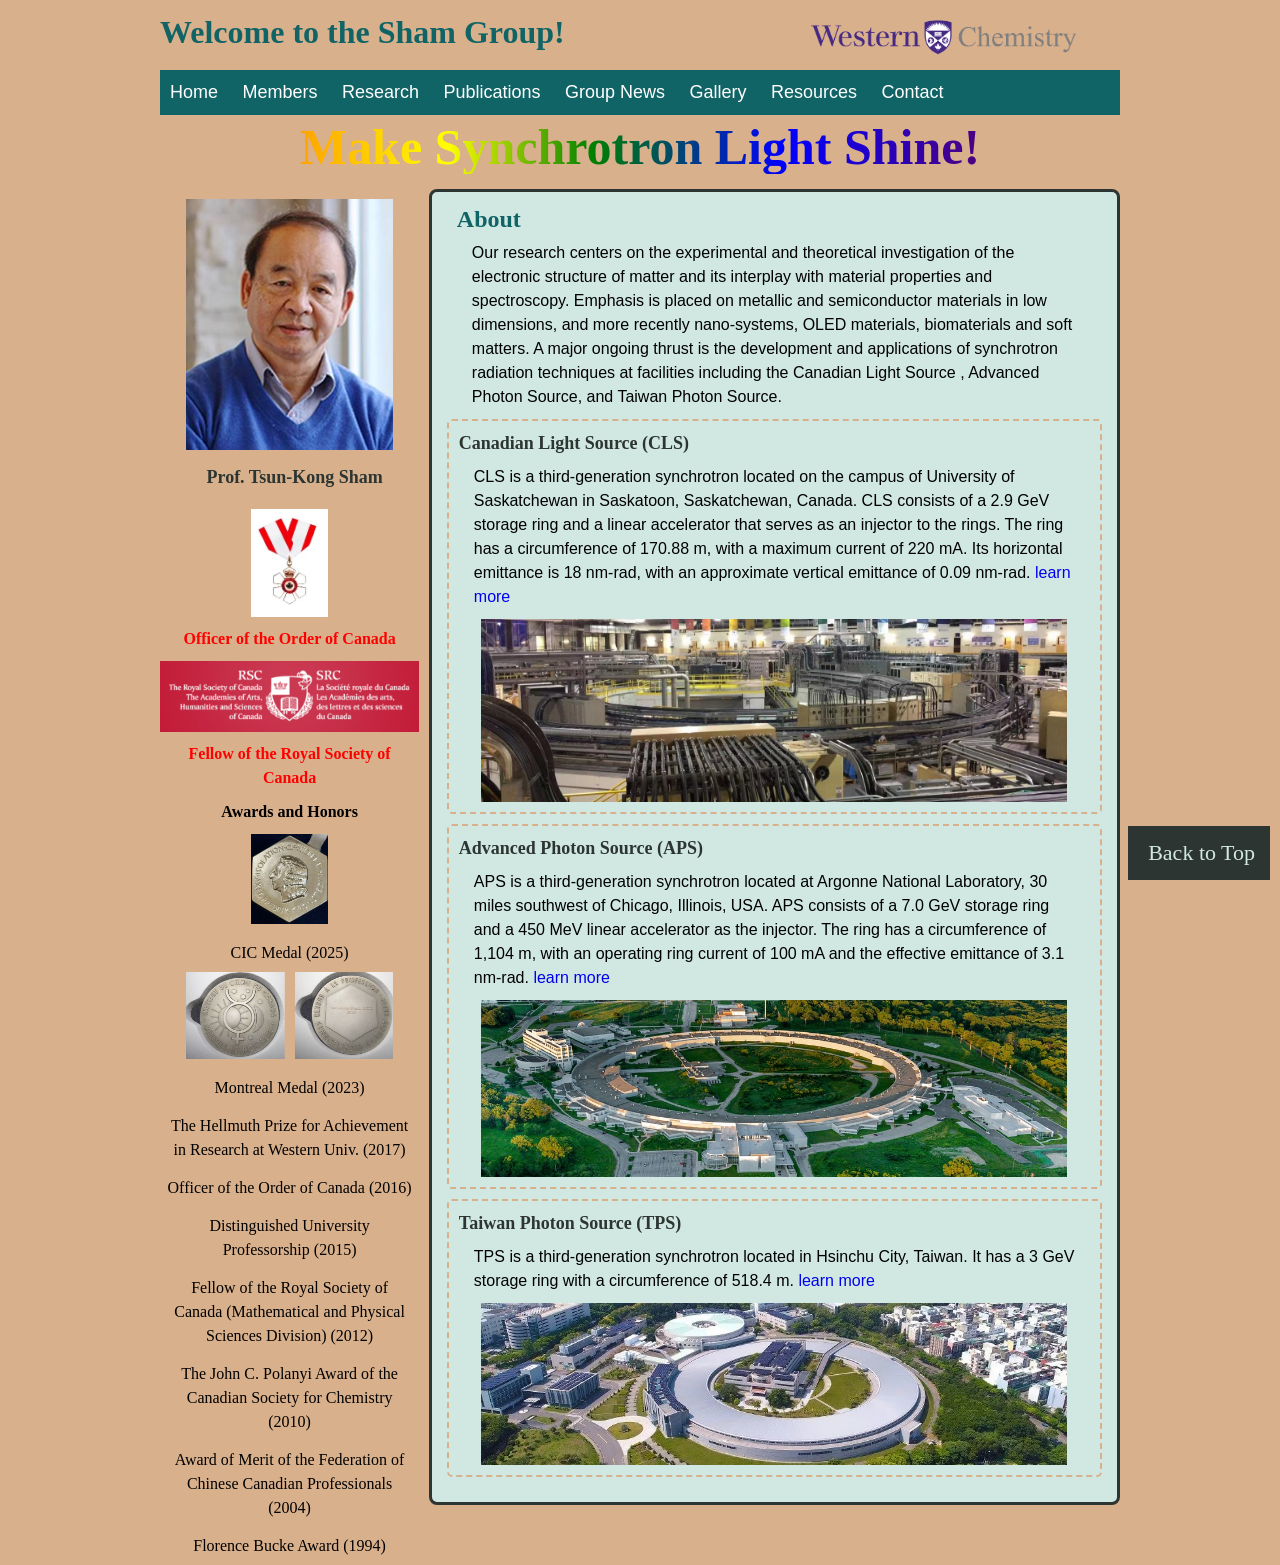
<file: index.html>
<!DOCTYPE html>
<html>
<head>
	<title>Sham Group</title>
	<link rel="stylesheet" type="text/css" href="css/style.css">
	<meta charset="UTF-8">	

</head>
<body>
	<a name="btop"></a>	
	<div class="container">
	
		<div id="left-block">
			<h1>Welcome to the Sham Group!</h1>
		</div>
		<div id="uwo-block"></div>
		

		
		<div class="clr"></div>

		<div class="strip">
			<div class="dropdown">
			 	<a href="./index.html" class="dropbtn">Home</a>
			</div>
			<div class="dropdown">
			 	<a href="./members.html" class="dropbtn">Members</a>
				<div class="dropdown-content">
					<a href="./members.html#PI">Principal Investigator</a>
					<a href="./members.html#PD">Post-docs/ Research Associates</a>
					<a href="./members.html#GS">Graduate Students</a>
					<a href="./members.html#US">Undergrad Students</a>						
					<a href="./members.html#VS">Visiting Scholars</a>
					<a href="./members.html#FM">Former Members</a>	
				</div>
			</div>
			
			<div class="dropdown">
			 	<a href="./research.html" class="dropbtn">Research</a>
					<div class="dropdown-content">
						<a href="./research.html#bBatteries">Batteries</a>
						<a href="./research.html#bBimetallics">Bimetalics Systems</a>						
						<a href="./research.html#bSemiconductors">Semiconductors</a>
				</div>
			</div>
			
			<div class="dropdown">
			 	<a href="./publications.html" class="dropbtn">Publications</a>
					<div class="dropdown-content">
						<a href="./publications.html#Present">2021 - Present</a>
						<a href="./publications.html#b2020">2016 - 2020</a>
						<a href="./publications.html#b2015">2011 - 2015</a>
						<a href="./publications.html#b2010">Before 2010</a>
				</div>
			</div>
			
			<div class="dropdown">
			 	<a href="./groupnews.html" class="dropbtn">Group News</a>
			</div>
			
			<div class="dropdown">
			 	<a href="./gallery.html" class="dropbtn">Gallery</a>
					<div class="dropdown-content">
						<a href="./gallery.html#bGroup">Group Photos</a>
						<a href="./gallery.html#bMoments">Moments</a>
					</div>
			</div>		
						
			<div class="dropdown">
			 	<a href="./resources.html" class="dropbtn">Resources</a>
					<div class="dropdown-content">
						<a href="./resources.html#bWorkshop">Workshop Presentations</a>
						<a href="./resources.html#bTerminology">Terminology</a>
						<a href="./resources.html#bNotes">Lecture Notes</a>
						<a href="./resources.html#bLinks">Links</a>
				</div>
			</div>
			
			<div class="dropdown">
			 	<a href="./contact.html" class="dropbtn">Contact</a>
			</div>			
		</div>
		<div class="box-top"><h3><a href="#btop">Back to Top</a></h3></div>

  		<div class="background-color"><p>Make Synchrotron Light Shine!</p></div>

		<div class="side-block">
			<!--	<div id="showcase"></div> -->
			<img src="./images/sham.jpg" alt="TK" width=80% class="center">
			<h3>Prof. Tsun-Kong Sham</h3>
			<img src="./images/OC.jpg" alt="Order of Canada" width=30% class="center">
			<h5>Officer of the Order of Canada</h5>
			<img src="./images/RSC.png" alt="RSC" width=100%>
			<h5>Fellow of the Royal Society of Canada</h5>
			<h5 style="color:black">Awards and Honors</h5>
			<img src="./images/CICMedal.jpg" alt="CICMedal" width=30%>
			<p>CIC Medal (2025)</p>
			<img src="./images/MontrealMedal.png" alt="MontrealMedal" width=80%>
			<p>Montreal Medal (2023)</p>
			<p>The Hellmuth Prize for Achievement in Research at Western Univ. (2017)</p>
			<p>Officer of the Order of Canada (2016)</p>
			<p>Distinguished University Professorship (2015)</p>
			<p>Fellow of the Royal Society of Canada (Mathematical and Physical Sciences Division) (2012)</p>
			<p>The John C. Polanyi Award of the Canadian Society for Chemistry (2010)</p>
			<p>Award of Merit of the Federation of Chinese Canadian Professionals (2004)</p>
			<p>Florence Bucke Award (1994)</p>
			
			
			
		</div>

		<div class="main-block">
			<div class="box-1">
				<h2 style="margin:0 0 0 10px">About</h2>
				<p>Our research centers on the experimental and theoretical investigation of the electronic structure of matter and its interplay with material properties and spectroscopy. Emphasis is placed on metallic and semiconductor materials in low dimensions, and more recently nano-systems, OLED materials, biomaterials and soft matters. A major ongoing thrust is the development and applications of synchrotron radiation techniques at facilities including the Canadian Light Source , Advanced Photon Source, and Taiwan Photon Source.</p>
				
				<div class="block">
					<h3>Canadian Light Source (CLS)</h3>
					<p>CLS is a third-generation synchrotron located on the campus of University of Saskatchewan in Saskatoon, Saskatchewan, Canada. CLS consists of a 2.9 GeV storage ring and a linear accelerator that serves as an injector to the rings. The ring has a circumference of 170.88 m, with a maximum current of 220 mA. Its horizontal emittance is 18 nm-rad, with an approximate vertical emittance of 0.09 nm-rad. <a href="https://www.lightsource.ca/">learn more</a></p>
					<img src="./images/CLS.jpg" alt="CLS" width=90%>
				</div>
				<div class="block">
					<h3>Advanced Photon Source (APS)</h3>
					<p>APS is a third-generation synchrotron located at Argonne National Laboratory, 30 miles southwest of Chicago, Illinois, USA. APS consists of a 7.0 GeV storage ring and a 450 MeV linear accelerator as the injector. The ring has a circumference of 1,104 m, with an operating ring current of 100 mA and the effective emittance of 3.1 nm-rad. <a href="https://www.aps.anl.gov/">learn more</a></p>
					<img src="./images/APS.jpg" alt="APS" width=90%>
				</div>				
				<div class="block">
					<h3>Taiwan Photon Source (TPS)</h3>
					<p>TPS is a third-generation synchrotron located in Hsinchu City, Taiwan. It has a 3 GeV storage ring with a circumference of 518.4 m. <a href="https://www.nsrrc.org.tw/">learn more</a></p>
					<img src="./images/TPS.jpg" alt="TPS" width=90%>
				</div>
				
			</div>
		</div>

	</div> <!-- ./container -->
</body>
</html>
</file>
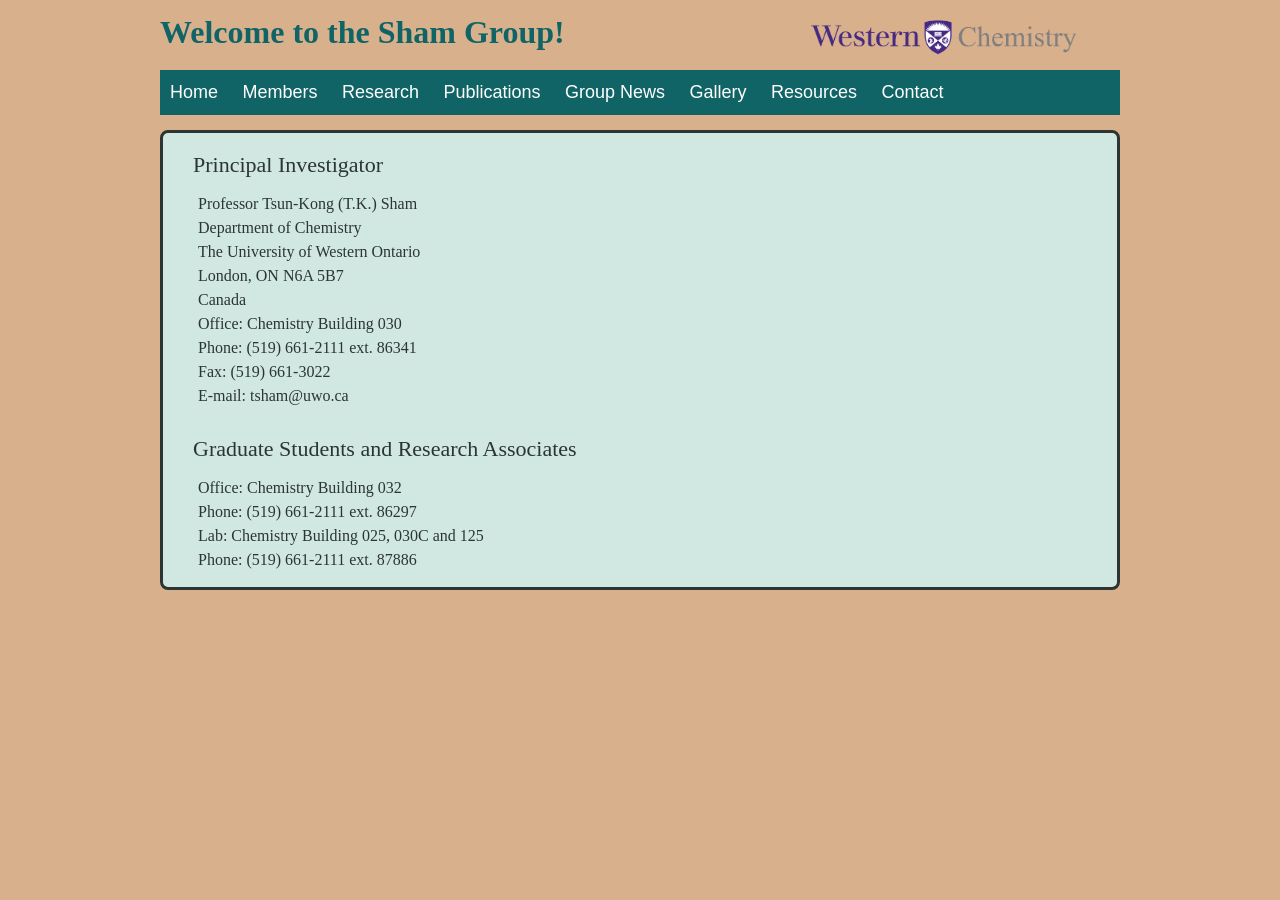
<file: contact.html>
<!DOCTYPE html>
<html>
<head>
	<title>Sham Group</title>
	<link rel="stylesheet" type="text/css" href="css/style.css">
	<meta charset="UTF-8">	

</head>
<body>
	<a name="btop"></a>	
	<div class="container">
		<div id="left-block">
			<h1>Welcome to the Sham Group!</h1>
		</div>
		<div id="uwo-block"></div>
		

		
		<div class="clr"></div>

		<div class="strip">
			<div class="dropdown">
			 	<a href="./index.html" class="dropbtn">Home</a>
			</div>
			<div class="dropdown">
			 	<a href="./members.html" class="dropbtn">Members</a>
				<div class="dropdown-content">
					<a href="./members.html#PI">Principal Investigator</a>
					<a href="./members.html#PD">Post-docs/ Research Associates</a>
					<a href="./members.html#GS">Graduate Students</a>
					<a href="./members.html#US">Undergrad Students</a>						
					<a href="./members.html#VS">Visiting Scholars</a>
					<a href="./members.html#FM">Former Members</a>	
				</div>
			</div>
			
			<div class="dropdown">
			 	<a href="./research.html" class="dropbtn">Research</a>
					<div class="dropdown-content">
						<a href="./research.html#bBatteries">Batteries</a>
						<a href="./research.html#bBimetallics">Bimetalics Systems</a>						
						<a href="./research.html#bSemiconductors">Semiconductors</a>
				</div>
			</div>
			
			<div class="dropdown">
			 	<a href="./publications.html" class="dropbtn">Publications</a>
					<div class="dropdown-content">
						<a href="./publications.html#Present">2026 - Present</a>
						<a href="./publications.html#2025">2021 - 2025</a>
						<a href="./publications.html#b2020">2016 - 2020</a>
						<a href="./publications.html#b2015">2011 - 2015</a>
						<a href="./publications.html#b2010">Before 2010</a>
				</div>
			</div>
			
			<div class="dropdown">
			 	<a href="./groupnews.html" class="dropbtn">Group News</a>
			</div>
			
			<div class="dropdown">
			 	<a href="./gallery.html" class="dropbtn">Gallery</a>
					<div class="dropdown-content">
						<a href="./gallery.html#bGroup">Group Photos</a>
						<a href="./gallery.html#bMoments">Moments</a>
					</div>
			</div>		
						
			<div class="dropdown">
			 	<a href="./resources.html" class="dropbtn">Resources</a>
					<div class="dropdown-content">
						<a href="./resources.html#bWorkshop">Workshop Presentations</a>
						<a href="./resources.html#bTerminology">Terminology</a>
						<a href="./resources.html#bNotes">Lecture Notes</a>
						<a href="./resources.html#bLinks">Links</a>
				</div>
			</div>
			
			<div class="dropdown">
			 	<a href="./contact.html" class="dropbtn">Contact</a>
			</div>			
		</div>
		
		<div class=box-1>
			<h3>Principal Investigator</h3>
			<h4>Professor Tsun-Kong (T.K.) Sham</h4>
			<h4>Department of Chemistry</h4>
			<h4>The University of Western Ontario</h4>
			<h4>London, ON N6A 5B7</h4>
			<h4>Canada</h4>
			<h4>Office: Chemistry Building 030</h4>
			<h4>Phone: (519) 661-2111 ext. 86341</h4>
			<h4>Fax: (519) 661-3022</h4>
			<h4>E-mail: tsham@uwo.ca</h4>
			<br>
			<h3>Graduate Students and Research Associates</h3>
			<h4>Office: Chemistry Building 032</h4>
			<h4>Phone: (519) 661-2111 ext. 86297</h4>
			<h4>Lab: Chemistry Building 025, 030C and 125</h4>
			<h4>Phone: (519) 661-2111 ext. 87886</h4>


		</div>


	</div> <!-- ./container -->
</body>
</html>
</file>
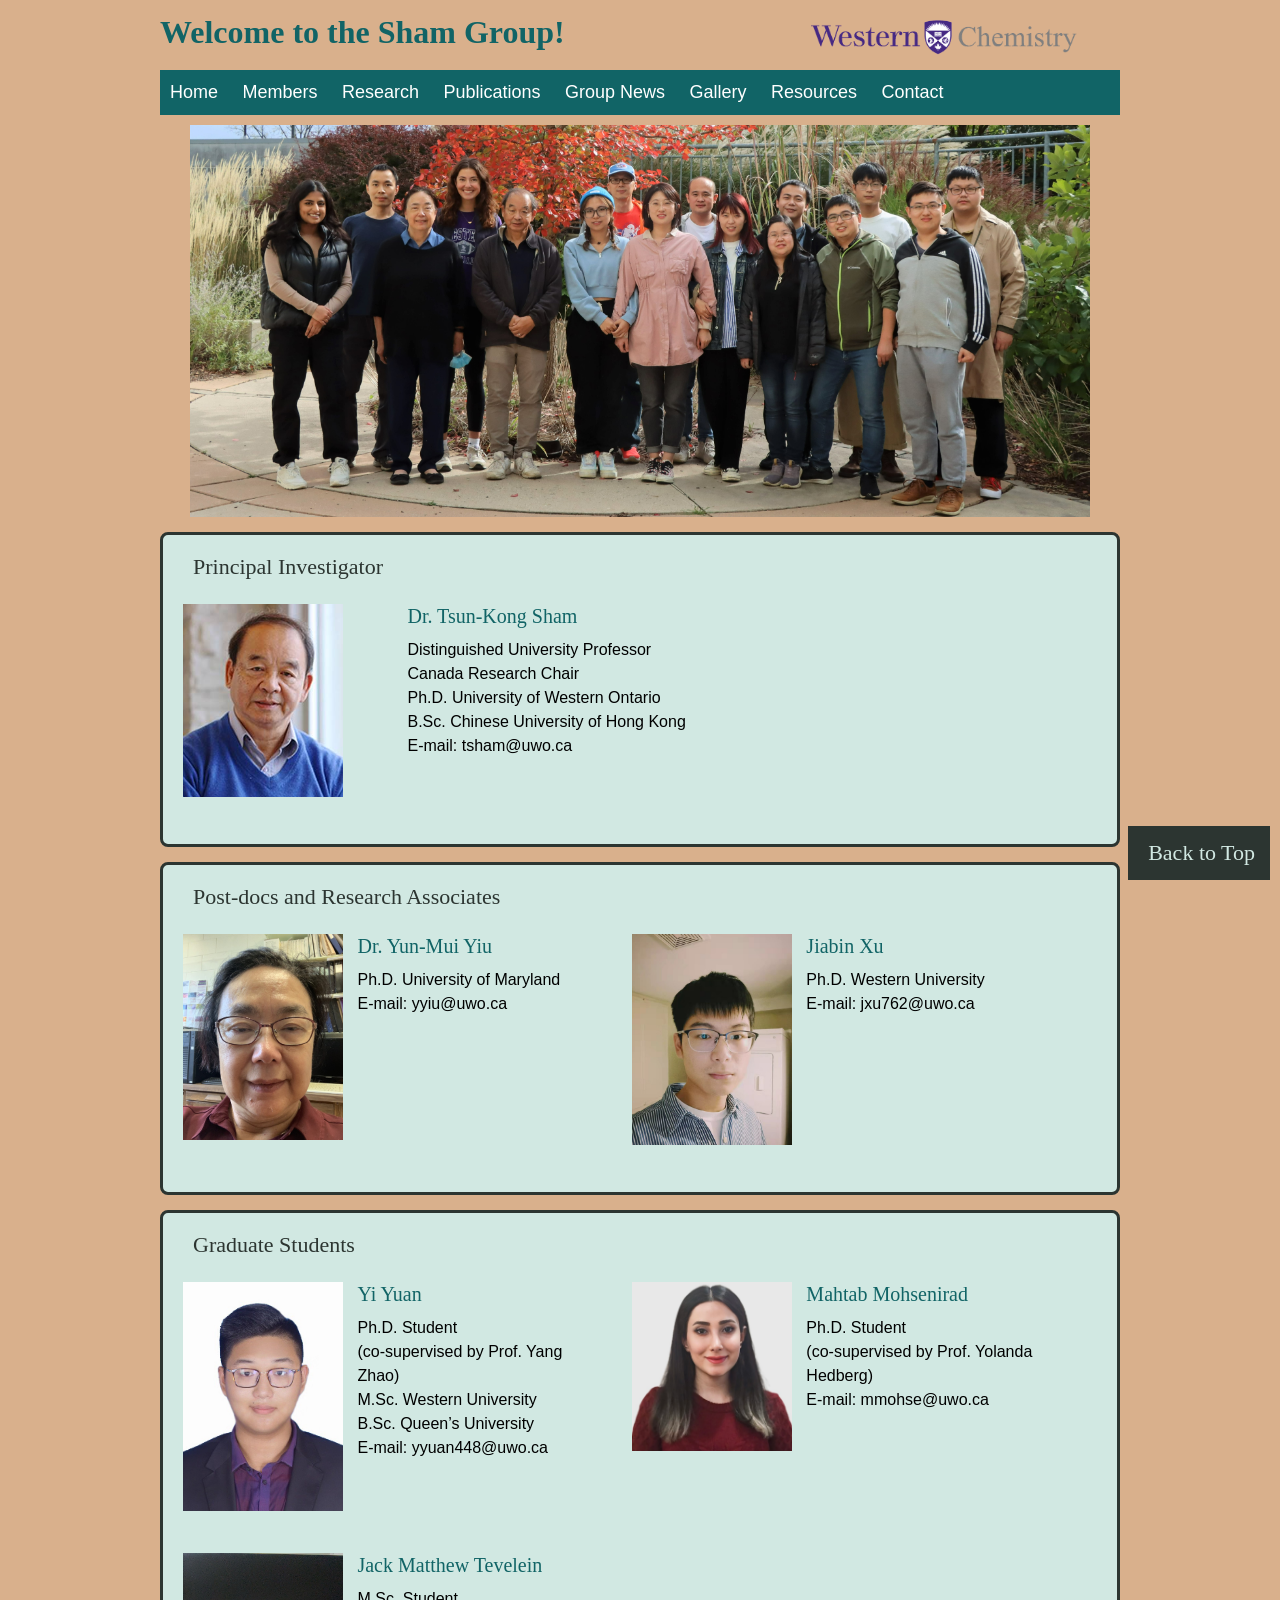
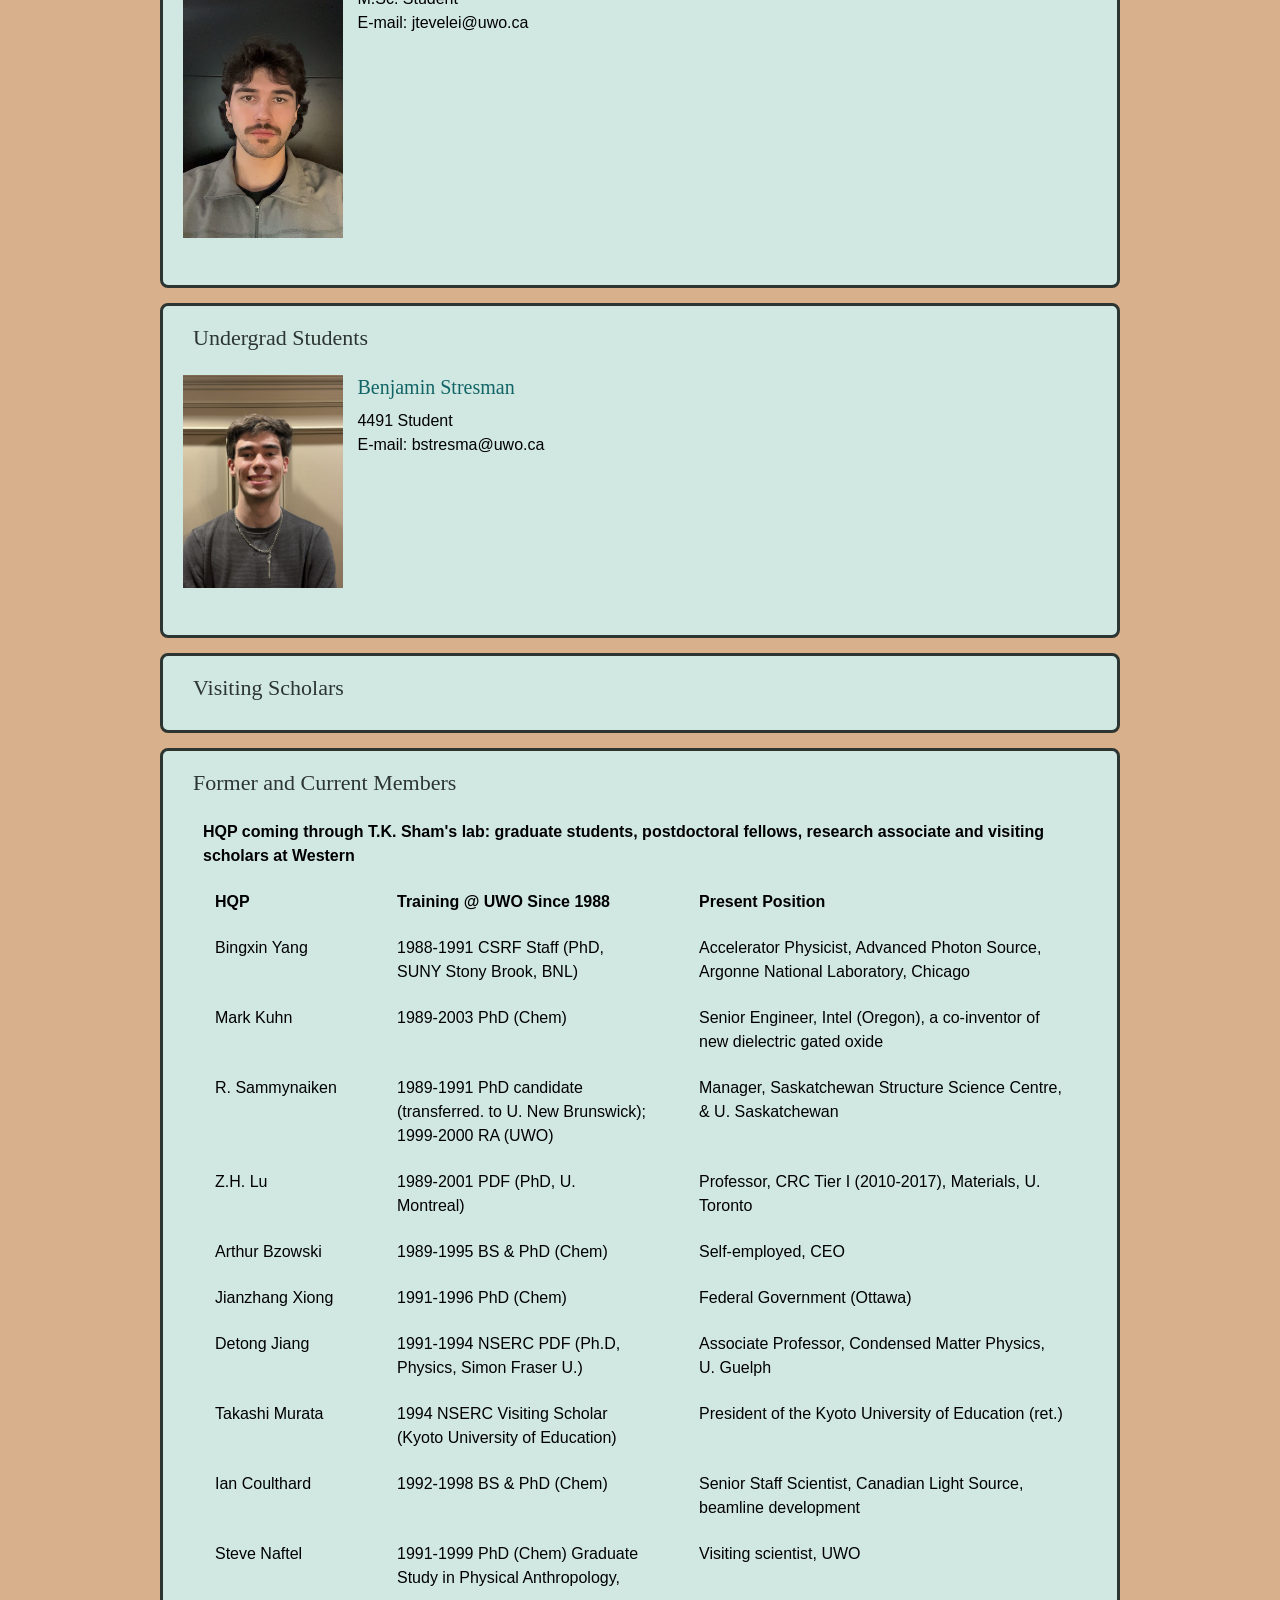
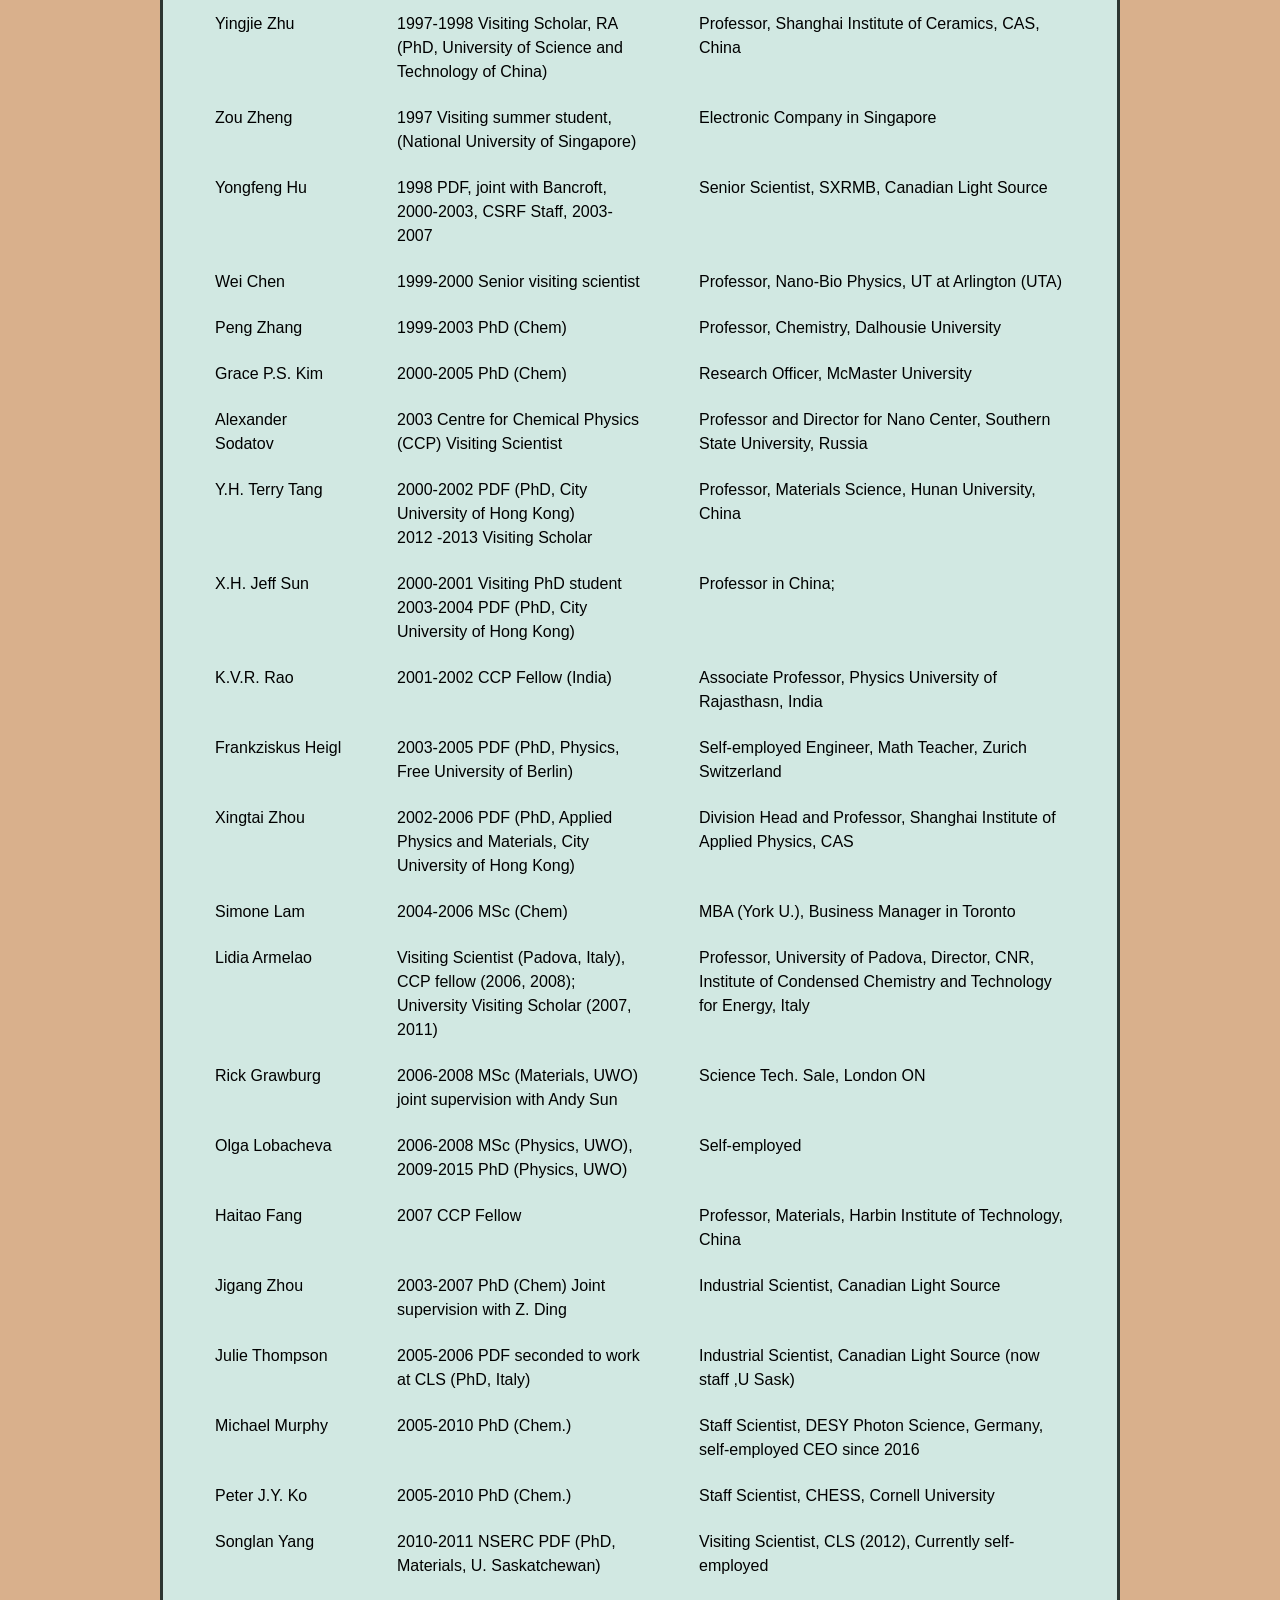
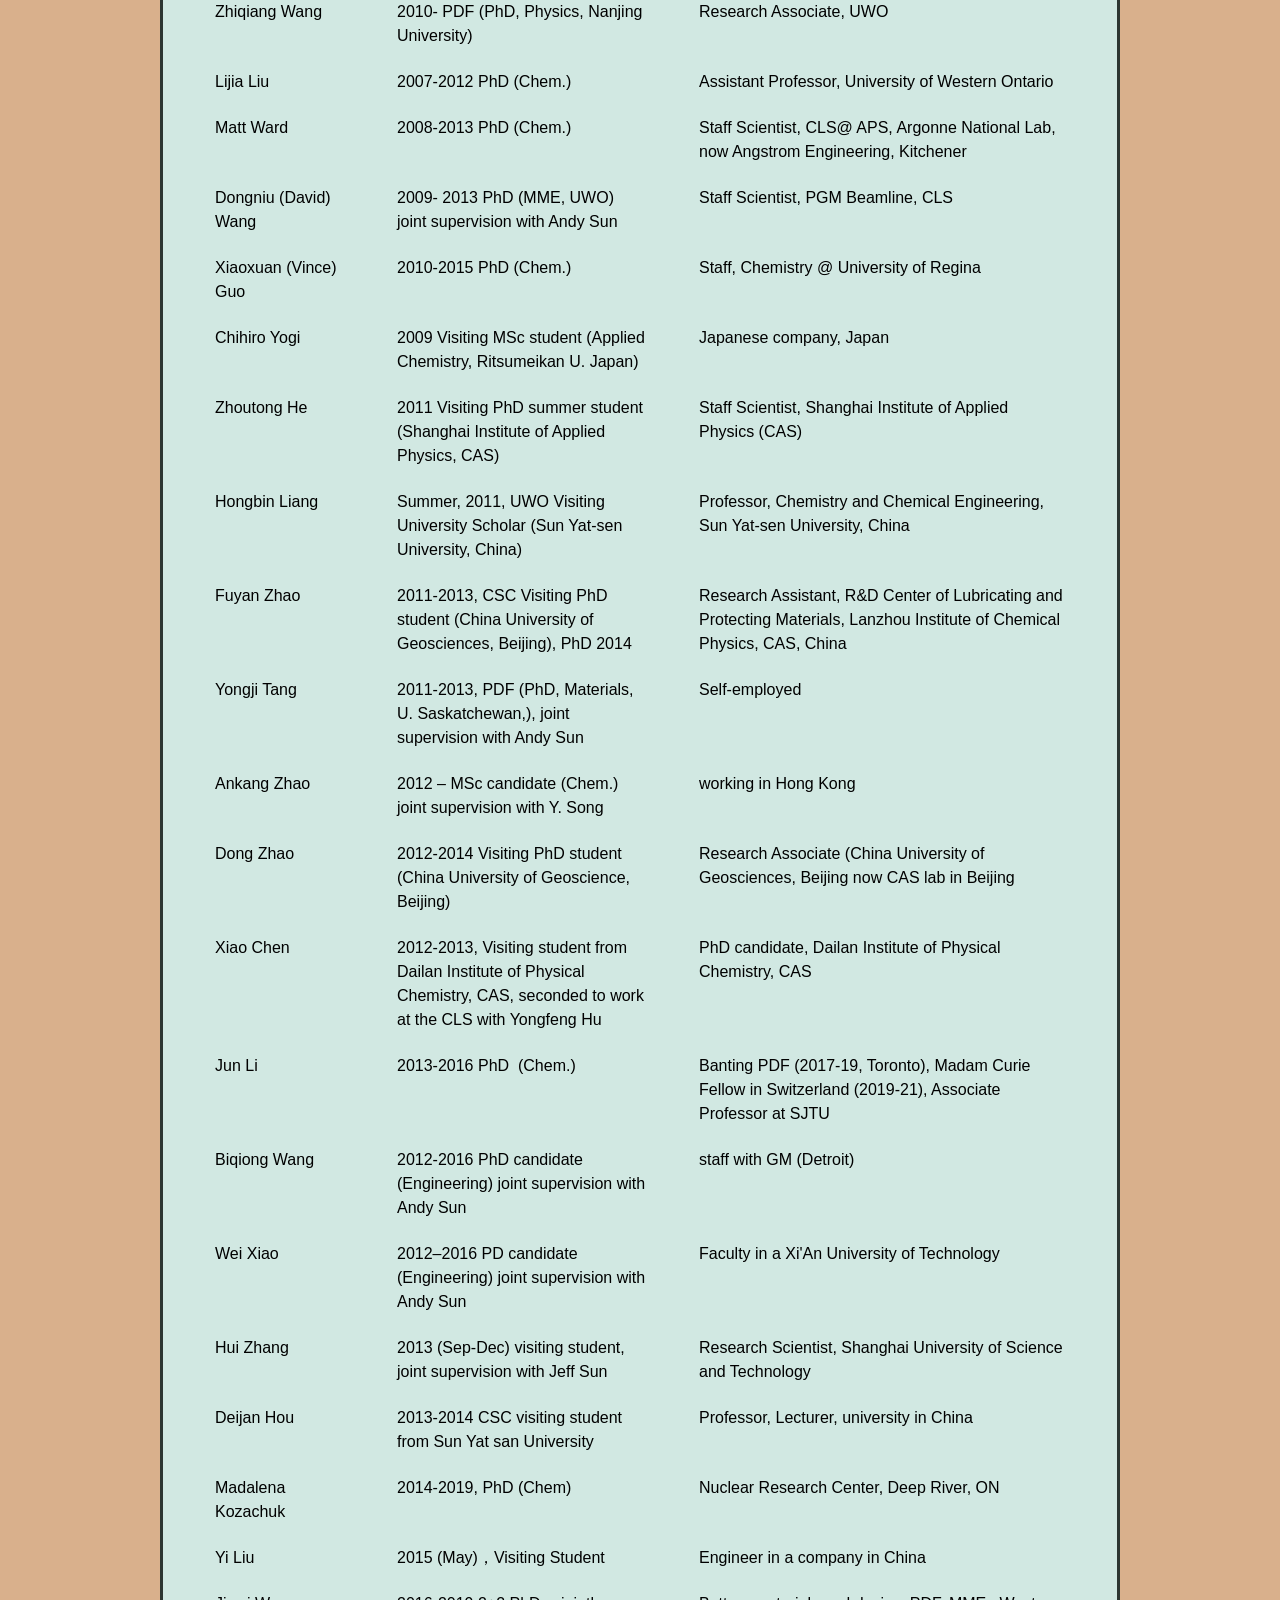
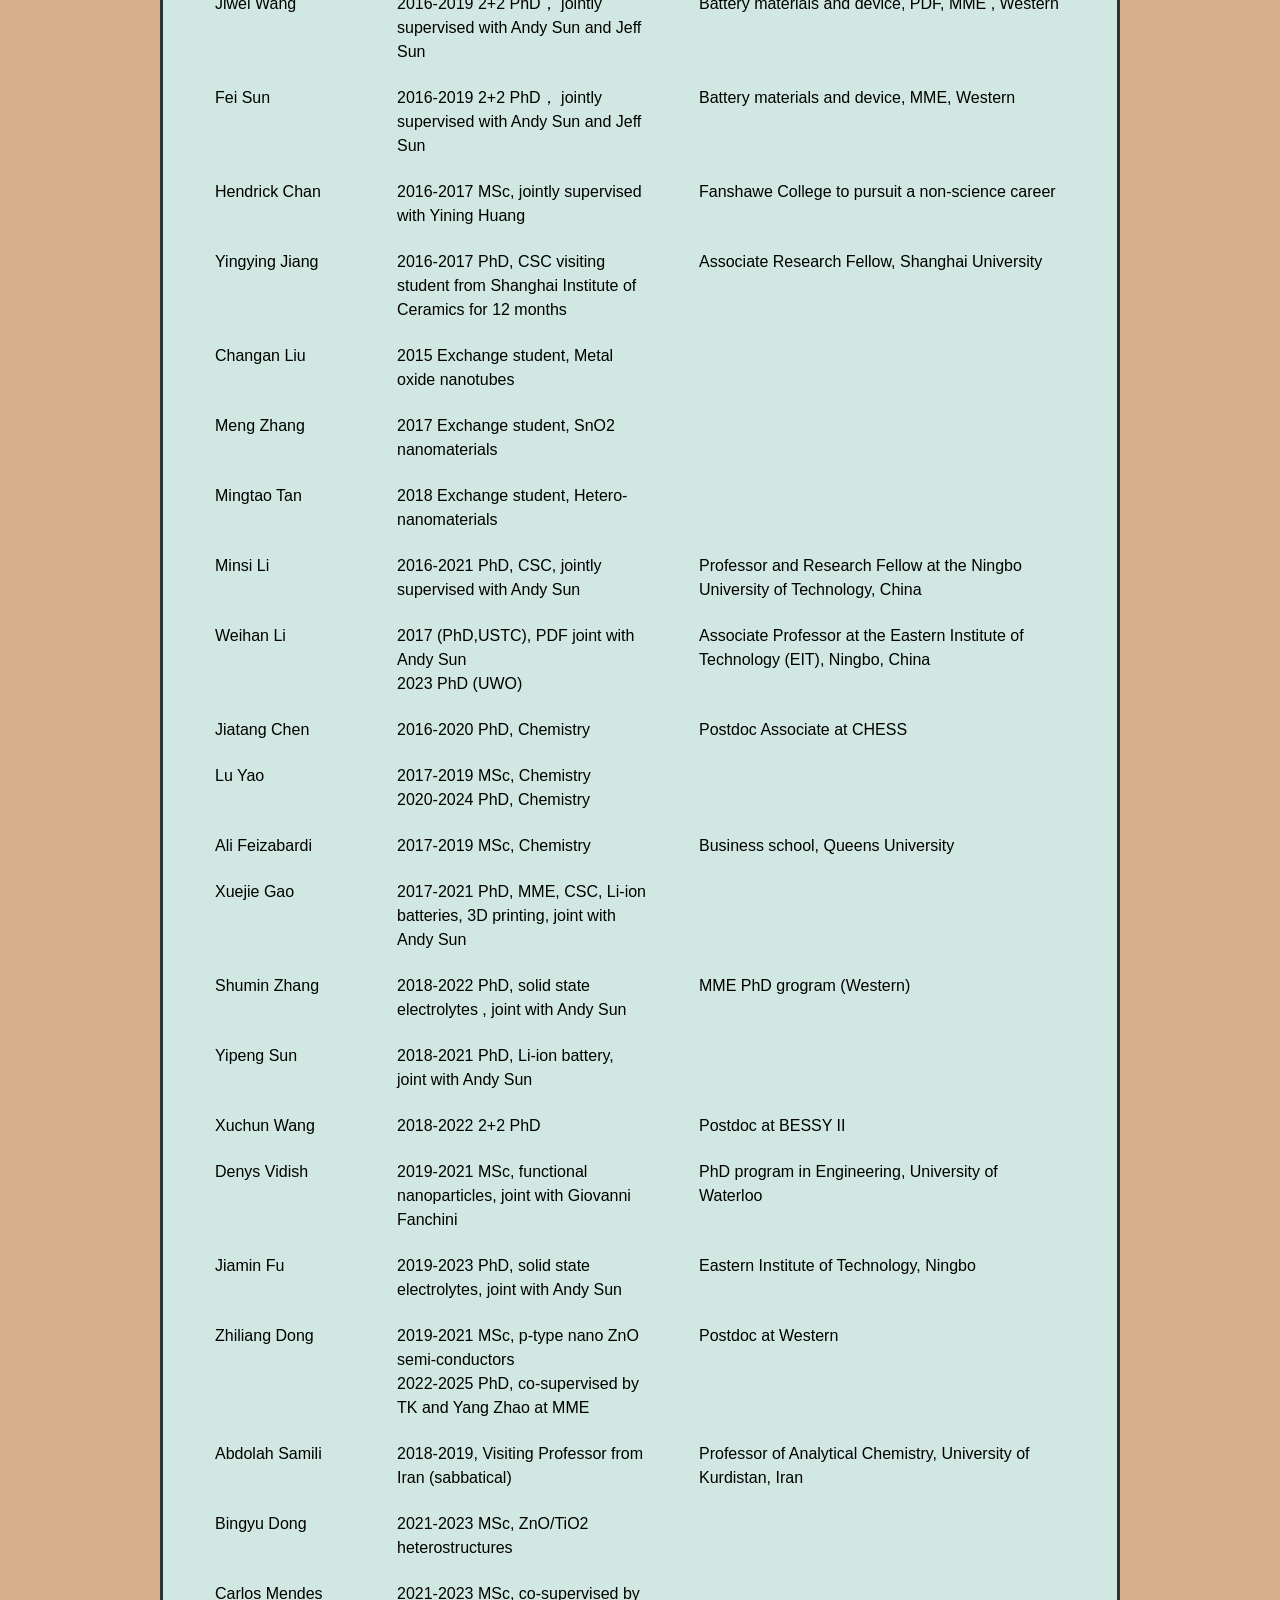
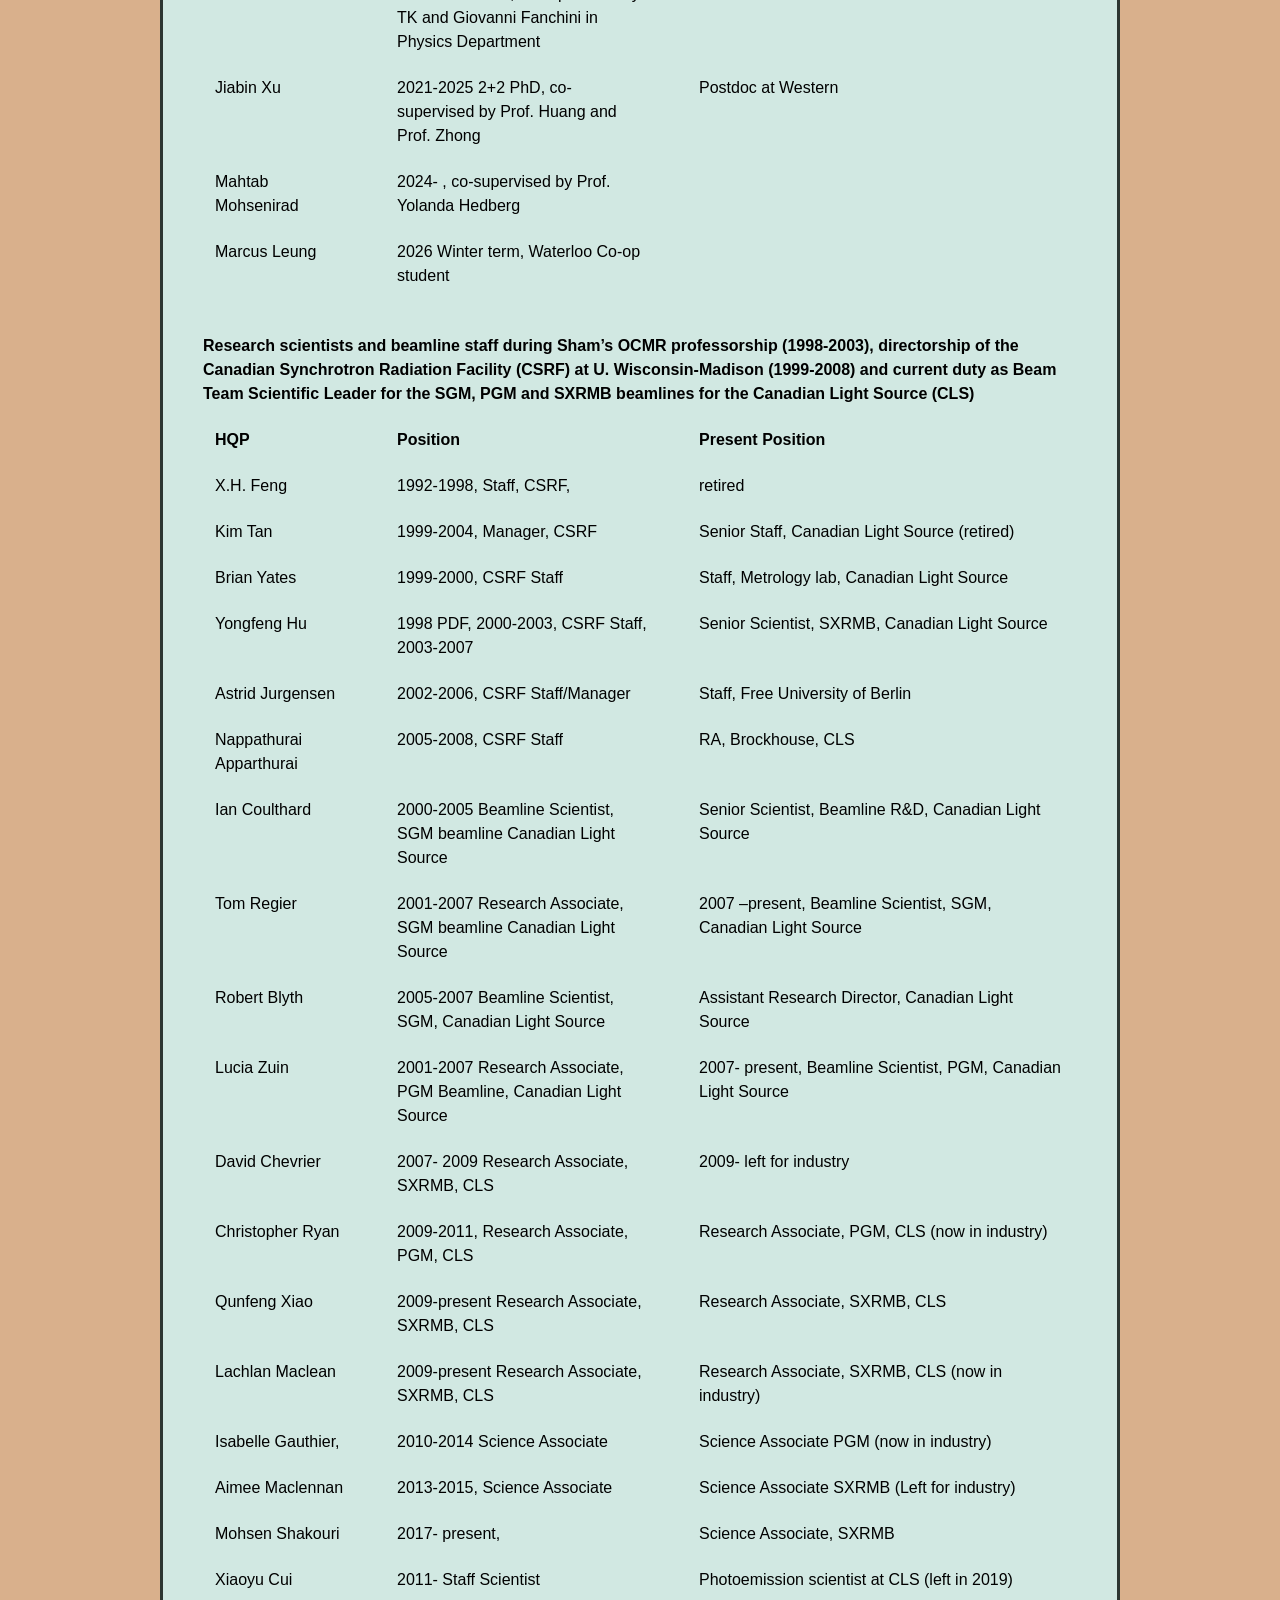
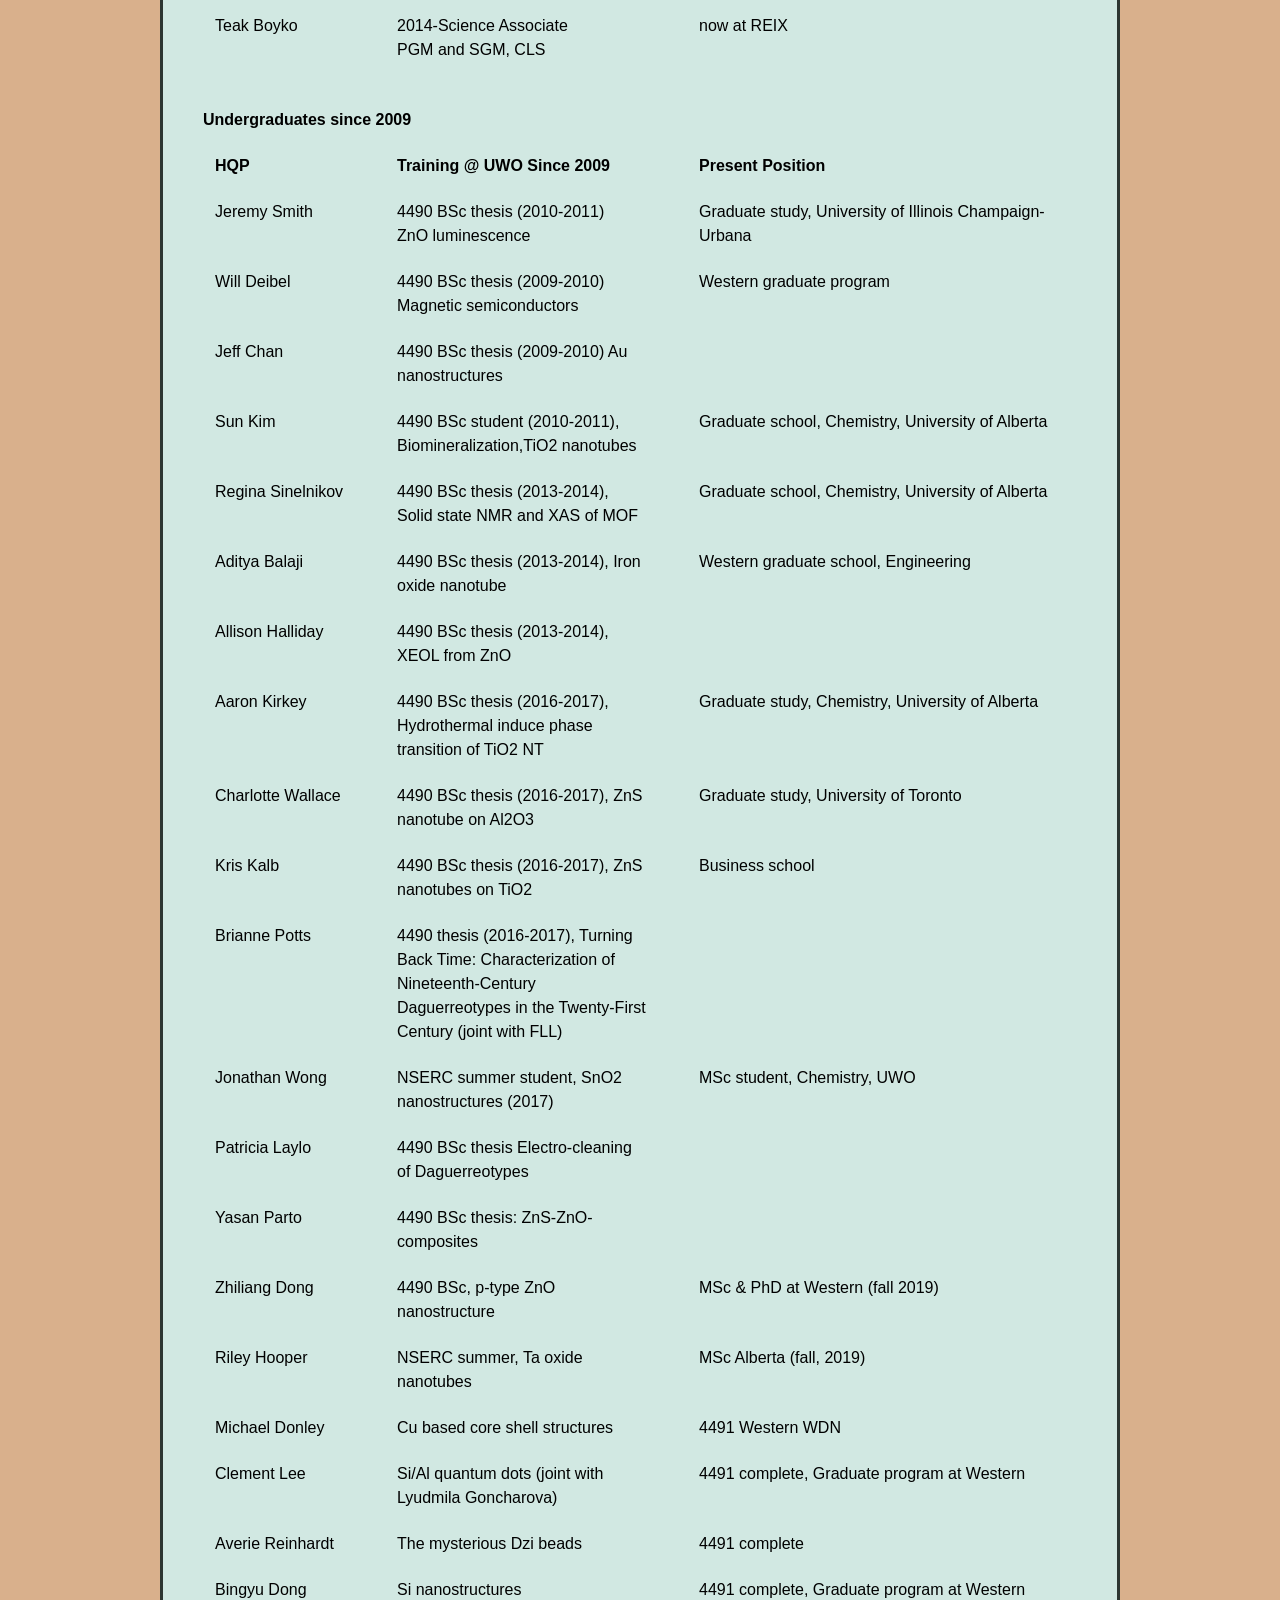
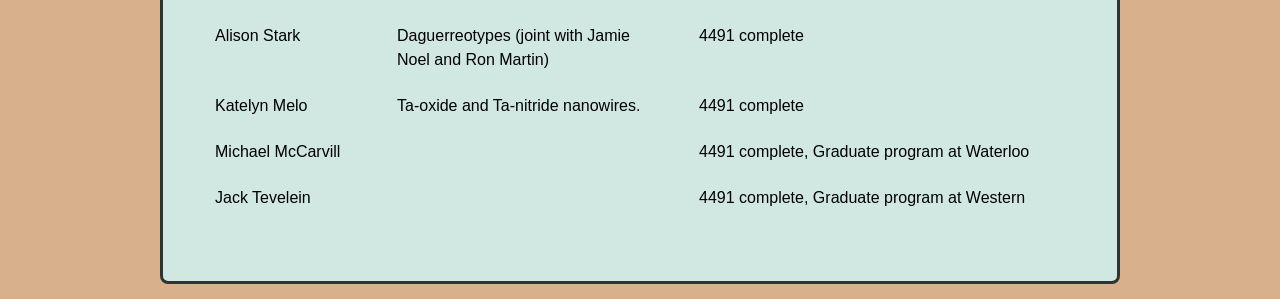
<file: members.html>
<!DOCTYPE html>
<html>
<head>
	<title>Sham Group</title>
	<link rel="stylesheet" type="text/css" href="css/style.css">
	<meta charset="UTF-8">	

</head>
<body>
	<a name="btop"></a>	
	<div class="container">
	
		<div id="left-block">
			<h1>Welcome to the Sham Group!</h1>
		</div>
		<div id="uwo-block"></div>
		
	
		<div class="clr"></div>

		<div class="strip">
			<div class="dropdown">
			 	<a href="./index.html" class="dropbtn">Home</a>
			</div>
			<div class="dropdown">
			 	<a href="./members.html" class="dropbtn">Members</a>
				<div class="dropdown-content">
					<a href="./members.html#PI">Principal Investigator</a>
					<a href="./members.html#PD">Post-docs/ Research Associates</a>
					<a href="./members.html#GS">Graduate Students</a>
					<a href="./members.html#US">Undergrad Students</a>						
					<a href="./members.html#VS">Visiting Scholars</a>
					<a href="./members.html#FM">Former Members</a>	
				</div>
			</div>
			
			<div class="dropdown">
			 	<a href="./research.html" class="dropbtn">Research</a>
					<div class="dropdown-content">
						<a href="./research.html#bBatteries">Batteries</a>
						<a href="./research.html#bBimetallics">Bimetalics Systems</a>						
						<a href="./research.html#bSemiconductors">Semiconductors</a>
				</div>
			</div>
			
			<div class="dropdown">
			 	<a href="./publications.html" class="dropbtn">Publications</a>
					<div class="dropdown-content">
						<a href="./publications.html#Present">2021 - Present</a>
						<a href="./publications.html#b2020">2016 - 2020</a>
						<a href="./publications.html#b2015">2011 - 2015</a>
						<a href="./publications.html#b2010">Before 2010</a>
				</div>
			</div>
			
			<div class="dropdown">
			 	<a href="./groupnews.html" class="dropbtn">Group News</a>
			</div>
			
			<div class="dropdown">
			 	<a href="./gallery.html" class="dropbtn">Gallery</a>
					<div class="dropdown-content">
						<a href="./gallery.html#bGroup">Group Photos</a>
						<a href="./gallery.html#bMoments">Moments</a>
					</div>
			</div>		
						
			<div class="dropdown">
			 	<a href="./resources.html" class="dropbtn">Resources</a>
					<div class="dropdown-content">
						<a href="./resources.html#bWorkshop">Workshop Presentations</a>
						<a href="./resources.html#bTerminology">Terminology</a>
						<a href="./resources.html#bNotes">Lecture Notes</a>
						<a href="./resources.html#bLinks">Links</a>
				</div>
			</div>
			
			<div class="dropdown">
			 	<a href="./contact.html" class="dropbtn">Contact</a>
			</div>			
		</div>
		
		<div class="box-top"><h3><a href="#btop">Back to Top</a></h3></div>
		
		<img src="./members/group.jpg" alt="Group Photo" class="center" width="900">
		
		<!-- PI -->
		<div class="box-1">
			<a name="PI"><h3>Principal Investigator</h3></a>
			<div class="box-photo" style="margin-right:50px">	
				<img src="./images/sham.jpg" alt="TK" class="photo">		
			</div>	
			<div class="box-member" style="width:600px">
				<h3>Dr. Tsun-Kong Sham</h3>
				<p>Distinguished University Professor</p>
				<p>Canada Research Chair</p>
				<p>Ph.D. University of Western Ontario</p>
				<p>B.Sc. Chinese University of Hong Kong</p>
				<p>E-mail: tsham@uwo.ca</p>
			</div>
		</div>
		
		<!-- PD -->
		<div class="box-1">
			<a name="PD"><h3>Post-docs and Research Associates</h3></a>
			<div class="box-photo">
				<img src="./members/Mui.jpg" alt="Mui" class="photo">
			</div>
			
			<div class="box-member">
				<h3>Dr. Yun-Mui Yiu</h3>
				<p>Ph.D. University of Maryland</p>
				<p>E-mail: yyiu@uwo.ca</p>
			</div>
		
			<div class="box-photo">
				<img src="./members/Jiabin.jpg" alt="Jiabin" class="photo">
			</div>			
			<div class="box-member">
				<h3>Jiabin Xu</h3>
				<p>Ph.D. Western University</p>
				<p>E-mail: jxu762@uwo.ca</p>
			</div>
			
		</div>
		
		<!-- GS -->
		<div class="box-1">
			<a name="GS"><h3>Graduate Students</h3></a>			

			<div class="box-photo">
				<img src="./members/yuan yi.jpg" alt="Yuanyi" class="photo">
			</div>			
			<div class="box-member">
				<h3>Yi Yuan</h3>
				<p>Ph.D. Student</p>
				<p>(co-supervised by Prof. Yang Zhao)</p>
				<p>M.Sc. Western University</p>
				<p>B.Sc. Queen’s University</p>				
				<p>E-mail: yyuan448@uwo.ca</p>
			</div>	
			
			
			
			<div class="box-photo">
				<img src="./members/Mahtab.jpg" alt="Mahtab" class="photo">
			</div>			
			<div class="box-member">
				<h3>Mahtab Mohsenirad</h3>
				<p>Ph.D. Student</p>
				<p>(co-supervised by Prof. Yolanda Hedberg)</p>
				<p>E-mail: mmohse@uwo.ca</p>
				<p></p>
			</div>	
			
			<div class="box-photo">
				<img src="./members/Jack.JPG" alt="Jack" class="photo">
			</div>			
			<div class="box-member">
				<h3>Jack Matthew Tevelein</h3>
				<p>M.Sc. Student</p>
				<p>E-mail: jtevelei@uwo.ca</p>
				<p></p>
			</div>	
			
		</div>	
			
		<!-- US -->
		<div class="box-1">		
		<a name="US"><h3>Undergrad Students</h3></a>
			<h4><strong></strong></h4> 

			<div class="box-photo">
				<img src="./members/Ben.jpg" alt="Ben" class="photo">
			</div>			
			<div class="box-member">
				<h3>Benjamin Stresman</h3>
				<p>4491 Student</p>
				<p>E-mail: bstresma@uwo.ca</p>
				<p></p>
			</div>		
		</div>		
 
		<!-- VS -->
		<div class="box-1">		
		<a name="VS"><h3>Visiting Scholars</h3></a>
			
			<h4><strong></strong></h4> 
			
		</div>	
						
		<!-- FM -->
		<div class="box-1">		
		<a name="FM"><h3>Former and Current Members</h3>
		<p><strong>HQP coming through T.K. Sham's lab: graduate students, postdoctoral fellows, research associate and visiting scholars at Western </strong></p>
<table style="margin-left:50px; margin-left:10px; border:0; cellspacing:0; cellpadding:0;">
	  <tr>
	    <td width="180" valign="top"><p><strong>HQP</strong></p></td>
	    <td width="300" valign="top"><p><strong>Training @ UWO Since 1988</strong></p></td>
	    <td width="415" valign="top"><p><strong>Present Position</strong></p></td>
      </tr>
	  <tr>
	    <td width="180" valign="top"><p>Bingxin Yang</p></td>
	    <td width="300" valign="top"><p>1988-1991 CSRF Staff (PhD, SUNY Stony Brook, BNL)</p></td>
	    <td width="415" valign="top"><p>Accelerator Physicist, Advanced Photon Source, Argonne National Laboratory, Chicago</p></td>
      </tr>
	  <tr>
	    <td width="180" valign="top"><p>Mark Kuhn</p></td>
	    <td width="300" valign="top"><p>1989-2003 PhD (Chem)</p></td>
	    <td width="415" valign="top"><p>Senior Engineer, Intel (Oregon), a co-inventor of new dielectric gated oxide </p></td>
      </tr>
	  <tr>
	    <td width="180" valign="top"><p>R. Sammynaiken</p></td>
	    <td width="300" valign="top"><p>1989-1991 PhD candidate (transferred. to U. New Brunswick); 1999-2000 RA (UWO)</p></td>
	    <td width="415" valign="top"><p>Manager, Saskatchewan Structure Science Centre, &amp; U. Saskatchewan</p></td>
      </tr>
	  <tr>
	    <td width="180" valign="top"><p>Z.H. Lu</p></td>
	    <td width="300" valign="top"><p>1989-2001 PDF (PhD, U. Montreal)</p></td>
	    <td width="415" valign="top"><p>Professor, CRC Tier I (2010-2017), Materials, U. Toronto</p></td>
      </tr>
	  <tr>
	    <td width="180" valign="top"><p>Arthur Bzowski</p></td>
	    <td width="300" valign="top"><p>1989-1995 BS &amp; PhD (Chem)</p></td>
	    <td width="415" valign="top"><p>Self-employed, CEO</p></td>
      </tr>
	  <tr>
	    <td width="180" valign="top"><p>Jianzhang Xiong</p></td>
	    <td width="300" valign="top"><p>1991-1996 PhD (Chem)</p></td>
	    <td width="415" valign="top"><p>Federal Government (Ottawa)</p></td>
      </tr>
	  <tr>
	    <td width="180" valign="top"><p>Detong Jiang</p></td>
	    <td width="300" valign="top"><p>1991-1994 NSERC PDF (Ph.D, Physics, Simon Fraser U.)</p></td>
	    <td width="415" valign="top"><p>Associate Professor, Condensed Matter Physics, U. Guelph </p></td>
      </tr>
	  <tr>
	    <td width="180" valign="top"><p>Takashi Murata</p></td>
	    <td width="300" valign="top"><p>1994 NSERC Visiting Scholar (Kyoto University of Education)</p></td>
	    <td width="415" valign="top"><p>President of the Kyoto University of Education (ret.)</p></td>
      </tr>
	  <tr>
	    <td width="180" valign="top"><p>Ian Coulthard</p></td>
	    <td width="300" valign="top"><p>1992-1998 BS &amp; PhD (Chem)</p></td>
	    <td width="415" valign="top"><p>Senior Staff Scientist, Canadian Light Source, beamline development</p></td>
      </tr>
	  <tr>
	    <td width="180" valign="top"><p>Steve Naftel</p></td>
	    <td width="300" valign="top"><p>1991-1999 PhD (Chem) Graduate Study in Physical Anthropology,</p></td>
	    <td width="415" valign="top"><p>Visiting scientist, UWO</p></td>
      </tr>
	  <tr>
	    <td width="180" valign="top"><p>Yingjie Zhu</p></td>
	    <td width="300" valign="top"><p>1997-1998 Visiting Scholar, RA (PhD, University of Science and Technology of China)</p></td>
	    <td width="415" valign="top"><p>Professor, Shanghai Institute of Ceramics, CAS, China</p></td>
      </tr>
	  <tr>
	    <td width="180" valign="top"><p>Zou Zheng</p></td>
	    <td width="300" valign="top"><p>1997 Visiting summer student, (National University of Singapore)</p></td>
	    <td width="415" valign="top"><p>Electronic Company in Singapore</p></td>
      </tr>
	  <tr>
	    <td width="180" valign="top"><p>Yongfeng Hu</p></td>
	    <td width="300" valign="top"><p>1998 PDF, joint with Bancroft, 2000-2003, CSRF Staff, 2003-2007</p></td>
	    <td width="415" valign="top"><p>Senior Scientist, SXRMB, Canadian Light Source</p></td>
      </tr>
	  <tr>
		<td width="180" valign="top"><p>Wei Chen</p></td>
		<td width="300" valign="top"><p>1999-2000 Senior visiting scientist</p></td>
		<td width="415" valign="top"><p>Professor, Nano-Bio Physics, UT at Arlington (UTA)</p></td>
	  </tr>
	  <tr>
	    <td width="180" valign="top"><p>Peng Zhang</p></td>
	    <td width="300" valign="top"><p>1999-2003 PhD (Chem)</p></td>
	    <td width="415" valign="top"><p>Professor, Chemistry, Dalhousie University</p></td>
      </tr>
	  <tr>
	    <td width="180" valign="top"><p>Grace P.S. Kim</p></td>
	    <td width="300" valign="top"><p>2000-2005 PhD (Chem)</p></td>
	    <td width="415" valign="top"><p>Research Officer, McMaster University</p></td>
      </tr>
	  <tr>
	    <td width="180" valign="top"><p>Alexander Sodatov</p></td>
	    <td width="300" valign="top"><p>2003 Centre for Chemical Physics (CCP) Visiting Scientist</p></td>
	    <td width="415" valign="top"><p>Professor and Director for Nano Center, Southern State University, Russia</p></td>
      </tr>
	  <tr>
	    <td width="180" valign="top"><p>Y.H. Terry Tang</p></td>
	    <td width="300" valign="top"><p>2000-2002 PDF (PhD, City University of Hong Kong)<br>
          2012 -2013    Visiting Scholar</p></td>
	    <td width="415" valign="top"><p>Professor, Materials Science, Hunan University, China</p></td>
      </tr>
	  <tr>
	    <td width="180" valign="top"><p>X.H. Jeff Sun</p></td>
	    <td width="300" valign="top"><p>2000-2001 Visiting PhD student<br>
          2003-2004 PDF    (PhD, City University of Hong Kong)</p></td>
	    <td width="415" valign="top"><p>Professor in China; </p></td>
      </tr>
	  <tr>
	    <td width="180" valign="top"><p>K.V.R. Rao</p></td>
	    <td width="300" valign="top"><p>2001-2002 CCP Fellow (India)</p></td>
	    <td width="415" valign="top"><p>Associate Professor, Physics University of Rajasthasn, India</p></td>
      </tr>
	  <tr>
	    <td width="180" valign="top"><p>Frankziskus Heigl</p></td>
	    <td width="300" valign="top"><p>2003-2005 PDF (PhD, Physics, Free University of Berlin)</p></td>
	    <td width="415" valign="top"><p>Self-employed Engineer, Math Teacher, Zurich Switzerland</p></td>
      </tr>
	  <tr>
	    <td width="180" valign="top"><p>Xingtai Zhou</p></td>
	    <td width="300" valign="top"><p>2002-2006 PDF (PhD, Applied Physics and Materials, City University of Hong Kong)</p></td>
	    <td width="415" valign="top"><p>Division Head and Professor, Shanghai Institute of Applied Physics, CAS</p></td>
      </tr>
	  <tr>
	    <td width="180" valign="top"><p>Simone Lam</p></td>
	    <td width="300" valign="top"><p>2004-2006 MSc (Chem)</p></td>
	    <td width="415" valign="top"><p>MBA (York U.), Business Manager in Toronto</p></td>
      </tr>
	  <tr>
	    <td width="180" valign="top"><p>Lidia Armelao</p></td>
	    <td width="300" valign="top"><p>Visiting Scientist (Padova, Italy), CCP fellow (2006, 2008); University Visiting    Scholar (2007, 2011) </p></td>
	    <td width="415" valign="top"><p>Professor, University of Padova, Director, CNR, Institute of Condensed Chemistry and    Technology for Energy, Italy </p></td>
      </tr>
	  <tr>
	    <td width="180" valign="top"><p>Rick Grawburg</p></td>
	    <td width="300" valign="top"><p>2006-2008 MSc (Materials, UWO) joint supervision with Andy Sun</p></td>
	    <td width="415" valign="top"><p>Science Tech. Sale, London ON</p></td>
      </tr>
	  <tr>
	    <td width="180" valign="top"><p>Olga Lobacheva</p></td>
	    <td width="300" valign="top"><p>2006-2008 MSc (Physics, UWO), 2009-2015 PhD (Physics, UWO)</p></td>
	    <td width="415" valign="top"><p>Self-employed</p></td>
      </tr>
	  <tr>
	    <td width="180" valign="top"><p>Haitao Fang</p></td>
	    <td width="300" valign="top"><p>2007 CCP Fellow</p></td>
	    <td width="415" valign="top"><p>Professor, Materials, Harbin Institute of Technology, China</p></td>
      </tr>
	  <tr>
	    <td width="180" valign="top"><p>Jigang Zhou</p></td>
	    <td width="300" valign="top"><p>2003-2007 PhD (Chem) Joint supervision with Z. Ding</p></td>
	    <td width="415" valign="top"><p>Industrial Scientist, Canadian Light Source</p></td>
      </tr>
	  <tr>
	    <td width="180" valign="top"><p>Julie Thompson</p></td>
	    <td width="300" valign="top"><p>2005-2006 PDF seconded to work at CLS (PhD, Italy)</p></td>
	    <td width="415" valign="top"><p>Industrial Scientist, Canadian Light Source (now staff ,U Sask)</p></td>
      </tr>
	  <tr>
	    <td width="180" valign="top"><p>Michael Murphy</p></td>
	    <td width="300" valign="top"><p>2005-2010 PhD (Chem.)</p></td>
	    <td width="415" valign="top"><p>Staff Scientist, DESY Photon Science, Germany, self-employed CEO since 2016</p></td>
      </tr>
	  <tr>
	    <td width="180" valign="top"><p>Peter J.Y. Ko</p></td>
	    <td width="300" valign="top"><p>2005-2010 PhD (Chem.)</p></td>
	    <td width="415" valign="top"><p>Staff Scientist, CHESS, Cornell University</p></td>
      </tr>
	  <tr>
	    <td width="180" valign="top"><p>Songlan Yang</p></td>
	    <td width="300" valign="top"><p>2010-2011 NSERC PDF (PhD, Materials, U. Saskatchewan)</p></td>
	    <td width="415" valign="top"><p>Visiting Scientist, CLS (2012), Currently self-employed</p></td>
      </tr>
	  <tr>
	    <td width="180" valign="top"><p>Zhiqiang Wang</p></td>
	    <td width="300" valign="top"><p>2010- PDF (PhD, Physics, Nanjing University)</p></td>
	    <td width="415" valign="top"><p>Research Associate, UWO</p></td>
      </tr>
	  <tr>
	    <td width="180" valign="top"><p>Lijia Liu</p></td>
	    <td width="300" valign="top"><p>2007-2012 PhD (Chem.) </p></td>
	    <td width="415" valign="top"><p>Assistant Professor, University of Western Ontario</p></td>
      </tr>
	  <tr>
	    <td width="180" valign="top"><p>Matt Ward</p></td>
	    <td width="300" valign="top"><p>2008-2013 PhD (Chem.) </p></td>
	    <td width="415" valign="top"><p>Staff Scientist, CLS@ APS, Argonne National Lab, now Angstrom Engineering, Kitchener</p></td>
      </tr>
	  <tr>
	    <td width="180" valign="top"><p>Dongniu (David) Wang</p></td>
	    <td width="300" valign="top"><p>2009- 2013 PhD (MME, UWO) joint supervision with Andy Sun</p></td>
	    <td width="415" valign="top"><p>Staff Scientist, PGM Beamline, CLS</p></td>
      </tr>
	  <tr>
	    <td width="180" valign="top"><p>Xiaoxuan (Vince) Guo</p></td>
	    <td width="300" valign="top"><p>2010-2015 PhD (Chem.)</p></td>
	    <td width="415" valign="top"><p>Staff, Chemistry @ University of Regina</p></td>
      </tr>
	  <tr>
	    <td width="180" valign="top"><p>Chihiro Yogi</p></td>
	    <td width="300" valign="top"><p>2009 Visiting MSc student (Applied Chemistry, Ritsumeikan U. Japan)</p></td>
	    <td width="415" valign="top"><p>Japanese company, Japan</p></td>
      </tr>
	  <tr>
	    <td width="180" valign="top"><p>Zhoutong He</p></td>
	    <td width="300" valign="top"><p>2011 Visiting PhD summer student (Shanghai Institute of Applied Physics, CAS) </p></td>
	    <td width="415" valign="top"><p>Staff Scientist, Shanghai Institute of Applied Physics (CAS)</p></td>
      </tr>
	  <tr>
	    <td width="180" valign="top"><p>Hongbin Liang</p></td>
	    <td width="300" valign="top"><p>Summer, 2011, UWO Visiting University Scholar (Sun Yat-sen University, China)</p></td>
	    <td width="415" valign="top"><p>Professor, Chemistry and Chemical Engineering, Sun Yat-sen University, China</p></td>
      </tr>
	  <tr>
	    <td width="180" valign="top"><p>Fuyan Zhao</p></td>
	    <td width="300" valign="top"><p>2011-2013, CSC Visiting PhD student (China University of Geosciences, Beijing), PhD 2014</p></td>
	    <td width="415" valign="top"><p>Research Assistant, R&amp;D Center of Lubricating and Protecting Materials, Lanzhou    Institute of Chemical Physics, CAS, China</p></td>
      </tr>
	  <tr>
	    <td width="180" valign="top"><p>Yongji Tang</p></td>
	    <td width="300" valign="top"><p>2011-2013, PDF (PhD, Materials, U. Saskatchewan,), joint supervision with Andy Sun</p></td>
	    <td width="415" valign="top"><p>Self-employed</p></td>
      </tr>
	  <tr>
	    <td width="180" valign="top"><p>Ankang Zhao</p></td>
	    <td width="300" valign="top"><p>2012 – MSc candidate (Chem.) joint supervision with Y. Song</p></td>
	    <td width="415" valign="top"><p>working in Hong Kong</p></td>
      </tr>
	  <tr>
	    <td width="180" valign="top"><p>Dong Zhao</p></td>
	    <td width="300" valign="top"><p>2012-2014 Visiting PhD student (China University of Geoscience, Beijing)</p></td>
	    <td width="415" valign="top"><p>Research Associate (China University of Geosciences, Beijing now CAS lab in Beijing</p></td>
      </tr>
	  <tr>
	    <td width="180" valign="top"><p>Xiao Chen</p></td>
	    <td width="300" valign="top"><p>2012-2013, Visiting student from Dailan Institute of Physical Chemistry, CAS, seconded    to work at the CLS with Yongfeng Hu</p></td>
	    <td width="415" valign="top"><p>PhD candidate, Dailan Institute of Physical Chemistry, CAS</p></td>
      </tr>
	  <tr>
	    <td width="180" valign="top"><p>Jun Li</p></td>
	    <td width="300" valign="top"><p>2013-2016 PhD  (Chem.)</p></td>
	    <td width="415" valign="top"><p>Banting PDF (2017-19, Toronto), Madam Curie Fellow in Switzerland (2019-21), Associate Professor at SJTU</p></td>
      </tr>
	  <tr>
	    <td width="180" valign="top"><p>Biqiong Wang</p></td>
	    <td width="300" valign="top"><p>2012-2016 PhD candidate (Engineering) joint supervision with Andy Sun</p></td>
	    <td width="415" valign="top"><p>staff with GM (Detroit)</p></td>
      </tr>
	  <tr>
	    <td width="180" valign="top"><p>Wei Xiao</p></td>
	    <td width="300" valign="top"><p>2012–2016 PD candidate (Engineering) joint supervision with Andy Sun</p></td>
	    <td width="415" valign="top"><p>Faculty in a Xi'An University of Technology</p></td>
      </tr>
	  <tr>
	    <td width="180" valign="top"><p>Hui Zhang</p></td>
	    <td width="300" valign="top"><p>2013 (Sep-Dec) visiting student, joint supervision with Jeff Sun</p></td>
	    <td width="415" valign="top"><p>Research Scientist, Shanghai University of Science and Technology</p></td>
      </tr>
	  <tr>
	    <td width="180" valign="top"><p>Deijan Hou</p></td>
	    <td width="300" valign="top"><p>2013-2014 CSC visiting student from Sun Yat san University</p></td>
	    <td width="415" valign="top"><p>Professor, Lecturer, university in China</p></td>
      </tr>
	  <tr>
	    <td width="180" valign="top"><p>Madalena Kozachuk</p></td>
	    <td width="300" valign="top"><p>2014-2019, PhD (Chem)</p></td>
	    <td width="415" valign="top"><p>Nuclear Research Center, Deep River, ON</p></td>
      </tr>
	  <tr>
	    <td width="180" valign="top"><p>Yi Liu</p></td>
	    <td width="300" valign="top"><p>2015 (May)，Visiting Student</p></td>
	    <td width="415" valign="top"><p>Engineer in a company in China</p></td>
      </tr>
	  <tr>
	    <td width="180" valign="top"><p>Jiwei Wang</p></td>
	    <td width="300" valign="top"><p>2016-2019 2+2 PhD， jointly supervised with Andy Sun and Jeff Sun</p></td>
	    <td width="415" valign="top"><p>Battery materials and device, PDF, MME , Western </p></td>
      </tr>
	  <tr>
	    <td width="180" valign="top"><p>Fei Sun</p></td>
	    <td width="300" valign="top"><p>2016-2019 2+2 PhD， jointly supervised with Andy Sun and Jeff Sun</p></td>
	    <td width="415" valign="top"><p>Battery materials and device, MME, Western</p></td>
      </tr>
	  <tr>
	    <td width="180" valign="top"><p>Hendrick Chan</p></td>
	    <td width="300" valign="top"><p>2016-2017 MSc, jointly supervised with Yining Huang</p></td>
	    <td width="415" valign="top"><p>Fanshawe College to pursuit a non-science career</p></td>
      </tr>
	  <tr>
	    <td width="180" valign="top"><p>Yingying Jiang</p></td>
	    <td width="300" valign="top"><p>2016-2017 PhD, CSC visiting student from Shanghai Institute of Ceramics for 12 months</p></td>
	    <td width="415" valign="top"><p>Associate Research Fellow, Shanghai University</p></td>
      </tr>
	  <tr>
		<td width="180" valign="top"><p>Changan Liu</p></td>
		<td width="300" valign="top"><p>2015 Exchange student, Metal oxide nanotubes</p></td>
		<td width="415" valign="top"><p></p></td>
	  </tr>
	  <tr>
		<td width="180" valign="top"><p>Meng Zhang</p></td>
		<td width="300" valign="top"><p>2017 Exchange student, SnO2 nanomaterials</p></td>
		<td width="415" valign="top"><p></p></td>
	  </tr>
	  <tr>
		<td width="180" valign="top"><p>Mingtao Tan</p></td>
		<td width="300" valign="top"><p>2018 Exchange student, Hetero-nanomaterials</p></td>
		<td width="415" valign="top"><p></p></td>
	  </tr>
	  <tr>
	    <td width="180" valign="top"><p>Minsi Li</p></td>
	    <td width="300" valign="top"><p>2016-2021 PhD, CSC, jointly supervised with Andy Sun</p></td>
	    <td width="415" valign="top"><p>Professor and Research Fellow at the Ningbo University of Technology, China</p></td>
      </tr>
	  <tr>
	    <td width="180" valign="top"><p>Weihan Li</p></td>
	    <td width="300" valign="top"><p>2017 (PhD,USTC), PDF joint with Andy Sun<br> 2023 PhD (UWO)</p></td>
	    <td width="415" valign="top"><p>Associate Professor at the Eastern Institute of Technology (EIT), Ningbo, China</p></td>
      </tr>
	  <tr>
	    <td width="180" valign="top"><p>Jiatang Chen</p></td>
	    <td width="300" valign="top"><p>2016-2020 PhD, Chemistry</p></td>
	    <td width="415" valign="top"><p>Postdoc Associate at CHESS</p></td>
      </tr>
	  <tr>
	    <td width="180" valign="top"><p>Lu Yao</p></td>
	    <td width="300" valign="top"><p>2017-2019 MSc, Chemistry<br>
          2020-2024 PhD, Chemistry</p></td>
	    <td width="415" valign="top"><p> </p></td>
      </tr>
	  <tr>
	    <td width="180" valign="top"><p>Ali Feizabardi</p></td>
	    <td width="300" valign="top"><p>2017-2019 MSc, Chemistry</p></td>
	    <td width="415" valign="top"><p>Business school, Queens University</p></td>
      </tr>
	  <tr>
	    <td width="180" valign="top"><p>Xuejie Gao</p></td>
	    <td width="300" valign="top"><p>2017-2021 PhD, MME, CSC, Li-ion batteries, 3D printing, joint with Andy Sun</p></td>
	    <td width="415" valign="top"><p></p></td>
      </tr>
	  <tr>
	    <td width="180" valign="top"><p>Shumin Zhang</p></td>
	    <td width="300" valign="top"><p>2018-2022 PhD, solid state electrolytes , joint with Andy Sun</p></td>
	    <td width="415" valign="top"><p>MME PhD grogram (Western)</p></td>
      </tr>
	  <tr>
	    <td width="180" valign="top"><p>Yipeng Sun</p></td>
	    <td width="300" valign="top"><p>2018-2021 PhD, Li-ion battery, joint with Andy Sun</p></td>
	    <td width="415" valign="top"><p> </p></td>
      </tr>
	  <tr>
	    <td width="180" valign="top"><p>Xuchun Wang</p></td>
	    <td width="300" valign="top"><p>2018-2022 2+2 PhD</p></td>
	    <td width="415" valign="top"><p>Postdoc at BESSY II</p></td>
      </tr>
	  <tr>
	    <td width="180" valign="top"><p>Denys Vidish</p></td>
	    <td width="300" valign="top"><p>2019-2021 MSc, functional nanoparticles, joint with Giovanni Fanchini</p></td>
	    <td width="415" valign="top"><p>PhD program in Engineering, University of Waterloo</p></td>
      </tr>	
	
	  <tr>
	    <td width="180" valign="top"><p>Jiamin Fu</p></td>
	    <td width="300" valign="top"><p>2019-2023 PhD, solid state electrolytes, joint with Andy Sun</p></td>
	    <td width="415" valign="top"><p>Eastern Institute of Technology, Ningbo</p></td>
      </tr>
	  <tr>
	    <td width="180" valign="top"><p>Zhiliang Dong</p></td>
	    <td width="300" valign="top"><p>2019-2021 MSc, p-type nano ZnO semi-conductors<br>2022-2025 PhD, co-supervised by TK and Yang Zhao at MME</p></td>
	    <td width="415" valign="top"><p>Postdoc at Western</p></td>
      </tr>
	  <tr>
	    <td width="180" valign="top"><p>Abdolah Samili</p></td>
	    <td width="300" valign="top"><p>2018-2019, Visiting Professor from Iran (sabbatical)</p></td>
	    <td width="415" valign="top"><p>Professor of Analytical Chemistry, University of Kurdistan, Iran</p></td>
      </tr>
	  <tr>
		<td width="180" valign="top"><p>Bingyu Dong</p></td>
		<td width="300" valign="top"><p>2021-2023 MSc, ZnO/TiO2 heterostructures</p></td>
		<td width="415" valign="top"><p></p></td>
	  </tr>
	  <tr>
		<td width="180" valign="top"><p>Carlos Mendes</p></td>
		<td width="300" valign="top"><p>2021-2023 MSc, co-supervised by TK and Giovanni Fanchini in Physics Department</p></td>
		<td width="415" valign="top"><p></p></td>
	  </tr>	
	  <tr>
		<td width="180" valign="top"><p>Jiabin Xu</p></td>
		<td width="300" valign="top"><p>2021-2025 2+2 PhD, co-supervised by Prof. Huang and Prof. Zhong</p></td>
		<td width="415" valign="top"><p>Postdoc at Western</p></td>
	  </tr>
	  <tr>
		<td width="180" valign="top"><p>Mahtab Mohsenirad</p></td>
		<td width="300" valign="top"><p>2024- , co-supervised by Prof. Yolanda Hedberg</p></td>
		<td width="415" valign="top"><p></p></td>
	  </tr>
	  <tr>
		<td width="180" valign="top"><p>Marcus Leung</p></td>
		<td width="300" valign="top"><p>2026 Winter term, Waterloo Co-op student</p></td>
		<td width="415" valign="top"><p></p></td>
	  </tr>

      </table>
			<br>
<p><strong>Research scientists and beamline staff during Sham&rsquo;s OCMR professorship (1998-2003), directorship of the Canadian Synchrotron Radiation Facility (CSRF) at U. Wisconsin-Madison (1999-2008) and current duty  as Beam Team Scientific Leader for the SGM, PGM and SXRMB beamlines for the  Canadian Light Source (CLS)</strong></p>
<table style="margin-left:50px; margin-left:10px; border:0; cellspacing:0; cellpadding:0">
	  <tr>
		<td width="180" valign="top"><p><strong>HQP</strong></p></td>
		<td width="300" valign="top"><p><strong>Position</strong></p></td>
		<td width="415" valign="top"><p><strong>Present Position</strong></p></td>
	  </tr>
	  <tr>
		<td width="180" valign="top"><p>X.H. Feng </p></td>
		<td width="300" valign="top"><p>1992-1998, Staff, CSRF, </p></td>
		<td width="415" valign="top"><p>retired</p></td>
	  </tr>
	  <tr>
		<td width="180" valign="top"><p>Kim Tan</p></td>
		<td width="300" valign="top"><p>1999-2004, Manager, CSRF</p></td>
		<td width="415" valign="top"><p>Senior Staff, Canadian Light Source (retired)</p></td>
	  </tr>
	  <tr>
		<td width="180" valign="top"><p>Brian Yates</p></td>
		<td width="300" valign="top"><p>1999-2000, CSRF Staff</p></td>
		<td width="415" valign="top"><p>Staff, Metrology lab, Canadian Light Source</p></td>
	  </tr>
	  <tr>
		<td width="180" valign="top"><p>Yongfeng Hu</p></td>
		<td width="300" valign="top"><p>1998 PDF, 2000-2003, CSRF Staff, 2003-2007</p></td>
		<td width="415" valign="top"><p>Senior Scientist, SXRMB, Canadian Light Source</p></td>
	  </tr>
	  <tr>
		<td width="180" valign="top"><p>Astrid Jurgensen</p></td>
		<td width="300" valign="top"><p>2002-2006, CSRF Staff/Manager</p></td>
		<td width="415" valign="top"><p>Staff, Free University of Berlin</p></td>
	  </tr>
	  <tr>
		<td width="180" valign="top"><p>Nappathurai Apparthurai</p></td>
		<td width="300" valign="top"><p>2005-2008, CSRF Staff</p></td>
		<td width="415" valign="top"><p>RA, Brockhouse, CLS</p></td>
	  </tr>
	  <tr>
		<td width="180" valign="top"><p>Ian Coulthard</p></td>
		<td width="300" valign="top"><p>2000-2005 Beamline Scientist, SGM beamline Canadian Light Source</p></td>
		<td width="415" valign="top"><p>Senior Scientist, Beamline R&amp;D, Canadian Light Source</p></td>
	  </tr>
	  <tr>
		<td width="180" valign="top"><p>Tom Regier</p></td>
		<td width="300" valign="top"><p>2001-2007 Research Associate, SGM beamline Canadian Light Source</p></td>
		<td width="415" valign="top"><p>2007 –present, Beamline Scientist, SGM, Canadian Light Source</p></td>
	  </tr>
	  <tr>
		<td width="180" valign="top"><p>Robert Blyth</p></td>
		<td width="300" valign="top"><p>2005-2007 Beamline Scientist, SGM, Canadian Light Source</p></td>
		<td width="415" valign="top"><p>Assistant Research Director, Canadian Light Source</p></td>
	  </tr>
	  <tr>
		<td width="180" valign="top"><p>Lucia Zuin</p></td>
		<td width="300" valign="top"><p>2001-2007 Research Associate, PGM Beamline, Canadian Light Source</p></td>
		<td width="415" valign="top"><p>2007- present, Beamline Scientist, PGM, Canadian Light Source</p></td>
	  </tr>
	  <tr>
		<td width="180" valign="top"><p>David Chevrier</p></td>
		<td width="300" valign="top"><p>2007- 2009 Research Associate, SXRMB, CLS</p></td>
		<td width="415" valign="top"><p>2009- left for industry</p></td>
	  </tr>
	  <tr>
		<td width="180" valign="top"><p>Christopher Ryan</p></td>
		<td width="300" valign="top"><p>2009-2011, Research Associate, PGM, CLS</p></td>
		<td width="415" valign="top"><p>Research Associate, PGM, CLS (now in industry)</p></td>
	  </tr>
	  <tr>
		<td width="180" valign="top"><p>Qunfeng Xiao </p></td>
		<td width="300" valign="top"><p>2009-present Research Associate, SXRMB, CLS</p></td>
		<td width="415" valign="top"><p>Research Associate, SXRMB, CLS</p></td>
	  </tr>
	  <tr>
		<td width="180" valign="top"><p>Lachlan Maclean</p></td>
		<td width="300" valign="top"><p>2009-present Research Associate, SXRMB, CLS</p></td>
		<td width="415" valign="top"><p>Research Associate, SXRMB, CLS (now in industry)</p></td>
	  </tr>
	  <tr>
		<td width="180" valign="top"><p>Isabelle Gauthier,</p></td>
		<td width="300" valign="top"><p>2010-2014 Science Associate</p></td>
		<td width="415" valign="top"><p>Science Associate PGM (now in industry)</p></td>
	  </tr>
	  <tr>
		<td width="180" valign="top"><p>Aimee Maclennan</p></td>
		<td width="300" valign="top"><p>2013-2015, Science Associate</p></td>
		<td width="415" valign="top"><p>Science Associate SXRMB (Left for industry)</p></td>
	  </tr>
	  <tr>
		<td width="180" valign="top"><p>Mohsen Shakouri</p></td>
		<td width="300" valign="top"><p>2017- present,</p></td>
		<td width="415" valign="top"><p>Science Associate, SXRMB</p></td>
	  </tr>
	  <tr>
		<td width="180" valign="top"><p>Xiaoyu Cui</p></td>
		<td width="300" valign="top"><p>2011- Staff Scientist</p></td>
		<td width="415" valign="top"><p>Photoemission scientist at CLS (left in 2019)</p></td>
	  </tr>
	  <tr>
		<td width="180" valign="top"><p>Teak Boyko</p></td>
		<td width="300" valign="top"><p>2014-Science Associate<br>
		  PGM and SGM, CLS</p></td>
		<td width="415" valign="top"><p>now at REIX </p></td>
	  </tr>
</table>
				
<br>
<p><strong>Undergraduates since 2009</strong></p>
<table style="margin-left:50px; margin-left:10px; border:0; cellspacing:0; cellpadding:0">
	  <tr>
		<td width="180" valign="top"><p><strong>HQP</strong></p></td>
		<td width="300" valign="top"><p><strong>Training @ UWO Since 2009</strong></p></td>
		<td width="415" valign="top"><p><strong>Present Position</strong></p></td>
	  </tr>
	  <tr>
		<td width="180" valign="top"><p>Jeremy Smith</p></td>
		<td width="300" valign="top"><p>4490 BSc thesis (2010-2011)<br>
		  ZnO luminescence</p></td>
		<td width="415" valign="top"><p>Graduate study, University of Illinois Champaign-Urbana</p></td>
	  </tr>
	  <tr>
		<td width="180" valign="top"><p>Will Deibel</p></td>
		<td width="300" valign="top"><p>4490 BSc thesis (2009-2010) Magnetic semiconductors</p></td>
		<td width="415" valign="top"><p>Western graduate program</p></td>
	  </tr>
	  <tr>
		<td width="180" valign="top"><p>Jeff Chan</p></td>
		<td width="300" valign="top"><p>4490 BSc thesis (2009-2010) Au nanostructures</p></td>
		<td width="415" valign="top"><p></p></td>
	  </tr>
	  <tr>
		<td width="180" valign="top"><p>Sun Kim</p></td>
		<td width="300" valign="top"><p>4490 BSc student (2010-2011), Biomineralization,TiO2 nanotubes</p></td>
		<td width="415" valign="top"><p>Graduate school, Chemistry, University of Alberta</p></td>
	  </tr>
	  <tr>
		<td width="180" valign="top"><p>Regina Sinelnikov</p></td>
		<td width="300" valign="top"><p>4490 BSc thesis (2013-2014), Solid state NMR and XAS of MOF</p></td>
		<td width="415" valign="top"><p>Graduate school, Chemistry, University of Alberta</p></td>
	  </tr>
	  <tr>
		<td width="180" valign="top"><p>Aditya Balaji </p></td>
		<td width="300" valign="top"><p>4490 BSc thesis (2013-2014), Iron oxide nanotube</p></td>
		<td width="415" valign="top"><p>Western graduate school, Engineering </p></td>
	  </tr>
	  <tr>
		<td width="180" valign="top"><p>Allison Halliday </p></td>
		<td width="300" valign="top"><p>4490 BSc thesis (2013-2014), XEOL from ZnO</p></td>
		<td width="415" valign="top"><p></p></td>
	  </tr>

	  <tr>
		<td width="180" valign="top"><p>Aaron Kirkey</p></td>
		<td width="300" valign="top"><p>4490 BSc thesis (2016-2017), Hydrothermal induce phase transition of TiO2 NT</p></td>
		<td width="415" valign="top"><p>Graduate study, Chemistry, University of Alberta</p></td>
	  </tr>
	  <tr>
		<td width="180" valign="top"><p>Charlotte Wallace</p></td>
		<td width="300" valign="top"><p>4490 BSc thesis (2016-2017), ZnS nanotube on Al2O3</p></td>
		<td width="415" valign="top"><p>Graduate study, University of Toronto</p></td>
	  </tr>
	  <tr>
		<td width="180" valign="top"><p>Kris Kalb</p></td>
		<td width="300" valign="top"><p>4490 BSc thesis (2016-2017), ZnS nanotubes on TiO2</p></td>
		<td width="415" valign="top"><p>Business school</p></td>
	  </tr>
	  <tr>
		<td width="180" valign="top"><p>Brianne Potts</p></td>
		<td width="300" valign="top"><p>4490 thesis (2016-2017), Turning Back Time: Characterization of Nineteenth-Century Daguerreotypes in the Twenty-First Century (joint with FLL) </p></td>
		<td width="415" valign="top"><p></p></td>
	  </tr>

	  <tr>
		<td width="180" valign="top"><p>Jonathan Wong </p></td>
		<td width="300" valign="top"><p>NSERC summer student, SnO2 nanostructures (2017)</p></td>
		<td width="415" valign="top"><p>MSc student, Chemistry, UWO</p></td>
	  </tr>
	  <tr>
		<td width="180" valign="top"><p>Patricia Laylo</p></td>
		<td width="300" valign="top"><p>4490 BSc thesis Electro-cleaning of Daguerreotypes</p></td>
		<td width="415" valign="top"><p></p></td>
	  </tr>
	  <tr>
		<td width="180" valign="top"><p>Yasan Parto</p></td>
		<td width="300" valign="top"><p>4490 BSc thesis: ZnS-ZnO-composites</p></td>
		<td width="415" valign="top"><p></p></td>
	  </tr>
	  <tr>
		<td width="180" valign="top"><p>Zhiliang Dong</p></td>
		<td width="300" valign="top"><p>4490 BSc, p-type ZnO nanostructure</p></td>
		<td width="415" valign="top"><p>MSc & PhD at Western (fall 2019)</p></td>
	  </tr>
	  <tr>
		<td width="180" valign="top"><p>Riley Hooper</p></td>
		<td width="300" valign="top"><p>NSERC summer, Ta oxide nanotubes</p></td>
		<td width="415" valign="top"><p>MSc Alberta (fall, 2019)</p></td>
	  </tr>
	  <tr>
		<td width="180" valign="top"><p>Michael Donley</p></td>
		<td width="300" valign="top"><p>Cu based core shell structures </p></td>
		<td width="415" valign="top"><p>4491 Western WDN</p></td>
	  </tr>
	  <tr>
		<td width="180" valign="top"><p>Clement Lee</p></td>
		<td width="300" valign="top"><p>Si/Al quantum dots (joint with Lyudmila Goncharova) </p></td>
		<td width="415" valign="top"><p>4491 complete, Graduate program at Western</p></td>
	  </tr>
	  <tr>
		<td width="180" valign="top"><p>Averie Reinhardt </p></td>
		<td width="300" valign="top"><p>The mysterious Dzi beads </p></td>
		<td width="415" valign="top"><p>4491 complete</p></td>
	  </tr>
	  <tr>
		<td width="180" valign="top"><p>Bingyu Dong</p></td>
		<td width="300" valign="top"><p>Si nanostructures </p></td>
		<td width="415" valign="top"><p>4491 complete, Graduate program at Western</p></td>
	  </tr>
	  <tr>
		<td width="180" valign="top"><p>Alison Stark</p></td>
		<td width="300" valign="top"><p>Daguerreotypes (joint with Jamie Noel and Ron Martin) </p></td>
		<td width="415" valign="top"><p>4491 complete</p></td>
	  </tr>
	  <tr>
		<td width="180" valign="top"><p>Katelyn Melo </p></td>
		<td width="300" valign="top"><p>Ta-oxide and Ta-nitride nanowires. </p></td>
		<td width="415" valign="top"><p>4491 complete</p></td>
	  </tr>
	  <tr>
		<td width="180" valign="top"><p>Michael McCarvill </p></td>
		<td width="300" valign="top"><p> </p></td>
		<td width="415" valign="top"><p>4491 complete, Graduate program at Waterloo</p></td>
	  </tr>
	  <tr>
		<td width="180" valign="top"><p>Jack Tevelein</p></td>
		<td width="300" valign="top"><p> </p></td>
		<td width="415" valign="top"><p>4491 complete, Graduate program at Western</p></td>
	  </tr>	
	
</table>
<p>&nbsp;</p>
		</a>
			
	  </div>		
		
			
			
	</div> <!-- ./container -->
</body>
</html>
</file>
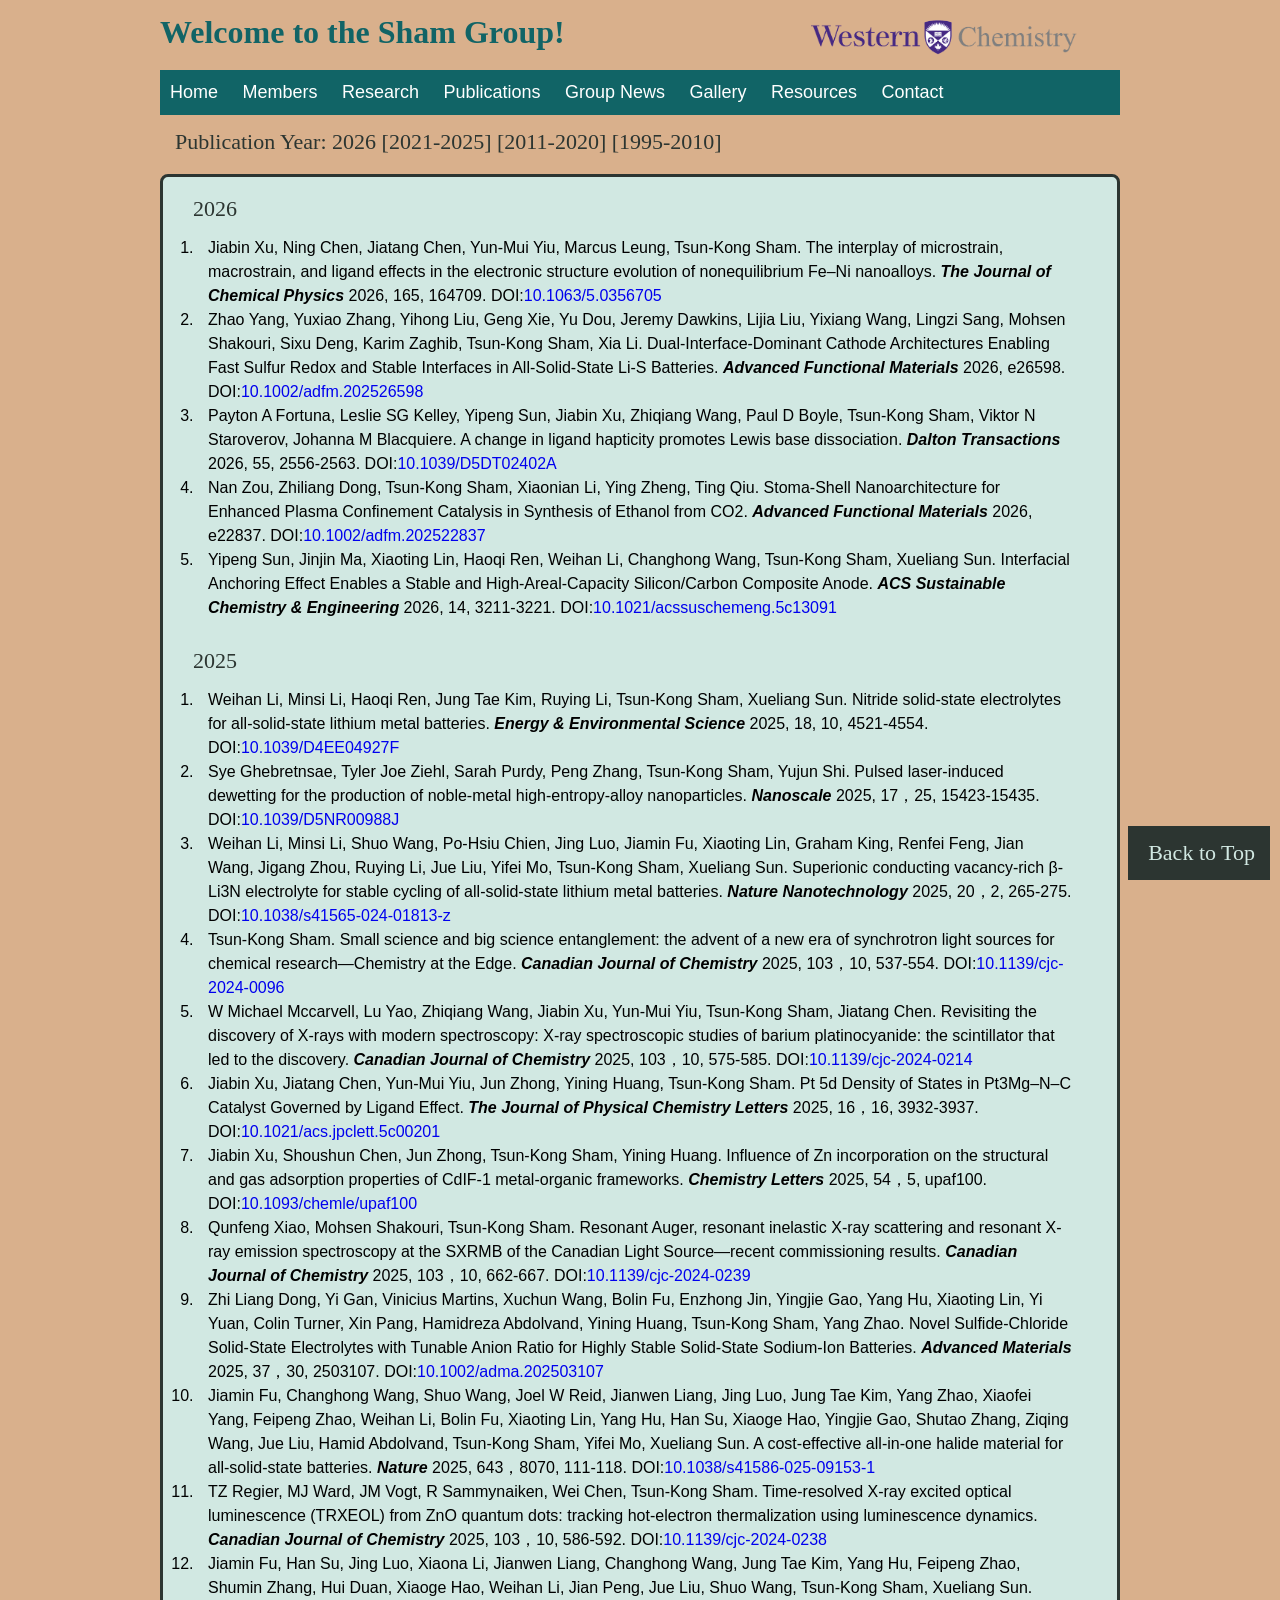
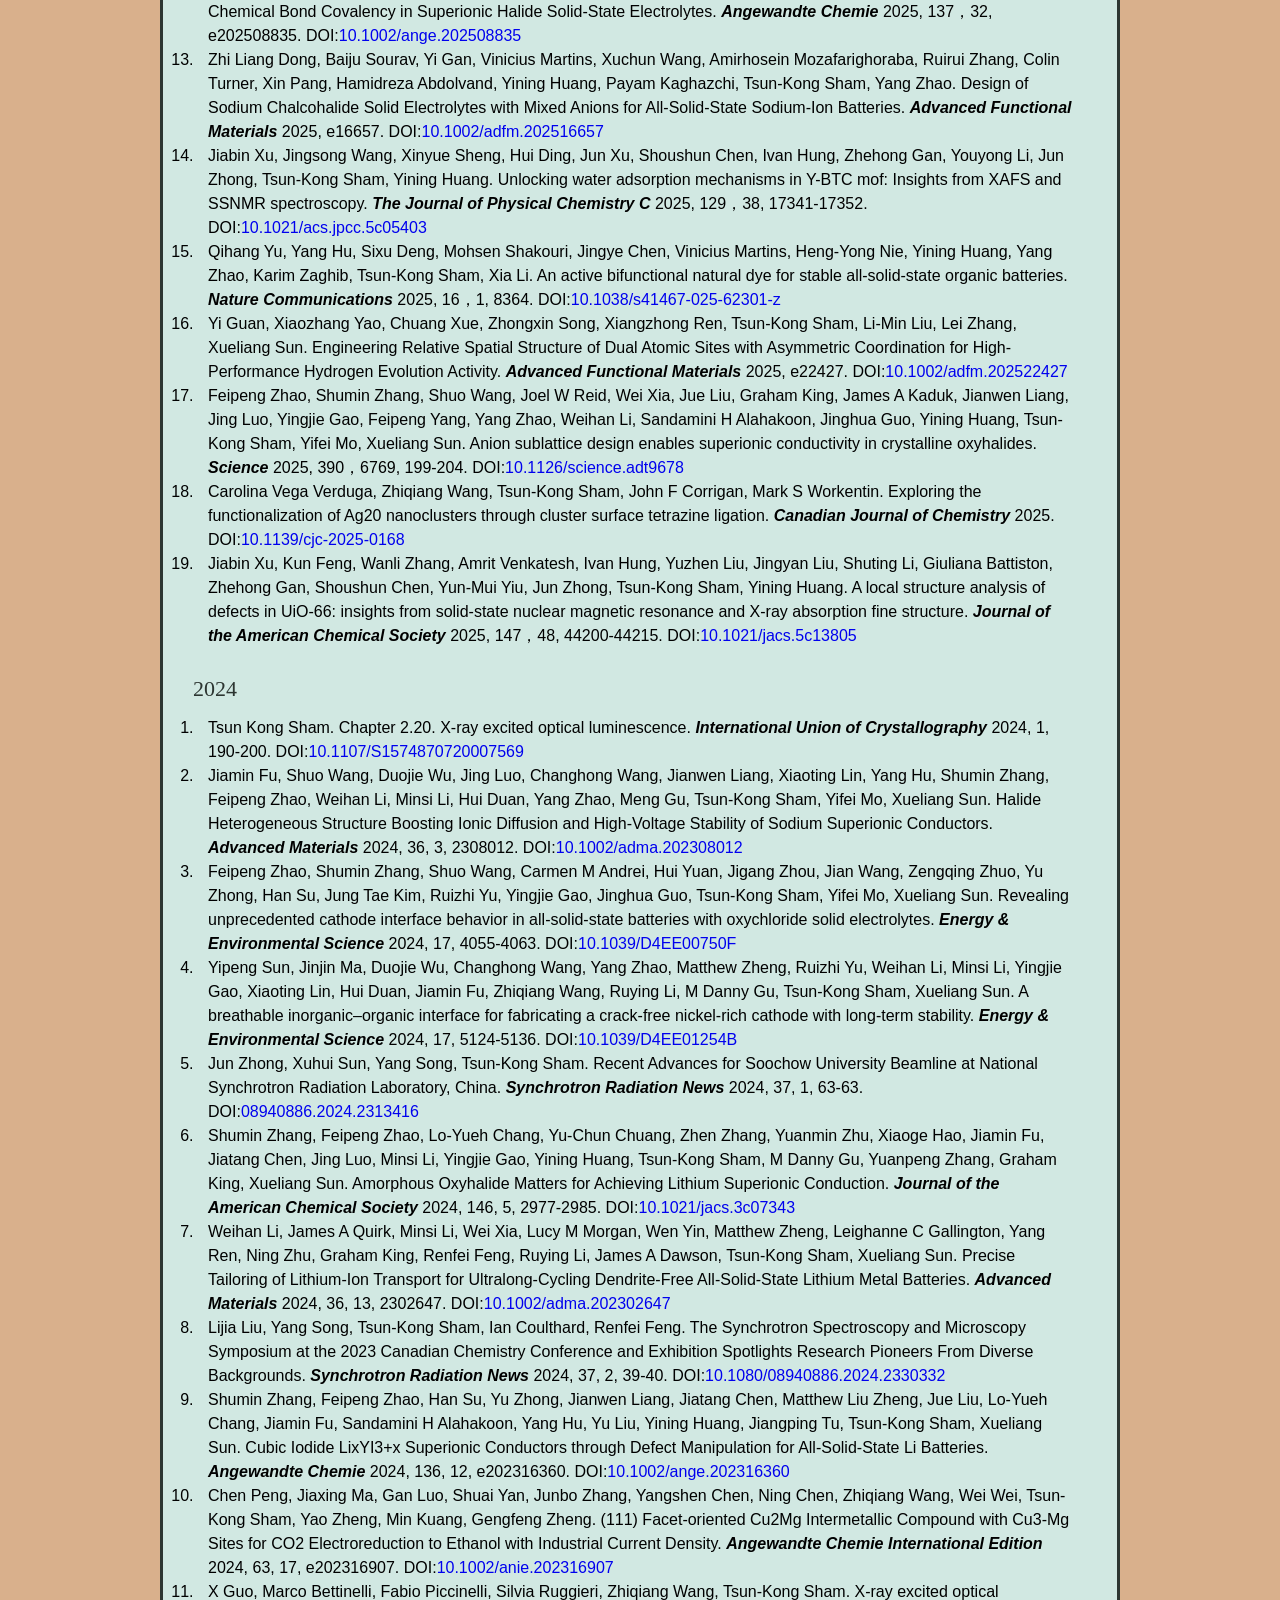
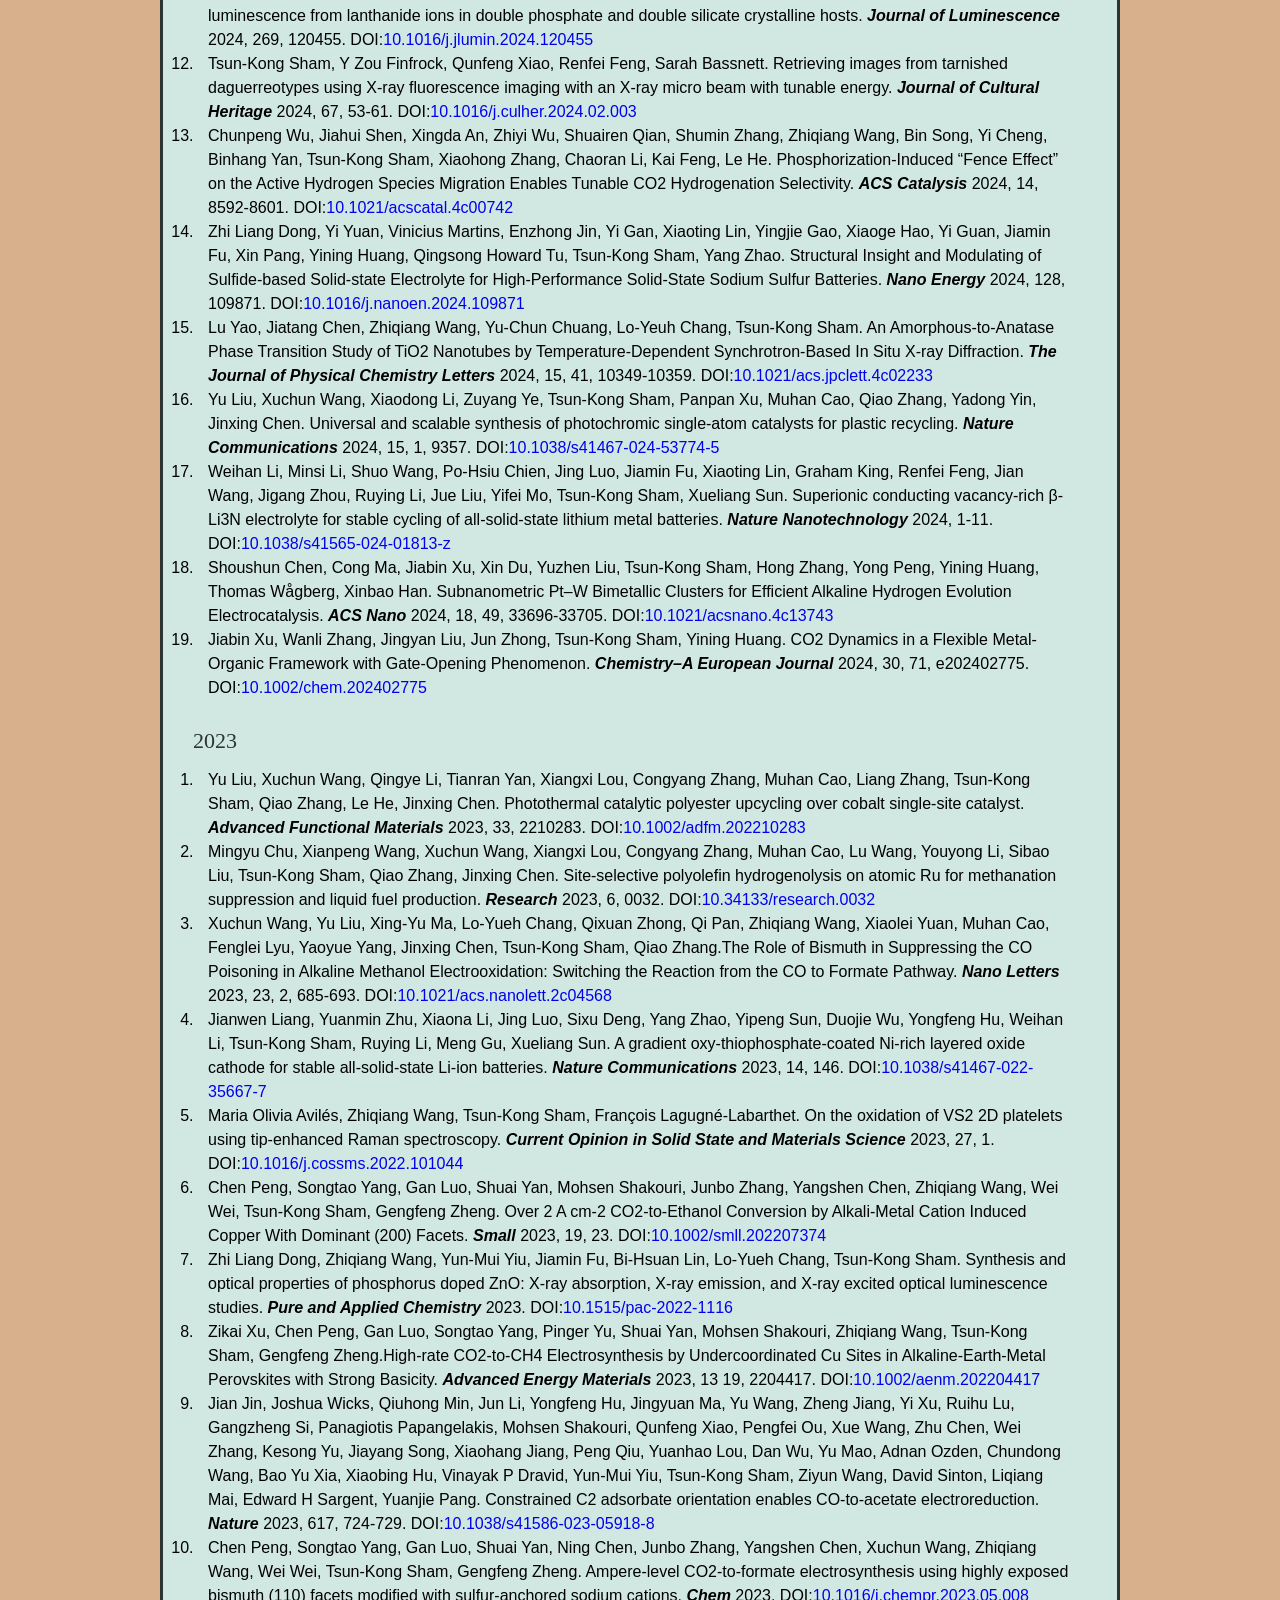
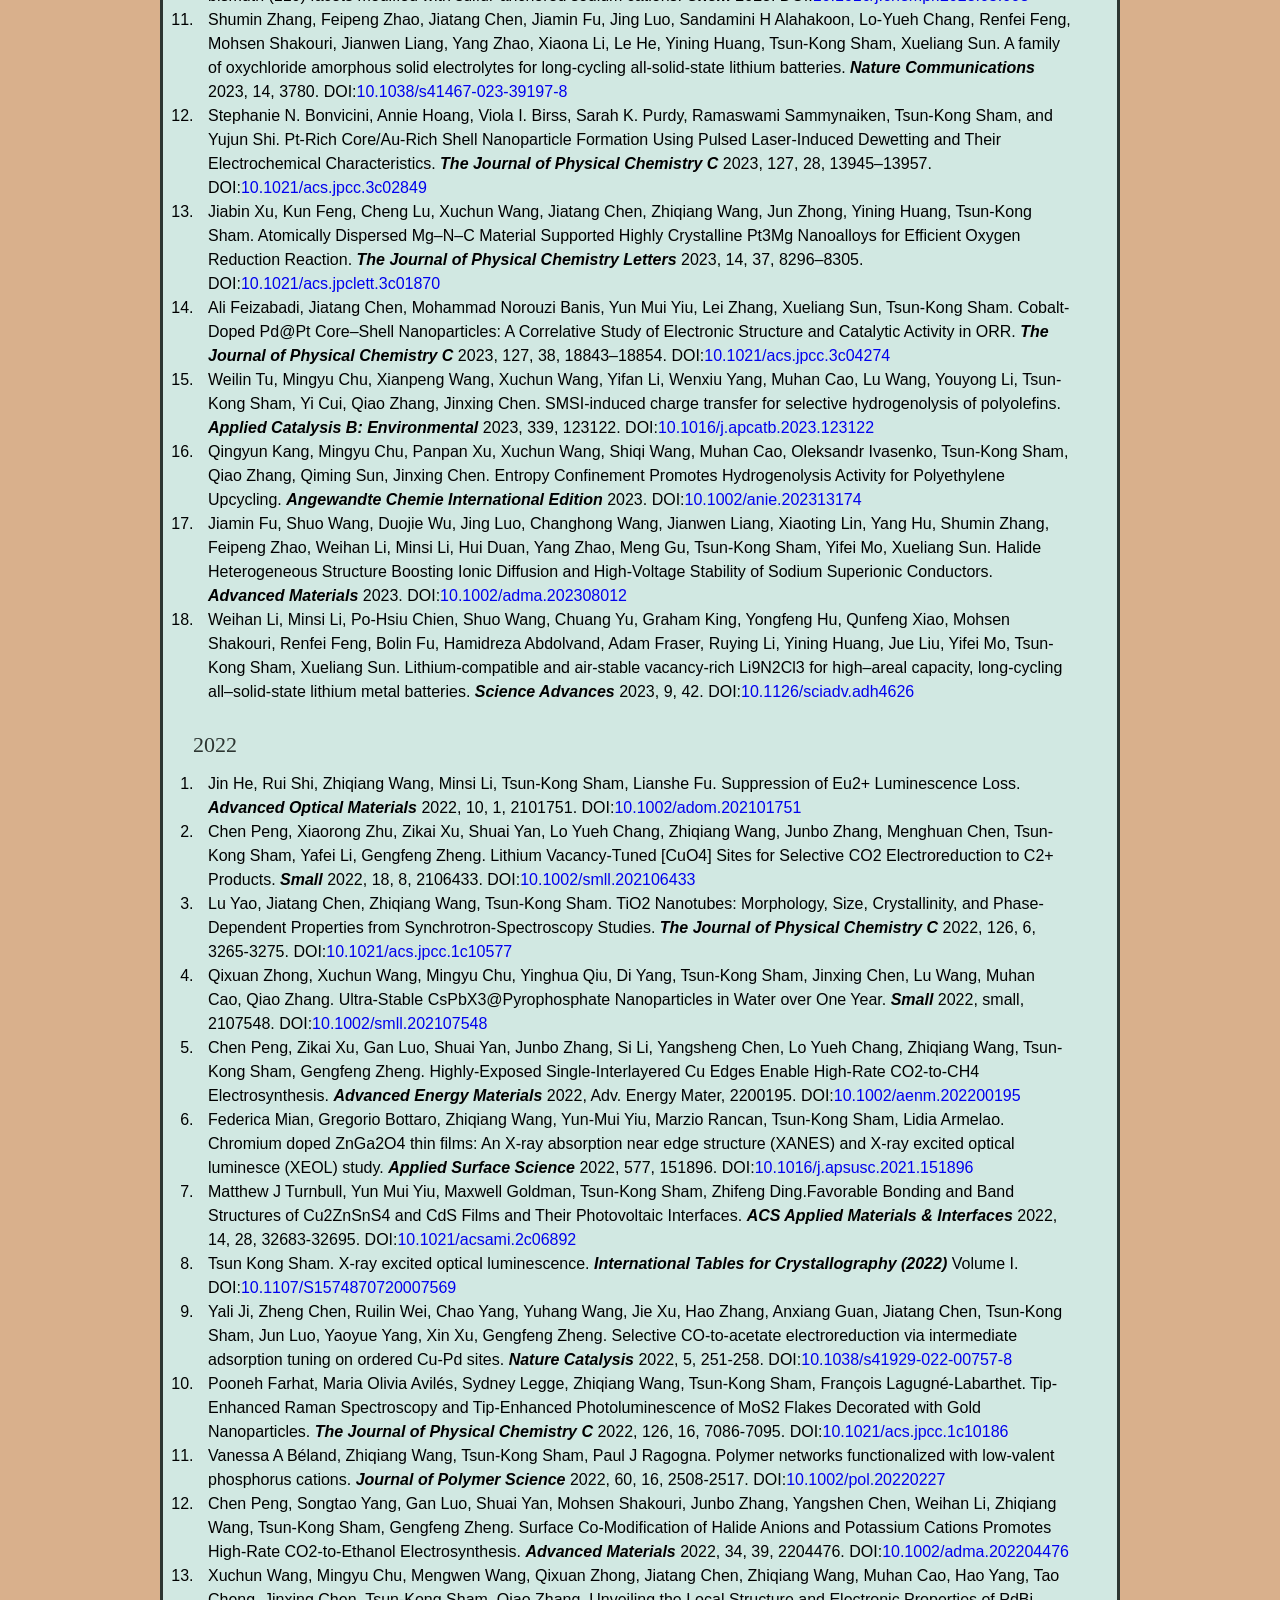
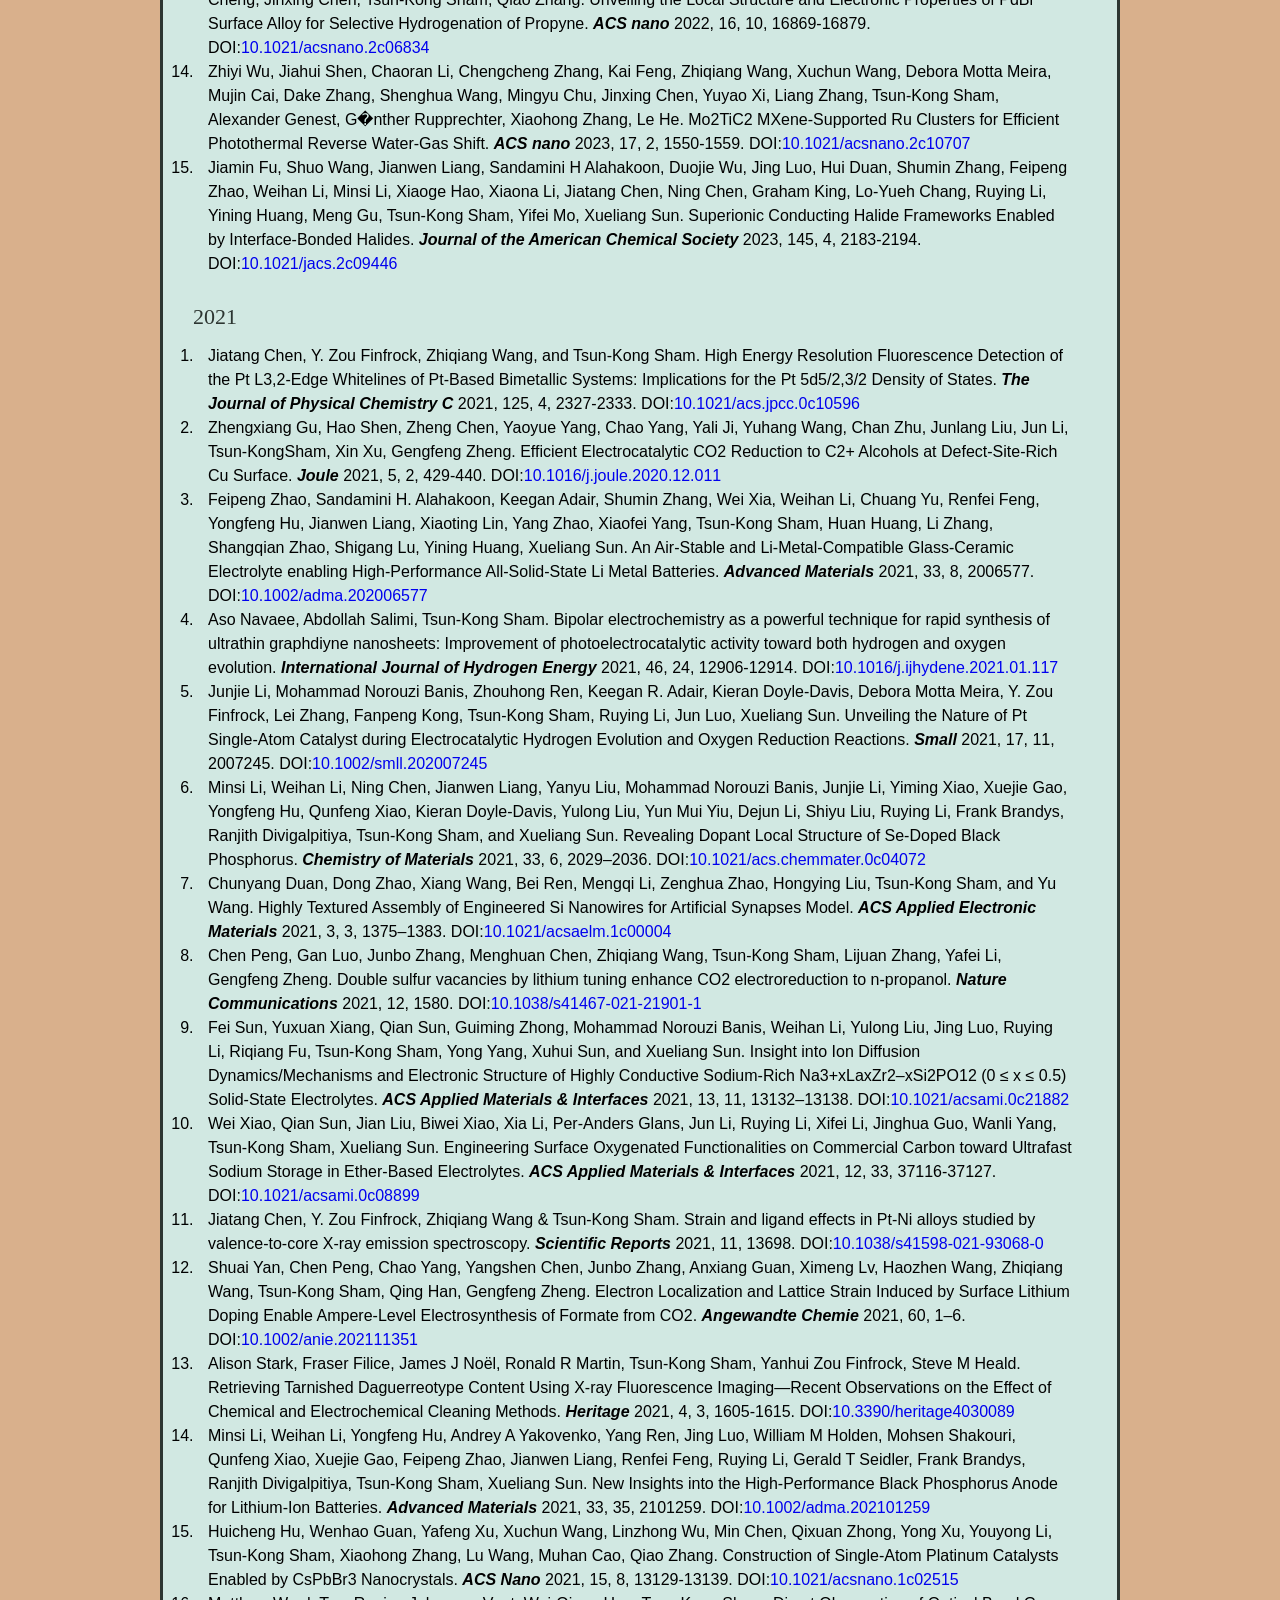
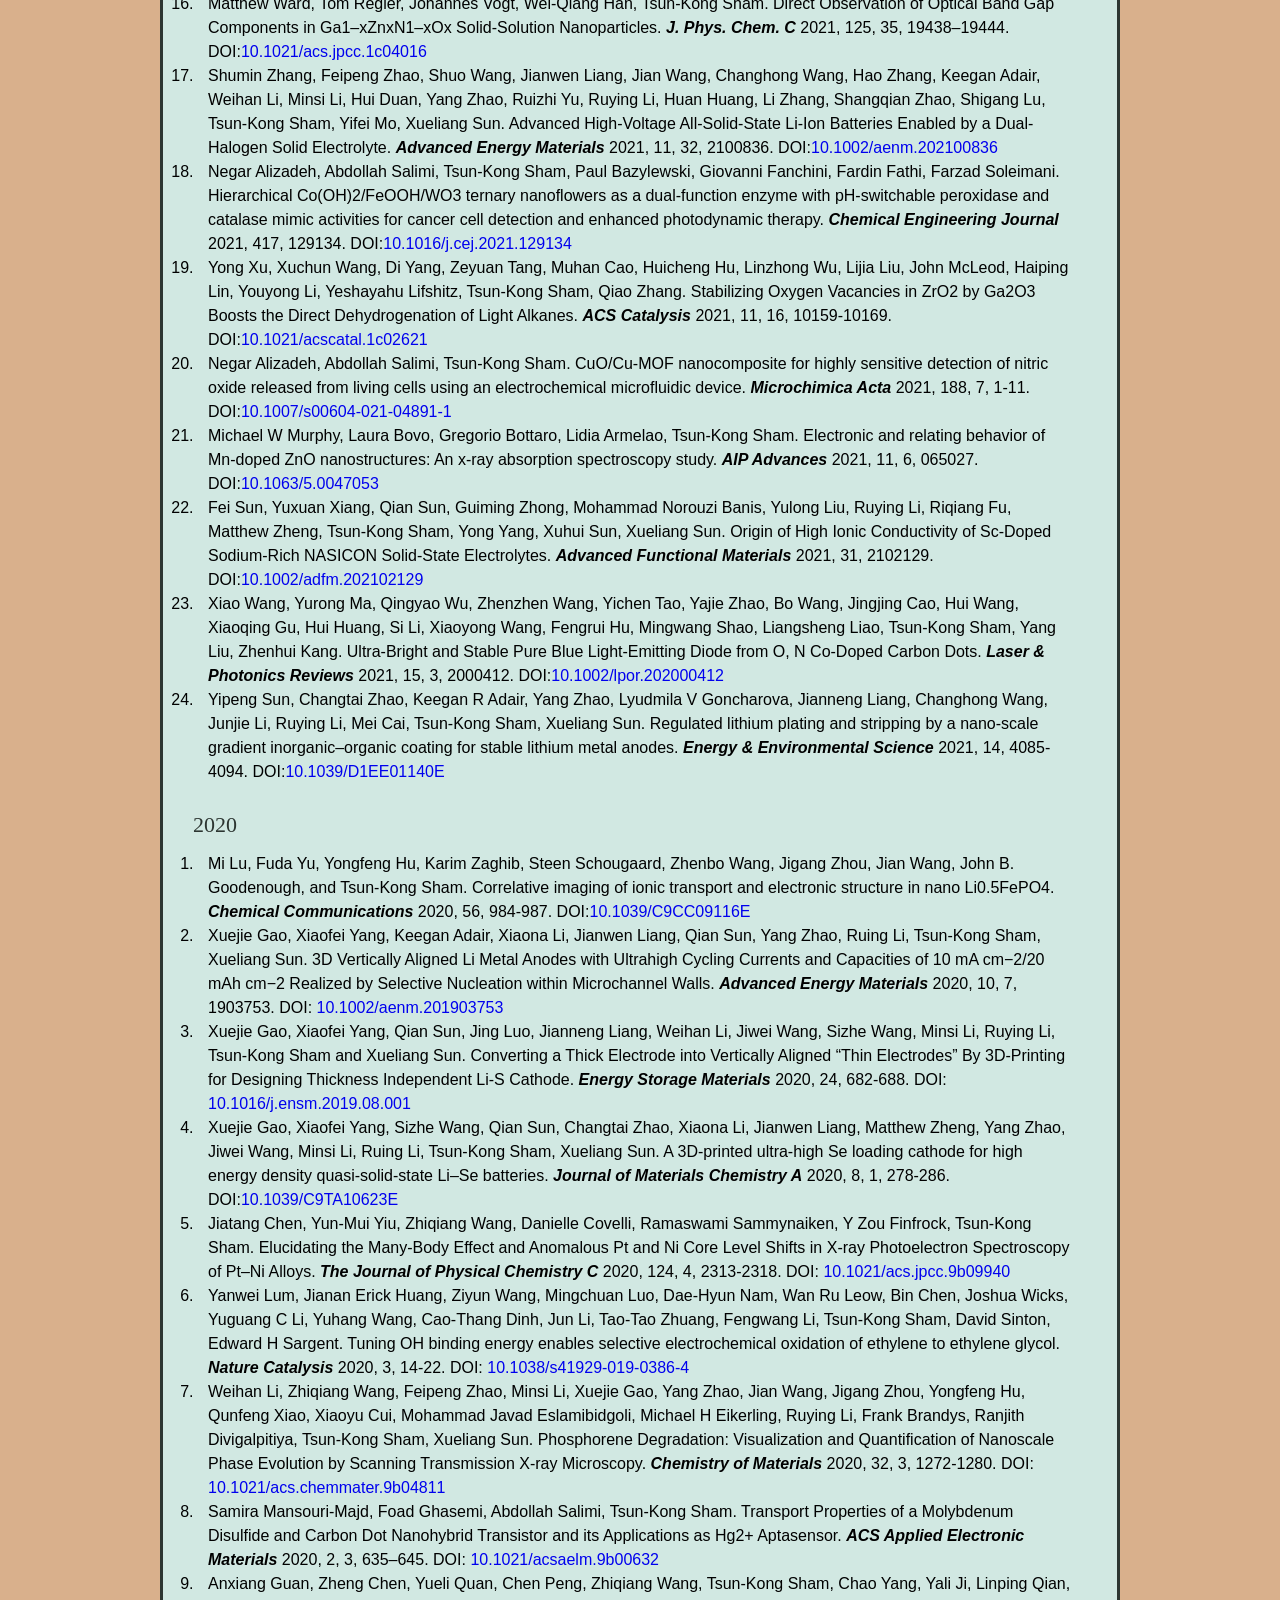
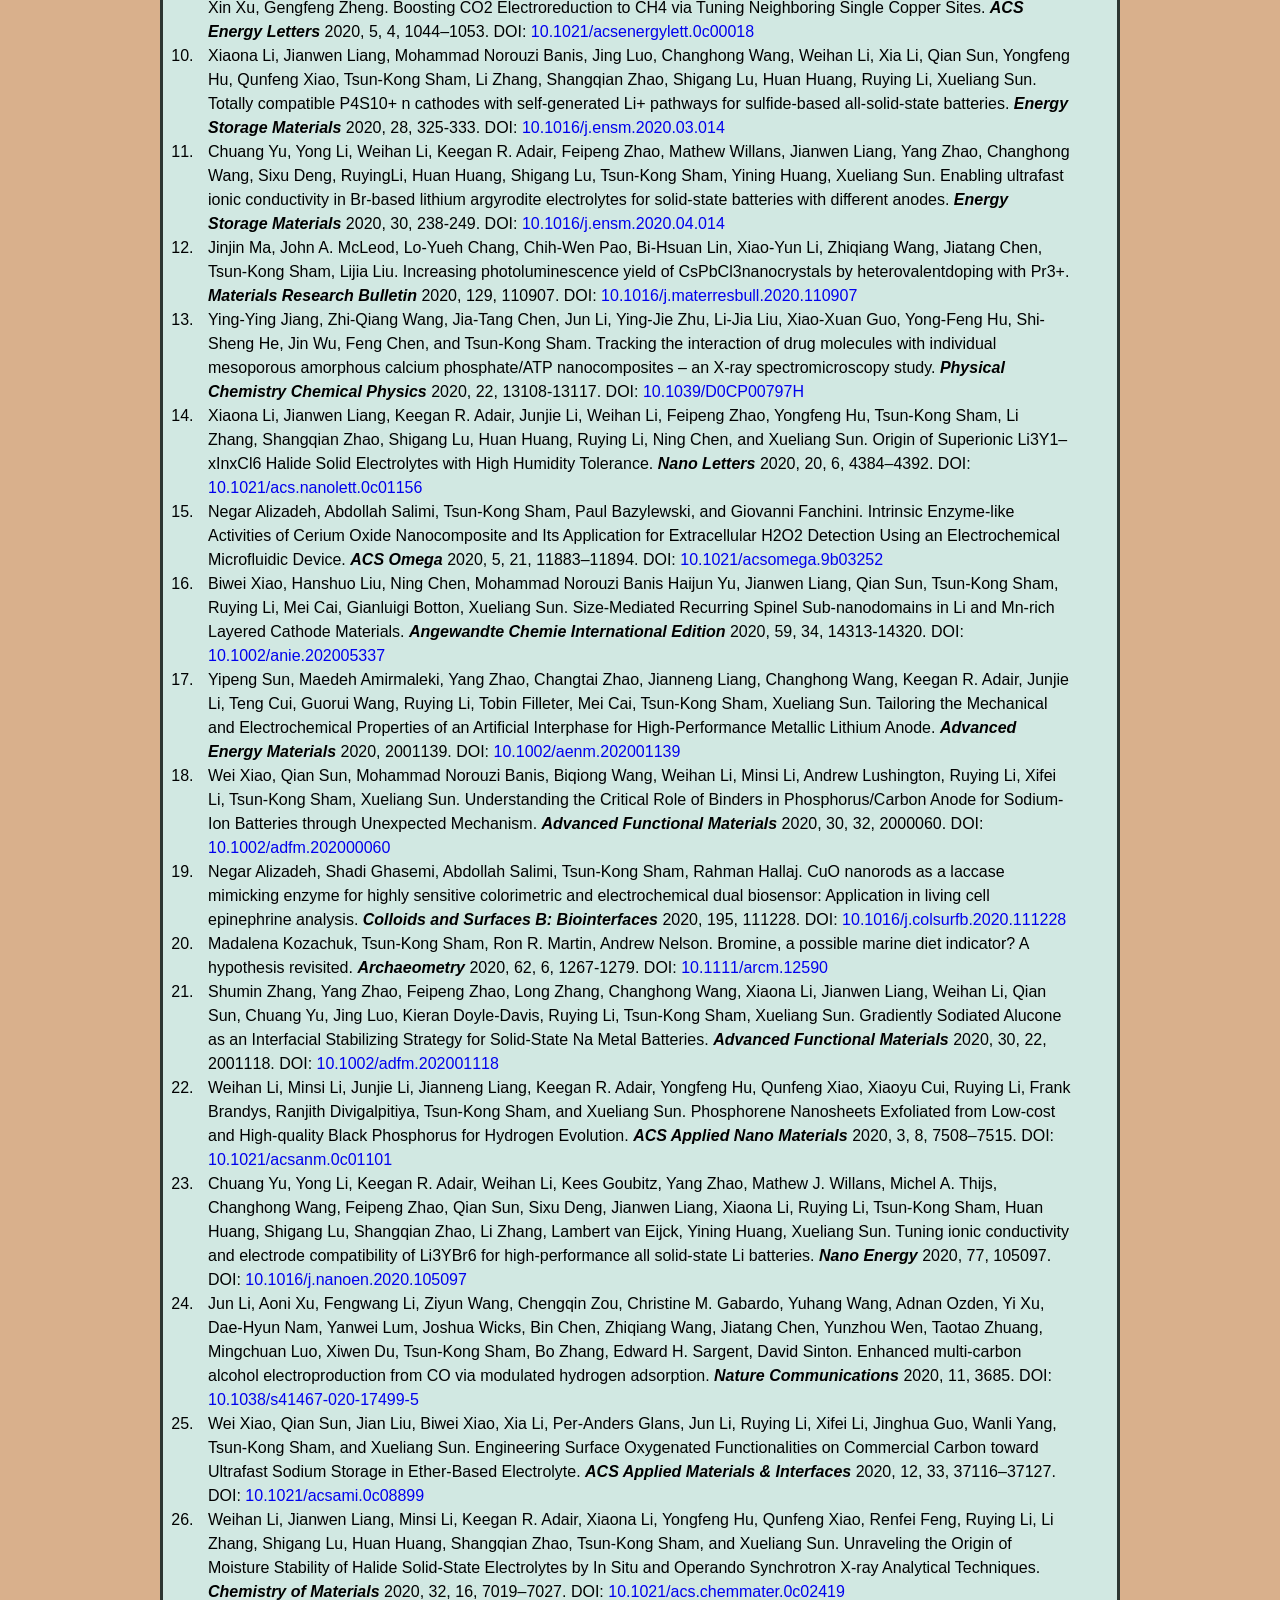
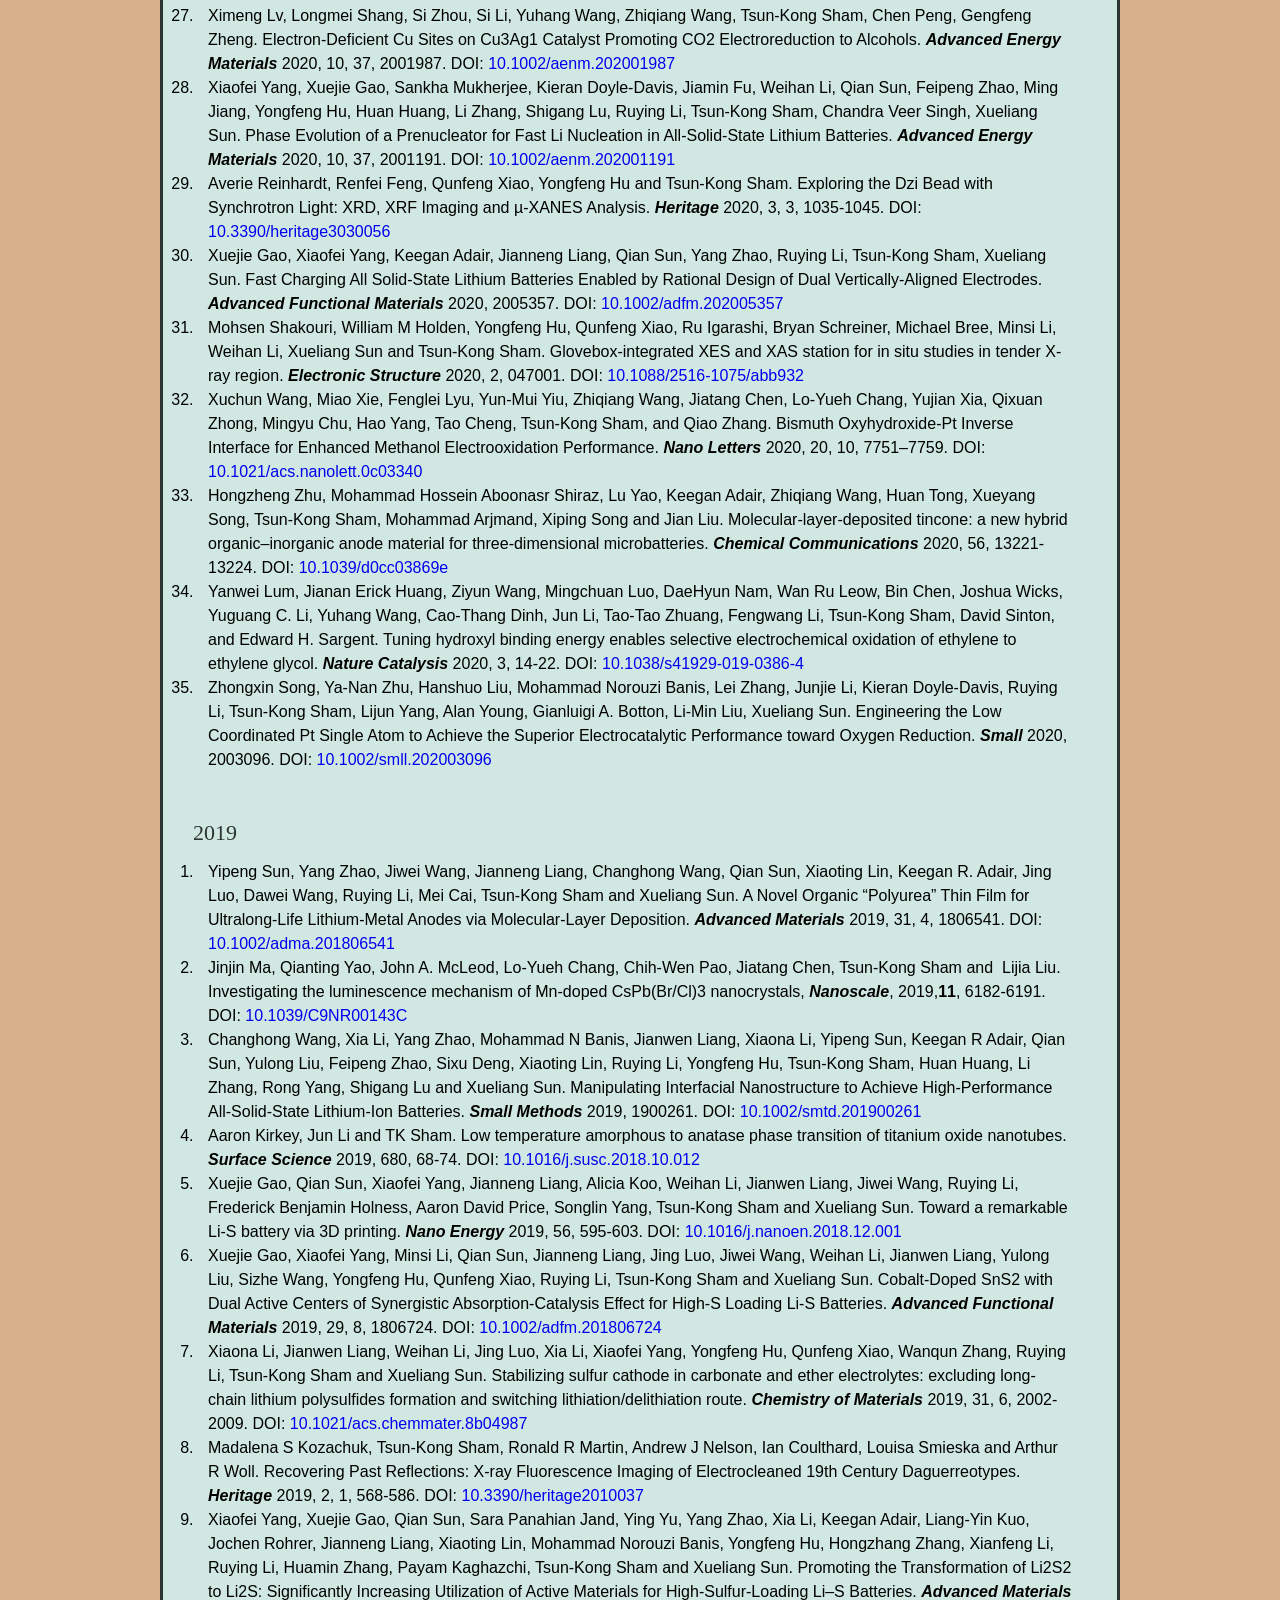
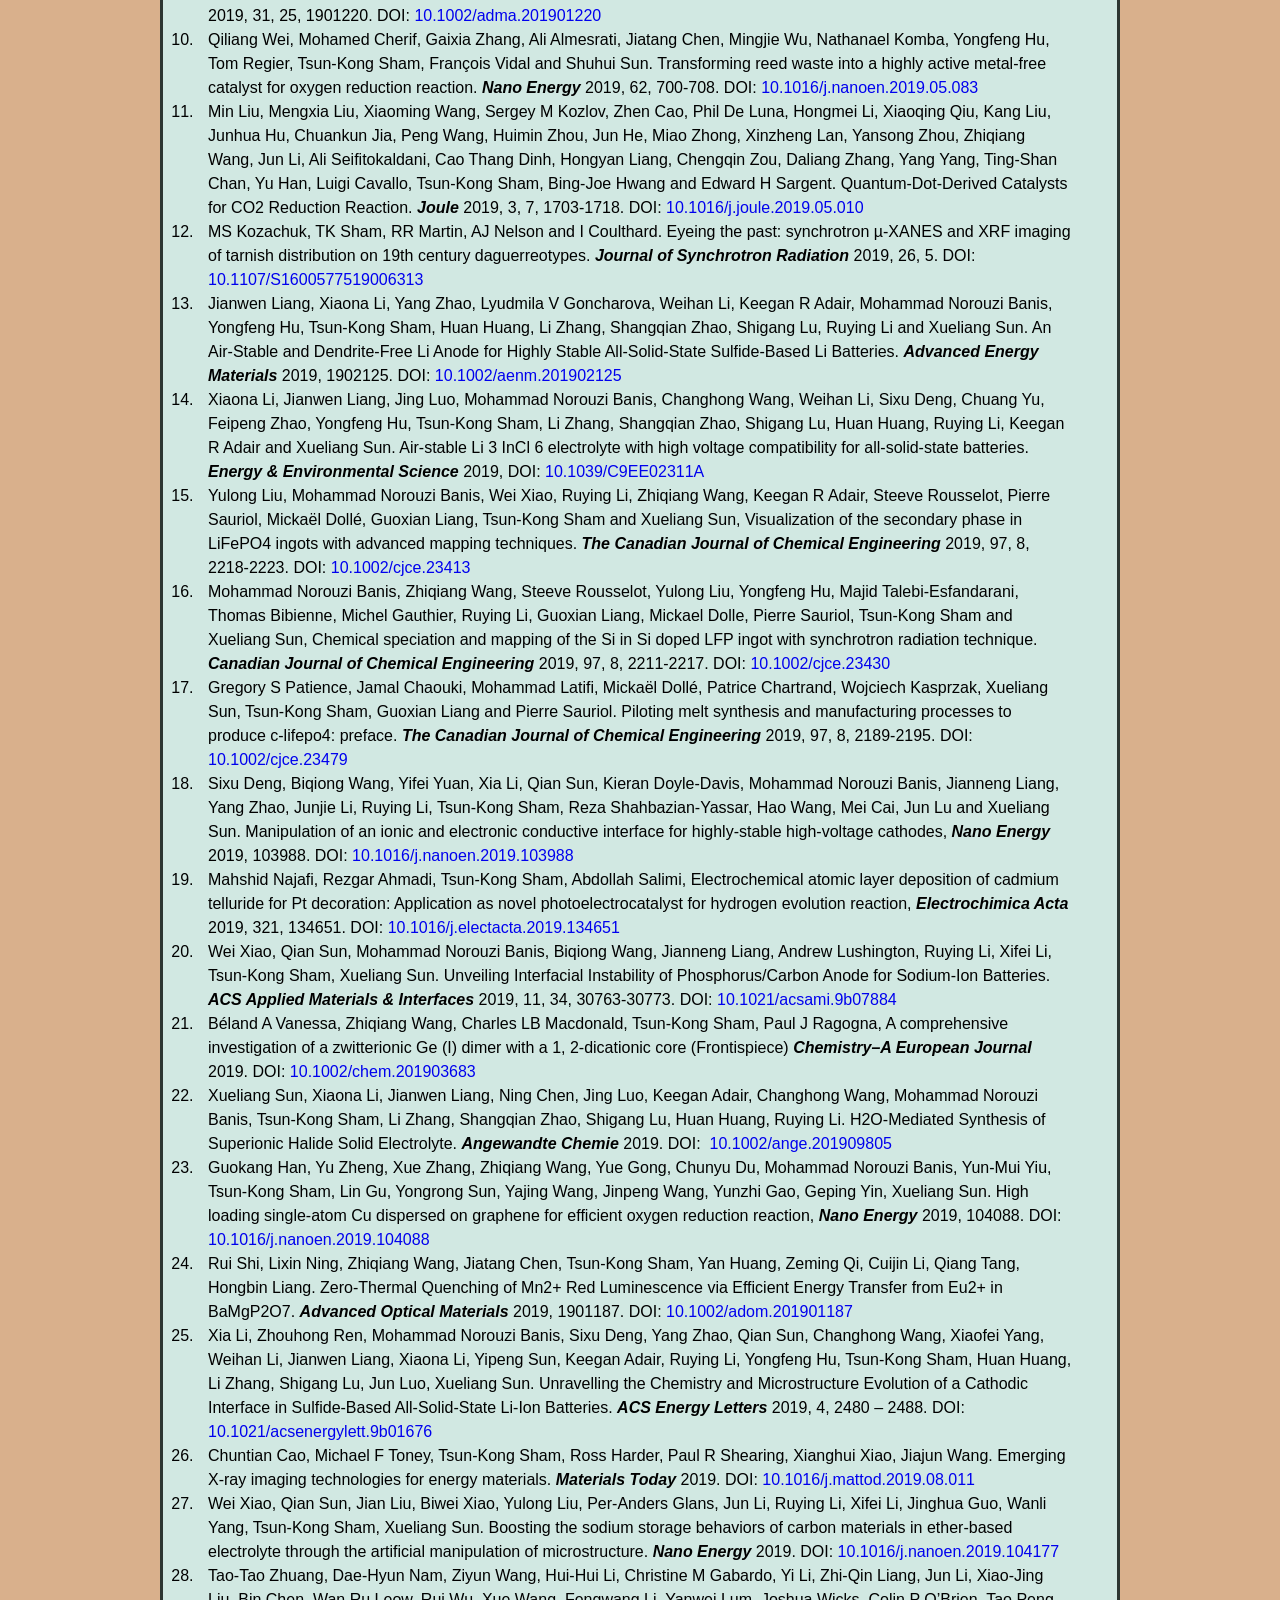
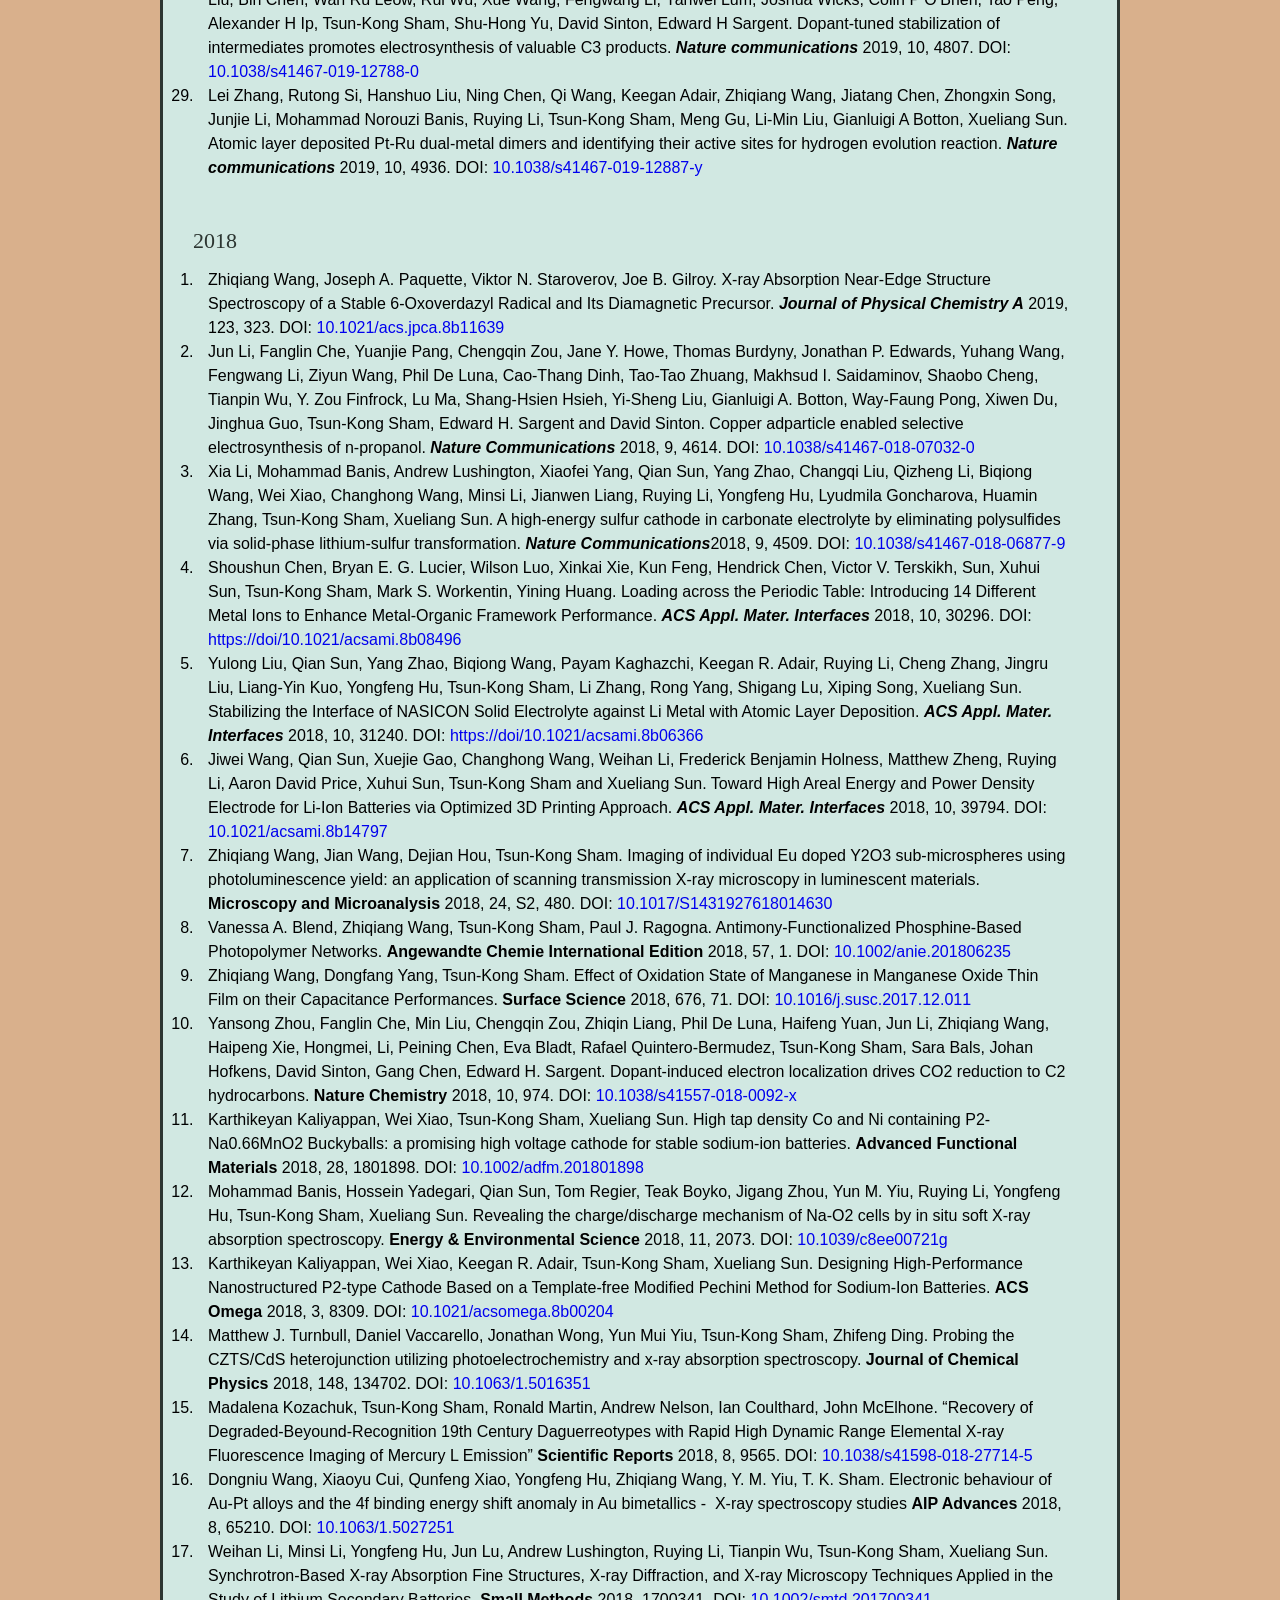
<file: publications.html>
<!DOCTYPE html>
<html>
<head>
	<title>Sham Group</title>
	<link rel="stylesheet" type="text/css" href="css/style.css">
	<meta charset="UTF-8">
</head>
<body>
	<a name="btop"></a>		
	<div class="container">
		<div id="left-block">
			<h1>Welcome to the Sham Group!</h1>
			
		</div>
		<div id="uwo-block"></div>
				
		<div class="clr"></div>

		<div class="strip">
			<div class="dropdown">
			 	<a href="./index.html" class="dropbtn">Home</a>
			</div>
			<div class="dropdown">
			 	<a href="./members.html" class="dropbtn">Members</a>
				<div class="dropdown-content">
					<a href="./members.html#PI">Principal Investigator</a>
					<a href="./members.html#PD">Post-docs/ Research Associates</a>
					<a href="./members.html#GS">Graduate Students</a>
					<a href="./members.html#US">Undergrad Students</a>						
					<a href="./members.html#VS">Visiting Scholars</a>
					<a href="./members.html#FM">Former Members</a>	
				</div>
			</div>
			
			<div class="dropdown">
			 	<a href="./research.html" class="dropbtn">Research</a>
					<div class="dropdown-content">
						<a href="./research.html#bBatteries">Batteries</a>
						<a href="./research.html#bBimetallics">Bimetalics Systems</a>						
						<a href="./research.html#bSemiconductors">Semiconductors</a>
				</div>
			</div>
			
			<div class="dropdown">
			 	<a href="./publications.html" class="dropbtn">Publications</a>
					<div class="dropdown-content">
						<a href="./publications.html#Present">2026 - Present</a>
						<a href="./publications.html#b2025">2021 - 2025</a>
						<a href="./publications.html#b2020">2016 - 2020</a>
						<a href="./publications.html#b2015">2011 - 2015</a>
						<a href="./publications.html#b2010">Before 2010</a>
				</div>
			</div>
			
			<div class="dropdown">
			 	<a href="./groupnews.html" class="dropbtn">Group News</a>
			</div>
			
			<div class="dropdown">
			 	<a href="./gallery.html" class="dropbtn">Gallery</a>
					<div class="dropdown-content">
						<a href="./gallery.html#bGroup">Group Photos</a>
						<a href="./gallery.html#bMoments">Moments</a>
					</div>
			</div>		
						
			<div class="dropdown">
			 	<a href="./resources.html" class="dropbtn">Resources</a>
					<div class="dropdown-content">
						<a href="./resources.html#bWorkshop">Workshop Presentations</a>
						<a href="./resources.html#bTerminology">Terminology</a>
						<a href="./resources.html#bNotes">Lecture Notes</a>
						<a href="./resources.html#bLinks">Links</a>
				</div>
			</div>
			
			<div class="dropdown">
			 	<a href="./contact.html" class="dropbtn">Contact</a>
			</div>			
		</div>
		
		<h3>
		<a>Publication Year:</a>
		<a href="#b2026">2026</a>
		<a href="#b2025">[2021-2025]</a>
		<a href="#b2020">[2011-2020]</a>		
		<a href="#b2010">[1995-2010]</a>	
		</h3>

		<div class="box-top"><h3><a href="#btop">Back to Top</a></h3></div>
		<div class="box-1">
			<a name="Present"></a>
			<a name="b2026"><h3>2026</h3></a>
		<ol>
			<li>Jiabin Xu, Ning Chen, Jiatang Chen, Yun-Mui Yiu, Marcus Leung, Tsun‐Kong Sham. The interplay of microstrain, macrostrain, and ligand effects in the electronic structure evolution of nonequilibrium Fe–Ni nanoalloys. <strong><i>The Journal of Chemical Physics</i></strong> 2026, 165, 164709. DOI:<a href="https://doi.org/10.1063/5.0356705">10.1063/5.0356705</a></li>
			<li>Zhao Yang, Yuxiao Zhang, Yihong Liu, Geng Xie, Yu Dou, Jeremy Dawkins, Lijia Liu, Yixiang Wang, Lingzi Sang, Mohsen Shakouri, Sixu Deng, Karim Zaghib, Tsun‐Kong Sham, Xia Li. Dual‐Interface‐Dominant Cathode Architectures Enabling Fast Sulfur Redox and Stable Interfaces in All‐Solid‐State Li‐S Batteries. <strong><i>Advanced Functional Materials</i></strong> 2026, e26598. DOI:<a href="https://doi.org/10.1002/adfm.202526598">10.1002/adfm.202526598</a></li>
			<li>Payton A Fortuna, Leslie SG Kelley, Yipeng Sun, Jiabin Xu, Zhiqiang Wang, Paul D Boyle, Tsun-Kong Sham, Viktor N Staroverov, Johanna M Blacquiere. A change in ligand hapticity promotes Lewis base dissociation. <strong><i>Dalton Transactions</i></strong> 2026,  55, 2556-2563. DOI:<a href="https://doi.org/10.1039/D5DT02402A">10.1039/D5DT02402A</a></li>
			<li>Nan Zou, Zhiliang Dong, Tsun‐Kong Sham, Xiaonian Li, Ying Zheng, Ting Qiu. Stoma‐Shell Nanoarchitecture for Enhanced Plasma Confinement Catalysis in Synthesis of Ethanol from CO2. <strong><i>Advanced Functional Materials</i></strong> 2026, e22837. DOI:<a href="https://doi.org/10.1002/adfm.202522837">10.1002/adfm.202522837</a></li>
			<li>Yipeng Sun, Jinjin Ma, Xiaoting Lin, Haoqi Ren, Weihan Li, Changhong Wang, Tsun-Kong Sham, Xueliang Sun. Interfacial Anchoring Effect Enables a Stable and High-Areal-Capacity Silicon/Carbon Composite Anode. <strong><i>ACS Sustainable Chemistry & Engineering</i></strong> 2026, 14, 3211-3221. DOI:<a href="https://doi.org/10.1021/acssuschemeng.5c13091">10.1021/acssuschemeng.5c13091</a></li>
			
				
		</ol>
			<br>
			<a name="b2025"><h3>2025</h3></a>
		<ol>
			<li>Weihan Li, Minsi Li, Haoqi Ren, Jung Tae Kim, Ruying Li, Tsun-Kong Sham, Xueliang Sun. Nitride solid-state electrolytes for all-solid-state lithium metal batteries. <strong><i>Energy & Environmental Science</i></strong> 2025, 18, 10, 4521-4554. DOI:<a href="https://doi.org/10.1039/D4EE04927F">10.1039/D4EE04927F</a></li>
			<li>Sye Ghebretnsae, Tyler Joe Ziehl, Sarah Purdy, Peng Zhang, Tsun-Kong Sham, Yujun Shi. Pulsed laser-induced dewetting for the production of noble-metal high-entropy-alloy nanoparticles. <strong><i>Nanoscale</i></strong> 2025, 17，25, 15423-15435. DOI:<a href="https://doi.org/10.1039/D5NR00988J">10.1039/D5NR00988J</a></li>
			<li>Weihan Li, Minsi Li, Shuo Wang, Po-Hsiu Chien, Jing Luo, Jiamin Fu, Xiaoting Lin, Graham King, Renfei Feng, Jian Wang, Jigang Zhou, Ruying Li, Jue Liu, Yifei Mo, Tsun-Kong Sham, Xueliang Sun. Superionic conducting vacancy-rich β-Li3N electrolyte for stable cycling of all-solid-state lithium metal batteries. <strong><i>Nature Nanotechnology</i></strong> 2025, 20，2, 265-275. DOI:<a href="https://doi.org/10.1038/s41565-024-01813-z">10.1038/s41565-024-01813-z</a></li>
			<li>Tsun-Kong Sham. Small science and big science entanglement: the advent of a new era of synchrotron light sources for chemical research—Chemistry at the Edge. <strong><i>Canadian Journal of Chemistry</i></strong> 2025, 103，10, 537-554. DOI:<a href="https://doi.org/10.1139/cjc-2024-0096">10.1139/cjc-2024-0096</a></li>
			<li>W Michael Mccarvell, Lu Yao, Zhiqiang Wang, Jiabin Xu, Yun-Mui Yiu, Tsun-Kong Sham, Jiatang Chen. Revisiting the discovery of X-rays with modern spectroscopy: X-ray spectroscopic studies of barium platinocyanide: the scintillator that led to the discovery. <strong><i>Canadian Journal of Chemistry</i></strong> 2025, 103，10, 575-585. DOI:<a href="https://doi.org/10.1139/cjc-2024-0214">10.1139/cjc-2024-0214</a></li>
			<li>Jiabin Xu, Jiatang Chen, Yun-Mui Yiu, Jun Zhong, Yining Huang, Tsun-Kong Sham. Pt 5d Density of States in Pt3Mg–N–C Catalyst Governed by Ligand Effect. <strong><i>The Journal of Physical Chemistry Letters</i></strong> 2025, 16，16, 3932-3937. DOI:<a href="https://doi.org/10.1021/acs.jpclett.5c00201">10.1021/acs.jpclett.5c00201</a></li>
			<li>Jiabin Xu, Shoushun Chen, Jun Zhong, Tsun-Kong Sham, Yining Huang. Influence of Zn incorporation on the structural and gas adsorption properties of CdIF-1 metal-organic frameworks. <strong><i>Chemistry Letters</i></strong> 2025, 54，5, upaf100. DOI:<a href="https://doi.org/10.1093/chemle/upaf100">10.1093/chemle/upaf100</a></li>
			<li>Qunfeng Xiao, Mohsen Shakouri, Tsun-Kong Sham. Resonant Auger, resonant inelastic X-ray scattering and resonant X-ray emission spectroscopy at the SXRMB of the Canadian Light Source—recent commissioning results. <strong><i>Canadian Journal of Chemistry</i></strong> 2025, 103，10, 662-667. DOI:<a href="https://doi.org/10.1139/cjc-2024-0239">10.1139/cjc-2024-0239</a></li>
			<li>Zhi Liang Dong, Yi Gan, Vinicius Martins, Xuchun Wang, Bolin Fu, Enzhong Jin, Yingjie Gao, Yang Hu, Xiaoting Lin, Yi Yuan, Colin Turner, Xin Pang, Hamidreza Abdolvand, Yining Huang, Tsun‐Kong Sham, Yang Zhao. Novel Sulfide‐Chloride Solid‐State Electrolytes with Tunable Anion Ratio for Highly Stable Solid‐State Sodium‐Ion Batteries. <strong><i>Advanced Materials</i></strong> 2025, 37，30, 2503107. DOI:<a href="https://doi.org/10.1002/adma.202503107">10.1002/adma.202503107</a></li>
			<li>Jiamin Fu, Changhong Wang, Shuo Wang, Joel W Reid, Jianwen Liang, Jing Luo, Jung Tae Kim, Yang Zhao, Xiaofei Yang, Feipeng Zhao, Weihan Li, Bolin Fu, Xiaoting Lin, Yang Hu, Han Su, Xiaoge Hao, Yingjie Gao, Shutao Zhang, Ziqing Wang, Jue Liu, Hamid Abdolvand, Tsun-Kong Sham, Yifei Mo, Xueliang Sun. A cost-effective all-in-one halide material for all-solid-state batteries. <strong><i>Nature</i></strong> 2025, 643，8070, 111-118. DOI:<a href="https://doi.org/10.1038/s41586-025-09153-1">10.1038/s41586-025-09153-1</a></li>
			<li>TZ Regier, MJ Ward, JM Vogt, R Sammynaiken, Wei Chen, Tsun-Kong Sham. Time-resolved X-ray excited optical luminescence (TRXEOL) from ZnO quantum dots: tracking hot-electron thermalization using luminescence dynamics. <strong><i>Canadian Journal of Chemistry</i></strong> 2025, 103，10, 586-592. DOI:<a href="https://doi.org/10.1139/cjc-2024-0238">10.1139/cjc-2024-0238</a></li>
			<li>Jiamin Fu, Han Su, Jing Luo, Xiaona Li, Jianwen Liang, Changhong Wang, Jung Tae Kim, Yang Hu, Feipeng Zhao, Shumin Zhang, Hui Duan, Xiaoge Hao, Weihan Li, Jian Peng, Jue Liu, Shuo Wang, Tsun‐Kong Sham, Xueliang Sun. Chemical Bond Covalency in Superionic Halide Solid‐State Electrolytes. <strong><i>Angewandte Chemie</i></strong> 2025, 137，32, e202508835. DOI:<a href="https://doi.org/10.1002/ange.202508835">10.1002/ange.202508835</a></li>
			<li>Zhi Liang Dong, Baiju Sourav, Yi Gan, Vinicius Martins, Xuchun Wang, Amirhosein Mozafarighoraba, Ruirui Zhang, Colin Turner, Xin Pang, Hamidreza Abdolvand, Yining Huang, Payam Kaghazchi, Tsun‐Kong Sham, Yang Zhao. Design of Sodium Chalcohalide Solid Electrolytes with Mixed Anions for All‐Solid‐State Sodium‐Ion Batteries. <strong><i>Advanced Functional Materials</i></strong> 2025, e16657. DOI:<a href="https://doi.org/10.1002/adfm.202516657">10.1002/adfm.202516657</a></li>
			<li>Jiabin Xu, Jingsong Wang, Xinyue Sheng, Hui Ding, Jun Xu, Shoushun Chen, Ivan Hung, Zhehong Gan, Youyong Li, Jun Zhong, Tsun-Kong Sham, Yining Huang. Unlocking water adsorption mechanisms in Y-BTC mof: Insights from XAFS and SSNMR spectroscopy. <strong><i>The Journal of Physical Chemistry C</i></strong> 2025, 129，38, 17341-17352. DOI:<a href="https://doi.org/10.1021/acs.jpcc.5c05403">10.1021/acs.jpcc.5c05403</a></li>
			<li>Qihang Yu, Yang Hu, Sixu Deng, Mohsen Shakouri, Jingye Chen, Vinicius Martins, Heng-Yong Nie, Yining Huang, Yang Zhao, Karim Zaghib, Tsun-Kong Sham, Xia Li. An active bifunctional natural dye for stable all-solid-state organic batteries. <strong><i>Nature Communications</i></strong> 2025, 16，1, 8364. DOI:<a href="https://doi.org/10.1038/s41467-025-62301-z">10.1038/s41467-025-62301-z</a></li>
			<li>Yi Guan, Xiaozhang Yao, Chuang Xue, Zhongxin Song, Xiangzhong Ren, Tsun‐Kong Sham, Li‐Min Liu, Lei Zhang, Xueliang Sun. Engineering Relative Spatial Structure of Dual Atomic Sites with Asymmetric Coordination for High‐Performance Hydrogen Evolution Activity. <strong><i>Advanced Functional Materials</i></strong> 2025, e22427. DOI:<a href="https://doi.org/10.1002/adfm.202522427">10.1002/adfm.202522427</a></li>
			<li>Feipeng Zhao, Shumin Zhang, Shuo Wang, Joel W Reid, Wei Xia, Jue Liu, Graham King, James A Kaduk, Jianwen Liang, Jing Luo, Yingjie Gao, Feipeng Yang, Yang Zhao, Weihan Li, Sandamini H Alahakoon, Jinghua Guo, Yining Huang, Tsun-Kong Sham, Yifei Mo, Xueliang Sun. Anion sublattice design enables superionic conductivity in crystalline oxyhalides. <strong><i>Science</i></strong> 2025, 390，6769, 199-204. DOI:<a href="https://doi.org/10.1126/science.adt9678">10.1126/science.adt9678</a></li>
			<li>Carolina Vega Verduga, Zhiqiang Wang, Tsun-Kong Sham, John F Corrigan, Mark S Workentin. Exploring the functionalization of Ag20 nanoclusters through cluster surface tetrazine ligation. <strong><i>Canadian Journal of Chemistry</i></strong> 2025. DOI:<a href="https://doi.org/10.1139/cjc-2025-0168">10.1139/cjc-2025-0168</a></li>
			<li>Jiabin Xu, Kun Feng, Wanli Zhang, Amrit Venkatesh, Ivan Hung, Yuzhen Liu, Jingyan Liu, Shuting Li, Giuliana Battiston, Zhehong Gan, Shoushun Chen, Yun-Mui Yiu, Jun Zhong, Tsun-Kong Sham, Yining Huang. A local structure analysis of defects in UiO-66: insights from solid-state nuclear magnetic resonance and X-ray absorption fine structure. <strong><i>Journal of the American Chemical Society</i></strong> 2025, 147，48, 44200-44215. DOI:<a href="https://doi.org/10.1021/jacs.5c13805">10.1021/jacs.5c13805</a></li>
			
		</ol>
			
			<br>
			<a name="b2024"><h3>2024</h3></a>
		<ol>
			<li>Tsun Kong Sham. Chapter 2.20. X-ray excited optical luminescence. <strong><i>International Union of Crystallography</i></strong> 2024, 1, 190-200. DOI:<a href="https://doi.org/10.1107/S1574870720007569">10.1107/S1574870720007569</a></li>
			<li>Jiamin Fu, Shuo Wang, Duojie Wu, Jing Luo, Changhong Wang, Jianwen Liang, Xiaoting Lin, Yang Hu, Shumin Zhang, Feipeng Zhao, Weihan Li, Minsi Li, Hui Duan, Yang Zhao, Meng Gu, Tsun‐Kong Sham, Yifei Mo, Xueliang Sun. Halide Heterogeneous Structure Boosting Ionic Diffusion and High‐Voltage Stability of Sodium Superionic Conductors. <strong><i>Advanced Materials</i></strong> 2024, 36, 3, 2308012. DOI:<a href="https://doi.org/10.1002/adma.202308012">10.1002/adma.202308012</a></li>
			<li>Feipeng Zhao, Shumin Zhang, Shuo Wang, Carmen M Andrei, Hui Yuan, Jigang Zhou, Jian Wang, Zengqing Zhuo, Yu Zhong, Han Su, Jung Tae Kim, Ruizhi Yu, Yingjie Gao, Jinghua Guo, Tsun-Kong Sham, Yifei Mo, Xueliang Sun. Revealing unprecedented cathode interface behavior in all-solid-state batteries with oxychloride solid electrolytes. <strong><i>Energy & Environmental Science</i></strong> 2024, 17, 4055-4063. DOI:<a href="https://doi.org/10.1039/D4EE00750F">10.1039/D4EE00750F</a></li>
			<li>Yipeng Sun, Jinjin Ma, Duojie Wu, Changhong Wang, Yang Zhao, Matthew Zheng, Ruizhi Yu, Weihan Li, Minsi Li, Yingjie Gao, Xiaoting Lin, Hui Duan, Jiamin Fu, Zhiqiang Wang, Ruying Li, M Danny Gu, Tsun-Kong Sham, Xueliang Sun. A breathable inorganic–organic interface for fabricating a crack-free nickel-rich cathode with long-term stability. <strong><i>Energy & Environmental Science</i></strong> 2024, 17, 5124-5136. DOI:<a href="https://doi.org/10.1039/D4EE01254B">10.1039/D4EE01254B</a></li>
			<li>Jun Zhong, Xuhui Sun, Yang Song, Tsun-Kong Sham. Recent Advances for Soochow University Beamline at National Synchrotron Radiation Laboratory, China. <strong><i>Synchrotron Radiation News</i></strong> 2024, 37, 1, 63-63. DOI:<a href="https://doi.org/10.1080/08940886.2024.2313416">08940886.2024.2313416</a></li><li>Shumin Zhang, Feipeng Zhao, Lo-Yueh Chang, Yu-Chun Chuang, Zhen Zhang, Yuanmin Zhu, Xiaoge Hao, Jiamin Fu, Jiatang Chen, Jing Luo, Minsi Li, Yingjie Gao, Yining Huang, Tsun-Kong Sham, M Danny Gu, Yuanpeng Zhang, Graham King, Xueliang Sun. Amorphous Oxyhalide Matters for Achieving Lithium Superionic Conduction. <strong><i>Journal of the American Chemical Society</i></strong> 2024, 146, 5, 2977-2985. DOI:<a href="https://pubs.acs.org/doi/full/10.1021/jacs.3c07343">10.1021/jacs.3c07343</a></li><li>Weihan Li, James A Quirk, Minsi Li, Wei Xia, Lucy M Morgan, Wen Yin, Matthew Zheng, Leighanne C Gallington, Yang Ren, Ning Zhu, Graham King, Renfei Feng, Ruying Li, James A Dawson, Tsun‐Kong Sham, Xueliang Sun. Precise Tailoring of Lithium‐Ion Transport for Ultralong‐Cycling Dendrite‐Free All‐Solid‐State Lithium Metal Batteries. <strong><i>Advanced Materials</i></strong> 2024, 36, 13, 2302647. DOI:<a href="https://doi.org/10.1002/adma.202302647">10.1002/adma.202302647</a></li>
			<li>Lijia Liu, Yang Song, Tsun-Kong Sham, Ian Coulthard, Renfei Feng. The Synchrotron Spectroscopy and Microscopy Symposium at the 2023 Canadian Chemistry Conference and Exhibition Spotlights Research Pioneers From Diverse Backgrounds. <strong><i>Synchrotron Radiation News</i></strong> 2024, 37, 2, 39-40. DOI:<a href="https://doi.org/10.1080/08940886.2024.2330332">10.1080/08940886.2024.2330332</a></li>
			<li>Shumin Zhang, Feipeng Zhao, Han Su, Yu Zhong, Jianwen Liang, Jiatang Chen, Matthew Liu Zheng, Jue Liu, Lo‐Yueh Chang, Jiamin Fu, Sandamini H Alahakoon, Yang Hu, Yu Liu, Yining Huang, Jiangping Tu, Tsun‐Kong Sham, Xueliang Sun. Cubic Iodide LixYI3+x Superionic Conductors through Defect Manipulation for All‐Solid‐State Li Batteries. <strong><i>Angewandte Chemie</i></strong> 2024, 136, 12, e202316360. DOI:<a href="https://doi.org/10.1002/ange.202316360">10.1002/ange.202316360</a></li>
			<li>Chen Peng, Jiaxing Ma, Gan Luo, Shuai Yan, Junbo Zhang, Yangshen Chen, Ning Chen, Zhiqiang Wang, Wei Wei, Tsun‐Kong Sham, Yao Zheng, Min Kuang, Gengfeng Zheng. (111) Facet‐oriented Cu2Mg Intermetallic Compound with Cu3‐Mg Sites for CO2 Electroreduction to Ethanol with Industrial Current Density. <strong><i>Angewandte Chemie International Edition</i></strong> 2024, 63, 17, e202316907. DOI:<a href="https://doi.org/10.1002/anie.202316907">10.1002/anie.202316907</a></li>
			<li>X Guo, Marco Bettinelli, Fabio Piccinelli, Silvia Ruggieri, Zhiqiang Wang, Tsun-Kong Sham. X-ray excited optical luminescence from lanthanide ions in double phosphate and double silicate crystalline hosts. <strong><i>Journal of Luminescence</i></strong> 2024, 269, 120455. DOI:<a href="https://doi.org/10.1016/j.jlumin.2024.120455">10.1016/j.jlumin.2024.120455</a></li>
			<li>Tsun-Kong Sham, Y Zou Finfrock, Qunfeng Xiao, Renfei Feng, Sarah Bassnett. Retrieving images from tarnished daguerreotypes using X-ray fluorescence imaging with an X-ray micro beam with tunable energy. <strong><i>Journal of Cultural Heritage</i></strong> 2024, 67, 53-61. DOI:<a href="https://doi.org/10.1016/j.culher.2024.02.003">10.1016/j.culher.2024.02.003</a></li>
			<li>Chunpeng Wu, Jiahui Shen, Xingda An, Zhiyi Wu, Shuairen Qian, Shumin Zhang, Zhiqiang Wang, Bin Song, Yi Cheng, Binhang Yan, Tsun-Kong Sham, Xiaohong Zhang, Chaoran Li, Kai Feng, Le He. Phosphorization-Induced “Fence Effect” on the Active Hydrogen Species Migration Enables Tunable CO2 Hydrogenation Selectivity. <strong><i>ACS Catalysis</i></strong> 2024, 14, 8592-8601. DOI:<a href="https://doi.org/10.1021/acscatal.4c00742">10.1021/acscatal.4c00742</a></li>
			<li>Zhi Liang Dong, Yi Yuan, Vinicius Martins, Enzhong Jin, Yi Gan, Xiaoting Lin, Yingjie Gao, Xiaoge Hao, Yi Guan, Jiamin Fu, Xin Pang, Yining Huang, Qingsong Howard Tu, Tsun-Kong Sham, Yang Zhao. Structural Insight and Modulating of Sulfide-based Solid-state Electrolyte for High-Performance Solid-State Sodium Sulfur Batteries. <strong><i>Nano Energy</i></strong> 2024, 128, 109871. DOI:<a href="https://doi.org/10.1016/j.nanoen.2024.109871">10.1016/j.nanoen.2024.109871</a></li>
			<li>Lu Yao, Jiatang Chen, Zhiqiang Wang, Yu-Chun Chuang, Lo-Yeuh Chang, Tsun-Kong Sham. An Amorphous-to-Anatase Phase Transition Study of TiO2 Nanotubes by Temperature-Dependent Synchrotron-Based In Situ X-ray Diffraction. <strong><i>The Journal of Physical Chemistry Letters</i></strong> 2024, 15, 41, 10349-10359. DOI:<a href="https://doi.org/10.1021/acs.jpclett.4c02233">10.1021/acs.jpclett.4c02233</a></li>
			<li>Yu Liu, Xuchun Wang, Xiaodong Li, Zuyang Ye, Tsun-Kong Sham, Panpan Xu, Muhan Cao, Qiao Zhang, Yadong Yin, Jinxing Chen. Universal and scalable synthesis of photochromic single-atom catalysts for plastic recycling. <strong><i>Nature Communications</i></strong> 2024, 15, 1, 9357. DOI:<a href="https://doi.org/10.1038/s41467-024-53774-5">10.1038/s41467-024-53774-5</a></li>
			<li>Weihan Li, Minsi Li, Shuo Wang, Po-Hsiu Chien, Jing Luo, Jiamin Fu, Xiaoting Lin, Graham King, Renfei Feng, Jian Wang, Jigang Zhou, Ruying Li, Jue Liu, Yifei Mo, Tsun-Kong Sham, Xueliang Sun. Superionic conducting vacancy-rich β-Li3N electrolyte for stable cycling of all-solid-state lithium metal batteries. <strong><i>Nature Nanotechnology</i></strong> 2024, 1-11. DOI:<a href="https://doi.org/10.1038/s41565-024-01813-z">10.1038/s41565-024-01813-z</a></li>
			<li>Shoushun Chen, Cong Ma, Jiabin Xu, Xin Du, Yuzhen Liu, Tsun-Kong Sham, Hong Zhang, Yong Peng, Yining Huang, Thomas Wågberg, Xinbao Han. Subnanometric Pt–W Bimetallic Clusters for Efficient Alkaline Hydrogen Evolution Electrocatalysis. <strong><i>ACS Nano</i></strong> 2024, 18, 49, 33696-33705. DOI:<a href="https://doi.org/10.1021/acsnano.4c13743">10.1021/acsnano.4c13743</a></li>
			<li>Jiabin Xu, Wanli Zhang, Jingyan Liu, Jun Zhong, Tsun‐Kong Sham, Yining Huang. CO2 Dynamics in a Flexible Metal‐Organic Framework with Gate‐Opening Phenomenon. <strong><i>Chemistry–A European Journal</i></strong> 2024, 30, 71, e202402775. DOI:<a href="https://doi.org/10.1002/chem.202402775">10.1002/chem.202402775</a></li>
		</ol>	
			<br>
			<a name="b2023"><h3>2023</h3></a>
		<ol>
			<li>Yu Liu, Xuchun Wang, Qingye Li, Tianran Yan, Xiangxi Lou, Congyang Zhang, Muhan Cao, Liang Zhang, Tsun-Kong Sham, Qiao Zhang, Le He, Jinxing Chen. Photothermal catalytic polyester upcycling over cobalt single-site catalyst. <strong><i>Advanced Functional Materials</i></strong> 2023, 33, 2210283. DOI:<a href="https://doi.org/10.1002/adfm.202210283">10.1002/adfm.202210283</a></li>
			<li>Mingyu Chu, Xianpeng Wang, Xuchun Wang, Xiangxi Lou, Congyang Zhang, Muhan Cao, Lu Wang, Youyong Li, Sibao Liu, Tsun-Kong Sham, Qiao Zhang, Jinxing Chen. Site-selective polyolefin hydrogenolysis on atomic Ru for methanation suppression and liquid fuel production. <strong><i>Research</i></strong> 2023, 6, 0032. DOI:<a href="https://doi.org/10.34133/research.0032">10.34133/research.0032</a></li>
			<li>Xuchun Wang, Yu Liu, Xing-Yu Ma, Lo-Yueh Chang, Qixuan Zhong, Qi Pan, Zhiqiang Wang, Xiaolei Yuan, Muhan Cao, Fenglei Lyu, Yaoyue Yang, Jinxing Chen, Tsun-Kong Sham, Qiao Zhang.The Role of Bismuth in Suppressing the CO Poisoning in Alkaline Methanol Electrooxidation: Switching the Reaction from the CO to Formate Pathway. <strong><i>Nano Letters</i></strong> 2023, 23, 2, 685-693. DOI:<a href="https://doi.org/10.1021/acs.nanolett.2c04568">10.1021/acs.nanolett.2c04568</a></li>
			<li>Jianwen Liang, Yuanmin Zhu, Xiaona Li, Jing Luo, Sixu Deng, Yang Zhao, Yipeng Sun, Duojie Wu, Yongfeng Hu, Weihan Li, Tsun-Kong Sham, Ruying Li, Meng Gu, Xueliang Sun. A gradient oxy-thiophosphate-coated Ni-rich layered oxide cathode for stable all-solid-state Li-ion batteries. <strong><i>Nature Communications</i></strong> 2023, 14, 146. DOI:<a href="https://doi.org/10.1038/s41467-022-35667-7">10.1038/s41467-022-35667-7</a></li>
			<li>Maria Olivia Avilés, Zhiqiang Wang, Tsun-Kong Sham, François Lagugné-Labarthet. On the oxidation of VS2 2D platelets using tip-enhanced Raman spectroscopy. <strong><i>Current Opinion in Solid State and Materials Science</i></strong> 2023, 27, 1. DOI:<a href="https://doi.org/10.1016/j.cossms.2022.101044">10.1016/j.cossms.2022.101044</a></li>
			<li>Chen Peng, Songtao Yang, Gan Luo, Shuai Yan, Mohsen Shakouri, Junbo Zhang, Yangshen Chen, Zhiqiang Wang, Wei Wei, Tsun-Kong Sham, Gengfeng Zheng. Over 2 A cm-2 CO2-to-Ethanol Conversion by Alkali-Metal Cation Induced Copper With Dominant (200) Facets. <strong><i>Small</i></strong> 2023, 19, 23. DOI:<a href="https://doi.org/10.1002/smll.202207374">10.1002/smll.202207374</a></li>
			<li>Zhi Liang Dong, Zhiqiang Wang, Yun-Mui Yiu, Jiamin Fu, Bi-Hsuan Lin, Lo-Yueh Chang, Tsun-Kong Sham. Synthesis and optical properties of phosphorus doped ZnO: X-ray absorption, X-ray emission, and X-ray excited optical luminescence studies. <strong><i>Pure and Applied Chemistry</i></strong> 2023. DOI:<a href="https://doi.org/10.1515/pac-2022-1116">10.1515/pac-2022-1116</a></li>			
			<li>Zikai Xu, Chen Peng, Gan Luo, Songtao Yang, Pinger Yu, Shuai Yan, Mohsen Shakouri, Zhiqiang Wang, Tsun-Kong Sham, Gengfeng Zheng.High-rate CO2-to-CH4 Electrosynthesis by Undercoordinated Cu Sites in Alkaline-Earth-Metal Perovskites with Strong Basicity. <strong><i>Advanced Energy Materials</i></strong> 2023, 13 19, 2204417. DOI:<a href="https://doi.org/10.1002/aenm.202204417">10.1002/aenm.202204417</a></li>
			<li>Jian Jin, Joshua Wicks, Qiuhong Min, Jun Li, Yongfeng Hu, Jingyuan Ma, Yu Wang, Zheng Jiang, Yi Xu, Ruihu Lu, Gangzheng Si, Panagiotis Papangelakis, Mohsen Shakouri, Qunfeng Xiao, Pengfei Ou, Xue Wang, Zhu Chen, Wei Zhang, Kesong Yu, Jiayang Song, Xiaohang Jiang, Peng Qiu, Yuanhao Lou, Dan Wu, Yu Mao, Adnan Ozden, Chundong Wang, Bao Yu Xia, Xiaobing Hu, Vinayak P Dravid, Yun-Mui Yiu, Tsun-Kong Sham, Ziyun Wang, David Sinton, Liqiang Mai, Edward H Sargent, Yuanjie Pang. Constrained C2 adsorbate orientation enables CO-to-acetate electroreduction. <strong><i>Nature</i></strong> 2023, 617, 724-729. DOI:<a href="https://doi.org/10.1038/s41586-023-05918-8">10.1038/s41586-023-05918-8</a></li>
			<li>Chen Peng, Songtao Yang, Gan Luo, Shuai Yan, Ning Chen, Junbo Zhang, Yangshen Chen, Xuchun Wang, Zhiqiang Wang, Wei Wei, Tsun-Kong Sham, Gengfeng Zheng. Ampere-level CO2-to-formate electrosynthesis using highly exposed bismuth (110) facets modified with sulfur-anchored sodium cations. <strong><i>Chem</i></strong> 2023. DOI:<a href="https://doi.org/10.1016/j.chempr.2023.05.008">10.1016/j.chempr.2023.05.008</a></li>
			<li>Shumin Zhang, Feipeng Zhao, Jiatang Chen, Jiamin Fu, Jing Luo, Sandamini H Alahakoon, Lo-Yueh Chang, Renfei Feng, Mohsen Shakouri, Jianwen Liang, Yang Zhao, Xiaona Li, Le He, Yining Huang, Tsun-Kong Sham, Xueliang Sun. A family of oxychloride amorphous solid electrolytes for long-cycling all-solid-state lithium batteries. <strong><i>Nature Communications</i></strong> 2023, 14, 3780. DOI:<a href="https://doi.org/10.1038/s41467-023-39197-8">10.1038/s41467-023-39197-8</a></li>
			<li>Stephanie N. Bonvicini, Annie Hoang, Viola I. Birss, Sarah K. Purdy, Ramaswami Sammynaiken, Tsun-Kong Sham, and Yujun Shi. Pt-Rich Core/Au-Rich Shell Nanoparticle Formation Using Pulsed Laser-Induced Dewetting and Their Electrochemical Characteristics. <strong><i>The Journal of Physical Chemistry C</i></strong> 2023, 127, 28, 13945–13957. DOI:<a href="https://doi.org/10.1021/acs.jpcc.3c02849">10.1021/acs.jpcc.3c02849</a></li>
			<li>Jiabin Xu, Kun Feng, Cheng Lu, Xuchun Wang, Jiatang Chen, Zhiqiang Wang, Jun Zhong, Yining Huang, Tsun-Kong Sham. Atomically Dispersed Mg–N–C Material Supported Highly Crystalline Pt3Mg Nanoalloys for Efficient Oxygen Reduction Reaction. <strong><i>The Journal of Physical Chemistry Letters</i></strong> 2023, 14, 37, 8296–8305. DOI:<a href="https://doi.org/10.1021/acs.jpclett.3c01870">10.1021/acs.jpclett.3c01870</a></li>
			<li>Ali Feizabadi, Jiatang Chen, Mohammad Norouzi Banis, Yun Mui Yiu, Lei Zhang, Xueliang Sun, Tsun-Kong Sham. Cobalt-Doped Pd@Pt Core–Shell Nanoparticles: A Correlative Study of Electronic Structure and Catalytic Activity in ORR. <strong><i>The Journal of Physical Chemistry C</i></strong> 2023, 127, 38, 18843–18854. DOI:<a href="https://doi.org/10.1021/acs.jpcc.3c04274">10.1021/acs.jpcc.3c04274</a></li>
			<li>Weilin Tu, Mingyu Chu, Xianpeng Wang, Xuchun Wang, Yifan Li, Wenxiu Yang, Muhan Cao, Lu Wang, Youyong Li, Tsun-Kong Sham, Yi Cui, Qiao Zhang, Jinxing Chen. SMSI-induced charge transfer for selective hydrogenolysis of polyolefins. <strong><i>Applied Catalysis B: Environmental</i></strong> 2023, 339, 123122. DOI:<a href="https://doi.org/10.1016/j.apcatb.2023.123122">10.1016/j.apcatb.2023.123122</a></li>
			<li>Qingyun Kang, Mingyu Chu, Panpan Xu, Xuchun Wang, Shiqi Wang, Muhan Cao, Oleksandr Ivasenko, Tsun-Kong Sham, Qiao Zhang, Qiming Sun, Jinxing Chen. Entropy Confinement Promotes Hydrogenolysis Activity for Polyethylene Upcycling. <strong><i>Angewandte Chemie International Edition</i></strong> 2023. DOI:<a href="https://doi.org/10.1002/anie.202313174">10.1002/anie.202313174</a></li>
			<li>Jiamin Fu, Shuo Wang, Duojie Wu, Jing Luo, Changhong Wang, Jianwen Liang, Xiaoting Lin, Yang Hu, Shumin Zhang, Feipeng Zhao, Weihan Li, Minsi Li, Hui Duan, Yang Zhao, Meng Gu, Tsun-Kong Sham, Yifei Mo, Xueliang Sun. Halide Heterogeneous Structure Boosting Ionic Diffusion and High‐Voltage Stability of Sodium Superionic Conductors. <strong><i>Advanced Materials</i></strong> 2023. DOI:<a href="https://doi.org/10.1002/adma.202308012">10.1002/adma.202308012</a></li>
			<li>Weihan Li, Minsi Li, Po-Hsiu Chien, Shuo Wang, Chuang Yu, Graham King, Yongfeng Hu, Qunfeng Xiao, Mohsen Shakouri, Renfei Feng, Bolin Fu, Hamidreza Abdolvand, Adam Fraser, Ruying Li, Yining Huang, Jue Liu, Yifei Mo, Tsun-Kong Sham, Xueliang Sun. Lithium-compatible and air-stable vacancy-rich Li9N2Cl3 for high–areal capacity, long-cycling all–solid-state lithium metal batteries. <strong><i>Science Advances</i></strong> 2023, 9, 42. DOI:<a href="https://doi.org/10.1126/sciadv.adh4626">10.1126/sciadv.adh4626</a></li>
			
			
		</ol>
			<Br>
			<a name="b2022"><h3>2022</h3></a>
		<ol>
			<li>Jin He, Rui Shi, Zhiqiang Wang, Minsi Li, Tsun‐Kong Sham, Lianshe Fu. Suppression of Eu2+ Luminescence Loss. <strong><i>Advanced Optical Materials</i></strong> 2022, 10, 1, 2101751. DOI:<a href="https://doi.org/10.1002/adom.202101751">10.1002/adom.202101751</a></li>
			<li>Chen Peng, Xiaorong Zhu, Zikai Xu, Shuai Yan, Lo Yueh Chang, Zhiqiang Wang, Junbo Zhang, Menghuan Chen, Tsun‐Kong Sham, Yafei Li, Gengfeng Zheng. Lithium Vacancy‐Tuned [CuO4] Sites for Selective CO2 Electroreduction to C2+ Products. <strong><i>Small</i></strong> 2022, 18, 8, 2106433. DOI:<a href="https://doi.org/10.1002/smll.202106433">10.1002/smll.202106433</a></li>
			<li>Lu Yao, Jiatang Chen, Zhiqiang Wang, Tsun-Kong Sham. TiO2 Nanotubes: Morphology, Size, Crystallinity, and Phase-Dependent Properties from Synchrotron-Spectroscopy Studies. <strong><i>The Journal of Physical Chemistry C</i></strong> 2022, 126, 6, 3265-3275. DOI:<a href="https://doi.org/10.1021/acs.jpcc.1c10577">10.1021/acs.jpcc.1c10577</a></li>
			<li>Qixuan Zhong, Xuchun Wang, Mingyu Chu, Yinghua Qiu, Di Yang, Tsun‐Kong Sham, Jinxing Chen, Lu Wang, Muhan Cao, Qiao Zhang. Ultra‐Stable CsPbX3@Pyrophosphate Nanoparticles in Water over One Year. <strong><i>Small</i></strong> 2022, small, 2107548. DOI:<a href="https://doi.org/10.1002/smll.202107548">10.1002/smll.202107548</a></li>
			<li>Chen Peng, Zikai Xu, Gan Luo, Shuai Yan, Junbo Zhang, Si Li, Yangsheng Chen, Lo Yueh Chang, Zhiqiang Wang, Tsun‐Kong Sham, Gengfeng Zheng. Highly‐Exposed Single‐Interlayered Cu Edges Enable High‐Rate CO2‐to‐CH4 Electrosynthesis. <strong><i>Advanced Energy Materials</i></strong> 2022, Adv. Energy Mater, 2200195. DOI:<a href="https://doi.org/10.1002/aenm.202200195">10.1002/aenm.202200195</a></li>
			<li>Federica Mian, Gregorio Bottaro, Zhiqiang Wang, Yun-Mui Yiu, Marzio Rancan, Tsun-Kong Sham, Lidia Armelao. Chromium doped ZnGa2O4 thin films: An X-ray absorption near edge structure (XANES) and X-ray excited optical luminesce (XEOL) study. <strong><i>Applied Surface Science</i></strong> 2022, 577, 151896. DOI:<a href="https://doi.org/10.1016/j.apsusc.2021.151896">10.1016/j.apsusc.2021.151896</a></li>
			<li>Matthew J Turnbull, Yun Mui Yiu, Maxwell Goldman, Tsun-Kong Sham, Zhifeng Ding.Favorable Bonding and Band Structures of Cu2ZnSnS4 and CdS Films and Their Photovoltaic Interfaces. <strong><i>ACS Applied Materials & Interfaces</i></strong> 2022, 14, 28, 32683-32695. DOI:<a href="https://doi.org/10.1021/acsami.2c06892">10.1021/acsami.2c06892</a></li>
			<li>Tsun Kong Sham. X-ray excited optical luminescence. <strong><i>International Tables for Crystallography (2022)</i></strong> Volume I. DOI:<a href="https://doi.org/10.1107/S1574870720007569">10.1107/S1574870720007569</a></li>
			<li>Yali Ji, Zheng Chen, Ruilin Wei, Chao Yang, Yuhang Wang, Jie Xu, Hao Zhang, Anxiang Guan, Jiatang Chen, Tsun-Kong Sham, Jun Luo, Yaoyue Yang, Xin Xu, Gengfeng Zheng. Selective CO-to-acetate electroreduction via intermediate adsorption tuning on ordered Cu-Pd sites. <strong><i>Nature Catalysis</i></strong> 2022, 5, 251-258. DOI:<a href="https://doi.org/10.1038/s41929-022-00757-8">10.1038/s41929-022-00757-8</a></li>
			<li>Pooneh Farhat, Maria Olivia Avilés, Sydney Legge, Zhiqiang Wang, Tsun-Kong Sham, François Lagugné-Labarthet. Tip-Enhanced Raman Spectroscopy and Tip-Enhanced Photoluminescence of MoS2 Flakes Decorated with Gold Nanoparticles. <strong><i>The Journal of Physical Chemistry C</i></strong> 2022, 126, 16, 7086-7095. DOI:<a href="https://doi.org/10.1021/acs.jpcc.1c10186">10.1021/acs.jpcc.1c10186</a></li>
			<li>Vanessa A Béland, Zhiqiang Wang, Tsun-Kong Sham, Paul J Ragogna. Polymer networks functionalized with low-valent phosphorus cations. <strong><i>Journal of Polymer Science</i></strong> 2022, 60, 16, 2508-2517. DOI:<a href="https://doi.org/10.1002/pol.20220227">10.1002/pol.20220227</a></li>
			<li>Chen Peng, Songtao Yang, Gan Luo, Shuai Yan, Mohsen Shakouri, Junbo Zhang, Yangshen Chen, Weihan Li, Zhiqiang Wang, Tsun-Kong Sham, Gengfeng Zheng. Surface Co-Modification of Halide Anions and Potassium Cations Promotes High-Rate CO2-to-Ethanol Electrosynthesis. <strong><i>Advanced Materials</i></strong> 2022, 34, 39, 2204476. DOI:<a href="https://doi.org/10.1002/adma.202204476">10.1002/adma.202204476</a></li>
			<li>Xuchun Wang, Mingyu Chu, Mengwen Wang, Qixuan Zhong, Jiatang Chen, Zhiqiang Wang, Muhan Cao, Hao Yang, Tao Cheng, Jinxing Chen, Tsun-Kong Sham, Qiao Zhang. Unveiling the Local Structure and Electronic Properties of PdBi Surface Alloy for Selective Hydrogenation of Propyne. <strong><i>ACS nano</i></strong> 2022, 16, 10, 16869-16879. DOI:<a href="https://doi.org/10.1021/acsnano.2c06834">10.1021/acsnano.2c06834</a></li>
			<li>Zhiyi Wu, Jiahui Shen, Chaoran Li, Chengcheng Zhang, Kai Feng, Zhiqiang Wang, Xuchun Wang, Debora Motta Meira, Mujin Cai, Dake Zhang, Shenghua Wang, Mingyu Chu, Jinxing Chen, Yuyao Xi, Liang Zhang, Tsun-Kong Sham, Alexander Genest, G�nther Rupprechter, Xiaohong Zhang, Le He. Mo2TiC2 MXene-Supported Ru Clusters for Efficient Photothermal Reverse Water-Gas Shift. <strong><i>ACS nano</i></strong> 2023, 17, 2, 1550-1559. DOI:<a href="https://doi.org/10.1021/acsnano.2c10707">10.1021/acsnano.2c10707</a></li>
			<li>Jiamin Fu, Shuo Wang, Jianwen Liang, Sandamini H Alahakoon, Duojie Wu, Jing Luo, Hui Duan, Shumin Zhang, Feipeng Zhao, Weihan Li, Minsi Li, Xiaoge Hao, Xiaona Li, Jiatang Chen, Ning Chen, Graham King, Lo-Yueh Chang, Ruying Li, Yining Huang, Meng Gu, Tsun-Kong Sham, Yifei Mo, Xueliang Sun. Superionic Conducting Halide Frameworks Enabled by Interface-Bonded Halides. <strong><i>Journal of the American Chemical Society</i></strong>  2023, 145, 4, 2183-2194. DOI:<a href="https://doi.org/10.1021/jacs.2c09446">10.1021/jacs.2c09446</a></li>

		</ol>
			<Br>
			<a name="b2021"><h3>2021</h3></a>
		<ol>
			<li>Jiatang Chen, Y. Zou Finfrock, Zhiqiang Wang, and Tsun-Kong Sham. High Energy Resolution Fluorescence Detection of the Pt L3,2-Edge Whitelines of Pt-Based Bimetallic Systems: Implications for the Pt 5d5/2,3/2 Density of States. <strong><i>The Journal of Physical Chemistry C</i></strong> 2021, 125, 4, 2327-2333. DOI:<a href="https://doi.org/10.1021/acs.jpcc.0c10596">10.1021/acs.jpcc.0c10596</a></li>
			<li>Zhengxiang Gu, Hao Shen, Zheng Chen, Yaoyue Yang, Chao Yang, Yali Ji, Yuhang Wang, Chan Zhu, Junlang Liu, Jun Li, Tsun-KongSham, Xin Xu, Gengfeng Zheng. Efficient Electrocatalytic CO2 Reduction to C2+ Alcohols at Defect-Site-Rich Cu Surface. <strong><i>Joule</i></strong> 2021, 5, 2, 429-440. DOI:<a href="https://doi.org/10.1016/j.joule.2020.12.011">10.1016/j.joule.2020.12.011</a></li> 
			<li>Feipeng Zhao, Sandamini H. Alahakoon, Keegan Adair, Shumin Zhang, Wei Xia, Weihan Li, Chuang Yu, Renfei Feng, Yongfeng Hu, Jianwen Liang, Xiaoting Lin, Yang Zhao, Xiaofei Yang, Tsun‐Kong Sham, Huan Huang, Li Zhang, Shangqian Zhao, Shigang Lu, Yining Huang, Xueliang Sun. An Air‐Stable and Li‐Metal‐Compatible Glass‐Ceramic Electrolyte enabling High‐Performance All‐Solid‐State Li Metal Batteries. <strong><i>Advanced Materials</i></strong> 2021, 33, 8, 2006577. DOI:<a href="https://doi.org/10.1002/adma.202006577">10.1002/adma.202006577</a></li> 
			<li>Aso Navaee, Abdollah Salimi, Tsun-Kong Sham. Bipolar electrochemistry as a powerful technique for rapid synthesis of ultrathin graphdiyne nanosheets: Improvement of photoelectrocatalytic activity toward both hydrogen and oxygen evolution. <strong><i>International Journal of Hydrogen Energy</i></strong> 2021, 46, 24, 12906-12914. DOI:<a href="https://doi.org/10.1016/j.ijhydene.2021.01.117">10.1016/j.ijhydene.2021.01.117</a></li>			
			<li>Junjie Li, Mohammad Norouzi Banis, Zhouhong Ren, Keegan R. Adair, Kieran Doyle‐Davis, Debora Motta Meira, Y. Zou Finfrock, Lei Zhang, Fanpeng Kong, Tsun‐Kong Sham, Ruying Li, Jun Luo, Xueliang Sun. Unveiling the Nature of Pt Single‐Atom Catalyst during Electrocatalytic Hydrogen Evolution and Oxygen Reduction Reactions. <strong><i>Small</i></strong> 2021, 17, 11, 2007245. DOI:<a href="https://doi.org/10.1002/smll.202007245">10.1002/smll.202007245</a></li>			
			<li>Minsi Li, Weihan Li, Ning Chen, Jianwen Liang, Yanyu Liu, Mohammad Norouzi Banis, Junjie Li, Yiming Xiao, Xuejie Gao, Yongfeng Hu, Qunfeng Xiao, Kieran Doyle-Davis, Yulong Liu, Yun Mui Yiu, Dejun Li, Shiyu Liu, Ruying Li, Frank Brandys, Ranjith Divigalpitiya, Tsun-Kong Sham, and Xueliang Sun. Revealing Dopant Local Structure of Se-Doped Black Phosphorus. <strong><i>Chemistry of Materials</i></strong> 2021, 33, 6, 2029–2036. DOI:<a href="https://doi.org/10.1021/acs.chemmater.0c04072">10.1021/acs.chemmater.0c04072</a></li>
			<li>Chunyang Duan, Dong Zhao, Xiang Wang, Bei Ren, Mengqi Li, Zenghua Zhao, Hongying Liu, Tsun-Kong Sham, and Yu Wang. Highly Textured Assembly of Engineered Si Nanowires for Artificial Synapses Model. <strong><i>ACS Applied Electronic Materials</i></strong> 2021, 3, 3, 1375–1383. DOI:<a href="https://doi.org/10.1021/acsaelm.1c00004">10.1021/acsaelm.1c00004</a></li>
			<li>Chen Peng, Gan Luo, Junbo Zhang, Menghuan Chen, Zhiqiang Wang, Tsun-Kong Sham, Lijuan Zhang, Yafei Li, Gengfeng Zheng. Double sulfur vacancies by lithium tuning enhance CO2 electroreduction to n-propanol. <strong><i>Nature Communications</i></strong> 2021, 12, 1580. DOI:<a href="https://doi.org/10.1038/s41467-021-21901-1">10.1038/s41467-021-21901-1</a></li>		
			<li>Fei Sun, Yuxuan Xiang, Qian Sun, Guiming Zhong, Mohammad Norouzi Banis, Weihan Li, Yulong Liu, Jing Luo, Ruying Li, Riqiang Fu, Tsun-Kong Sham, Yong Yang, Xuhui Sun, and Xueliang Sun. Insight into Ion Diffusion Dynamics/Mechanisms and Electronic Structure of Highly Conductive Sodium-Rich Na3+xLaxZr2–xSi2PO12 (0 ≤ x ≤ 0.5) Solid-State Electrolytes. <strong><i>ACS Applied Materials & Interfaces</i></strong> 2021, 13, 11, 13132–13138. DOI:<a href="https://doi.org/10.1021/acsami.0c21882">10.1021/acsami.0c21882</a></li>		
			<li>Wei Xiao, Qian Sun, Jian Liu, Biwei Xiao, Xia Li, Per-Anders Glans, Jun Li, Ruying Li, Xifei Li, Jinghua Guo, Wanli Yang, Tsun-Kong Sham, Xueliang Sun. Engineering Surface Oxygenated Functionalities on Commercial Carbon toward Ultrafast Sodium Storage in Ether-Based Electrolytes. <strong><i>ACS Applied Materials & Interfaces</i></strong> 2021, 12, 33, 37116-37127. DOI:<a href="https://doi.org/10.1021/acsami.0c08899">10.1021/acsami.0c08899</a></li>
			<li>Jiatang Chen, Y. Zou Finfrock, Zhiqiang Wang & Tsun-Kong Sham. Strain and ligand effects in Pt-Ni alloys studied by valence-to-core X-ray emission spectroscopy. <strong><i>Scientific Reports</i></strong> 2021, 11, 13698. DOI:<a href="https://doi.org/10.1038/s41598-021-93068-0">10.1038/s41598-021-93068-0</a></li>
			<li>Shuai Yan, Chen Peng, Chao Yang, Yangshen Chen, Junbo Zhang, Anxiang Guan, Ximeng Lv, Haozhen Wang, Zhiqiang Wang, Tsun-Kong Sham, Qing Han, Gengfeng Zheng. Electron Localization and Lattice Strain Induced by Surface Lithium Doping Enable Ampere‐Level Electrosynthesis of Formate from CO2. <strong><i>Angewandte Chemie</i></strong> 2021, 60, 1–6. DOI:<a href="https://doi.org/10.1002/anie.202111351">10.1002/anie.202111351</a></li>
			<li>Alison Stark, Fraser Filice, James J Noël, Ronald R Martin, Tsun-Kong Sham, Yanhui Zou Finfrock, Steve M Heald. Retrieving Tarnished Daguerreotype Content Using X-ray Fluorescence Imaging—Recent Observations on the Effect of Chemical and Electrochemical Cleaning Methods. <strong><i>Heritage</i></strong> 2021, 4, 3, 1605-1615. DOI:<a href="https://doi.org/10.3390/heritage4030089">10.3390/heritage4030089</a></li>		
			<li>Minsi Li, Weihan Li, Yongfeng Hu, Andrey A Yakovenko, Yang Ren, Jing Luo, William M Holden, Mohsen Shakouri, Qunfeng Xiao, Xuejie Gao, Feipeng Zhao, Jianwen Liang, Renfei Feng, Ruying Li, Gerald T Seidler, Frank Brandys, Ranjith Divigalpitiya, Tsun‐Kong Sham, Xueliang Sun. New Insights into the High‐Performance Black Phosphorus Anode for Lithium‐Ion Batteries. <strong><i>Advanced Materials</i></strong> 2021, 33, 35, 2101259. DOI:<a href="https://doi.org/10.1002/adma.202101259">10.1002/adma.202101259</a></li>			
			<li>Huicheng Hu, Wenhao Guan, Yafeng Xu, Xuchun Wang, Linzhong Wu, Min Chen, Qixuan Zhong, Yong Xu, Youyong Li, Tsun-Kong Sham, Xiaohong Zhang, Lu Wang, Muhan Cao, Qiao Zhang. Construction of Single-Atom Platinum Catalysts Enabled by CsPbBr3 Nanocrystals. <strong><i>ACS Nano</i></strong> 2021, 15, 8, 13129-13139. DOI:<a href="https://doi.org/10.1021/acsnano.1c02515">10.1021/acsnano.1c02515</a></li>			
			<li>Matthew Ward, Tom Regier, Johannes Vogt, Wei-Qiang Han, Tsun-Kong Sham. Direct Observation of Optical Band Gap Components in Ga1–xZnxN1–xOx Solid-Solution Nanoparticles. <strong><i>J. Phys. Chem. C</i></strong> 2021, 125, 35, 19438–19444. DOI:<a href="https://doi.org/10.1021/acs.jpcc.1c04016">10.1021/acs.jpcc.1c04016</a></li>
			<li>Shumin Zhang, Feipeng Zhao, Shuo Wang, Jianwen Liang, Jian Wang, Changhong Wang, Hao Zhang, Keegan Adair, Weihan Li, Minsi Li, Hui Duan, Yang Zhao, Ruizhi Yu, Ruying Li, Huan Huang, Li Zhang, Shangqian Zhao, Shigang Lu, Tsun‐Kong Sham, Yifei Mo, Xueliang Sun. Advanced High‐Voltage All‐Solid‐State Li‐Ion Batteries Enabled by a Dual‐Halogen Solid Electrolyte. <strong><i>Advanced Energy Materials</i></strong> 2021, 11, 32, 2100836. DOI:<a href="https://doi.org/10.1002/aenm.202100836">10.1002/aenm.202100836</a></li>
			<li>Negar Alizadeh, Abdollah Salimi, Tsun-Kong Sham, Paul Bazylewski, Giovanni Fanchini, Fardin Fathi, Farzad Soleimani. Hierarchical Co(OH)2/FeOOH/WO3 ternary nanoflowers as a dual-function enzyme with pH-switchable peroxidase and catalase mimic activities for cancer cell detection and enhanced photodynamic therapy. <strong><i>Chemical Engineering Journal</i></strong> 2021, 417, 129134. DOI:<a href="https://doi.org/10.1016/j.cej.2021.129134">10.1016/j.cej.2021.129134</a></li>			
			<li>Yong Xu, Xuchun Wang, Di Yang, Zeyuan Tang, Muhan Cao, Huicheng Hu, Linzhong Wu, Lijia Liu, John McLeod, Haiping Lin, Youyong Li, Yeshayahu Lifshitz, Tsun-Kong Sham, Qiao Zhang. Stabilizing Oxygen Vacancies in ZrO2 by Ga2O3 Boosts the Direct Dehydrogenation of Light Alkanes. <strong><i>ACS Catalysis</i></strong> 2021, 11, 16, 10159-10169. DOI:<a href="https://doi.org/10.1021/acscatal.1c02621">10.1021/acscatal.1c02621</a></li>			
			<li>Negar Alizadeh, Abdollah Salimi, Tsun-Kong Sham. CuO/Cu-MOF nanocomposite for highly sensitive detection of nitric oxide released from living cells using an electrochemical microfluidic device. <strong><i>Microchimica Acta</i></strong> 2021, 188, 7, 1-11. DOI:<a href="https://doi.org/10.1007/s00604-021-04891-1">10.1007/s00604-021-04891-1</a></li>			
			<li>Michael W Murphy, Laura Bovo, Gregorio Bottaro, Lidia Armelao, Tsun-Kong Sham. Electronic and relating behavior of Mn-doped ZnO nanostructures: An x-ray absorption spectroscopy study. <strong><i>AIP Advances</i></strong> 2021, 11, 6, 065027. DOI:<a href="https://doi.org/10.1063/5.0047053">10.1063/5.0047053</a></li>		
			<li>Fei Sun, Yuxuan Xiang, Qian Sun, Guiming Zhong, Mohammad Norouzi Banis, Yulong Liu, Ruying Li, Riqiang Fu, Matthew Zheng, Tsun‐Kong Sham, Yong Yang, Xuhui Sun, Xueliang Sun. Origin of High Ionic Conductivity of Sc‐Doped Sodium‐Rich NASICON Solid‐State Electrolytes. <strong><i>Advanced Functional Materials</i></strong> 2021, 31, 2102129. DOI:<a href="https://doi.org/10.1002/adfm.202102129">10.1002/adfm.202102129</a></li>			
			<li>Xiao Wang, Yurong Ma, Qingyao Wu, Zhenzhen Wang, Yichen Tao, Yajie Zhao, Bo Wang, Jingjing Cao, Hui Wang, Xiaoqing Gu, Hui Huang, Si Li, Xiaoyong Wang, Fengrui Hu, Mingwang Shao, Liangsheng Liao, Tsun‐Kong Sham, Yang Liu, Zhenhui Kang. Ultra‐Bright and Stable Pure Blue Light‐Emitting Diode from O, N Co‐Doped Carbon Dots. <strong><i>Laser & Photonics Reviews</i></strong> 2021, 15, 3, 2000412. DOI:<a href="https://doi.org/10.1002/lpor.202000412">10.1002/lpor.202000412</a></li>			
			<li>Yipeng Sun, Changtai Zhao, Keegan R Adair, Yang Zhao, Lyudmila V Goncharova, Jianneng Liang, Changhong Wang, Junjie Li, Ruying Li, Mei Cai, Tsun-Kong Sham, Xueliang Sun. Regulated lithium plating and stripping by a nano-scale gradient inorganic–organic coating for stable lithium metal anodes. <strong><i>Energy & Environmental Science</i></strong> 2021, 14, 4085-4094. DOI:<a href="https://doi.org/10.1039/D1EE01140E ">10.1039/D1EE01140E </a></li>
			
			
			
			
		</ol>
			<br>  
			<a name="b2020"><h3>2020</h3></a>
		<ol>
			  <li>Mi Lu, Fuda Yu, Yongfeng Hu, Karim Zaghib, Steen Schougaard, Zhenbo Wang, Jigang  Zhou, Jian Wang, John B. Goodenough, and Tsun-Kong Sham. Correlative imaging of  ionic transport and electronic structure in nano Li0.5FePO4. <strong><i>Chemical Communications</i></strong> 2020, 56, 984-987. DOI:<a href="https://doi.org/10.1039/C9CC09116E">10.1039/C9CC09116E</a></li>
			  <li>Xuejie Gao, Xiaofei Yang, Keegan Adair, Xiaona Li, Jianwen Liang, Qian Sun, Yang Zhao, Ruing Li, Tsun‐Kong Sham, Xueliang Sun. 3D Vertically Aligned Li Metal Anodes with Ultrahigh Cycling Currents and Capacities of 10 mA cm−2/20 mAh cm−2 Realized by Selective Nucleation within Microchannel Walls. <strong><i>Advanced Energy Materials</i></strong> 2020, 10, 7, 1903753. DOI: <a href="https://doi.org/10.1002/aenm.201903753">10.1002/aenm.201903753</a></li>
			  <li>Xuejie  Gao, Xiaofei Yang, Qian Sun, Jing Luo, Jianneng Liang, Weihan Li, Jiwei Wang,  Sizhe Wang, Minsi Li, Ruying Li, Tsun-Kong Sham and Xueliang Sun. Converting a  Thick Electrode into Vertically Aligned &ldquo;Thin Electrodes&rdquo; By 3D-Printing for  Designing Thickness Independent Li-S Cathode. <strong><i>Energy Storage Materials</i></strong> 2020, 24, 682-688. DOI: <a href="https://doi.org/10.1016/j.ensm.2019.08.001">10.1016/j.ensm.2019.08.001</a></li>
			  <li>Xuejie  Gao, Xiaofei Yang, Sizhe Wang, Qian Sun, Changtai Zhao, Xiaona Li, Jianwen  Liang, Matthew Zheng, Yang Zhao, Jiwei Wang, Minsi Li, Ruing Li, Tsun-Kong  Sham, Xueliang Sun. A 3D-printed ultra-high Se loading cathode for high energy  density quasi-solid-state Li–Se batteries. <strong><i>Journal of Materials Chemistry  A</i></strong> 2020, 8, 1, 278-286. DOI:<a href="https://doi.org/10.1039/C9TA10623E">10.1039/C9TA10623E</a></li>
			  <li>Jiatang  Chen, Yun-Mui Yiu, Zhiqiang Wang, Danielle Covelli, Ramaswami Sammynaiken, Y  Zou Finfrock, Tsun-Kong Sham. Elucidating the Many-Body Effect and Anomalous Pt  and Ni Core Level Shifts in X-ray Photoelectron Spectroscopy of Pt–Ni Alloys. <strong><i>The  Journal of Physical Chemistry C</i></strong> 2020, 124, 4, 2313-2318. DOI: <a href="https://doi.org/10.1021/acs.jpcc.9b09940">10.1021/acs.jpcc.9b09940</a></li>
			  <li>Yanwei  Lum, Jianan Erick Huang, Ziyun Wang, Mingchuan Luo, Dae-Hyun Nam, Wan Ru Leow,  Bin Chen, Joshua Wicks, Yuguang C Li, Yuhang Wang, Cao-Thang Dinh, Jun Li,  Tao-Tao Zhuang, Fengwang Li, Tsun-Kong Sham, David Sinton, Edward H Sargent.  Tuning OH binding energy enables selective electrochemical oxidation of  ethylene to ethylene glycol. <strong><i>Nature Catalysis</i></strong> 2020, 3, 14-22.  DOI: <a href="https://doi.org/10.1038/s41929-019-0386-4">10.1038/s41929-019-0386-4</a></li>
			  <li>Weihan Li, Zhiqiang Wang, Feipeng Zhao, Minsi Li, Xuejie Gao, Yang Zhao, Jian Wang, Jigang Zhou, Yongfeng Hu, Qunfeng Xiao, Xiaoyu Cui, Mohammad Javad Eslamibidgoli, Michael H Eikerling, Ruying Li, Frank Brandys, Ranjith Divigalpitiya, Tsun-Kong Sham, Xueliang Sun. Phosphorene Degradation: Visualization and Quantification of Nanoscale Phase Evolution by Scanning Transmission X-ray Microscopy. <strong><i>Chemistry of Materials</i></strong> 2020, 32, 3, 1272-1280. DOI: <a href="https://doi.org/10.1021/acs.chemmater.9b04811">10.1021/acs.chemmater.9b04811</a> </li>
			  <li>Samira Mansouri-Majd, Foad Ghasemi, Abdollah Salimi, Tsun-Kong Sham. Transport Properties of a Molybdenum Disulfide and Carbon Dot Nanohybrid Transistor and its Applications as Hg2+ Aptasensor. <strong><i>ACS Applied Electronic Materials </i></strong>2020, 2, 3, 635–645. DOI: <a href="https://doi.org/10.1021/acsaelm.9b00632">10.1021/acsaelm.9b00632</a></li>
			  <li>Anxiang Guan, Zheng Chen, Yueli Quan, Chen Peng, Zhiqiang Wang, Tsun-Kong Sham, Chao Yang, Yali Ji, Linping Qian, Xin Xu, Gengfeng Zheng. Boosting CO2 Electroreduction to CH4 via Tuning Neighboring Single Copper Sites. <strong><i>ACS Energy Letters </i></strong>2020, 5, 4, 1044–1053. DOI: <a href="https://doi.org/10.1021/acsenergylett.0c00018">10.1021/acsenergylett.0c00018</a></li>
			  <li>Xiaona Li, Jianwen Liang, Mohammad Norouzi Banis, Jing Luo, Changhong Wang, Weihan Li, Xia Li, Qian Sun, Yongfeng Hu, Qunfeng Xiao, Tsun-Kong Sham, Li Zhang, Shangqian Zhao, Shigang Lu, Huan Huang, Ruying Li, Xueliang Sun. Totally compatible P4S10+ n cathodes with self-generated Li+ pathways for sulfide-based all-solid-state batteries. <strong><i>Energy Storage Materials </i></strong>2020, 28, 325-333. DOI: <a href="https://doi.org/10.1016/j.ensm.2020.03.014">10.1016/j.ensm.2020.03.014</a></li>
			  <li>Chuang Yu, Yong Li, Weihan Li, Keegan R. Adair, Feipeng Zhao, Mathew Willans, Jianwen Liang, Yang Zhao, Changhong Wang, Sixu Deng, RuyingLi, Huan Huang, Shigang Lu, Tsun-Kong Sham, Yining Huang, Xueliang Sun. Enabling ultrafast ionic conductivity in Br-based lithium argyrodite electrolytes for solid-state batteries with different anodes. <strong><i>Energy Storage Materials </i></strong>2020, 30, 238-249. DOI: <a href="https://doi.org/10.1016/j.ensm.2020.04.014">10.1016/j.ensm.2020.04.014</a></li>
			  <li>Jinjin Ma, John A. McLeod, Lo-Yueh Chang, Chih-Wen Pao, Bi-Hsuan Lin, Xiao-Yun Li, Zhiqiang Wang, Jiatang Chen, Tsun-Kong Sham, Lijia Liu. Increasing photoluminescence yield of CsPbCl3nanocrystals by heterovalentdoping with Pr3+. <strong><i>Materials Research Bulletin </i></strong>2020, 129, 110907. DOI: <a href="https://doi.org/10.1016/j.materresbull.2020.110907">10.1016/j.materresbull.2020.110907</a></li>
			  <li>Ying-Ying Jiang, Zhi-Qiang Wang, Jia-Tang Chen, Jun Li, Ying-Jie Zhu, Li-Jia Liu, Xiao-Xuan Guo, Yong-Feng Hu, Shi-Sheng He, Jin Wu, Feng Chen, and Tsun-Kong Sham. Tracking the interaction of drug molecules with individual mesoporous amorphous calcium phosphate/ATP nanocomposites – an X-ray spectromicroscopy study. <strong><i>Physical Chemistry Chemical Physics </i></strong>2020, 22, 13108-13117. DOI: <a href="https://doi.org/10.1039/D0CP00797H">10.1039/D0CP00797H</a></li>
			  <li>Xiaona Li, Jianwen Liang, Keegan R. Adair, Junjie Li, Weihan Li, Feipeng Zhao, Yongfeng Hu, Tsun-Kong Sham, Li Zhang, Shangqian Zhao, Shigang Lu, Huan Huang, Ruying Li, Ning Chen, and Xueliang Sun. Origin of Superionic Li3Y1–xInxCl6 Halide Solid Electrolytes with High Humidity Tolerance. <strong><i>Nano Letters </i></strong>2020, 20, 6, 4384–4392. DOI: <a href="https://doi.org/10.1021/acs.nanolett.0c01156">10.1021/acs.nanolett.0c01156</a></li>
			  <li>Negar Alizadeh, Abdollah Salimi, Tsun-Kong Sham, Paul Bazylewski, and Giovanni Fanchini. Intrinsic Enzyme-like Activities of Cerium Oxide Nanocomposite and Its Application for Extracellular H2O2 Detection Using an Electrochemical Microfluidic Device. <strong><i>ACS Omega </i></strong>2020, 5, 21, 11883–11894. DOI: <a href="https://doi.org/10.1021/acsomega.9b03252">10.1021/acsomega.9b03252</a></li>
			  <li>Biwei Xiao, Hanshuo Liu, Ning Chen, Mohammad Norouzi Banis  Haijun Yu, Jianwen Liang, Qian Sun, Tsun-Kong Sham, Ruying Li, Mei Cai, Gianluigi Botton, Xueliang Sun. Size‐Mediated Recurring Spinel Sub‐nanodomains in Li and Mn‐rich Layered Cathode Materials. <strong><i>Angewandte Chemie International Edition </i></strong>2020, 59, 34, 14313-14320. DOI: <a href="https://doi.org/10.1002/anie.202005337">10.1002/anie.202005337</a></li>
			  <li>Yipeng Sun, Maedeh Amirmaleki, Yang Zhao, Changtai Zhao, Jianneng Liang, Changhong Wang, Keegan R. Adair, Junjie Li, Teng Cui, Guorui Wang, Ruying Li, Tobin Filleter, Mei Cai, Tsun‐Kong Sham, Xueliang Sun. Tailoring the Mechanical and Electrochemical Properties of an Artificial Interphase for High‐Performance Metallic Lithium Anode. <strong><i>Advanced Energy Materials </i></strong>2020, 2001139. DOI: <a href="https://doi.org/10.1002/aenm.202001139">10.1002/aenm.202001139</a></li>
			  <li>Wei Xiao,  Qian Sun,  Mohammad Norouzi Banis,  Biqiong Wang,  Weihan Li,  Minsi Li,  Andrew Lushington,  Ruying Li,  Xifei Li,  Tsun‐Kong Sham, Xueliang Sun. Understanding the Critical Role of Binders in Phosphorus/Carbon Anode for Sodium‐Ion Batteries through Unexpected Mechanism. <strong><i>Advanced Functional Materials </i></strong>2020, 30, 32, 2000060. DOI: <a href="https://doi.org/10.1002/adfm.202000060">10.1002/adfm.202000060</a></li>
			  <li>Negar Alizadeh, Shadi Ghasemi, Abdollah Salimi, Tsun-Kong Sham, Rahman Hallaj. CuO nanorods as a laccase mimicking enzyme for highly sensitive colorimetric and electrochemical dual biosensor: Application in living cell epinephrine analysis. <strong><i>Colloids and Surfaces B: Biointerfaces </i></strong>2020, 195, 111228. DOI: <a href="https://doi.org/10.1016/j.colsurfb.2020.111228">10.1016/j.colsurfb.2020.111228</a></li>
			  <li>Madalena Kozachuk, Tsun-Kong Sham, Ron R. Martin, Andrew Nelson. Bromine, a possible marine diet indicator? A hypothesis revisited. <strong><i>Archaeometry </i></strong>2020, 62, 6, 1267-1279. DOI: <a href="https://doi.org/10.1111/arcm.12590">10.1111/arcm.12590</a></li>
			  <li>Shumin Zhang, Yang Zhao, Feipeng Zhao, Long Zhang, Changhong Wang, Xiaona Li, Jianwen Liang, Weihan Li, Qian Sun, Chuang Yu, Jing Luo, Kieran Doyle‐Davis, Ruying Li, Tsun‐Kong Sham, Xueliang Sun. Gradiently Sodiated Alucone as an Interfacial Stabilizing Strategy for Solid‐State Na Metal Batteries. <strong><i>Advanced Functional Materials </i></strong>2020, 30, 22, 2001118. DOI: <a href=" https://doi.org/10.1002/adfm.202001118">10.1002/adfm.202001118</a></li>
			  <li>Weihan Li, Minsi Li, Junjie Li, Jianneng Liang, Keegan R. Adair, Yongfeng Hu, Qunfeng Xiao, Xiaoyu Cui, Ruying Li, Frank Brandys, Ranjith Divigalpitiya, Tsun-Kong Sham, and Xueliang Sun. Phosphorene Nanosheets Exfoliated from Low-cost and High-quality Black Phosphorus for Hydrogen Evolution. <strong><i>ACS Applied Nano Materials </i></strong>2020, 3, 8, 7508–7515. DOI: <a href="https://doi.org/10.1021/acsanm.0c01101">10.1021/acsanm.0c01101</a></li>
			  <li>Chuang Yu, Yong Li, Keegan R. Adair, Weihan Li, Kees Goubitz, Yang Zhao, Mathew J. Willans, Michel A. Thijs, Changhong Wang, Feipeng Zhao, Qian Sun, Sixu Deng, Jianwen Liang, Xiaona Li, Ruying Li, Tsun-Kong Sham, Huan Huang, Shigang Lu, Shangqian Zhao, Li Zhang, Lambert van Eijck, Yining Huang, Xueliang Sun. Tuning ionic conductivity and electrode compatibility of Li3YBr6 for high-performance all solid-state Li batteries. <strong><i>Nano Energy </i></strong>2020, 77, 105097. DOI: <a href="https://doi.org/10.1016/j.nanoen.2020.105097">10.1016/j.nanoen.2020.105097</a></li>
			  <li>Jun Li, Aoni Xu, Fengwang Li, Ziyun Wang, Chengqin Zou, Christine M. Gabardo, Yuhang Wang, Adnan Ozden, Yi Xu, Dae-Hyun Nam, Yanwei Lum, Joshua Wicks, Bin Chen, Zhiqiang Wang, Jiatang Chen, Yunzhou Wen, Taotao Zhuang, Mingchuan Luo, Xiwen Du, Tsun-Kong Sham, Bo Zhang, Edward H. Sargent, David Sinton. Enhanced multi-carbon alcohol electroproduction from CO via modulated hydrogen adsorption. <strong><i>Nature Communications </i></strong>2020, 11, 3685. DOI: <a href="https://doi.org/10.1038/s41467-020-17499-5">10.1038/s41467-020-17499-5</a></li>
			  <li>Wei Xiao, Qian Sun, Jian Liu, Biwei Xiao, Xia Li, Per-Anders Glans, Jun Li, Ruying Li, Xifei Li, Jinghua Guo, Wanli Yang, Tsun-Kong Sham, and Xueliang Sun. Engineering Surface Oxygenated Functionalities on Commercial Carbon toward Ultrafast Sodium Storage in Ether-Based Electrolyte. <strong><i>ACS Applied Materials & Interfaces </i></strong>2020, 12, 33, 37116–37127. DOI: <a href="https://doi.org/10.1021/acsami.0c08899">10.1021/acsami.0c08899</a></li>
			  <li>Weihan Li, Jianwen Liang, Minsi Li, Keegan R. Adair, Xiaona Li, Yongfeng Hu, Qunfeng Xiao, Renfei Feng, Ruying Li, Li Zhang, Shigang Lu, Huan Huang, Shangqian Zhao, Tsun-Kong Sham, and Xueliang Sun. Unraveling the Origin of Moisture Stability of Halide Solid-State Electrolytes by In Situ and Operando Synchrotron X-ray Analytical Techniques. <strong><i>Chemistry of Materials </i></strong>2020, 32, 16, 7019–7027. DOI: <a href="https://doi.org/10.1021/acs.chemmater.0c02419">10.1021/acs.chemmater.0c02419</a></li>
			  <li>Ximeng Lv, Longmei Shang, Si Zhou, Si Li, Yuhang Wang, Zhiqiang Wang, Tsun‐Kong Sham, Chen Peng, Gengfeng Zheng. Electron‐Deficient Cu Sites on Cu3Ag1 Catalyst Promoting CO2 Electroreduction to Alcohols. <strong><i>Advanced Energy Materials </i></strong>2020, 10, 37, 2001987. DOI: <a href="https://doi.org/10.1002/aenm.202001987">10.1002/aenm.202001987</a></li>
			  <li>Xiaofei Yang, Xuejie Gao, Sankha Mukherjee, Kieran Doyle‐Davis, Jiamin Fu, Weihan Li, Qian Sun, Feipeng Zhao, Ming Jiang, Yongfeng Hu, Huan Huang, Li Zhang, Shigang Lu, Ruying Li, Tsun‐Kong Sham, Chandra Veer Singh, Xueliang Sun. Phase Evolution of a Prenucleator for Fast Li Nucleation in All‐Solid‐State Lithium Batteries. <strong><i>Advanced Energy Materials </i></strong>2020, 10, 37, 2001191. DOI: <a href="https://doi.org/10.1002/aenm.202001191">10.1002/aenm.202001191</a></li>			  
			  <li>Averie Reinhardt, Renfei Feng, Qunfeng Xiao, Yongfeng Hu and Tsun-Kong Sham. Exploring the Dzi Bead with Synchrotron Light: XRD, XRF Imaging and µ-XANES Analysis. <strong><i>Heritage </i></strong>2020, 3, 3, 1035-1045. DOI: <a href="https://doi.org/10.3390/heritage3030056">10.3390/heritage3030056</a></li>			  
			  <li>Xuejie Gao, Xiaofei Yang, Keegan Adair, Jianneng Liang, Qian Sun, Yang Zhao, Ruying Li, Tsun‐Kong Sham, Xueliang Sun. Fast Charging All Solid‐State Lithium Batteries Enabled by Rational Design of Dual Vertically‐Aligned Electrodes. <strong><i>Advanced Functional Materials </i></strong>2020, 2005357. DOI: <a href="https://doi.org/10.1002/adfm.202005357">10.1002/adfm.202005357</a></li>			  
			  <li>Mohsen Shakouri, William M Holden, Yongfeng Hu, Qunfeng Xiao, Ru Igarashi, Bryan Schreiner, Michael Bree, Minsi Li, Weihan Li, Xueliang Sun and Tsun-Kong Sham. Glovebox-integrated XES and XAS station for in situ studies in tender X-ray region. <strong><i>Electronic Structure </i></strong>2020, 2, 047001. DOI: <a href="https://doi.org/10.1088/2516-1075/abb932">10.1088/2516-1075/abb932</a></li>			  
			  <li>Xuchun Wang, Miao Xie, Fenglei Lyu, Yun-Mui Yiu, Zhiqiang Wang, Jiatang Chen, Lo-Yueh Chang, Yujian Xia, Qixuan Zhong, Mingyu Chu, Hao Yang, Tao Cheng, Tsun-Kong Sham, and Qiao Zhang. Bismuth Oxyhydroxide-Pt Inverse Interface for Enhanced Methanol Electrooxidation Performance. <strong><i>Nano Letters </i></strong>2020, 20, 10, 7751–7759. DOI: <a href="https://doi.org/10.1021/acs.nanolett.0c03340">10.1021/acs.nanolett.0c03340</a></li>			  
			  <li>Hongzheng Zhu, Mohammad Hossein Aboonasr Shiraz, Lu Yao, Keegan Adair, Zhiqiang Wang, Huan Tong, Xueyang Song, Tsun-Kong Sham, Mohammad Arjmand, Xiping Song and Jian Liu. Molecular-layer-deposited tincone: a new hybrid organic–inorganic anode material for three-dimensional microbatteries. <strong><i>Chemical Communications </i></strong>2020, 56, 13221-13224. DOI: <a href="https://doi.org/10.1039/d0cc03869e">10.1039/d0cc03869e</a></li>
			  <li>Yanwei Lum, Jianan Erick Huang, Ziyun Wang, Mingchuan Luo, DaeHyun Nam, Wan Ru Leow, Bin Chen, Joshua Wicks, Yuguang C. Li, Yuhang Wang, Cao-Thang Dinh, Jun Li, Tao-Tao Zhuang, Fengwang Li, Tsun-Kong Sham, David Sinton, and Edward H. Sargent. Tuning hydroxyl binding energy enables selective electrochemical oxidation of ethylene to ethylene glycol. <strong><i>Nature Catalysis </i></strong>2020, 3, 14-22. DOI: <a href="https://doi.org/10.1038/s41929-019-0386-4">10.1038/s41929-019-0386-4</a></li>			  
			  <li>Zhongxin Song, Ya‐Nan Zhu, Hanshuo Liu, Mohammad Norouzi Banis, Lei Zhang, Junjie Li, Kieran Doyle‐Davis, Ruying Li, Tsun‐Kong Sham, Lijun Yang, Alan Young, Gianluigi A. Botton, Li‐Min Liu, Xueliang Sun. Engineering the Low Coordinated Pt Single Atom to Achieve the Superior Electrocatalytic Performance toward Oxygen Reduction. <strong><i>Small </i></strong>2020, 2003096. DOI: <a href="https://doi.org/10.1002/smll.202003096">10.1002/smll.202003096</a></li>
			  
			  
			  
			  
			  
			</ol>
			
			<p>&nbsp;</p>
			<a name="b2019"><h3>2019</h3></a>
			<ol>
			  <li>Yipeng Sun, Yang Zhao, Jiwei Wang, Jianneng  Liang, Changhong Wang, Qian Sun, Xiaoting Lin, Keegan R. Adair, Jing Luo, Dawei  Wang, Ruying Li, Mei Cai, Tsun‐Kong Sham and Xueliang Sun. A Novel Organic  &ldquo;Polyurea&rdquo; Thin Film for Ultralong‐Life Lithium‐Metal Anodes via  Molecular‐Layer Deposition. <strong><i>Advanced  Materials </i></strong>2019, 31, 4, 1806541.  DOI: <a href="https://onlinelibrary.wiley.com/doi/abs/10.1002/adma.201806541">10.1002/adma.201806541</a></li>
			  <li>Jinjin Ma, Qianting Yao, John A. McLeod,  Lo-Yueh Chang, Chih-Wen Pao, Jiatang Chen, Tsun-Kong Sham and  Lijia Liu. Investigating the luminescence  mechanism of Mn-doped CsPb(Br/Cl)3 nanocrystals, <strong><i>Nanoscale</i></strong>,  2019,<strong>11</strong>, 6182-6191. DOI:&nbsp;<a href="https://pubs.rsc.org/en/content/articlelanding/2019/nr/c9nr00143c">10.1039/C9NR00143C</a></li>
			  <li>Changhong Wang, Xia Li, Yang Zhao, Mohammad N  Banis, Jianwen Liang, Xiaona Li, Yipeng Sun, Keegan R Adair, Qian Sun, Yulong  Liu, Feipeng Zhao, Sixu Deng, Xiaoting Lin, Ruying Li, Yongfeng Hu, Tsun‐Kong  Sham, Huan Huang, Li Zhang, Rong Yang, Shigang Lu and Xueliang Sun.  Manipulating Interfacial Nanostructure to Achieve High‐Performance  All‐Solid‐State Lithium‐Ion Batteries. <strong><i>Small Methods</i></strong> 2019,  1900261. DOI: <a href="https://doi.org/10.1002/smtd.201900261">10.1002/smtd.201900261</a></li>
			  <li>Aaron Kirkey, Jun Li and TK Sham. Low  temperature amorphous to anatase phase transition of titanium oxide nanotubes. <strong><i>Surface Science </i></strong>2019, 680, 68-74. DOI: <a href="https://doi.org/10.1016/j.susc.2018.10.012">10.1016/j.susc.2018.10.012</a></li>
			  <li>Xuejie Gao, Qian Sun, Xiaofei Yang, Jianneng  Liang, Alicia Koo, Weihan Li, Jianwen Liang, Jiwei Wang, Ruying Li, Frederick  Benjamin Holness, Aaron David Price, Songlin Yang, Tsun-Kong Sham and Xueliang Sun.  Toward a remarkable Li-S battery via 3D printing. <strong><i>Nano Energy</i></strong> 2019,  56, 595-603. DOI: <a href="https://doi.org/10.1016/j.nanoen.2018.12.001" >10.1016/j.nanoen.2018.12.001</a></li>
			  <li>Xuejie Gao, Xiaofei Yang, Minsi Li, Qian Sun,  Jianneng Liang, Jing Luo, Jiwei Wang, Weihan Li, Jianwen Liang, Yulong Liu,  Sizhe Wang, Yongfeng Hu, Qunfeng Xiao, Ruying Li, Tsun‐Kong Sham and Xueliang Sun.  Cobalt‐Doped SnS2 with Dual Active Centers of Synergistic Absorption‐Catalysis  Effect for High‐S Loading Li‐S Batteries. <strong><i>Advanced Functional Materials</i></strong> 2019, 29, 8, 1806724. DOI: <a href="https://doi.org/10.1002/adfm.201806724">10.1002/adfm.201806724</a></li>
			  <li>Xiaona Li, Jianwen Liang, Weihan Li, Jing  Luo, Xia Li, Xiaofei Yang, Yongfeng Hu, Qunfeng Xiao, Wanqun Zhang, Ruying Li,  Tsun-Kong Sham and Xueliang Sun. Stabilizing sulfur cathode in carbonate and  ether electrolytes: excluding long-chain lithium polysulfides formation and  switching lithiation/delithiation route. <strong><i>Chemistry of Materials</i></strong> 2019, 31, 6, 2002-2009. DOI: <a href="https://doi.org/10.1021/acs.chemmater.8b04987">10.1021/acs.chemmater.8b04987</a></li>
			  <li>Madalena S Kozachuk, Tsun-Kong Sham, Ronald R  Martin, Andrew J Nelson, Ian Coulthard, Louisa Smieska and Arthur R Woll.  Recovering Past Reflections: X-ray Fluorescence Imaging of Electrocleaned 19th  Century Daguerreotypes. <strong><i>Heritage</i></strong> 2019, 2, 1, 568-586. DOI: <a href="https://doi.org/10.3390/heritage2010037">10.3390/heritage2010037</a></li>
			  <li>Xiaofei Yang, Xuejie Gao, Qian Sun, Sara  Panahian Jand, Ying Yu, Yang Zhao, Xia Li, Keegan Adair, Liang‐Yin Kuo, Jochen  Rohrer, Jianneng Liang, Xiaoting Lin, Mohammad Norouzi Banis, Yongfeng Hu,  Hongzhang Zhang, Xianfeng Li, Ruying Li, Huamin Zhang, Payam Kaghazchi, Tsun‐Kong  Sham and Xueliang Sun. Promoting the Transformation of Li2S2  to Li2S: Significantly Increasing Utilization of Active Materials  for High‐Sulfur‐Loading Li–S Batteries. <strong><i>Advanced Materials</i></strong> 2019, 31, 25, 1901220. DOI: <a href="https://doi.org/10.1002/adma.201901220">10.1002/adma.201901220</a></li>
			  <li>Qiliang Wei, Mohamed Cherif, Gaixia Zhang,  Ali Almesrati, Jiatang Chen, Mingjie Wu, Nathanael Komba, Yongfeng Hu, Tom  Regier, Tsun-Kong Sham, François Vidal and Shuhui Sun. Transforming reed waste  into a highly active metal-free catalyst for oxygen reduction reaction. <strong><i>Nano Energy</i></strong> 2019, 62, 700-708. DOI: <a href="https://doi.org/10.1016/j.nanoen.2019.05.083">10.1016/j.nanoen.2019.05.083</a></li>
			  <li>Min Liu, Mengxia Liu, Xiaoming Wang, Sergey M  Kozlov, Zhen Cao, Phil De Luna, Hongmei Li, Xiaoqing Qiu, Kang Liu, Junhua Hu,  Chuankun Jia, Peng Wang, Huimin Zhou, Jun He, Miao Zhong, Xinzheng Lan, Yansong  Zhou, Zhiqiang Wang, Jun Li, Ali Seifitokaldani, Cao Thang Dinh, Hongyan Liang,  Chengqin Zou, Daliang Zhang, Yang Yang, Ting-Shan Chan, Yu Han, Luigi Cavallo,  Tsun-Kong Sham, Bing-Joe Hwang and Edward H Sargent. Quantum-Dot-Derived  Catalysts for CO2 Reduction Reaction. <strong><i>Joule</i></strong> 2019, 3, 7,  1703-1718. DOI: <a href="https://doi.org/10.1016/j.joule.2019.05.010">10.1016/j.joule.2019.05.010</a></li>
			  <li>MS Kozachuk, TK Sham, RR Martin, AJ Nelson  and I Coulthard. Eyeing the past: synchrotron µ-XANES and XRF imaging of  tarnish distribution on 19th century daguerreotypes. <strong><i>Journal of Synchrotron Radiation</i></strong> 2019, 26, 5. DOI: <a href="https://doi.org/10.1107/S1600577519006313">10.1107/S1600577519006313</a></li>
			  <li>Jianwen Liang, Xiaona Li, Yang Zhao, Lyudmila  V Goncharova, Weihan Li, Keegan R Adair, Mohammad Norouzi Banis, Yongfeng Hu, Tsun‐Kong  Sham, Huan Huang, Li Zhang, Shangqian Zhao, Shigang Lu, Ruying Li and Xueliang Sun.  An Air‐Stable and Dendrite‐Free Li Anode for Highly Stable All‐Solid‐State  Sulfide‐Based Li Batteries. <strong><i>Advanced  Energy Materials</i></strong> 2019, 1902125.  DOI: <a href="https://doi.org/10.1002/aenm.201902125">10.1002/aenm.201902125</a></li>
			  <li>Xiaona  Li, Jianwen Liang, Jing Luo, Mohammad Norouzi Banis, Changhong Wang, Weihan Li,  Sixu Deng, Chuang Yu, Feipeng Zhao, Yongfeng Hu, Tsun-Kong Sham, Li Zhang,  Shangqian Zhao, Shigang Lu, Huan Huang, Ruying Li, Keegan R Adair and Xueliang  Sun. Air-stable Li 3 InCl 6 electrolyte with high voltage compatibility for  all-solid-state batteries. <strong><i>Energy  &amp; Environmental Science</i></strong> 2019, DOI: <a href="https://pubs.rsc.org/en/content/articlelanding/2019/EE/C9EE02311A">10.1039/C9EE02311A</a></li>
			  <li>Yulong  Liu, Mohammad Norouzi Banis, Wei Xiao, Ruying Li, Zhiqiang Wang, Keegan R  Adair, Steeve Rousselot, Pierre Sauriol, Mickaël Dollé, Guoxian Liang, Tsun‐Kong  Sham and Xueliang Sun, Visualization of the secondary phase in LiFePO4 ingots  with advanced mapping techniques. <strong><i>The Canadian Journal of Chemical  Engineering</i></strong> 2019, 97, 8, 2218-2223. DOI: <a href="https://doi.org/10.1002/cjce.23413">10.1002/cjce.23413</a></li>
			  <li>Mohammad  Norouzi Banis, Zhiqiang Wang, Steeve Rousselot, Yulong Liu, Yongfeng Hu, Majid  Talebi-Esfandarani, Thomas Bibienne, Michel Gauthier, Ruying Li, Guoxian Liang,  Mickael Dolle, Pierre Sauriol, Tsun-Kong Sham and Xueliang Sun, Chemical  speciation and mapping of the Si in Si doped LFP ingot with synchrotron radiation  technique. <strong><i>Canadian Journal of Chemical Engineering</i></strong> 2019, 97, 8,  2211-2217. DOI: <a href="https://doi.org/10.1002/cjce.23430">10.1002/cjce.23430</a></li>
			  <li>Gregory  S Patience, Jamal Chaouki, Mohammad Latifi, Mickaël Dollé, Patrice Chartrand,  Wojciech Kasprzak, Xueliang Sun, Tsun‐Kong Sham, Guoxian Liang and Pierre  Sauriol. Piloting melt synthesis and manufacturing processes to produce  c‐lifepo4: preface. <strong><i>The Canadian Journal of Chemical Engineering</i></strong> 2019, 97, 8, 2189-2195. DOI: <a href="https://doi.org/10.1002/cjce.23479">10.1002/cjce.23479</a></li>
			  <li>Sixu  Deng, Biqiong Wang, Yifei Yuan, Xia Li, Qian Sun, Kieran Doyle-Davis, Mohammad  Norouzi Banis, Jianneng Liang, Yang Zhao, Junjie Li, Ruying Li, Tsun-Kong Sham,  Reza Shahbazian-Yassar, Hao Wang, Mei Cai, Jun Lu and Xueliang Sun. Manipulation  of an ionic and electronic conductive interface for highly-stable high-voltage  cathodes, <strong><i>Nano Energy</i></strong> 2019, 103988. DOI: <a href="https://doi.org/10.1016/j.nanoen.2019.103988">10.1016/j.nanoen.2019.103988</a></li>
			  <li>Mahshid  Najafi, Rezgar Ahmadi, Tsun-Kong Sham, Abdollah Salimi, Electrochemical atomic  layer deposition of cadmium telluride for Pt decoration: Application as novel  photoelectrocatalyst for hydrogen evolution reaction, <strong><i>Electrochimica Acta</i></strong> 2019, 321, 134651. DOI: <a href="https://doi.org/10.1016/j.electacta.2019.134651">10.1016/j.electacta.2019.134651</a></li>
			  <li>Wei  Xiao, Qian Sun, Mohammad Norouzi Banis, Biqiong Wang, Jianneng Liang, Andrew  Lushington, Ruying Li, Xifei Li, Tsun-Kong Sham, Xueliang Sun. Unveiling  Interfacial Instability of Phosphorus/Carbon Anode for Sodium-Ion Batteries. <strong><i>ACS  Applied Materials &amp; Interfaces </i></strong>2019, 11, 34, 30763-30773. DOI: <a href="https://doi.org/10.1021/acsami.9b07884">10.1021/acsami.9b07884</a></li>
			  <li>Béland  A Vanessa, Zhiqiang Wang, Charles LB Macdonald, Tsun-Kong Sham, Paul J Ragogna,  A comprehensive investigation of a zwitterionic Ge (I) dimer with a 1,  2‐dicationic core (Frontispiece) <strong><i>Chemistry–A  European Journal</i></strong> 2019. DOI: <a href="https://doi.org/10.1002/chem.201903683">10.1002/chem.201903683</a></li>
			  <li>Xueliang  Sun, Xiaona Li, Jianwen Liang, Ning Chen, Jing Luo, Keegan Adair, Changhong  Wang, Mohammad Norouzi Banis, Tsun-Kong Sham, Li Zhang, Shangqian Zhao, Shigang  Lu, Huan Huang, Ruying Li. H2O‐Mediated Synthesis of Superionic Halide Solid  Electrolyte. <strong><i>Angewandte Chemie</i></strong> 2019. DOI:  <a href="https://doi.org/10.1002/ange.201909805">10.1002/ange.201909805</a></li>
			  <li>Guokang  Han, Yu Zheng, Xue Zhang, Zhiqiang Wang, Yue Gong, Chunyu Du, Mohammad Norouzi  Banis, Yun-Mui Yiu, Tsun-Kong Sham, Lin Gu, Yongrong Sun, Yajing Wang, Jinpeng  Wang, Yunzhi Gao, Geping Yin, Xueliang Sun. High loading single-atom Cu  dispersed on graphene for efficient oxygen reduction reaction, <strong><i>Nano  Energy</i></strong> 2019, 104088. DOI: <a href="https://doi.org/10.1016/j.nanoen.2019.104088">10.1016/j.nanoen.2019.104088</a></li>
			  <li>Rui  Shi, Lixin Ning, Zhiqiang Wang, Jiatang Chen, Tsun‐Kong Sham, Yan Huang, Zeming  Qi, Cuijin Li, Qiang Tang, Hongbin Liang. Zero‐Thermal Quenching of Mn2+ Red  Luminescence via Efficient Energy Transfer from Eu2+ in BaMgP2O7. <strong><i>Advanced  Optical Materials</i></strong> 2019, 1901187. DOI: <a href="https://onlinelibrary.wiley.com/doi/10.1002/adom.201901187">10.1002/adom.201901187</a></li>
			  <li>Xia  Li, Zhouhong Ren, Mohammad Norouzi Banis, Sixu Deng, Yang Zhao, Qian Sun,  Changhong Wang, Xiaofei Yang, Weihan Li, Jianwen Liang, Xiaona Li, Yipeng Sun, Keegan  Adair, Ruying Li, Yongfeng Hu, Tsun-Kong Sham, Huan Huang, Li Zhang, Shigang  Lu, Jun Luo, Xueliang Sun. Unravelling the Chemistry and Microstructure  Evolution of a Cathodic Interface in Sulfide-Based All-Solid-State Li-Ion  Batteries. <strong><i>ACS Energy Letters</i></strong> 2019, 4, 2480 – 2488. DOI: <a href="https://doi.org/10.1021/acsenergylett.9b01676">10.1021/acsenergylett.9b01676</a></li>
			  <li>Chuntian  Cao, Michael F Toney, Tsun-Kong Sham, Ross Harder, Paul R Shearing, Xianghui  Xiao, Jiajun Wang. Emerging X-ray imaging technologies for energy materials. <strong><i>Materials  Today</i></strong> 2019. DOI: <a href="https://doi.org/10.1016/j.mattod.2019.08.011">10.1016/j.mattod.2019.08.011</a></li>
			  <li>Wei  Xiao, Qian Sun, Jian Liu, Biwei Xiao, Yulong Liu, Per-Anders Glans, Jun Li,  Ruying Li, Xifei Li, Jinghua Guo, Wanli Yang, Tsun-Kong Sham, Xueliang Sun.  Boosting the sodium storage behaviors of carbon materials in ether-based  electrolyte through the artificial manipulation of microstructure. <strong><i>Nano  Energy</i></strong> 2019. DOI: <a href="https://doi.org/10.1016/j.nanoen.2019.104177">10.1016/j.nanoen.2019.104177</a></li>
			  <li>Tao-Tao  Zhuang, Dae-Hyun Nam, Ziyun Wang, Hui-Hui Li, Christine M Gabardo, Yi Li,  Zhi-Qin Liang, Jun Li, Xiao-Jing Liu, Bin Chen, Wan Ru Leow, Rui Wu, Xue Wang,  Fengwang Li, Yanwei Lum, Joshua Wicks, Colin P O&rsquo;Brien, Tao Peng, Alexander H  Ip, Tsun-Kong Sham, Shu-Hong Yu, David Sinton, Edward H Sargent. Dopant-tuned  stabilization of intermediates promotes electrosynthesis of valuable C3  products. <strong><i>Nature communications</i></strong> 2019, 10, 4807. DOI: <a href="https://doi.org/10.1038/s41467-019-12788-0">10.1038/s41467-019-12788-0</a></li>
			  <li>Lei Zhang, Rutong Si, Hanshuo Liu, Ning Chen, Qi  Wang, Keegan Adair, Zhiqiang Wang, Jiatang Chen, Zhongxin Song, Junjie Li,  Mohammad Norouzi Banis, Ruying Li, Tsun-Kong Sham, Meng Gu, Li-Min Liu, Gianluigi  A Botton, Xueliang Sun. Atomic layer deposited Pt-Ru dual-metal dimers and identifying  their active sites for hydrogen evolution reaction. <strong><i>Nature communications</i></strong> 2019, 10, 4936. DOI: <a href="https://doi.org/10.1038/s41467-019-12887-y">10.1038/s41467-019-12887-y</a></li>
		    </ol>
			<p>&nbsp;</p>
			<a name="b2018"><h3>2018</h3></a>
	      <ol>
		      <li>Zhiqiang Wang, Joseph A. Paquette, Viktor N.  Staroverov, Joe B. Gilroy. X-ray Absorption Near-Edge Structure Spectroscopy of  a Stable 6-Oxoverdazyl Radical and Its Diamagnetic Precursor. <strong><i>Journal  of Physical Chemistry A</i></strong> 2019, 123, 323. DOI: <a href="https://pubs.acs.org/doi/10.1021/acs.jpca.8b11639">10.1021/acs.jpca.8b11639</a></li>
		      <li>Jun Li, Fanglin  Che, Yuanjie Pang, Chengqin Zou, Jane Y. Howe, Thomas Burdyny, Jonathan P.  Edwards, Yuhang Wang, Fengwang Li, Ziyun Wang, Phil De Luna, Cao-Thang Dinh,  Tao-Tao Zhuang, Makhsud I. Saidaminov, Shaobo Cheng, Tianpin Wu, Y. Zou  Finfrock, Lu Ma, Shang-Hsien Hsieh, Yi-Sheng Liu, Gianluigi A. Botton,  Way-Faung Pong, Xiwen Du, Jinghua Guo, Tsun-Kong Sham, Edward H. Sargent and  David Sinton.<strong> </strong>Copper adparticle enabled selective electrosynthesis of  n-propanol.<strong> <i>Nature Communications</i></strong> 2018, 9, 4614. DOI: <a href="https://doi.org/10.1038/s41467-018-07032-0">10.1038/s41467-018-07032-0</a></li>
		      <li>Xia  Li, Mohammad Banis, Andrew Lushington, Xiaofei Yang, Qian Sun, Yang Zhao,  Changqi Liu, Qizheng Li, Biqiong Wang, Wei Xiao, Changhong Wang, Minsi Li,  Jianwen Liang, Ruying Li, Yongfeng Hu, Lyudmila Goncharova, Huamin Zhang,  Tsun-Kong Sham, Xueliang Sun. A high-energy sulfur cathode in carbonate  electrolyte by eliminating polysulfides via solid-phase lithium-sulfur  transformation. <strong><i>Nature Communications</i></strong>2018,  9, 4509. DOI: <a href="https://doi.org/10.1038/s41467-018-06877-9">10.1038/s41467-018-06877-9</a></li>
		      <li>Shoushun Chen, Bryan  E. G. Lucier, Wilson Luo, Xinkai Xie, Kun Feng, Hendrick Chen, Victor V.  Terskikh, Sun, Xuhui Sun, Tsun-Kong Sham, Mark S. Workentin, Yining Huang. Loading across the Periodic Table:  Introducing 14 Different Metal Ions to Enhance Metal-Organic Framework Performance. <strong><i>ACS Appl. Mater. Interfaces</i></strong> 2018, 10, 30296. DOI: <a href="https://doi/10.1021/acsami.8b08496">https://doi/10.1021/acsami.8b08496</a></li>
		      <li>Yulong Liu, Qian Sun, Yang Zhao, Biqiong Wang, Payam  Kaghazchi, Keegan R. Adair, Ruying Li, Cheng Zhang, Jingru Liu,&nbsp;Liang-Yin  Kuo,&nbsp;Yongfeng Hu, Tsun-Kong Sham, Li Zhang, Rong Yang, Shigang Lu, Xiping  Song, Xueliang Sun. Stabilizing the  Interface of NASICON Solid Electrolyte against Li Metal with Atomic Layer  Deposition. <strong><i>ACS Appl. Mater.  Interfaces</i></strong> 2018, 10, 31240. DOI: <a href="https://doi/10.1021/acsami.8b06366">https://doi/10.1021/acsami.8b06366</a></li>
		      <li>Jiwei Wang,  Qian Sun, Xuejie Gao, Changhong Wang, Weihan Li, Frederick Benjamin Holness,  Matthew Zheng, Ruying Li, Aaron David Price, Xuhui Sun, Tsun-Kong Sham  and Xueliang Sun. Toward High Areal  Energy and Power Density Electrode for Li-Ion Batteries via Optimized 3D  Printing Approach.<strong> </strong><strong><i>ACS  Appl. Mater. Interfaces</i></strong><strong> </strong>2018, 10, 39794. DOI: <a href="http://doi.org/10.1021/acsami.8b14797">10.1021/acsami.8b14797</a><strong> </strong><strong></strong></li>
		      <li>Zhiqiang  Wang, Jian Wang, Dejian Hou, Tsun-Kong Sham. <a name="_Hlk524359848">Imaging of  individual Eu doped Y2O3 sub-microspheres using  photoluminescence yield: an application of scanning transmission X-ray  microscopy in luminescent materials</a>. <strong>Microscopy  and Microanalysis</strong> 2018, 24, S2, 480. DOI: <a href="https://doi.org/10.1017/S1431927618014630">10.1017/S1431927618014630</a>  </li>
		      <li><a name="_Hlk524360017">Vanessa A. Blend, Zhiqiang Wang, Tsun-Kong Sham, Paul  J. Ragogna. Antimony-Functionalized Phosphine-Based Photopolymer Networks. <strong>Angewandte Chemie International Edition</strong> 2018, 57, 1. DOI: </a><a href="https://doi.org/10.1002/anie.201806235">10.1002/anie.201806235 </a></li>
		      <li>Zhiqiang Wang, Dongfang Yang, Tsun-Kong Sham. Effect of  Oxidation State of Manganese in Manganese Oxide Thin Film on their Capacitance  Performances. <strong>Surface Science</strong> 2018,  676, 71. DOI: <a href="https://doi.org/10.1016/j.susc.2017.12.011">10.1016/j.susc.2017.12.011 </a></li>
		      <li>Yansong  Zhou, Fanglin Che, Min Liu, Chengqin Zou, Zhiqin Liang, Phil De Luna, Haifeng  Yuan, Jun Li, Zhiqiang Wang, Haipeng Xie, Hongmei, Li, Peining Chen, Eva Bladt,  Rafael Quintero-Bermudez, Tsun-Kong Sham, Sara Bals, Johan Hofkens, David  Sinton, Gang Chen, Edward H. Sargent. Dopant-induced electron localization  drives CO2 reduction to C2 hydrocarbons. <strong>Nature Chemistry</strong> 2018, 10, 974. DOI: <a href="https://doi.org/10.1038/s41557-018-0092-x">10.1038/s41557-018-0092-x </a></li>
		      <li>Karthikeyan  Kaliyappan, Wei Xiao, Tsun-Kong Sham, Xueliang Sun. High tap density Co and Ni  containing P2-Na0.66MnO2 Buckyballs: a promising high  voltage cathode for stable sodium-ion batteries. <strong>Advanced Functional Materials</strong> 2018, 28, 1801898. DOI: <a href="https://doi.org/10.1002/adfm.201801898">10.1002/adfm.201801898</a></li>
		      <li>Mohammad  Banis, Hossein Yadegari, Qian Sun, Tom Regier, Teak Boyko, Jigang Zhou, Yun M.  Yiu, Ruying Li, Yongfeng Hu, Tsun-Kong Sham, Xueliang Sun. Revealing the  charge/discharge mechanism of Na-O2 cells by in situ soft X-ray  absorption spectroscopy. <strong>Energy &amp;  Environmental Science</strong> 2018, 11, 2073. DOI: <a href="https://doi.org/10.1039/c8ee00721g">10.1039/c8ee00721g</a></li>
		      <li>Karthikeyan  Kaliyappan, Wei Xiao, Keegan R. Adair, Tsun-Kong Sham, Xueliang Sun. Designing High-Performance Nanostructured  P2-type Cathode Based on a Template-free Modified Pechini Method for Sodium-Ion  Batteries. <strong>ACS Omega</strong> 2018, 3, 8309. DOI: <a href="https://doi.org/10.1021/acsomega.8b00204">10.1021/acsomega.8b00204</a></li>
		      <li>Matthew  J. Turnbull, Daniel Vaccarello, Jonathan Wong, Yun Mui Yiu, Tsun-Kong Sham,  Zhifeng Ding. Probing the CZTS/CdS  heterojunction utilizing photoelectrochemistry and x-ray absorption  spectroscopy. <strong>Journal of Chemical Physics</strong> 2018, 148, 134702. DOI: <a href="https://doi.org/10.1063/1.5016351">10.1063/1.5016351</a></li>
		      <li>Madalena  Kozachuk, Tsun-Kong Sham, Ronald Martin, Andrew Nelson, Ian Coulthard, John  McElhone. &ldquo;Recovery of Degraded-Beyound-Recognition 19th Century  Daguerreotypes with Rapid High Dynamic Range Elemental X-ray Fluorescence  Imaging of Mercury L Emission&rdquo; <strong>Scientific  Reports</strong> 2018, 8, 9565. DOI: <a href="https://www.nature.com/articles/s41598-018-27714-5.pdf">10.1038/s41598-018-27714-5</a></li>
		      <li>Dongniu  Wang, Xiaoyu Cui, Qunfeng Xiao, Yongfeng Hu, Zhiqiang Wang, Y. M. Yiu, T. K.  Sham. Electronic behaviour of Au-Pt alloys and the 4f binding energy shift  anomaly in Au bimetallics -  X-ray  spectroscopy studies <strong>AIP Advances</strong> 2018, 8, 65210. DOI: <a href="https://doi.org/10.1063/1.5027251">10.1063/1.5027251</a></li>
		      <li>Weihan  Li, Minsi Li, Yongfeng Hu, Jun Lu, Andrew Lushington, Ruying Li, Tianpin Wu,  Tsun-Kong Sham, Xueliang Sun. Synchrotron-Based X-ray Absorption Fine  Structures, X-ray Diffraction, and X-ray Microscopy Techniques Applied in the  Study of Lithium Secondary Batteries. <strong>Small  Methods</strong> 2018, 1700341. DOI: <a href="https://onlinelibrary.wiley.com/doi/epdf/10.1002/smtd.201700341">10.1002/smtd.201700341</a></li>
		      <li>Yulong  Liu, Jiajun Wang, Jian Liu, Mohammad Norouzi Banis, Biwei Xiao, Andrew  Lushington, Wei Xiao, Ruying Li, Tsun-Kong Sham, Guoxian Liang, Xueliang Sun.  Origin of phase inhomogeneity in lithium iron phosphate during carbon coating. <strong>Nano Energy</strong> 2018, 45, 52. DOI: <a href="https://doi.org/10.1016/j.nanoen.2017.12.035">10.1016/j.nanoen.2017.12.035</a></li>
		      <li>Biqiong  Wang, Yang Zhao, Mohammad Banis, Qian Sun, Keegan Adair, Ruying Li, Tsun-Kong  Sham, Xueliang Sun. Atomic Layer Deposition of Lithium Niobium Oxides as  Potential Solid-State Electrolytes for Lithium-Ion Batteries. <strong><i>ACS Appl. Mater. Interfaces</i></strong>&nbsp;2018,&nbsp;<i>10</i>, 1654. DOI: <a href="https://pubs.acs.org/doi/abs/10.1021/acsami.7b13467">10.1021/acsami.7b13467</a></li>
		      <li>Yulong  Liu, Jian Liu, Jiajun Wang, Mohammad Norouzi Banis, Biwei Xiao, Andrew  Lushington, Wei Xiao, Ruying Li, Tsun-Kong Sham, Guoxian Liang and Xueliang  Sun. Formation of size-dependent and conductive phase on lithium iron phosphate  during carbon coating. <strong>Nature  Communications</strong> 2018, 9, 929. DOI: <a href="https://www.nature.com/articles/s41467-018-03324-7">10.1038/s41467-018-03324-7</a></li>
		      <li>M.  S. Kozachuk1, T. K. Sham, R. R. Martin, A. J. Nelson and I. Coulthard.  Exploring tarnished daguerreotypes with synchrotron light: XRF and μ-XANES  analysis. <strong>Heritage Science</strong> 2018, 6,  12. DOI: <a href="https://doi.org/10.1186/s40494-018-0171-8">10.1186/s40494-018-0171-8</a></li>
		      <li>Sisi He, Yueyu Zhang, Longbin Qiu, Longsheng  Zhang, Yun Xie, Jian Pan, Peining Chen, Bingjie Wang, Xiaojie Xu, Yajie Hu, Cao  Thang Dinh, Phil De Luna, Mohammad Norouzi Banis, Zhiqiang Wang, Tsun-Kong  Sham, Xingao Gong, Bo Zhang, Huisheng Peng, and Edward H. Sargent. Chemical-to-Electricity Carbon: Water Device. <strong>Adv. Mater.</strong> 2018, 1707635. DOI: <a href="https://doi.org/10.1002/adma.201707635">10.1002/adma.201707635</a>  </li>
	      </ol>
	      <p>&nbsp;</p>
			<a name="b2017"><h3>2017</h3></a>
	      <ol>
		      <li>Changhai Liu, Ning Chen, Jun Li, Xu Gao,  Tsun-Kong Sham, Sui-Dong Wang. Fingerprint Feature of Atomic Intermixing in  Supported AuPd Nanocatalysts Probed by X-ray Absorption Fine Structure. <strong>Journal  of Physical Chemistry C</strong> 2017, 121, 28385. DOI: <a href="https://pubs.acs.org/doi/abs/10.1021/acs.jpcc.7b10470">10.1021/acs.jpcc.7b10470</a></li>
		      <li>Zhiqiang Wang, Dongfang Yang, Tsun-Kong Sham.  Effect of oxidation state of manganese in manganese oxide thin films on their  capacitance performances. <strong>Surface Science</strong> 2017, in press. DOI: <a href="http://www.sciencedirect.com/science/article/pii/S0039602817308841">10.1016/j.susc.2017.12.011</a></li>
		      <li>Yuting Nie, Zhiqiang Wang, Jian Wang, Feng  Bao, Jinping Zhang, Yanyun Ma, Tsun-Kong Sham, Xuhui Sun. Synthesis and  Structure-dependent Optical Properties of ZnO Nanocomb and ZnO Nanoflag. <strong>Journal  of Physical Chemistry C</strong> 2017, 121, 26076. DOI: <a href="http://pubs.acs.org/doi/abs/10.1021/acs.jpcc.7b08016">10.1021/acs.jpcc.7b08016</a></li>
		      <li>Jun Li, Changhai Liu, Mohammad Banis, Daniel  Vaccarello, Zhifeng Ding, Suidong Wang, Tsun-Kong Sham. Revealing the Synergy  of Mono/Bimetallic PdPt/TiO2 Heterostructure for Enhanced  Photoresponse Performance. <strong>Journal of Physical Chemistry C </strong>2017, 121,  24861.<strong> </strong>DOI: <a href="http://pubs.acs.org/doi/abs/10.1021/acs.jpcc.7b08144">10.1021/acs.jpcc.7b08144</a></li>
		      <li>Biwei  Xiao, Hanshuo Liu, Jian Liu, Qian Sun, Biqiong Wang, Karthikeyan Kaliyappan,  Yang Zhao, Mohammad Banis, Yulong Liu, Ruying Li, Tsun-Kong Sham, Gianluigi A.  Botton, Mei Cai, Xueliang Sun. Nanoscale Manipulation of Spinel Lithium Nickel  Manganese Oxide Surface by Multisite Ti Occupation as High-Performance Cathode. <strong>Advanced Materials</strong> 2017, 29,  1703764. DOI: <a href="http://onlinelibrary.wiley.com/wol1/doi/10.1002/adma.201703764/full">10.1002/adma.201703764</a></li>
		      <li>Biqiong  Wang, Jian Liu, Mohammad Banis, Qian Sun, Yang Zhao, Ruying Li, Tsun-Kong Sham,  Xueliang Sun. Atomic Layer Deposited Lithium Silicates as Solid-State  Electrolytes for All-Solid-State Batteries. <strong>ACS Applied Materials &amp; Interfaces</strong> 2017, 9, 31786. DOI: <a href="http://pubs.acs.org/doi/abs/10.1021/acsami.7b07113">10.1021/acsami.7b07113</a></li>
		      <li>Li Jiang, Xiangxi Ye, Zhiqiang Wang, Cun Yu,  Jisheng Dong, Ruobing Xie, Zhijun Li, Long Yan, Tsun-Kong Sham, Xingtai Zhou,  Aiming Li. The critical role of Si doping in enhancing the stability of M6C  carbides. <strong>Journal of Alloys and Compounds</strong> 2017, 728, 917. DOI: <a href="http://www.sciencedirect.com/science/article/pii/S0925838817330712">10.1016/j.jallcom.2017.09.042</a></li>
		      <li>Yuanhong Tang, Zhiqiang Wang, Dongniu Wang,  Jian Wang, Tsun-Kong Sham. Large-scale Hollow Nanoparticles  Identification by X-ray Absorption Spectroscopy. <strong>Canadian Journal of Chemistry</strong> 2017, 95, 1151. DOI: <a href="https://doi.org/10.1139/cjc-2017-0104">10.1139/cjc-2017-0104</a></li>
		      <li>Zhiqiang Wang, Leena Alrehaily, Jiju Joseph,  Jungsook Clara Wren, Jian Wang, Tsun-Kong Sham. Scanning transmission  X-ray microscopy studies of chromium hydroxide hollow spheres and nanoparticles  formed by gamma-radiation. <strong>Canadian  Journal of Chemistry</strong> 2017, 95, 1146.  DOI: <a href="https://doi.org/10.1139/cjc-2017-0142">10.1139/cjc-2017-0142</a></li>
		      <li>Jun Li, Jian Liu, Qian Sun, Mohammad Banis,  Xueliang Sun, Tsun-Kong Sham. Tracking the Effect of Sodium  Insertion/Extraction in Amorphous and Anatase TiO2 Nanotubes. <strong>Journal of Physical Chemistry C</strong> 2017, 121, 11773. DOI:<strong> </strong><strong><a href="http://pubs.acs.org/doi/abs/10.1021/acs.jpcc.7b01106">10.1021/acs.jpcc.7b01106</a></strong></li>
		      <li>Sixu Deng, Biwei Xiao, Biqiong Wang, Xia Li,  Karthikeyan Kaliyappan, Yang Zhao, Andrew Lushington, Ruying Li, Tsun-Kong Sham,  Hao Wang, Xueliang Sun. New insight into atomic-scale engineering of electrode  surface for long-life and safe high voltage lithium ion cathodes. <strong>Nano  Energy</strong> 2017, 38, 19-27. DOI: <a href="http://www.sciencedirect.com/science/article/pii/S2211285517302793">10.1016/j.nanoen.2017.05.007</a></li>
		      <li>Xiaoxin Lv, Jiujun Deng, Biqiong Wang, Jun  Zhong, Tsun-Kong Sham, Xuhui Sun, Xueliang Sun. Gamma-Fe2O3@CNTs Anode Materials for Lithium Ion  Batteries Investigated by Electron Energy Loss Spectroscopy.<strong> Chemistry of Materials </strong>2017, 29, 3499-3506. DOI:<strong> </strong><strong><a href="http://pubs.acs.org/doi/abs/10.1021/acs.chemmater.6b05356">10.1021/acs.chemmater.6b05356</a></strong></li>
		      <li>Qian Sun, Jian Liu, Xia Li, Biqiong Wang,  Hossein Yadegari, Andrew Lushington, Mohammad N. Banis, Yang Zhao, Wei Xiao,  Ning Chen, Jian Wang, Tsun-Kong Sham, Xueliang Sun. Atomic Layer Deposited  Non-Noble Metal Oxide Catalyst for Sodium-Air Batteries: Tuning the  Morphologies and Compositions of Discharge Product<strong>. Advanced Functional  Materials</strong> 2017 27, 1606662. DOI: <a href="http://onlinelibrary.wiley.com/doi/10.1002/adfm.201606662/abstract">10.1002/adfm.201606662</a></li>
		      <li>Min  Liu, Xinmei Yang, Yantao Gao, Renduo Liu, Hefei Huang, Xingtai Zhou, Tsun-Kong  Sham, Investigation of the damage  behavior in CVD SiC irradiated with 70 keV He ions by NEXAFS, Raman and TEM. <strong>Journal of the European Ceramic Society</strong> 2017, 37, 1253-1259. DOI: <a href="http://www.sciencedirect.com/science/article/pii/S095522191630646X?via%3Dihub">10.1016/j.jeurceramsoc.2016.11.046</a></li>
		      <li>Ying-Jie  Zhu, Xiaoxuan Guo and Tsun-Kong Sham. Calcium silicate-based drug delivery  systems. <strong><i>Expert Opinion On Drug Delivery</i></strong> 2017, <i>14</i>, 215-228. DOI: <a href="http://dx.doi.org/10.1080/17425247.2016.1214566">10.1080/17425247.2016.1214566</a></li>
		      <li>T.  I. Sutherland, C. J. Sparks, J. M. Joseph, Z. Wang, G. Whitaker, T. K. Sham and  J. C. Wren. Effect of ferrous ion concentration on the kinetics of  radiation-induced iron-oxide nanoparticle formation and growth. <strong><i>Phys.  Chem. Chem. Phys.</i></strong> 2017, <i>19</i>,  695-708. DOI: <a href="http://dx.doi.org/10.1039/C6CP05456K" target="_blank" title="Link to landing page via DOI">10.1039/C6CP05456K</a></li>
		      <li>Yi  Liu, Sun Kim, John A. Mcleod, Jun Li, Xiaoxuan Guo, Tsun-Kong Sham, Lijia Liu.  The effect of crystal structure of TiO2 nanotubes on the formation  of calcium phosphate coatings during biomimetic deposition. <strong><i>Appl.  Surf. Sci.</i></strong> 2017, <i>396</i>,  1212-1219. DOI: <a href="http://dx.doi.org/10.1016/j.apsusc.2016.11.114" target="doilink">10.1016/j.apsusc.2016.11.114</a></li>
		      <li>Olga Lobacheva, Yun-Mui Yiu, Ning Chen,  Tsun-Kong Sham, Lyudmila Goncharova. Changes in local surface structure and Sr  depletion in Fe-inplanted SrTiO3 (001). <strong><i>Appl. Surf. Sci.</i></strong> 2017, <i>393</i>, 74-81 DOI: <a href="http://dx.doi.org/10.1016/j.apsusc.2016.09.131" target="doilink">10.1016/j.apsusc.2016.09.131</a></li>
		      <li>Hossein  Yadegari, Mohammad Norouzi Banis, Andrew Lushington, Qian Sun, Ruying Li,  Tsun-Kong Sham, and Xueliang Sun. A bifunctional solid state catalyst with  enhanced cycling stability for Na and Li-O2 cells: revealing the  role of solid state catalysts. <strong><i>Energy Environ. Sci.</i></strong> 2017, <i>10</i>, 286-295. DOI: <a href="http://pubs.rsc.org/en/content/articlelanding/2017/ee/c6ee03132c#!divAbstract">10.1039/C6EE03132C</a></li>
		      <li>Q.  Xiao, A. Maclennan, Y. Hu, M. Hackett, P. Leinweber and T.K. Sham.  Medium-energy microprobe station at the SXRMB of the CLS. <strong><i>J. Synchrotron Radiat.</i></strong> 2017, <i>24</i>, 333-337. DOI:<a href="https://doi.org/10.1107/S1600577516017604" title="Open URL link"> 10.1107/S1600577516017604</a></li>
		      <li>Xiaoxuan  Guo, Jin Wu, Yun Yiu, Yongfeng Hu, Ying-Jie Zhu, Tsun-Kong Sham. Effects of polymer intercalation in calcium  silicate hydrates on drug loading capacities and drug release kinetics: an  X-ray absorption near edge structure study.<i> <strong>Can. J. Chem.</strong></i>2017, 95, 1122.  DOI: <a href="http://www.nrcresearchpress.com/doi/abs/10.1139/cjc-2016-0660#.WNAHZlUrLIU">10.1139/cjc-2016-0660</a></li>
		      <li>Biwei Xiao, Biqiong Wang, Jian Liu,  Karthikeyan Kaliyappan, Qian Sun, Yulong Liu, Gayatri Dadheech, Michael P.  Balogh, Li Yang, Tsun-Kong Sham, Ruying Li, Mei Cai, Xueliang Sun. Highly stable  Li1.2Mn0.54Co0.13Ni0.13O2  enabled by novel atomic layer deposited AlPO4 coating.<strong><i> Nano  Energy</i></strong> 2017, <i>34</i>, 120-130.  DOI: <a href="http://dx.doi.org/10.1016/j.nanoen.2017.02.015" target="doilink">10.1016/j.nanoen.2017.02.015</a></li>
	      </ol>
	      <p>&nbsp;</p>
			<a name="b2016"><h3>2016</h3></a>
			<ol>
			  <li>Carolyn  Cadogan, Lyudmila Concharova, Peter Simpson, Peter Nguyen, Zhiqiang Wang,  Tsun-Kong Sham. Influence of hydrogen passivation on the luminescence of Si  quantum dots embedded in Si3Nx. <strong><i>Journal of Vacuum Science &amp;  Technology B</i></strong> 2016, 34, 061202. DOI: <a href="https://apps.webofknowledge.com/full_record.do?product=WOS&search_mode=GeneralSearch&qid=4&SID=3Ff5FXMkGJU3F7nTATo&page=1&doc=2">10.1116/1.4963369</a></li>
			  <li>Sunil Sahi, Zhiqiang Wang, Junming Luo, Michael Groza,  Jiang Li, Junying Zhang, Wei Chen, Yubai Pan, Arnold Burger, Tsun-Kong Sham.  Investigation of luminescence  mechanism in La0.2Y1.8O3 scintillator. <strong><i>J.  Lumin.</i></strong> 2016, <i>173</i>, 99-104. DOI: <a href="http://dx.doi.org/10.1016/j.jlumin.2016.01.005" target="doilink">10.1016/j.jlumin.2016.01.005</a></li>
			  <li>Matthew J. Turnbull, Saghar Khoshmashrab, Zhiqiang  Wang, Robert Harbottle, Tsun-Kong Sham, Zhifeng Ding. Controlling Cu2ZnSnS4  photocatalytic ability   through  alterations in sulfur availability. <strong><i>Catal. Today</i></strong> 2016, <i>260</i>, 119-125. DOI: <a href="http://dx.doi.org/10.1016/j.cattod.2015.05.028" target="doilink">10.1016/j.cattod.2015.05.028</a></li>
			  <li>Dongniu Wang, Huixin Wang, Jinli Yang, Jigang Zhou,  Yongfeng Hu, Qunfeng Xiao, Haitao Fang, Tsun-Kong Sham. Dynamic study of  sub-micro sized LiFePO4 cathodes by in-situ tender X-ray absorption  near edge structure. <strong><i>J. Power Sources</i></strong> 2016, <i>302</i>, 223-232. DOI: <a href="http://dx.doi.org/10.1016/j.jpowsour.2015.10.041" target="doilink">10.1016/j.jpowsour.2015.10.041</a></li>
			  <li>Xinmei Yang, Min Liu, Yantao Gao, Dongsheng Zhang,  Shanglei Feng, Huajian Liu, Guojun Yu, Guozhong Wu, Mouhua Wang, XIngtai Zhou,  Huihao Xia, Ping Huai, Tsun-Kong Sham, Jianqiang Wang, Jinghua Guo. Effect of  oxygen on the corrosion of SiC in LiF-NaF-KF molten salt. <strong><i>Corros. Sci.</i></strong> 2016, <i>103</i>, 165-172. DOI: <a href="http://dx.doi.org/10.1016/j.corsci.2015.11.014" target="doilink">10.1016/j.corsci.2015.11.014</a></li>
			  <li>Jun Li, Changhai Liu, Yifan Ye, Junfa Zhu, Sui-Dong  Wang, Jinghua Guo, Tsun-Kong Sham. Tracking the local effect of fluorine  self-doping in anodic TiO2 Nanotubes. <strong><i>J. Phys. Chem. C</i></strong> 2016,  120, 4623-4628. DOI: <a href="http://pubs.acs.org/doi/abs/10.1021/acs.jpcc.5b11445">10.1021/acs.jpcc.5b11445</a></li>
			  <li>Duo Zhang, Hui Zhang, Xiaohong Zhang, Tsun-Kong Sham, Yongfeng Hu, and Xuhui Sun. The  origin of luminescence from di[4-(4-diphenylaminophenyl)phenyl]sulfone (DAPSF),  a blue light emitter: an X-ray excited optical luminescence (XEOL) and X-ray  absorption near edge structure (XANES) study. <strong><i>Phys. Chem. Chem. Phys.</i></strong> 2016, <i>18</i>, 6406-6410. DOI: <a href="http://pubs.rsc.org/en/content/articlelanding/2016/cp/c5cp05764g#!divAbstract">10.1039/C5CP05764G</a></li>
			  <li>Jun  Li, Changhai Liu, Xia Li, Zhiqiang Wang, Yucheng Shao, Suidong Wang, Xueliang  Sun, Way-Faung Pong, Jinghua Guo, and Tsun-Kong Sham. Unraveling the origin of  visible light capture by core-shell TiO2 nanotubes. <strong><i>Chem.  Mater.</i></strong> 2016, <i>28</i>, 4467-4475.  DOI: <a href="http://pubs.acs.org/doi/abs/10.1021/acs.chemmater.6b01673">10.1021/acs.chemmater.6b01673</a></li>
			  <li>Xia Li, Andrew Lushington, Qian Sun, Wei Xiao, Jian  Liu, Biqiong Wang, Yifan Ye, Kaiqi Nie, Yongfeng Hu, Qunfeng Xiao, Ruying Li,  Jinghua Guo, Tsun-Kong Sham, and  Xueliang Sun. Safe and durable high-temperature lithium-sulfur batteries via  molecular layer deposited coating. <strong><i>Nano Lett.</i></strong> 2016, <i>16</i>, 3545-3549. DOI: <a href="http://pubs.acs.org/doi/abs/10.1021/acs.nanolett.6b00577">10.1021/acs.nanolett.6b00577</a></li>
			  <li>Junming  Luo, Sunil Sahi, Michael Groza, Zhiqiang Wang, Lun Ma, Wei Chen, Arnold Burger,  Rasool Kenarangui, Tsun-Kong Sham, Farida A. Selim. Luminescence and  scintillation properties of BaF2-Ce transparent ceramic. <strong><i>Opt.  Mater.</i></strong> 2016, <i>58</i>, 353-356.  DOI: <a href="http://www.sciencedirect.com/science/article/pii/S0925346716302919" target="doilink">10.1016/j.optmat.2016.05.059</a></li>
			  <li>Mehrnaz  Salarian, Raziye Samimi, William Z. Xu, Zhiqiang Wang, Tsun-Kong Sham, Edmund  M. K. Lui, and Paul A. Charpentier. Microfluidic synthesis and angiogenic  activity of ginsenoside Rg1-loaded PPF microspheres. <strong><i>ACS Biomater. Sci. Eng</i></strong> 2016, <i>2</i>, 1872-1882. DOI: <a href="http://pubs.acs.org/doi/abs/10.1021/acsbiomaterials.6b00222">10.1021/acsbiomaterials.6b00222</a></li>
			  <li>Biqiong Wang, Jian Liu, Qian Sun, Biwei  Xiao, Ruying Li, Tsun-Kong Sham, Xueliang Sun. Titanium dioxide/lithium  phosphate nanocomposite derived from atomic layer deposition as a  high-performance anode for lithium ion batteries. <strong><i>Adv. Mater. Interfaces</i></strong> 2016, <i>3</i>, 1600369. DOI: <a href="http://onlinelibrary.wiley.com/doi/10.1002/admi.201600369/abstract">10.1002/admi.201600369  </a></li>
			  <li>Jian  Liu, Biqiong Wang, Qian Sun, Ruying Li, Tsun-Kong Sham, Xueliang Sun. Atomic  layer deposition of hierarchical CNTs@FePO4 architecture as a 3D  electrode for lithium-ion and sodium-ion batteries. <strong><i>Adv. Mater. Interfaces</i></strong> 2016, <i>3</i>, 1600468. DOI: <a href="http://onlinelibrary.wiley.com/doi/10.1002/admi.201600468/full">10.1002/admi.201600468</a>  </li>
			  <li>Jun Li, Zhiqiang Wang, Jian Wang, Tsun-Kong  Sham. Unfolding the anatase-to-rutile phase transition in TiO2  nanotube using X-ray spectroscopy and spectromicroscopy. <strong><i>J. Phys. Chem. C</i></strong> 2016, <i>120</i>, 22079-22087. DOI: <a href="http://pubs.acs.org/doi/abs/10.1021/acs.jpcc.6b07613">10.1021/acs.jpcc.6b07613</a>.</li>
			  <li>Zhaohui Dong, Fengping Xiao, Ankang Zhao,  Lijia Liu, Tsun-Kong Sham, Yang Song. Pressure induced structural  transformations of anatase TiO2 nanotubes probed by Raman  spectroscopy and synchrotron X-ray diffraction. <strong><i>RSC Adv.</i></strong> 2016, <i>6</i>, 76142-76150 DOI: <a href="http://pubs.rsc.org/en/content/articlelanding/2016/ra/c6ra15614b#!divAbstract">10.1039/C6RA15614B</a></li>
			  <li>Jun  Li, Aditya Balaji, Tsun-Kong Sham. Tracking the morphology and phase  transformations of anodic iron oxide nanotubes using X-ray spectroscopy.<strong><i> J.  Electron Spectrosc. Relat. Phenom.</i></strong> Accepted. DOI: <a href="http://www.sciencedirect.com/science/article/pii/S0368204816301785">10.1016/j.elspec.2016.11.009</a></li>
			  <li>Niancai  Cheng, Samantha Stambula, Da Wang, Mohammad Norouzi Banis, Jian Liu, Adam  Riese, Biwei Xiao, Ruying Li, Tsun-Kong Sham, Limin Liu, Gianluigi A. Bottom,  and Xueliang Sun. Platinum single-atom and cluster catalysis of the hydrogen  evolution reaction. <strong><i>Nat. Commun.</i></strong> 2016, <i>7</i>,  13638. DOI: <a href="http://www.nature.com/articles/ncomms13638">10.1038/ncomms13638</a></li>
			  <li>Matthew J. Turnbull, Daniel Vaccarello, Yun  Mui Yiu, Tsun-Kong Sham and Zhifeng Ding. Identifying barriers to  charge-carriers in the bulk and surface regions of Cu2ZnSnS4  nanocrystal films by X-ray absorption fine structures (XAFSs). <strong><i>J.  Chem. Phys.</i></strong> 2016, <i>145</i>,  204702. DOI: &nbsp;<a href="http://dx.doi.org/10.1063/1.4967863">10.1063/1.4967863</a>  </li>
		  </ol>
			<p>&nbsp;</p>
			<a name="b2015"><h3>2015</h3></a>
			
		    <ol>
		      <li>Xuhui Sun, Tsun-Kong Sham Group IV Nanowires <i>X-Ray Absorption Spectroscopy of  Semiconductors </i>Springer Series in Optical Sciences Volume 190, 2015, pp  223-246 <a href="http://link.springer.com/chapter/10.1007/978-3-662-44362-0_11">Link</a></li>
		      <li>Amy Tapley, Lijia Liu, Xiaoyu Cui, Lucia  Zuin, David A. Love, Jigang Zhou, Tsun-Kong Sham, and Zhifeng Ding Assessing  the Band Structure of CuInS2 Nanocrystals and Their Bonding with the  Capping Ligand <strong><i>J. Phys. Chem. C</i></strong>,  Article ASAP DOI: <a href="http://pubs.acs.org/doi/10.1021/acs.jpcc.5b05940">10.1021/acs.jpcc.5b05940</a></li>
		      <li>Yongfeng Hu, Aimee Maclennana, T.K. Sham,  Electronic structure and optical luminescence studies of Ru based OLED  compounds <strong><i>J. Lumin.</i></strong> 166 (2015)  143–147 DOI: <a href="http://dx.doi.org/10.1016/j.jlumin.2015.05.011" target="doilink">10.1016/j.jlumin.2015.05.011</a></li>
		      <li>Dongniu Wang, Jigang Zhou, Yongfeng Hu, Jinli  Yang, Na Han, Yanguang Li, and Tsun-Kong Sham In Situ X-ray Absorption Near-Edge  Structure Study of Advanced NiFe(OH)x Electrocatalyst on Carbon  Paper for Water Oxidation <strong><i>J. Phys.  Chem. C</i></strong>, 2015, 119 (34), pp 19573–19583 DOI: <a href="http://pubs.acs.org/doi/abs/10.1021/acs.jpcc.5b02685">10.1021/acs.jpcc.5b02685</a></li>
		      <li>Jun Li , Zhiqiang Wang , Ankang Zhao , Jian  Wang , Yang Song , and Tsun-Kong Sham Nanoscale Clarification of the Electronic  Structure and Optical Properties of TiO2&nbsp;Nanowire with an  Impurity Phase upon Sodium Intercalation <strong><i>J.  Phys. Chem. C</i></strong> 2015, 119 (31), pp 17848–17856 DOI: <a href="http://pubs.acs.org/doi/abs/10.1021/acs.jpcc.5b04276">10.1021/acs.jpcc.5b04276</a></li>
		      <li>Xiaoxuan  Guo, Zhiqiang Wang, Jin Wu, Yun-Mui Yiu, Yongfeng Hu, Ying-Jie Zhu, and  Tsun-Kong Sham Tracking Drug Loading  Capacities of Calcium Silicate Hydrate Carrier: A Comparative X-ray Absorption  Near Edge Structures Study <strong><i>J. Phys.  Chem. B</i></strong> 2015, 119 (31), pp 10052–10059, DOI: <a href="http://pubs.acs.org/doi/full/10.1021/acs.jpcb.5b04115">10.1021/acs.jpcb.5b04115</a></li>
		      <li>W  Chen, L Ma, R Schaeffer, R Hoffmeyer, T Sham, G Belev, S Kasap&nbsp;and R  Sammynaiken X-ray excited optical  luminescence of CaF2: A candidate for UV water treatment <strong><i>J.  Phys.: Conf. Ser.</i></strong>&nbsp;2015, 619&nbsp;012047 DOI: <a href="http://dx.doi.org/10.1088/1742-6596/619/1/012047">10.1088/1742-6596/619/1/012047</a><strong></strong></li>
		      <li>T.K. Sham Soft X-ray excited optical luminescence from  functional organic materials <strong><i>J. Electron Spectrosc. Relat. Phenom.</i></strong> 2015,  In Press DOI: <a href="http://dx.doi.org/10.1016/j.elspec.2015.04.004" target="doilink">10.1016/j.elspec.2015.04.004</a></li>
		      <li>Dejian Hou, Xiaoxuan Guo, Chunmeng Liu, Tsun-Kong Sham,  Hongbin Liang, Jing Gao, Xuhui Sun, Bingbing Zhang, Fei Zhan, Yan Huan, Ye Tao  Hydrothermal synthesis, X-ray absorption and luminescence properties of Tb3+  doped LaPO4 <strong><i>J. Lumin.</i></strong> 2015, 165, 23-29 DOI: <a href="http://dx.doi.org/10.1016/j.jlumin.2015.04.013" target="doilink">10.1016/j.jlumin.2015.04.013</a></li>
		      <li>Guanqi  Zhao, Jun Zhong, Jian Wang, Tsun-Kong Sham, Xuhui Sun and Shuit-Tong Lee  Revealing the synergetic effects in Ni nanoparticle-carbon nanotube hybrids by  scanning transmission X-ray microscopy and their application in the hydrolysis  of ammonia borane <strong><i>Nanoscale</i></strong> 2015, 7, 9715-9722 DOI: <a href="http://pubs.rsc.org/en/Content/ArticleLanding/2015/NR/C5NR01168J#!divAbstract">10.1039/C5NR01168J</a></li>
		      <li>Jian  Liu, Biwei Xiao, Mohammad N. Banis, Ruying Li, Tsun-Kong Sham, Xueliang Sun  Atomic layer deposition of amorphous iron phosphates on carbon nanotubes as  cathode materials for lithium-ion batteries <strong><i>Electrochim. Acta</i></strong> 2015,  162, 20, 275-281 DOI: <a href="http://dx.doi.org/10.1016/j.electacta.2014.12.158" target="doilink">10.1016/j.electacta.2014.12.158</a></li>
		      <li>Daniel  Vaccarello, Lijia Liu, Jigang Zhou, Tsun-Kong Sham, and Zhifeng Ding  Photoelectrochemical and Physical Insight into Cu2ZnSnS4 Nanocrystals Using  Synchrotron Radiation <strong><i>J. Phys. Chem. C</i></strong> 2015, <i>119</i>&nbsp;(21),  pp 11922–11928 DOI: <a href="http://pubs.acs.org/doi/abs/10.1021/acs.jpcc.5b01049">0.1021/acs.jpcc.5b01049</a></li>
		      <li>Xiaoxuan  Guo, Zhiqiang Wang, Jin Wu, Yongfeng Hu, Jian Wang, Ying-Jie Zhu and Tsun-Kong  Sham  Tracking the Transformations of  Mesoporous Microspheres of Calcium Silicate Hydrate in Nanoscale upon Ibuprofen  Release: An XANES and STXM Study  <strong><i>CrystEngComm.</i></strong>,  2015, <strong>17</strong>, 4117-4124 DOI: <a href="http://pubs.rsc.org/en/Content/ArticleLanding/2015/CE/C5CE00500K#!divAbstract">10.1039/C5CE00500K</a></li>
		      <li>Jun  Li, Lijia Liu, and Tsun-Kong Sham 2D XANES–XEOL Spectroscopy Studies of  Morphology-Dependent Phase Transformation and Corresponding Luminescence from  Hierarchical TiO2 Nanostructures <strong><i>Chem. Mater.</i></strong>, <i>27</i>&nbsp;(8),  pp 3021–3029 DOI: <a href="http://pubs.acs.org/doi/full/10.1021/acs.chemmater.5b00363">10.1021/acs.chemmater.5b00363</a></li>
		      <li>Biwei  Xiao, Jian Liu, Qian Sun, Biqiong Wang, Mohammad Norouzi Banis, Dong Zhao2  Zhiqiang Wang, Ruying Li, Xiaoyu Cui, Tsun-Kong Sham and Xueliang Sun  Unravelling the Role of Electrochemically Active FePO4 Coating by Atomic Layer  Deposition for Increased High-Voltage Stability of LiNi0.5Mn1.5O4 Cathode  Material <strong><i>Adv. Sci.</i></strong>, 2015, 2, 1500022 DOI: <a href="http://onlinelibrary.wiley.com/doi/10.1002/advs.201500022/full">10.1002/advs.201500022</a></li>
		      <li>Xiaoxuan  Guo,  Zhiqiang Wang, Jin Wu, Jian Wang,  Ying-Jie Zhu and Tsun-Kong Sham  Imaging  of drug loading distributions in individual microspheres of calcium silicate  hydrate – an X-ray spectromicroscopy study <strong><i>Nanoscale</i></strong> 2015, 7, 6767-6773 DOI: <a href="http://pubs.rsc.org/en/Content/ArticleLanding/2015/NR/C4NR07471H#!divAbstract">10.1039/C4NR07471H</a></li>
		      <li>Jun  Li, Tsun-Kong Sham, Yifan Ye, Junfa Zhu, and Jinghua Guo Structural and Optical  Interplay of Palladium-Modified TiO2 Nanoheterostructure <strong><i>J. Phys. Chem. C</i></strong>,&nbsp;2015,&nbsp;<i>119</i>&nbsp;(4), pp  2222–2230 DOI: <a href="http://pubs.acs.org/doi/abs/10.1021/jp511080q">10.1021/jp511080q</a></li>
		      <li>Niancai  Cheng, Mohammad Norouzi Banis, Jian Liu, Adam Riese, Shichun Mu, Ruying Li,  Tsun-Kong Sham and Xueliang Sun Atomic scale enhancement of metal–support  interactions between Pt and ZrC for highly stable electrocatalysts <strong><i>Energy  Environ. Sci.</i></strong>, 2015, Advance Article DOI: <a href="http://pubs.rsc.org/en/Content/ArticleLanding/2015/EE/C4EE04086D#!divAbstract">10.1039/C4EE04086D</a></li>
		      <li>Jian  Wang, Zhiqiang Wang, Hyunjin Cho, Myung Jong Kim, T. K. Sham and Xuhui Sun  Layer speciation and electronic structure investigation of freestanding  hexagonal boron nitride nanosheets <strong><i>Nanoscale</i></strong>, 2015, Advance Article  DOI: <a href="http://pubs.rsc.org/en/Content/ArticleLanding/2015/NR/C4NR04445B#!divAbstract">10.1039/C4NR04445B</a></li>
		      <li>Dongniu  Wang, Lijia Liu,  Xueliang Sun  and   Tsun-Kong Sham Observation of lithiation-induced structural variations  in TiO2&nbsp;nanotube arrays by X-ray absorption fine structure <strong><i>J.  Mater. Chem. A</i></strong>, 2015,<strong>3</strong>, 412-419 DOI: <a href="http://pubs.rsc.org/en/Content/ArticleLanding/2015/TA/C4TA04873C#!divAbstract">10.1039/C4TA04873C</a></li>
		      <li>Dong  Zhao, Masoud Kasrai, Tsun-Kong Sham, Zhimin Bai, Fuyan Zhao, Shuo Li  Preparation of platy Co/Al hydrotalcites using aluminum hydroxide and investigation  of their tribological properties in base oil <strong><i>Can. J. Chem</i></strong>, 2015,  93(2): 151-159 DOI: <a href="http://www.nrcresearchpress.com/doi/full/10.1139/cjc-2014-0231#.VRV3SiPF-_g">10.1139/cjc-2014-0231</a></li>
		      <li>Lijia  Liu, Jun Li, Tsun-Kong Sham Near-band-gap luminescence from TiO2 nanograss–nanotube  hierarchical membranes <strong><i>Can. J. Chem.</i></strong> 93: 1–7 (2015) DOI: <a href="http://www.nrcresearchpress.com/doi/abs/10.1139/cjc-2014-0254#.VJBXiCPF-_g">10.1139/cjc-2014-0254</a></li>
		      <li>Qunfeng  Xiao, Xiaoyu Cui, Yinbo Shi, Yongfeng Hu, Tsun-Kong Sham, Hong Piao, James  McMahond <strong><i>Can. J. Chem</i></strong>. 93: 1–5 (2015) DOI: <a href="http://www.nrcresearchpress.com/doi/abs/10.1139/cjc-2014-0267#.VJBW_SPF-_g">10.1139/cjc-2014-0267</a></li>
		      <li>T.K. Sham, R.A. Gordon RIXS at the cerium L3-edge  of Ce(III) and Ce(IV) systems: some observations <strong><i>Can. J. Chem</i></strong>. 93: 1–9  (2015) DOI: <a href="http://www.nrcresearchpress.com/doi/abs/10.1139/cjc-2014-0261#.VJBWkyPF-_h">10.1139/cjc-2014-0261</a>
		      </li>
		    </ol>
		    <p>&nbsp;</p>
			<a name="b2014"><h3>2014</h3>
			<ol>
			  <li>Xia Li, Jian Liu,   Biqiong Wang, Mohammad N. Banis, Biwei Xiao, Ruying Li, Tsun-Kong Sham  and Xueliang Sun   Nanoscale  stabilization of Li–sulfur batteries by atomic layer deposited Al2O3 <strong><i>RSC Adv.</i></strong>, 2014,<strong>4</strong>, 27126-27129 DOI: <a href="http://pubs.rsc.org/en/Content/ArticleLanding/2014/RA/c4ra04015e#!divAbstract">10.1039/C4RA04015E</a></li>
			  <li>Biqiong Wang, Jian Liu, Qian Sun, Ruying Li, Tsun-Kong  Sham and Xueliang Sun Atomic layer deposition of lithium phosphates as  solid-state electrolytes for all-solid-state microbatteries <strong><i>Nanotechnology</i></strong> 25 (2014) 504007 DOI: <a href="http://dx.doi.org/10.1088/0957-4484/25/50/504007">10.1088/0957-4484/25/50/504007</a></li>
			  <li>Xia Li, Xifei Li, Mohammad N. Banis, Biqiong Wang,  Andrew Lushington, Xiaoyu Cui, Ruying Li, Tsun-Kong Sham and Xueliang Sun  Tailoring interactions of carbon and sulfur in Li–S battery cathodes:  significant effects of carbon–heteroatom bonds  <strong><i>J. Mater. Chem. A</i></strong>, 2014,<strong>2</strong>, 12866-12872 DOI:<strong>&nbsp;</strong><a href="http://pubs.rsc.org/en/Content/ArticleLanding/2014/TA/C4TA02007C#!divAbstract">10.1039/C4TA02007C</a></li>
			  <li>Hossein Yadegari, Yongliang Li, Mohammad Norouzi Banis,  Xifei Li, Biqiong Wang, Qian Sun, Ruying Li, Tsun-Kong Sham, Xiaoyu Cui and  Xueliang Sun On rechargeability and reaction kinetics of sodium–air  batteries   <strong><i>Energy Environ. Sci.</i></strong>,  2014,<strong>7</strong>, 3747-3757 DOI: <a href="http://pubs.rsc.org/en/Content/ArticleLanding/2014/EE/C4EE01654H#!divAbstract">10.1039/C4EE01654H</a></li>
			  <li>Jian Liu, Mohammad N. Banis, Qian Sun, Andrew  Lushington, Ruying Li, Tsun-Kong Sham and Xueliang Sun Lithium-Ion Batteries:  Rational Design of Atomic-Layer-Deposited LiFePO4 as a High-Performance Cathode  for Lithium-Ion Batteries <strong><i>Adv. Mater.</i></strong>, 2014, 26: 6472–6477. <strong><i>(Inside  Front Cover)</i></strong> DOI: <a href="http://onlinelibrary.wiley.com/doi/10.1002/adma.201470252/abstract">10.1002/adma.201470252</a> DOI: <a href="http://onlinelibrary.wiley.com/doi/10.1002/adma.201401805/full">10.1002/adma.201401805</a></li>
			  <li>Mehrnaz Salarian, William Z. Xu, Zhiqiang Wang,  Tsun-Kong Sham, and Paul A. Charpentier Hydroxyapatite–TiO2-based  Nanocomposites Synthesized in Supercritical CO2 for Bone Tissue  Engineering: Physical and Mechanical Properties <strong><i>ACS Appl. Mater. Interfaces</i></strong>,&nbsp;<strong>2014</strong>,&nbsp;6&nbsp;(19), 16918–16931 DOI: <a href="http://pubs.acs.org/doi/abs/10.1021/am5044888">10.1021/am5044888</a></li>
			  <li>M. W. Murphy, Y. M. Yiu, M. J. Ward, L. Liu, Y. Hu, J.  A. Zapien, Yingkai Liu and T. K. Sham Electronic structure and optical  properties of CdSxSe1−x solid solution nanostructures  from X-ray absorption near edge structure, X-ray excited optical luminescence,  and density functional theory investigations <strong><i>J. Appl. Phys.</i></strong>&nbsp;<strong>116</strong>,  193709&nbsp;(2014) DOI: &nbsp;<a href="http://dx.doi.org/10.1063/1.4902390">10.1063/1.4902390</a></li>
			  <li>D. Zhao; T-K. Sham; M. Kasrai; Z. Bai; F. Zhao  Tribological properties of Mg/Al–CO3&nbsp;layered double hydroxide  as additive in base oil <strong><i>Tribology</i></strong>Volume 8, Issue 4  (December 2014), 222-234 DOI: <a href="http://dx.doi.org/10.1179/1751584X14Y.0000000081">10.1179/1751584X14Y.0000000081</a></li>
			  <li>Yi Chen, Xiaoxuan Guo, Wai Hei Tse, Tsun-Kong Sham and Jin  Zhang  Magnetic anisotropy induced in  NiCo granular nanostructures by ZnO nanorods deposited on a polymer  substrate  <strong><i>RSC Adv.</i></strong>, 2014,4,  47987-47991 DOI: <a href="http://pubs.rsc.org/en/content/articlelanding/2014/ra/c4ra07210c#!divAbstract">10.1039/C4RA07210C</a></li>
			  <li>Lobacheva,  M. Chavarha, Y. M. Yiu, T. K. Sham and L. V. Goncharova The local structure and  ferromagnetism in Fe-implanted SrTiO3 single crystals <strong><i>J.  Appl. Phys</i></strong><i>.</i> 116, 013901  (2014) DOI:<a href="http://dx.doi.org/10.1063/1.4886875">10.1063/1.4886875</a></li>
			  <li>Ying-Jie  Zhu &amp; Tsun-Kong Sham The potential of calcium silicate hydrate as a carrier  of ibuprofen <strong><i>Expert Opinion on Drug Delivery</i></strong> Editorial (2014) 11(9) DOI: <a href="http://informahealthcare.com/doi/abs/10.1517/17425247.2014.923399">10.1517/17425247.2014.923399</a></li>
			  <li>Shashi  B. Singh, Yu-Fu Wang, Yu-Cheng Shao, Hsuan-Yu Lai, Shang-Hsien Hsieh, Mukta V.  Limaye, Chen-Hao Chuang, Hung-Chung Hsueh,   Hsaiotsu Wang,  Jau-Wern  Chiou,  Hung-Ming Tsai, Chih-Wen Pao,  Chia-Hao Chen, Hong-Ji Lin, Jyh-Fu Lee, Chun-Te Wu, Jih-Jen Wu, Way-Faung Pong,  Takuji Ohigashi, Nobuhiro Kosugi, Jian Wang, Jigang Zhou, Tom Regier and  Tsun-Kong Sham   Observation of the origin  of d0 magnetism in ZnO nanostructures using X-ray-based microscopic  and spectroscopic techniques <strong><i>Nanoscale</i></strong>, 2014,6, 9166-9176 DOI: <a href="http://pubs.rsc.org/en/content/articlelanding/2014/nr/c4nr01961j#!divAbstract">10.1039/C4NR01961J</a></li>
			  <li>Zhiqiang  Wang, Jian Wang, Tsun-Kong Sham and Shaoguang Yang  Origin of luminescence from ZnO/CdS  core/shell nanowire arrays <strong><i>Nanoscale</i></strong> 2014 DOI: <a href="http://pubs.rsc.org/en/content/articlelanding/2014/nr/c4nr02231a#!divAbstract">10.1039/C4NR02231A</a></li>
			  <li>Tsun-Kong  Sham Photon-In/Photon-Out Spectroscopic Techniques for Materials Analysis: Some  Recent Developments <strong><i>Advance Materials</i></strong> 2014 DOI: <a href="http://onlinelibrary.wiley.com/doi/10.1002/adma.201304349/full">10.1002/adma.201304349</a></li>
			  <li>Zhiqiang  Wang, Xiaoxuan Guo and Tsun-Kong Sham 2D XANES-XEOL mapping: observation of  enhanced band gap emission from ZnO nanowire arrays <strong><i>Nanoscale</i></strong> 2014,6,  6531-6536 DOI: <a href="http://pubs.rsc.org/en/Content/ArticleLanding/2014/NR/c4nr01049c#!divAbstract">10.1039/c4nr01049c</a></li>
			  <li>Y.  M. Yiu,&nbsp;M. W. Murphy,&nbsp;L. Liu,&nbsp;Y. Hu&nbsp;and&nbsp;T. K. Sham  Experimental and theoretical XANES of&nbsp;CdS<i>x</i>Se1−<i>x</i>&nbsp;nanostructures <strong><i>AIP  Conf. Proc</i></strong>.&nbsp;<strong>1590</strong>, 26&nbsp;(2014) DOI: <a href="http://scitation.aip.org/content/aip/proceeding/aipcp/10.1063/1.4870191">10.1063/1.4870191</a></li>
			  <li>Lobacheva,&nbsp;L.  V. Goncharova,&nbsp;M. Chavarha&nbsp;and&nbsp;T. K. Sham XANES study of  Fe-implanted strontium titanate, <strong><i>AIP Conf. Proc</i></strong>.&nbsp;<strong>1590</strong>,  82&nbsp;(2014) DOI: <a href="http://scitation.aip.org/content/aip/proceeding/aipcp/10.1063/1.4870200">10.1063/1.4870200</a></li>
			  <li>Jiajun Wang, Jinli Yang, Yongji Tang, Jian  Liu, Yong Zhang, Guoxian Liang, Michel Gauthier, Yu-chen Karen Chen-Wiegart, Mohammad  Norouzi Banis, Xifei Li, Ruying, Li, Jun Wang, T.K. Sham and Xueliang Sun Size-dependent  surface phase change of&nbsp;lithium iron phosphate&nbsp;during carbon coating <strong>Nature Commun</strong>. 5 2014 3415 DOI: <a href="http://www.nature.com/ncomms/2014/140305/ncomms4415/full/ncomms4415.html">10.1038/ncomms4415</a></li>
			  <li>Fuyan Zhao,&nbsp;Masoud  Kasrai,&nbsp;Tsun-Kong Sham,&nbsp;Zhimin Bai,&nbsp;Dong Zhao Characterization  of tribofilms derived from zinc dialkyl dithiophosphate and serpentine by X-ray  absorption spectroscopy, <strong><i>Tribology  International</i></strong>73 (2014)  167-176 DOI: <a href="http://dx.doi.org/10.1016/j.triboint.2014.01.015" target="doilink">10.1016/j.triboint.2014.01.015</a></li>
			  <li>Dongniu Wang, Jinli Yang, Jian Liu, Xifei Li,  Ruying Li, Mei Cai, Tsun-Kong Sham&nbsp;and&nbsp;Xueliang Sun, Atomic layer  deposited coatings to significantly stabilize anodes for Li ion batteries:  effects of coating thickness and the size of anode particles, <strong><i>J. Mater. Chem. A</i></strong> 2014, 2, 2306-2312  DOI:<a href="http://pubs.rsc.org/en/content/articlelanding/2014/ta/c3ta13677a#!divAbstract">10.1039/C3TA13677A</a></li>
			  <li>Shanglei Feng, Li Li, Xinmei Yang, Xingtai  Zhou, Shuo Bai, Tsun-Kong Sham, Effect of Defects Induced by 12C+  Ion Irradiation on the Fluorination of Pyrolytic Carbon Coating in Flinak Salt, <strong>Adv. Engineering Mater.</strong> 2014 DOI: <a href="http://onlinelibrary.wiley.com/doi/10.1002/adem.201300479/full">10.1002/adem.201300479</a></li>
		    </ol>
			<p>&nbsp;</p>
			</a>
			<a name="b2013"><h3>2013</h3></a>
			<ol>
			  <li>Jian Liu, Mohammad N. Banis, Xifei Li, Andrew  Lushington, Mei Cai, Ruying Li, Tsun-Kong Sham, and Xueliang Sun, Atomic Layer  Deposition of Lithium Tantalate Solid-State Electrolytes <strong><i>J. Phys. Chem. C</i></strong>,  2013, 117 (39), pp 20260–20267 DOI: <a href="http://pubs.acs.org/doi/abs/10.1021/jp4063302">10.1021/jp4063302</a></li>
			  <li>Masashi Ishii, Iain F. Crowe, Matthew P.  Halsall, Bruce Hamilton, Yongfeng Hu, Tsun-Kong Sham, Susumu Harako, Xin-Wei  Zhao and Shuji Komuro Atomic-scale distortion of optically activated Sm dopants  identified with site-selective X-ray absorption spectroscopy <strong><i>J. Appl. Phys</i></strong>. 114, 133505 (2013)  DOI: <a href="http://dx.doi.org/10.1063/1.4824375">10.1063/1.4824375</a></li>
			  <li>Nastaran Kazemi-Zanjani, Erwan Kergrene,  Lijia Liu, Tsun-Kong Sham and François Lagugné-Labarthet, Tip-Enhanced Raman  Imaging and Nano Spectroscopy of Etched Silicon Nanowires, <strong><i>Sensors</i></strong>2013, <i>13</i>, 12744-12759 DOI: <a href="http://www.mdpi.com/1424-8220/13/10/12744">10.3390/s131012744</a></li>
			  <li>Matthew  James Ward, Wei-Qiang Han, and Tsun-Kong  Sham Nitridation  Temperature Effects on Electronic and Chemical Properties of (Ga1–<i>x</i>Zn<i>x</i>)(N1–<i>x</i>O<i>x</i>)  Solid Solution Nanocrystals <strong><i>J. Phys. Chem. C</i></strong><i>,</i> Article ASAP DOI: <a href="http://pubs.acs.org/doi/abs/10.1021/jp406990n#cor1">10.1021/jp406990n</a></li>
			  <li>Dongniu Wang, Jinli Yang, Xifei Li, Dongsheng Geng, Ruying Li, Mei Cai, Tsun-Kong  Sham and Xueliang Sun Layer by  layer assembly of sandwiched graphene/SnO2 nanorod/carbon  nanostructures with ultrahigh lithium ion storage properties <strong><i>Energy Environ. Sci</i></strong><i>.</i>,  2013,<strong>6</strong>,  2900-2906 DOI: <a href="http://dx.doi.org/10.1039/C3EE40829A" target="_blank" title="Link to landing page via DOI">10.1039/C3EE40829A</a></li>
			  <li>Katherine R. Ball, Francesca Sampieri,  Manuel Chirino, Don L. Hamilton, Robert I.R. Blyth, Tsun-Kong Sham, Patricia M.  Dowling and Julie Thompson Synchrotron  x-ray fluorescence microscopy of gallium in bladder following gallium maltolate  administration during urinary tract infection <strong><i>Antimicrob.  Agents Chemother</i></strong><i>.</i> Advance  Article DOI: <a href="http://aac.asm.org/content/early/2013/07/16/AAC.00616-13.short">10.1128/AAC.00616-13</a><strong></strong></li>
			  <li>Xiaoxuan  Guo,&nbsp; Jin Wu,&nbsp;&nbsp;Yun-Mui Yiu,&nbsp;&nbsp;Yongfeng  Hu,&nbsp;&nbsp;Ying-Jie Zhu&nbsp;and&nbsp;&nbsp;Tsun-Kong Sham Drug–nanocarrier interaction—tracking the local  structure of calcium silicate upon ibuprofen loading with X-ray absorption near  edge structure (XANES)<strong> </strong>&nbsp;<strong><i>Phys. Chem. Chem.  Phys</i></strong><strong><i>.</i></strong>, 2013, <strong>15</strong>, 15033-15040 <strong>DOI: </strong><a href="http://pubs.rsc.org/en/content/articlelanding/2013/cp/c3cp50699a">10.1039/C3CP50699A</a></li>
			  <li>Jinli  Yang,&nbsp;Jiajun Wang,&nbsp;Yongji Tang,&nbsp;Dongniu Wang,&nbsp;Biwei  Xiao,&nbsp;Xifei Li,&nbsp;Ruying Li,&nbsp;Guoxian Liang,&nbsp;Tsun-Kong  Sham&nbsp;and Xueliang Sun <i>In situ</i> self-catalyzed formation of  core–shell LiFePO4@CNT nanowires for high rate performance  lithium-ion batteries <strong><i>J. Mater. Chem. A</i></strong>, 2013,1, 7306-7311 DOI: <a href="http://pubs.rsc.org/en/Content/ArticleLanding/2013/TA/c3ta11262d">10.1039/C3TA11262D</a></li>
			  <li>Mohammad Norouzi Banis, Shuhui Sun, Xiangbo Meng, Yong  Zhang, Zhiqiang Wang, Ruying Li, Mei Cai, Tsun-Kong Sham, and Xueliang Sun TiSi2Ox Coated N-Doped  Carbon Nanotubes as Pt Catalyst Support for the Oxygen Reduction Reaction in  PEMFCs <strong><i>J. Phys. Chem. C</i></strong>, 2013, 117 (30), pp 15457–15467 DOI: <a href="http://pubs.acs.org/doi/abs/10.1021/jp3118874">10.1021/jp3118874</a></li>
			  <li>Chang-Hai Liu, Xiao-Qi Chen, Yong-Feng Hu,  Tsun-Kong Sham, Qi-Jun Sun, Jian-Bing Chang, Xu Gao, Xu-Hui Sun, and Sui-Dong  Wang One-Pot Environmentally Friendly Approach toward Highly Catalytically  Active Bimetal-Nanoparticle-Graphene Hybrids <strong><i>ACS Applied Materials &amp;  Interfaces</i></strong> 2013, 5, 11, 5072-5079 DOI: <a href="http://pubs.acs.org/doi/abs/10.1021/am4008853">10.1021/am4008853</a></li>
			  <li>Shuhui Sun, Gaixia Zhang, Nicolas Gauquelin,  Ning Chen, Jigang Zhou, Songlan Yang, Weifeng Chen, Xiangbo Meng, Dongsheng  Geng, Mohammad N. Banis, Ruying Li, Siyu Ye, Shanna Knights, Gianluigi A.  Botton, Tsun-Kong Sham &amp; Xueliang Sun Single-atom Catalysis Using  Pt/Graphene Achieved through Atomic Layer Deposition <strong><i>Scientific Reports</i></strong> 3 1775 DOI: <a href="http://www.nature.com/srep/2013/130503/srep01775/full/srep01775.html">10.1038/srep01775</a></li>
			  <li>Jun  Zhong, Jian Wang, Ji-Gang Zhou, Bao-Hua Mao, Chang-Hai Liu, Hui-Biao Liu,  Yu-Liang Li, Tsun-Kong Sham, Xu-Hui Sun, and Sui-Dong Wang Electronic  Structure of Graphdiyne Probed by X-ray Absorption Spectroscopy and Scanning  Transmission X-ray Microscopy <strong><i>J. Phys. Chem. C</i>,</strong> 2013, 117 (11),  pp 5931–5936 DOI: <a href="http://pubs.acs.org/doi/abs/10.1021/jp310013z">10.1021/jp310013z</a></li>
			  <li>D M  Chevrier, A Chatt, T K Sham and P Zhang  A Comparative XAFS  Study of Gold-thiolate Nanoparticles and Nanoclusters<strong> </strong>15th  International Conference on X-ray Absorption Fine Structure (XAFS15) <strong><i>Journal of Physics: Conference Series</i></strong> 430 (2013) 012029 DOI: <a href="http://dx.doi.org/10.1088/1742-6596/430/1/012029">10.1088/1742-6596/430/1/012029</a></li>
			  <li>Matthew  J Ward, Paul A Rupar, Michael W Murphy, Yun-Mui Yiu, Kim M Baines and Tsun-Kong  Sham XAFS and XEOL of tetramesityldigermene – An electronic structure study of  a heavy group 14 ethylene analogue 15th International Conference  on X-ray Absorption Fine Structure (XAFS15) <i>Journal of Physics: Conference  Series</i> 430 (2013) 012046 DOI: <a href="http://dx.doi.org/10.1088/1742-6596/430/1/012046">10.1088/1742-6596/430/1/012046</a></li>
			  <li>T K  Sham, M J Ward, M W Murphy, L J Liu and W Q Han  Pt L3,2-edge whiteline anomaly and its implications for the chemical  behaviour of Pt 5d5/2 and 5d3/2 electronic states – a  study of Pt-Au nanowires and nanoparticles 15th International  Conference on X-ray Absorption Fine Structure (XAFS15) <strong><i>Journal of Physics: Conference Series</i></strong>430 (2013) 012018 DOI:<a href="http://dx.doi.org/10.1088/1742-6596/430/1/012018">10.1088/1742-6596/430/1/012018</a></li>
			  <li>Zhiqiang  Wang, Chunlei Li, Lijia Liu and Tsun-Kong Sham Electronic Structures and Optical  Properties of α-Al2O3Nanowires<strong> </strong>15th  International Conference on X-ray Absorption Fine Structure (XAFS15) <strong><i>Journal of Physics: Conference Series</i></strong>430  (2013) 012065 DOI: <a href="http://dx.doi.org/10.1088/1742-6596/430/1/012065">10.1088/1742-6596/430/1/012065</a><strong> </strong></li>
			  <li>Y M Yiu, Songlan Yang, Dongniu Wang,  Xueliang Sun and T K Sham Ab-initio  Calculation of the XANES of Lithium Phosphates and LiFePO4 15th  International Conference on X-ray Absorption Fine Structure (XAFS15) <strong><i>Journal of Physics: Conference Series</i></strong> 430 (2013) 012014 DOI: <a href="http://dx.doi.org/10.1088/1742-6596/430/1/012014">10.1088/1742-6596/430/1/012014</a></li>
			  <li>X X Guo, T K Sham, Y J Zhu and Y F Hu  Interaction of Nanostructured Calcium  Silicate Hydrate with Ibuprofen Drug Molecules: X-ray Absorption Near Edge  Structure (XANES) Study at the Ca, Si and O K-edge Phys. 15th  International Conference on X-ray Absorption Fine Structure (XAFS15) <strong><i>Journal of Physics: Conference Series</i></strong> 430 (2013) 012064 DOI: <a href="http://dx.doi.org/10.1088/1742-6596/430/1/012064">10.1088/1742-6596/430/1/012064</a></li>
			  <li>Jigang Zhou, Hao Liu, Fengping Wang, Todd  Simpson, Tsun-Kong Sham, Xueliang Sun, Zhifeng Ding An electrochemical approach  to fabricating honeycomb assemblies from multiwall carbon nanotubes <strong><i>Carbon</i></strong> 59 130-139 2013, DOI: <a href="http://dx.doi.org/10.1016/j.carbon.2013.03.001" target="doilink">10.1016/j.carbon.2013.03.001</a></li>
			  <li>Lijia Liu ,&nbsp; Tsun-Kong Sham and  Weiqiang Han Investigation on the electronic structure of BN nanosheets  synthesized via carbon-substitution reaction: the arrangement of B, N, C and O  atoms <strong><i>Phys. Chem. Chem. Phys.</i></strong>, 2013, 15, 6929-6934 DOI:<a href="http://pubs.rsc.org/en/content/articlelanding/2013/cp/c3cp50498k" target="_blank">10.1039/C3CP50498K</a> </li>
			  <li>M J  Ward, T Z Regier, J MVogt, R A Gordon, W-Q Han and T K Sham Time-resolved X-ray  excited optical luminescence using an optical streak camera 11th International  Conference on Synchrotron Radiation Instrumentation (SRI 2012)<i> <strong>Journal  of Physics: Conference Series</strong></i><strong> </strong>425  (2013) 092006 DOI: <a href="http://dx.doi.org/10.1088/1742-6596/425/9/092006" target="_blank">10.1088/1742-6596/425/9/092006</a> </li>
			  <li>M J Ward, J G Smith, T Z Regier, T K Sham 2D  XAFS XEOL Spectroscopy – Some recent developments 11th International  Conference on Synchrotron Radiation Instrumentation (SRI 2012) <strong><i>Journal of Physics: Conference Series</i></strong> 425 (2013) 13200 DOI: <a href="http://dx.doi.org/10.1088/1742-6596/425/13/132009" target="_blank">10.1088/1742-6596/425/13/132009</a></li>
			  <li>Fuyan Zhao, Masoud Kasrai,  Tsun-Kong Sham, Zhimin Bai Characterization of Tribofilms Generated from  Serpentine and Commercial Oil Using X-ray Absorption Spectroscopy <strong><i>Tribology Letters</i></strong>, 1-11 DOI: <a href="http://link.springer.com/article/10.1007/s11249-013-0123-0">10.1007/s11249-013-0123-0</a></li>
			  <li>Jeremy  Smith, Arash Akbari-Sharbaf, Matthew J. Ward, Michael W. Murphy, Giovanni  Fanchini, and Tsun Kong Sham Luminescence properties of defects in nanocrystalline  ZnO <strong><i>J. Appl. Phys.</i></strong> <strong>113</strong>, 093104 (2013) DOI: <a href="http://link.aip.org/link/doi/10.1063/1.4794001">10.1063/1.4794001</a></li>
			  <li>Jinli Yang ,&nbsp; Jiajun Wang ,&nbsp; Yongji  Tang ,&nbsp; Dongniu Wang ,&nbsp; Xifei Li ,&nbsp; Yuhai Hu ,&nbsp; Ruying Li  ,&nbsp; Guoxian Liang ,&nbsp; Tsun-Kong Sham and Xueliang Sun LiFePO4–graphene  as a superior cathode material for rechargeable lithium batteries: impact of stacked  graphene and unfolded grapheme <strong><i>Energy Environ. Sci.</i></strong>,  2013, 6 1521-1528 DOI: <a href="http://pubs.rsc.org/en/content/articlelanding/2013/ee/c3ee24163g">10.1039/C3EE24163G</a></li>
			  <li>F. Heigl, A. Jürgensen,  X.-T. Zhou, Y.-F. Hu,  L. Zuin, and T. K.  Sham X-ray excited  optical luminescence from TbCl3 at the giant resonance of terbium <strong><i>J. Chem. Phys</i></strong><i>.</i> <strong>138</strong>, 061104 (2013) DOI: <a href="http://link.aip.org/link/doi/10.1063/1.4792043">10.1063/1.4792043</a></li>
			  <li>Zhiqiang Wang, Chunlei Li, Lijia Liu, and  Tsun-Kong Sham Probing defect emissions  in bulk, micro- and nano-sized α-Al2O3 via X-ray excited  optical luminescence <strong><i>J. Chem. Phys</i></strong><i>.</i> <strong>138</strong>, 084706 (2013) DOI: <a href="http://link.aip.org/link/doi/10.1063/1.4793473">10.1063/1.4793473</a></li>
			  <li>Dongniu Wang ,&nbsp; Xifei Li ,&nbsp; Jinli Yang  ,&nbsp; Jiajun Wang ,&nbsp; Dongsheng Geng ,&nbsp; Ruying Li ,&nbsp; Mei Cai  ,&nbsp; Tsun-Kong Sham and Xueliang Sun Hierarchical nanostructured core–shell  Sn@C nanoparticles embedded in graphene nanosheets: spectroscopic view and  their application in lithium ion batteries <strong><i>Phys. Chem. Chem. Phys.</i></strong>, 2013,15,  3535-3542 DOI: <a href="http://pubs.rsc.org/en/Content/ArticleLanding/2013/CP/c3cp44172e">10.1039/C3CP44172E</a></li>
			  <li>Jian  Liu ,&nbsp; Yongji Tang ,&nbsp; Biwei Xiao ,&nbsp; Tsun-Kong Sham ,&nbsp;  Ruying Li and Xueliang Sun Atomic layer deposited aluminium phosphate  thin films on N-doped CNTs <strong><i>RSC Adv.</i></strong>, 2013,3, 4492-4495 DOI: <a href="http://pubs.rsc.org/en/Content/ArticleLanding/2013/RA/c3ra23320k">10.1039/C3RA23320K</a></li>
			  <li>Longyan  Chen,&nbsp; Fereidoon S. Razavi,&nbsp; Abdul Mumin,&nbsp; Xiaoxuan Guo,&nbsp;  Tsun-Kong Sham and Jin Zhang Multifunctional nanoparticles for rapid bacterial  capture, detection, and decontamination  <i>RSC Adv.</i>,  2013, 3, 2390–2397 DOI: <a href="http://pubs.rsc.org/en/content/articlelanding/2013/RA/C2RA22286H">10.1039/C2RA22286H</a></li>
			  <li>Yun  Mui Yiu, Gurinder Kaur, Qunfeng  Xiao, Tsun Kong Sham Ab-initio calculation of the As and Se L3,2-edge XANES of  As2Se3 and Zn-doped As2Se3 and  comparison to the experiments <strong><i>Journal of Non-Crystalline Solids</i></strong> 364 (2013) 13–19 DOI: <a href="http://dx.doi.org/10.1016/j.jnoncrysol.2012.12.038" target="doilink">10.1016/j.jnoncrysol.2012.12.038</a></li>
			  <li>Penelope L. King, Tsun-Kong Sham, Robert A. Gordon,  and M. Darby Dyar Microbeam X-ray analysis of Ce3<strong>+</strong>/Ce4<strong>+ </strong>in  Ti-rich minerals: A case study with titanite (sphene) with implications for  multivalent trace element substitution in minerals <strong><i>American Mineralogist</i></strong>2013, 98,  1, 110–119  DOI: <a href="http://ammin.geoscienceworld.org/content/98/1/110.short">10.2138/​am.2013.3959</a></li>
			  <li>JiajunWang, Jinli Yang, Yongji Tang, Ruying Li,  Guoxian Liang, Tsun-Kong Sham and Xueliang Sun Surface aging at olivine  LiFePO4: a direct visual observation of iron dissolution and the protection  role of nano-carbon coating <strong><i>J. Mater. Chem. A</i></strong> 2013, 1, 1579-1586 DOI: <a href="http://pubs.rsc.org/en/content/articlelanding/2013/ta/c2ta00521b">10.1039/C2TA00521B</a> </li>
			</ol>
            <p>&nbsp;</p>
			<a name="b2012"><h3>2012</h3></a>
		    <ol>
		      <li>Dongniu Wang, Xifei Li, Jiajun Wang, Jinli Yang,  Dongsheng Geng, Ruying Li, Mei Cai, Tsun-Kong Sham, and Xueliang Sun  Defect-Rich Crystalline SnO2 Immobilized on Graphene Nanosheets with Enhanced  Cycle Performance for Li Ion Batteries <strong><i>J Phys Chem C</i></strong> 2012, 116,  22149-22156 DOI: <a href="http://pubs.acs.org/doi/abs/10.1021/jp306041y?prevSearch=%255BContrib%253A%2Bdongniu%2Bwang%255D&searchHistoryKey=">10.1021/jp306041y</a></li>
		      <li>Wei-Qiang Han, Lijia Liu, T. K. Sham  and Zhenxian Liu Structure  and luminescence properties of 10-BN sheets <i>Nanoscale</i>, 2012, 4, 6951-6954 DOI: <a href="http://pubs.rsc.org/en/content/articlelanding/2012/nr/c2nr31757e">10.1039/C2NR31757E</a></li>
		      <li>Yongliang Li ,&nbsp; Jiajun Wang  ,&nbsp; Xifei Li ,&nbsp; Dongsheng Geng ,&nbsp; Mohammad N. Banis ,&nbsp;  Yongji Tang ,&nbsp; Dongniu Wang ,&nbsp; Ruying Li ,&nbsp; Tsun-Kong Sham and  Xueliang Sun Discharge product morphology and increased charge performance of  lithium–oxygen batteries with graphene nanosheet electrodes: the effect of  sulphur doping <i>J. Mater. Chem.</i>, 2012, 22, 20170–20174 DOI:<a href="http://pubs.rsc.org/en/Content/ArticleLanding/2012/JM/c2jm34718k">10.1039/C2JM34718K</a></li>
		      <li>Chiou, J. W.; Ray, Sekhar C.; Peng, S. I.; Chuang, C.  H.; Wang, B. Y.; Tsai, H. M.; Pao, C. W.; Lin, H.-J.; Shao, Y. C.; Wang, Y. F.;  Chen, S. C.; Pong, W. F.; Yeh, Y. C.; Chen, C. W.; Chen, L.-C.; Chen, K.-H.;  Tsai, M.-H.; Kumar, A.; Ganguly, A.; Papakonstantinou, P.; Yamane, H.; Kosugi,  N.; Regier, T.; Liu, L.; Sham, T. K. Nitrogen-Functionalized Graphene  Nanoflakes (GNFs:N): Tunable Photoluminescence and Electronic Structures <strong><i>J Phys Chem C</i></strong> 116, 30,  16251-16258 DOI: <a href="http://pubs.acs.org/doi/abs/10.1021/jp303465u?source=chemport">10.1021/jp303465u</a></li>
		      <li>Lijia Liu, Tsun-Kong Sham The Effect of Thermal  Oxidation on the Luminescence Properties of Nanostructured Silicon <strong><i>Small</i></strong>8, 15, 2371-2380  DOI: <a href="http://onlinelibrary.wiley.com/doi/10.1002/smll.201200175/abstract">10.1002/smll.201200175</a></li>
		      <li>Armelao, L. Heigl, F. Kim, P.S.G. Rosenberg, R.A.  Regier, T.Z. Sham, T.K. Visible Emission from GeO2 Nanowires: Site-Specific  Insights via X-ray Excited Optical Luminescence <strong><i>J Phys Chem C</i></strong> 116, 26, 14163-14169 DOI: <a href="http://pubs.acs.org/doi/abs/10.1021/jp3040743?source=chemport">10.1021/jp3040743</a></li>
		      <li>Liu, L.J. Sham, T.K. Hayashi, H. Kanai, N. Takehara, Y.  Kawamura, N. Mizumaki, M. Gordon, R.A. Resonant inelastic x-ray scattering of  CeB6 at the Ce L-1- and L-3-edges <strong><i>J  Chem Phys</i></strong> 136, 19 DOI: <a href="http://link.aip.org/link/doi/10.1063/1.4716180">10.1063/1.4716180</a></li>
		      <li>Wang, Z.Q. Wang, J. Sham, T.K. Yang, S.G. Tracking the  Interface of an Individual ZnS/ZnO Nano-Heterostructure <strong><i>J Phys Chem C</i></strong> 116, 18, 10375-10381 DOI: <a href="http://pubs.acs.org/doi/abs/10.1021/jp301289x">10.1021/jp301289x</a></li>
		      <li>Yang, S.L. Wang, D N .Liang, G X. Yiu, Y.M. Wang, J J.  Liu, L J. Sun, X L. Sham, T.K. Soft X-ray XANES studies of various phases  related to LiFePO4 based cathode materials <strong><i>Energy  &amp; Environmental Science</i></strong> 5, 5, 7007-7016 DOI: 10.1039/C2EE03445J <a href="http://pubs.rsc.org/en/content/articlelanding/2012/ee/c2ee03445j">10.1039/C2EE03445J </a></li>
		      <li>He,  Z.T. Yang, X.M. Xia, H H. Regier, T.Z. Chevrier, D K. Zhou, X.T. Sham,  T.K.  Role of defect electronic states in  the ferromagnetism in graphite <strong><i>Phys  Rev B</i></strong> 85, 14 DOI: <a href="http://prb.aps.org/abstract/PRB/v85/i14/e144406">10.1103/PhysRevB.85.144406</a></li>
		      <li>Lobacheva,  O. Corcoran, P.L. Murphy, M.W. Ko, J.Y.P. Sham, T.K. Cathodoluminescence, X-ray  excited optical luminescence, and X-ray absorption near-edge structure studies  of ZnO nanostructures <strong><i>Can J Chem</i></strong> 90, 3, 298-305 DOI: <a href="http://www.nrcresearchpress.com/doi/abs/10.1139/V2012-006">10.1139/V2012-006</a></li>
		      <li>Yang,  X.M. Feng, S.L. Zhou, X.T. Xu, H J. Sham, T.K.   Interaction between Nuclear Graphite and Molten Fluoride Salts: A  Synchrotron Radiation Study of the Substitution of Graphitic Hydrogen by  Fluoride Ion <strong><i>J Phys Chem A</i></strong> 116, 3, 985-989 DOI: <a href="http://pubs.acs.org/doi/abs/10.1021/jp208990y">10.1021/jp208990y</a></li>
		      <li>Wang, D.N. Yang, J.L. Li, X.F. Wang, J.J. Li, R  Y. Cai, M. Sham, T K. Sun, X. L. Observation of Surface/Defect States of SnO2  Nanowires on Different Substrates from X-ray Excited Optical Luminescence <strong><i>Cryst Growth Des</i></strong> 12, 1, 397-402  DOI: <a href="http://pubs.acs.org/doi/abs/10.1021/cg2011919">10.1021/cg2011919</a> </li>
		    </ol>
          <p>&nbsp;</p>
			<a name="b2011"><h3>2011</h3></a>
		    <ol>
		      <li>D. Geng, S. Yang, Y. Zhang, J. Yang, J. Liu, R. Li, T.  K. Sham, X. Sun, S. Ye, S. Knights Nitrogen doping effects on the structure of  grapheme. <strong><i>Appl. Surf. Sci.</i></strong> 257(21) 9193-9198 DOI: <a href="http://dx.doi.org/10.1016/j.apsusc.2011.05.131">10.1016/j.apsusc.2011.05.131</a></li>
		      <li>J. Lv, J. Y. P. Ko, Y. Zhang, L. Liu, X. Zhang, X.  Zhang, X. Sun, T. K. Sham Electronic structure and optical properties of 2,5,8,11-tetra-tert-butylperylene  polyhedral crystals from X-ray absorption near-edge structure and X-ray excited  optical luminescence studies. <strong><i>Appl.  Phys. Lett.</i></strong> 98(24) 243106 DOI: <a href="http://dx.doi.org/10.1063/1.3599607">10.1063/1.3599607</a></li>
		      <li>J. Wang, J.-G. Zhou, H.-T. Fang, T. K. Sham, C.  Karunakaran, Y.-S. Lu, G. Cooper, A. P. Hitchcock Effect of humidity on  individual SnO2 coated carbon nanotubes studies by in-situ STXM <strong><i>J. Electron. Spectrosc. Relat. Phenom</i></strong><i>.</i> 184(3-6) 296-300 DOI: <a href="http://dx.doi.org/10-1016/j.elspec.2010.12.014">10-1016/j.elspec.2010.12.014</a></li>
		      <li>L. Liu, Y. M. Yiu, T. K. Sham Electronic structures of  LaB6 and CeB6 single crystals: X-ray absorption near-edge structure studies at  the B K-edge and the La and Ce giant resonance. <strong><i>J. Electron. Spectrosc. Relat. Phenom</i></strong><i>.</i> 184(3-6)  188-191 DOI: <a href="http://dx.doi.org/10.1016/j.elspec.2011.03.002">10.1016/j.elspec.2011.03.002</a></li>
		      <li>J. Zhou, J. Wang, H. Fang, T. K. Sham, Structural  variation and water adsorption of a SnO2 coated carbon nanotube: a nanoscale  chemical imaging study <strong><i>J. Mater. Chem</i></strong><i>.</i> 21(16) 5944-5949 DOI: <a href="http://dx.doi.org/10.1039/c1jm00041a">10.1039/c1jm00041a</a></li>
		      <li>C. Yogi, K. Kojima, T. Hashishin, N. Wada, Y. Inada,E.  Della Gaspera, M. Bersani, A. Martucci, L. Liu, T. K. Sham Size affect of Au  nanoparticles on TiO2 crystalline phase of nanocomposite thin films and their  photocatalytic properties <strong><i>J. Phys.  Chem. C</i></strong>115(14) 6554-6560 DOI: <a href="http://dx.doi.org/10.1021/jp110581j">10.1021/jp110581j</a></li>
		      <li>Y. Chen, J. Wang, H. Liu, M. N. Banis, R. Li, X. Sun,  T. K. Sham, S. Ye, S. Knights Nitrogen doping effects on carbon nanotubes and  the origin of the enhanced electrocatalytic activity of supported Pt for  proton-exchange membrane fuel cells <strong><i>J.  Phys. Chem C</i></strong> 115(9) 3769-3776 DOI: <a href="http://dx.doi.org/10.1021/jp108864y">10.1021/jp108864y</a></li>
		      <li>L. Liu, T. K. Sham, W. Han, C. Zhi, Y. Bando  X-ray excited optical luminescence from hexagonal boron nitride nanotubes:  electronic structures and the role of oxygen impurities <strong><i>ACS Nano</i></strong> 5(1) 631-639 DOI: <a href="http://dx.doi.org/10.1021/nn102881j">10.1021/nn102881j</a>
              </li>
		    </ol>
		    <p>&nbsp;</p>
			<a name="b2010"><h3>1995-2010</h3></a>
			<ol>
			  <li>L. Liu, J. Chan, T. K. Sham  Calcination-Induced Phase Transformation and Accompanying Optical Luminescence  of TiO2 Nanotubes: An X-ray Absorption Near-Edge Structures and X-ray  Excitation Optical Luminescence Study <i>J. Phys. Chem. C.</i> 114 (49)  21353-21359. DOI: <a href="http://dx.doi.org/10.1021/jp1093355">10.1021/jp1093355</a></li>
			  <li>D. Gebauer, P. N.  Gunawidjaja, J. Y. P. Ko, Z. Bacsik, B. Aziz, L. Liu, Y. Hu, L. Bergstroem,  C.-W. Tai, T.K. Sham, M. Eden, N. Hedin Proto-Calcite and Proto-Vaterite in  Amorphous Calcium Carbonates Angew. Chem. Int. Ed. 49 (47) 8889-8891 DOI: <a href="http://dx.doi.org/10.1002/anie.201003220">10.1002/anie.201003220</a></li>
			  <li>M. J. Ward, P. A. Rupar, M.  W. Murphy, Y. M. Yiu, K. Baines, T. K. Sham Ionic nature of Ge(II)-centered  dications: a germanium K-edge X-ray absorption near-edge structures study <i>Chem.  Comm.</i> 46(37) 7016-7018 DOI: <a href="http://dx.doi.org/10.1039/c0cc012925a">10.1039/c0cc012925a</a></li>
			  <li>J.G. Zhou, J.A. Wang, H. Liu,  M.N. Banis, X.L. Sun, T.K. Sham. Imaging Nitrogen in Individual Carbon  Nanotubes. <i>J. Phys. Chem. Lett.</i> <strong>2010</strong>. 1 (11) 1709-1713. DOI: <a href="http://dx.doi.org/10.1021/jz100376v" target="_blank">10.1021/jz100376v</a>. </li>
			  <li>J.Y.P. Ko, Y.M. Yiu, H.  Liang, T.K. Sham. X-ray absorption and luminescence studies of Ba2Ca(BO3)2:  Ce3+/Na+ phosphors. <i>J. Chem. Phys.</i> <strong>2010</strong>. 132, 234701. DOI: <a href="http://dx.doi.org/10.1063/1.3437612" target="_blank">10.1063/1.3437612</a>.</li>
			  <li>L.J. Liu, Y.M. Yiu, T.K.  Sham, L.Y. Zhang, Y.F. Zhang. Electronic Structures and Optical Properties of  6H-and 3C-SiC Microstructures and Nanostructures from X-ray Absorption Fine  Structures, X-ray Excited Optical Luminescence, and Theoretical Studies. <i>J.  Phys. Chem. C.</i> <strong>2010</strong>. 114 (15) 6966-6975. DOI: <a href="http://dx.doi.org/10.1021/jp100277s" target="_blank">10.1021/jp100277s</a>. </li>
			  <li>J.G. Zhou, J. Wang, H.T.  Fang, C.X. Wu, J.N. Cutler, T.K. Sham. Nanoscale chemical imaging and  spectroscopy of individual RuO2 coated carbon nanotubes. <i>Chem. Commun.</i> <strong>2010</strong>.  46 (16) 2778-2780. DOI: <a href="http://dx.doi.org/10.1039/b921590e" target="_blank">10.1039/b921590e</a>.? </li>
			  <li>W.Q. Han, D. Su, M. Murphy,  M. Ward, T.K. Sham, L.J. Wu, Y.M. Zhu, Y.F. Hu, T. Aoki. Microstructure and  electronic behavior of PtPd@Pt core-shell nanowires. <i>J. Mater. Res.</i> <strong>2010</strong>.  25 (4) 711-717. DOI: <a href="http://dx.doi.org/10.1557/JMR.2010.0090" target="_blank">10.1557/JMR.2010.0090</a>.?</li>
			  <li>L.J. Liu, Y.M. Yiu, T.K.  Sham, D.F. Yang, L. Zuin. Electronic structure of nanopolycrystalline pulsed  laser deposited LaB6 films and single crystals: The boron perspective. <i>J.  Appl. Phys.</i> <strong>2010</strong>. 107 (4). 043703. DOI: <a href="http://dx.doi.org/10.1063/1.3284935" target="_blank">10.1063/1.3284935</a>. </li>
			  <li>J.Y.P. Ko, Y.F. Hu, L.  Armelao, and T.K. Sham. XANES and XEOL studies of Eu-doped calcium tungstate in  silica synthesized by sol-gel method <i>J. Phys.: Conf. Ser.</i><strong> 2009</strong>,  012078. DOI:<a href="http://dx.doi.org/10.1088/1742-6596/190/1/012078" target="_blank">10.1088/1742-6596/190/1/012078</a></li>
			  <li>F. Heigl, L. Armelao, X.H.  Sun, C. Didychuk, X.T. Zhou, T. Regier, R.I.R. Blyth, P.S.G. Kim, R.A.  Rosenberg, and T.K. Sham. XANES and photoluminescence studies of crystalline  GeO2 (Tb) nanowires <i>J. Phys.: Conf. Ser.</i> <strong>2009</strong>, 190 012130. DOI: <a href="http://dx.doi.org/10.1088/1742-6596/190/1/012130" target="_blank">10.1088/1742-6596/190/1/012130</a></li>
			  <li>L.J. Liu, M. Murphy, J.Y.P.  Ko, and T.K. Sham. XAFS studies of Pt nanoparticles deposition on Si nanowires <i>J.  Phys.: Conf. Ser.</i><strong> 2009</strong>, 190, 012133. DOI: <a href="http://dx.doi.org/10.1088/1742-6596/190/1/012133" target="_blank">10.1088/1742-6596/190/1/012133</a></li>
			  <li>L.J. Liu, J.Y.P. Ko, M.J.  Ward, Y.M. Yiu, T.K. Sham, and Y. Zhang. XANES and XEOL investigations of SiC  microcrystals and SiC nanowires <i>J. Phys.: Conf. Ser.</i> <strong>2009</strong>, 190,  012134. DOI: <a href="http://dx.doi.org/10.1088/1742-6596/190/1/012134">10.1088/1742-6596/190/1/012134</a></li>
			  <li>J.Y.P. Ko, T.K. Sham, S.  Chakrabarti, and P.C. Adams. Synchrotron X-ray microscopy and spectroscopy  analysis of iron in hemochromatosis liver and intestines <i>J. phys.: Conf.  Ser.</i><strong> 2009</strong>, 190, 012207. DOI: <a href="http://dx.doi.org/10.1088/1742-6596/190/1/012207" target="_blank">10.1088/1742-6596/190/1/012207</a></li>
			  <li>J.G. Zhou, H.T. Fang, J.M.  Maley, M.W. Murphy, J.Y.P. Ko, J.N. Cutler, R. sammynaiken, T.K. Sham, M. Liu,  and F. Li. Electronic structure of TiO2 nanotube arrays from X-ray absorption  near edge structure studies <i>J. Mater. Chem.</i> <strong>2009</strong>, 19 (37)  6804-6809. DOI: <a href="http://dx.doi.org/10.1039/b909225k" target="_blank">10.1039/b909225k</a></li>
			  <li>Lobacheva, M.W. Murphy,  J.Y.P. Ko, and T.K. Sham. Morphology-dependent luminescence from ZnO  nanostructures an X-ray Excited Optical Luminescence Study at the Zn K-edge <i>Can.  J. Chem.</i> <strong>2009</strong>, 87 (9) 1255-1260. DOI: <a href="http://dx.doi.org/10.1139/V09-115" target="_blank">10.1139/V09-115</a></li>
			  <li>J.G. Zhou, H.T. Fang, Y.F.  Hu, T.K. Sham, C.X. Wu, M. Liu, and F. Li. Immobilization of RuO2 on Carbon  Nanotube: An X-ray Absorption Near-Edge Structure Study <i>J. Phys. Chem. C.</i> <strong>2009</strong>, 113 (24) 10747-10750. DOI: <a href="http://dx.doi.org/10.1021/jp902871b" target="_blank">10.1021/jp902871b</a></li>
			  <li>J.G. Zhou, X.T. Zhou, R.Y.  Li, X.L. Sun, Z.F. Ding, J. Cutler, and T.K. Sham. Electronic structure and  luminescence center of blue luminescent carbon nanocrystals <i>Chem. Phys.  Lett. </i><strong>2009</strong>, 474 (4-6) 320-324. DOI: <a href="http://dx.doi.org/10.1016/j.cplett.2009.04.075" target="_blank">10.1016/j.cplett.2009.04.075</a></li>
			  <li>H.T. Fang, M. Liu, D.W. Wang,  T. Sun, D.S. Guan, F. Li, J.G. Zhou, T.K. Sham, and H.M. Cheng. Comparison of  the rate capability of nanostructured amorphous and anatase TiO2 for lithium  insertion using anodic TiO2 nanotube arrays <i>Nanotechnology</i> <strong>2009</strong>,  20 (22) 225701. DOI: <a href="http://dx.doi.org/10.1088/0957-4484/20/22/225701" target="_blank">10.1088/0957-4484/20/22/225701</a></li>
			  <li>Jurgensen, A.J. Anderson, and  T.K. Sham. An X-ray excited optical luminescence study of a zoned quartz  crystal from an emerald-bearing quartz vein, Hiddenite, North Carolina, USA <i>Phys.  Chem. Miner.</i> <strong>2009</strong>, 36 (4) 207-216. DOI: <a href="http://dx.doi.org/10.1007/s00269-008-0270-2" target="_blank">10.1007/s00269-008-0270-2</a></li>
			  <li>J.G. Zhou, H.T. Fang, J.M.  Maley, J.Y.P. Ko, M. Murphy, Y. Chu, R. Sammynaiken, and T.K. Sham. An X-ray  absorption, photoemission, and Raman study of the interaction between SnO  nanoparticle and carbon nanotube <i>J. Phys Chem. C. </i><strong>2009</strong>, 113 (15)  6114-6117. DOI: <a href="http://dx.doi.org/10.1021/jp810639y" target="_blank">10.1021/jp810639y</a></li>
			  <li>M.W. Murphy, P.S.G. Kim, X.  Zhou, J. Zhou, M. Coulliard, G.A. Botton, and T.K. Sham. Biaxial ZnO-ZnS  nanoribbon heterostructures <i>J. Phys. Chem. C.</i> <strong>2009</strong>, 113 (12)  4755-4757. DOI: <a href="http://dx.doi.org/10.1021/jp900443g" target="_blank">10.1021/jp900443g</a></li>
			  <li>M.W. Murphy, X.T. Zhou,  J.Y.P. Ko, J.G. Zhou, F. Heigl, and T.K. Sham. Optical emission of biaxial  ZnO-ZnS nanoribbon heterostructures <i>J. Chem. Phys.</i> <strong>2009</strong>, 130 (8)  084707. DOI: <a href="http://dx.doi.org/10.1063/1.3080767" target="_blank">10.1063/1.3080767</a></li>
			  <li>J.G. Zhou, J. Cheiftz, R.Y.  Li, F.P. Wang, X.T. Zhou, T.K. Sham, X.L. Sun, and Z.F. Ding. Tailoring  multi-wall carbon nanotubes for smaller nanostructures <i>Carbon</i>. <strong>2009</strong>,  47 (3) 829-838. DOI: <a href="http://dx.doi.org/10.1016/j.carbon.2008.11.032" target="_blank">10.1016/j.carbon.2008.11.032</a></li>
			  <li>P. Zhang, A.Y.C. Chu, T.K.  Sham, Y. Yao, and S.T. Lee. Chemical synthesis and structural studies of  thiol-capped gold nanoparticles <i>Can. J. Chem.</i> <strong>2009</strong>, 87 (1)  335-340. DOI: <a href="http://dx.doi.org/10.1139/V08-135" target="_blank">10.1139/V08-135</a></li>
			  <li>C.M. Hessel, E.J. Henderson,  J.A. Kelley, R.G. Cavell. T.K. Sham, and J.G.C. Veinot. Origin of luminescence  from silicon nanocrystals: a near edge X-ray absorption fine structure (NEXAFS)  and X-ray excited optical luminescence (XEOL) study of oxide-embedded and  free-standing systems <i>J. Phys. Chem. C.</i> <strong>2008</strong>, 112 (37)  14247-14254. DOI: <a href="http://dx.doi.org/10.1021/jp802095j" target="_blank">10.1021/jp802095j</a></li>
			  <li>T.K. Sham. Nanoparticles and  nanowires: synchrotron spectroscopy studies <i>Intl. J. Nanotechnol.</i> <strong>2008</strong>,  5 (9-12) 1194-1246, DOI: <a href="http://dx.doi.org/10.1504/IJNT.2008.019837" target="_blank">10.1504/IJNT.2008.019837</a></li>
			  <li>R.A. Rosenberg, G.K. Shenoy,  P.S.G. Kim, and T.K. Sham. Temporal- and site-specific determination of the  origin of the luminescent bands in silicon nanowires <i>J. Phys. Chem. C. </i><strong>2008</strong>,  112 (36) 13943-13946. DOI: <a href="http://dx.doi.org/10.1021/jp8036457" target="_blank">10.1021/jp8036457</a></li>
			  <li>Y.M. Yiu, T.K. Sham, and G.  Kaur. Electronic structure of Se, Se-Te, and Se-Te-Sb systems: Some  observations from the x-ray spectroscopy and ab initio calculations <i>J. Appl.  Phys.</i> <strong>2008</strong>, 104 (1) 013713, DOI: <a href="http://dx.doi.org/10.1063/1.2955454" target="_blank">10.1063/1.2955454</a></li>
			  <li>X.T. Zhou, J.G. Zhou, M.W.  Murphy, J.Y.P. Ko, F. Heigl, T. Regier, R.I.R. Blyth, and T.K. Sham. The effect  of the surface of SnO2 nanoribbons on their luminescence using x-ray absorption  and luminescence spectroscopy <i>J. Chem. Phys. </i><strong>2008</strong>, 128 (14)  144703. DOI: <a href="http://dx.doi.org/10.1063/1.2841419" target="_blank">10.1063/1.2841419</a></li>
			  <li>R.A. Gordon, G.T. Seidler,  T.T. Fister, M.W. Haverkort, G.A. Sawatzky, A. Tanaka, and T.K. Sham. High  multipole transitions in NIXS: Valence and hybridization in 4f systems <i>EPL</i>. <strong>2008</strong>, 81 (2) 26004, DOI: <a href="http://dx.doi.org/10.1209/0295-5075/81/26004" target="_blank">10.1209/0295-5075/81/26004</a></li>
			  <li>T.K. Sham. Time-resolved  synchrotron radiation excited optical luminescence: Light-emission properties  of silicon-based nanostructures <i>ChemPhysChem</i> <strong>2007</strong>, 8 (18)  2557-2567, DOI: <a href="http://dx.doi.org/10.1002/cphc.200700226" target="_blank">10.1002/cphc.200700226</a></li>
			  <li>F.P. Wang, X.T. Zhou, J.G.  Zhou, T.K. Sham, and Z.F. Ding. Observation of single tin dioxide nanoribbons  by confocal Raman microspectroscopy <i>J. Phys. Chem. C</i>. <strong>2007</strong>, 111  (51) 18839-18843, DOI: <a href="http://dx.doi.org/10.1021/jp709701s" target="_blank">10.1021/jp709701s</a></li>
			  <li>P.S.G. Kim, Y.H. Tang, T.K.  Sham, and S.T. Lee. Condensation of silicon nanowires from silicon monoxide by  thermal evaporation - An X-ray absorption spectroscopy investigation <i>Can. J.  Chem.</i> <strong>2007</strong>, 85 (10) 695-701, DOI: <a href="http://dx.doi.org/10.1139/V07-054" target="_blank">10.1139/V07-054</a></li>
			  <li>J.G. Zhou, X.T. Zhou, X.H.  Sun, M. Murphy, F. Heigl, T.K. Sham, and Z.F. Ding. Electronic structures of  CdSe nanocrystals - An X-ray absorption near-edge structure (XANES)  investigation <i>Can. J. Chem.</i> <strong>2007</strong>, 85 (10) 756-760, DOI: <a href="http://dx.doi.org/10.1139/V07-080" target="_blank">10.1139/V07-080</a></li>
			  <li>J.Y.P. Ko, F. Heigl, Y.M.  Yiu, X.T. Zhou, T. Regier, R.I.R. Blyth, and T.K. Sham. Soft X-ray excited  colour-centre luminescence and XANES studies of calcium oxide <i>Can. J. Chem.</i> <strong>2007</strong>, 85 (10) 853-858, DOI: <a href="http://dx.doi.org/10.1139/V07-109" target="_blank">10.1139/V07-109</a></li>
			  <li>T.Regier, J. Krochak, T.K.  Sham, Y.F. Hu, J. Thompson, and R.I.R. Blyth. Performance and capabilities of  the Canadian Dragon: The SGM beamline at the Canadian Light Source <i>Nucl.  Instrum. Methods Phys. Res., Sect. A.</i> <strong>2007</strong>, 582 (1) 93-95, DOI: <a href="http://dx.doi.org/10.1016/j.nima.2007.08.071" target="_blank">10.1016/j.nima.2007.08.071</a></li>
			  <li>Y.F. Hu, L. Zuin, G. Wright,  R. Igarashi, M. McKibben, T. Wilson, S.Y. Chen, T. Johnson, D. Maxwell, B.W.  Yates, T.K. Sham, and R. Reininger. Commissioning and performance of the  variable line spacing plane grating monochromator beamline at the Canadian  Light Source <i>Rev. Sci. Instrum. </i><strong>2007</strong>, 78 (8) 08319, DOI: <a href="http://dx.doi.org/10.1063/1.2778613" target="_blank">10.1063/1.2778613</a></li>
			  <li>L. Armelao, F. Heigl, A.  Jurgensen, R.I.R. Blyth, T. Regier, X.T. Zhou, and T.K. Sham. X-ray excited  optical luminescence studies of ZnO and Eu-doped ZnO nanostructures <i>J. Phys.  Chem. C.</i> <strong>2007</strong>, 111 (28) 10194-10200, DOI: <a href="http://dx.doi.org/10.1021/jp071379f" target="_blank">10.1021/jp071379f</a></li>
			  <li>H.M. Shang, M. Bliss, S.  Heald, T.K. Sham, F. Heigl, and G.Z. Cao. Dense and optical transparent CdWO4  films by sol-gel processing for scintillation applications <i>J. Mater. Res.</i> <strong>2007</strong>, 22 (6) 1527-1536, DOI: <a href="http://dx.doi.org/10.1557/JMR.2007.0215" target="_blank">10.1557/JMR.2007.0215</a></li>
			  <li>X.H. Sun, T.K. Sham, R.A.  Rosenberg, and G.K. Shenoy. One-dimensional silicon-cadmium selenide  heterostructures <i>J. Phys. Chem. C.</i> <strong>2007</strong>, 111 (24) 8475-8482, DOI: <a href="http://dx.doi.org/10.1021/jp071699z" target="_blank">10.1021/jp071699z</a></li>
			  <li>J.G. Zhou, X.T. Zhou, X.H.  Sun, R.Y. Li, M. Murphy, Z.F. Ding, X.L. Sun, and T.K. Sham. Interaction  between Pt nanoparticles and carbon nanotubes - An X-ray absorption near edge  structures (XANES) study <i>Chem. Phys. Lett. </i><strong>2007</strong>, 437 (4-6)  229-232, DOI: <a href="http://dx.doi.org/10.1016/j.cplett.2007.02.026" target="_blank">10.1016/j.cplett.2007.02.026</a></li>
			  <li>X.T. Zhou, F. Heigl, J.Y.P.  Ko, M.W. Murphy, J.G. Zhou, T. Regier, R.I.R. Blyth, and T.K. Sham. Origin of  luminescence from Ga2O3 nanostructures studied using x-ray absorption and  luminescence spectroscopy <i>Phys. Rev B.</i> <strong>2007</strong>, 75 (12) 125303, DOI: <a href="http://dx.doi.org/10.1103/PhysRevB.75.125303" target="_blank">10.1103/PhysRevB.75.125303</a></li>
			  <li>X.T. Zhou, T.K. Sham, Y. Wu,  Y.M. Chong, I. Bello, S.T. Lee, F. Heigl, T. Regier, and R.I.R. Blyth. X-ray  excited optical luminescence from diamond thin films: The contribution of  sp(2)- and H-bonded carbon to the luminescence <i>J. Am. Chem. Soc.</i><strong> 2007</strong>,  129 (6) 1476-1477, DOI: <a href="http://dx.doi.org/10.1021/ja064555r" target="_blank">10.1021/ja064555r</a></li>
			  <li>J.G. Zhou, C. Booker, R.Y.  Li, X.T. Zhou, T.K. Sham, X.L. Sun, and Z.F. Ding. An electrochemical avenue to  blue luminescent nanocrystals from multiwalled carbon nanotubes (MWCNTs)<i> J.  Am. Chem. Soc.</i> <strong>2007</strong>, 129 (4) 744-745, DOI: <a href="http://dx.doi.org/10.1021/ja0669070" target="_blank">10.1021/ja0669070</a></li>
			  <li>X.T. Zhou, T.K. Sham, W.J. Zhang,  C.Y. Chan, I. Bello, S.T. Lee, and H. Hofsass. X-ray absorption studies on  cubic boron nitride thin films <i>J. Appl. Phys.</i> <strong>2007</strong>, 101 (1)  013710, DOI: <a href="http://dx.doi.org/10.1063/1.2405717" target="_blank">10.1063/1.2405717</a></li>
			  <li>P.S.G. Kim, Y.F. Hu, M.C.  Brandys, T.J. Burchell, R.J. Puddephatt, T.K. Sham. X-ray-excited optical  luminescence (XEOL) and X-ray absorption fine structures (XAFS) studies of  gold(I)complexes with diphosphine and bipyridine ligands <i>Inorg. Chem.</i> <strong>2007</strong>,  46 (3) 949-957, DOI: <a href="http://dx.doi.org/10.1021/ic0609352" target="_blank">10.1021/ic0609352</a></li>
			  <li>R.A. Rosenberg, G.K. Shenoy,  X.H. Sun, and T.K. Sham. Time-resolved x-ray-excited optical luminescence  characterization of one-dimensional Si-CdSe heterostructures <i>Appl. Phys.  Lett.</i> <strong>2006</strong>, 89 (24) 243102, DOI: <a href="http://dx.doi.org/10.1063/1.2402262" target="_blank">10.1063/1.2402262</a></li>
			  <li>X.T. Zhou, F. Heigl, M.W.  Murphy, T.K. Sham, T. Regier, and R.I.R. Blyth. Time-resolved x-ray excited  optical luminescence from SnO2 nanoribbons: Direct evidence for the origin of  the blue luminescence and the role of surface states <i>Appl. Phys. Lett.</i> <strong>2006</strong>,  89 (21) 213109, DOI: <a href="http://dx.doi.org/10.1063/1.2387476" target="_blank">10.1063/1.2387476</a></li>
			  <li>X.T. Zhou, T.K. Sham, W.J.  Zhang, C.Y. Chan, I. Bello, S.T. Lee, and H. Hofsass. Cubic phase content and  structure of BN films from an X-ray absorption study <i>Anal. Chem.</i> <strong>2006</strong>,  78 (18) 6314-6319, DOI: <a href="http://dx.doi.org/10.1021/ac060160e" target="_blank">10.1021/ac060160e</a></li>
			  <li>R.A. Rosenberg, G.K. Shenoy,  L.C. Tien, D. Norton, S. Pearton, X.H. Sun, and T.K. Sham. Anisotropic x-ray  absorption effects in the optical luminescence yield of ZnO nanostructures <i>Appl.  Phys. Lett.</i> <strong>2006</strong>, 89 (9) 093118, DOI: <a href="http://dx.doi.org/10.1063/1.2245440" target="_blank">10.1063/1.2245440</a></li>
			  <li>X.T. Zhou, T.K. Sham, C.Y.  Chan, W.J. Zhang, I. Bello, S.T. Lee, and H. Hofsass. Effect of substrate  surface on the structure and electronic properties of cubic boron nitride films <i>J. Appl. Phys. </i><strong>2006</strong>, 100 (1) 014909, DOI: <a href="http://dx.doi.org/10.1063/1.2213349" target="_blank">10.1063/1.2213349</a></li>
			  <li>T.K. Sham, P.S.G. Kim, and P.  Zhang. Electronic structure of molecular-capped gold nanoparticles from X-ray  spectroscopy studies: Implications for coulomb blockade, luminescence and  non-Fermi behavior <i>Solid State Commun.</i> <strong>2006</strong>, 138 (10-11) 553-557,  DOI: <a href="http://dx.doi.org/10.1016/j.ssc.2006.03.021" target="_blank">10.1016/j.ssc.2006.03.021</a></li>
			  <li>X.H. Sun, C. Didychuk, T.K.  Sham, and N.B. Wong. Germanium nanowires: synthesis, morphology and local  structure studies <i>Nanotechnol.</i> <strong>2006</strong>, 17 (12) 2925-2930, DOI: <a href="http://dx.doi.org/10.1088/0957-4484/17/12/017" target="_blank">10.1088/0957-4484/17/12/017</a></li>
			  <li>F. Heigl, S. Lam, T. Regier,  I. Coulthard, and T.K. Sham. Time-resolved X-ray excited optical luminescence  from tris(2-phenyl bipyridine)iridium <i>J. Am. Chem. Soc.</i> <strong>2006</strong>, 128  (12), 3906-3907, DOI: <a href="http://dx.doi.org/10.1021/ja060243c" target="_blank">10.1021/ja060243c</a></li>
			  <li>Y.H. Tang, T.K. Sham, D.  Yang, and L. Xue. Preparation and characterization of pulsed laser deposition  (PLD) SiC films <i>Appl. Surf. Sci.</i> <strong>2006</strong>, 252 (10) 3386-3389, DOI: <a href="http://dx.doi.org/10.1016/j.apsusc.2005.05.031" target="_blank">10.1016/j.apsusc.2005.05.031</a></li>
			  <li>X.T. Zhou, T.K. Sham, C.Y.  Chan, W.J. Zhang, I. Bello, S.T. Lee, F. Heigl, A. Jurgensen, and H. Hofsass. <i>J.  Mater. Res.</i><strong> 2006</strong>, 21 (1) 147-152, DOI: <a href="http://dx.doi.org/10.1557/JMR.2006.0005" target="_blank">10.1557/JMR.2006.0005</a></li>
			  <li>R.A. Rosenberg, G.K. Shenoy,  F. Heigl, S.T. Lee, P.S.G. Kim, X.T. Zhou, and T.K. Sham. Determination of the  local structure of luminescent sites in ZnS nanowires using x-ray excited  optical luminescence <i>Appl. Phys. Lett.</i> <strong>2005</strong>, 87 (25) 253105, DOI: <a href="http://dx.doi.org/10.1063/1.2143114" target="_blank">10.1063/1.2143114</a></li>
			  <li>P.S.G. Kim, Y.F. Hu, R.J.  Puddephatt, and T.K. Sham. X-ray excited optical luminescence studies of  PPh3AuCl: Site-specificity at the C and P <i>K</i>-edges and the Au <i>M5-</i>,<i> M4</i>-edges <i>Physica Scripta</i>. <strong>2005</strong>, T115, 545-547, DOI: <a href="http://dx.doi.org/10.1238/Physica.Topical.115a00545" target="_blank">10.1238/Physica.Topical.115a00545</a></li>
			  <li>P. Zhang, T.K. Sham. The  electronic and optical properties of dendrimer-capped CdS quantum dots: A  UV-vis and x-ray spectroscopy study <i>Physica Scripta</i>. <strong>2005</strong>, T115,  1019-1021, DOI: <a href="http://dx.doi.org/10.1238/Physica.Topical.115a01019" target="_blank">10.1238/Physica.Topical.115a01019</a></li>
			  <li>T.K. Sham, P.S.G. Kim, H.  Ngo, S. Chakrabarti, and P.C. Adams. An x-ray microspectroscopy study of  hemochromatosis liver and diabetic mice kidney tissues: Preliminary  observations <i>Physica Scripta</i>. <strong>2005</strong>, T115, 1047-1049, DOI: <a href="http://dx.doi.org/10.1238/Physica.Topical.115a01047" target="_blank">10.1238/Physica.Topical.115a01047</a></li>
			  <li>N.B. MacNaughton, A. Moewes,  R.G. Wilks, X.T. Zhou, T.K. Sham, T. Taniguchi, K. Watanabe, C.Y. Chan, W.J.  Zhang, I. Bello, S.T. Lee, and H. Hofsass. Electronic structure of boron  nitride single crystals and films <i>Phys. Rev. B.</i> <strong>2005</strong>, 72 (19)  195113, DOI: <a href="http://dx.doi.org/10.1103/PhysRevB.72.195113" target="_blank">10.1103/PhysRevB.72.195113</a></li>
			  <li>P. Zhang, X.T. Zhou, Y.H.  Tang, and T.K. Sham. Organosulfur-functionalized Au, Pd, and Au-Pd  nanoparticles on 1D silicon nanowire substrates: Preparation and XAFS studies <i>Langmuir</i>. <strong>2005</strong>, 21 (18) 8502-8508, DOI: <a href="http://dx.doi.org/10.1021/la0501031" target="_blank">10.1021/la0501031</a></li>
			  <li>X.T. Zhou, P.S.G. Kim, T.K.  Sham, and S.T. Lee. Fabrication, morphology, structure, and photoluminescence  of ZnS and CdS nanoribbons <i>J. Appl. Phys.</i> <strong>2005</strong>, 98 (2) 024312,  DOI: <a href="http://dx.doi.org/10.1063/1.1988974" target="_blank">10.1063/1.1988974</a></li>
			  <li>T.K. Sham, R.A. Gordon, and  S.M. Heald. Resonant inelastic x-ray scattering at the Ce <i>L3</i> edge of  CePO4 and CeO2: Implications for the valence of CeO2 and related phenomena <i>Phys.  Rev. B.</i> <strong>2005</strong>, 72 (3) 035113, DOI: <a href="http://dx.doi.org/10.1103/PhysRevB.72.035113" target="_blank">10.1103/PhysRevB.72.035113</a></li>
			  <li>X.T. Zhou, T.K. Sham, Y.Y.  Shan, X.F. Duan, S.T. Lee, and R.A. Rosenberg. One-dimensional zigzag gallium  nitride nanostructures <i>J. Appl. Phys. </i><strong>2005</strong>, 97 (10), DOI: <a href="http://dx.doi.org/10.1063/1.1897834" target="_blank">10.1063/1.1897834</a></li>
			  <li>R.A. Rosenberg, G.K. Shenoy,  F. Heigl, S.T. Lee, P.S.G. Kim, X.T. Zhou, and T.K. Sham. Effects of in situ  vacuum annealing on the surface and luminescent properties of ZnS nanowires <i>Appl.  Phys. Lett.</i> <strong>2005</strong>, 86 (26) 263115, DOI: <a href="http://dx.doi.org/10.1063/1.1984096" target="_blank">10.1063/1.1984096</a></li>
			  <li>P.S.G. Kim, Y.F. Hu, Y.M.  Yiui, and T.K. Sham. X-ray absorption and X-ray excited optical luminescence  (XEOL) studies of KAu(CN)2 at the C, N and K <i>K</i>-edge and the Au <i>L3</i>-edge  - comparison with density functional theory (DFT) calculation <i>J. Electron  Spectrosc. Relat. Phenom.</i> <strong>2005</strong>, 114, 811-815, DOI: <a href="http://dx.doi.org/10.1016/j.elspec.2005.01.241" target="_blank">10.1016/j.elspec.2005.01.241</a></li>
			  <li>P.S.G. Kim, S.J. Naftel, T.K.  Sham, I. Coulthard, Y.F. Hu, A. Moewes, and J.W. Freeland. Photon-in photon-out  studies of Alq3(tris-aluminum-8-hydroxyquinolinate): Synchrotron light excited  optical luminescence and X-ray emission <i>J. Electron Spectrosc. Relat.  Phenom.</i> <strong>2005</strong>, 114, 901-904, DOI: <a href="http://dx.doi.org/10.1016/j.elspec.2005.01.242" target="_blank">10.1016/j.elspec.2005.01.242</a></li>
			  <li>X.H. Sun, S. Lam, T.K. Sham,  F. Heigl, A. Jurgensen, and N.B. Wong. Synthesis and synchrotron light-induced  luminescence of ZnO nanostructures: Nanowires, nanoneedles, nanoflowers, and  tubular whiskers <i>J. Phys. Chem. B.</i> <strong>2005</strong>, 109 (8), 3120-3125, DOI: <a href="http://dx.doi.org/10.1021/jp044926v" target="_blank">10.1021/jp044926v</a></li>
			  <li>X.H. Sun, N.B. Wong, C.P. Li,  S.T.Lee, and T.K. Sham. Chainlike silicon nanowires: Morphology, electronic  structure and luminescence studies <i>J. Appl. Phys.</i> <strong>2004</strong>, 96 (6)  3447-3451, DOI: <a href="http://dx.doi.org/10.1063/1.1782958" target="_blank">10.1063/1.1782958</a></li>
			  <li>T.K. Sham, S.J. Naftel,  P.S.G. Kim, R. Sammynaiken, Y.H. Tang, I. Coulthard, A. Moewes, J.W. Freeland,  Y.F. Hu, and S.T. Lee. Electronic structure and optical properties of silicon  nanowires: A study using x-ray excited optical luminescence and x-ray emission  spectroscopy <i>Phys. Rev. B.</i> <strong>2004</strong>, 70 (4) 045313, DOI: <a href="http://dx.doi.org/10.1103/PhysRevB.70.045313" target="_blank">10.1103/PhysRevB.70.045313</a></li>
			  <li>Y.F. Hu, R. Boukherroub, and  T.K. Sham. Near edge X-ray absorption fine structure spectroscopy of chemically  modified porous silicon <i>J. Electron Spectrosc. Relat. Phenom.</i><strong> 2004</strong>,  135 (2-3) 143-147, DOI: <a href="http://dx.doi.org/10.1016/j.elspec.2004.02.162" target="_blank">10.1016/j.elspec.2004.02.162</a></li>
			  <li>P.S.G. Kim, N.O. Petersen,  T.K. Sham, and Y.F. Hu. Soft X-ray excited optical luminescence (XEOL) studies  of fluorescein isothiocyanate (FITC) and FITC-labeled proteins <i>Chem. Phys.  Lett.</i> <strong>2004</strong>, 392 (1-3) 44-49, DOI: <a href="http://dx.doi.org/10.1016/j.cplett.2004.05.048" target="_blank">10.1016/j.cplett.2004.05.048</a></li>
			  <li>P.S.G. Kim, P. Zhang, and  T.K. Sham. Reductive deposition of Rh nanostructures on n-type porous silicon:  X-ray absorption and X-ray excited optical luminescence studies <i>Langmuir</i>. <strong>2004</strong>, 20 (11) 4690-4695, DOI: <a href="http://dx.doi.org/10.1021/la049884g" target="_blank">10.1021/la049884g</a></li>
			  <li>X.H. Sun, N.B. Wong, C.P. Li,  S.T. Lee, P.S.G. Kim, and T.K. Sham. Reductive self-assembling of Pd and Rh  nanoparticles on silicon nanowire templates <i>Chem Mater.</i> <strong>2004</strong>, 16  (6) 1143-1152, DOI: <a href="http://dx.doi.org/10.1021/cm035112e" target="_blank">10.1021/cm035112e</a></li>
			  <li>P.S.G. Kim, M.C. Brandys,  Y.F. Hu, R.J. Puddephatt, T.K. Sham. Soft X-ray excited optical luminescence  studies of gold(I) complex with diphosphine and 4,4 '-bipyridyl ligands <i>J.  Lumin.</i> <strong>2003</strong>, 105 (1) 21-26, DOI: <a href="http://dx.doi.org/10.1016/S0022-2313%2803%2900093-0" target="_blank">10.1016/S0022-2313(03)00093-0</a></li>
			  <li>B.Z. Zhan, M.A. White, J.A.  Pincock, K.N. Robertson, T.S. Cameron and T.K. Sham. Oxidation of cyclohexane  using a novel RuO2 zeolite nanocomposite catalyst <i>Can. J. Chem. </i><strong>2003</strong>,  81 (6) 764-769, DOI: <a href="http://dx.doi.org/10.1139/V03-060" target="_blank">10.1139/V03-060</a></li>
			  <li>P. Zhang, and T.K. Sham.  X-ray studies of the structure and electronic behavior of alkanethiolate-capped  gold nanoparticles: The interplay of size and surface effects <i>Phys. Rev.  Lett.</i> <strong>2003</strong>, 90 (24) 245502, DOI: <a href="http://dx.doi.org/10.1103/PhysRevLett.90.245502" target="_blank">10.1103/PhysRevLett.90.245502</a></li>
			  <li>Y.H. Tang, X.T. Zhou, Y.F.  Hu, C.S. Lee, S.T. Lee, and T.K. Sham. A soft X-ray absorption study of  nanodiamond films prepared by hot-filament chemical vapor deposition <i>Chem.  Phys. Lett.</i> <strong>2003</strong>, 372 (3-4) 320-324, DOI: <a href="http://dx.doi.org/10.1016/S0009-2614%2803%2900374-9" target="_blank">10.1016/S0009-2614(03)00374-9</a></li>
			  <li>S.J. Naftel, P.S.G. Kim, T.K.  Sham, R. Sammynaiken, B.W. Yates, and Y.F. Hu. Soft x-ray excited optical  luminescence from poly(N-vinylcarbazole) <i>J. Appl. Phys.</i> <strong>2003</strong>, 93  (9) 5191-5195, DOI: <a href="http://dx.doi.org/10.1063/1.1565492" target="_blank">10.1063/1.1565492</a></li>
			  <li>R.R. Martin, S.J. Naftel,  T.K. Sham, B. Hart, and M.A. Powell. XANES of chromium in sludges used as soil  ameliorants <i>Can. J. Chem.</i> <strong>2003</strong>, 81 (2) 193-196, DOI: <a href="http://dx.doi.org/10.1139/V03-013" target="_blank">10.1139/V03-013</a></li>
			  <li>P. Zhang, and T.K. Sham.  Fabrication of thiol-capped Pd nanoparticles: An electrochemical method <i>Appl.  Phys. Lett.</i> <strong>2003</strong>, 82 (11) 1778-1780, DOI: <a href="http://dx.doi.org/10.1063/1.1562334" target="_blank">10.1063/1.1562334</a></li>
			  <li>B.Z. Zhan, M.A. White, T.K.  Sham, J.A. Pincock, R.J. Doucet, K.V.R. Rao, K.N. Robertson, and T.S. Cameron.  Zeolite-confined nano-RuO2: A green, selective, and efficient catalyst for  aerobic alcohol oxidation <i>J. Am. Chem. Soc.</i> <strong>2003</strong>, 125 (8)  2195-2199, DOI: <a href="http://dx.doi.org/10.1021/ja0282691" target="_blank">10.1021/ja0282691</a></li>
			  <li>P. Zhang, P.S. Kim, and T.K.  Sham. Electrochemical route for the fabrication of alkanethiolate-capped gold  nanoparticles <i>Appl. Phys. Lett.</i> <strong>2003</strong>, 82 (9) 1470-1472, DOI: <a href="http://dx.doi.org/10.1063/1.1558901" target="_blank">10.1063/1.1558901</a></li>
			  <li>W. Drube, T.K. Sham, A.  Kravtsova, and A.V. Soldatov. Fine structure of unoccupied Ag d states near the  Fermi level in Ag and AgPd studied by high-resolution partial Auger yield  spectroscopy at the Ag <i>L3</i> edge <i>Phys. Rev. B.</i> <strong>2003</strong>, 67 (3)  035122, DOI: <a href="http://dx.doi.org/10.1103/PhysRevB.67.035122" target="_blank">10.1103/PhysRevB.67.035122</a></li>
			  <li>T.K. Sham, and M.L. Rivers. A  brief overview of synchrotron radiation Reviews in Mineralogy &amp;  Geochemistry Vol. 49 117-147, DOI: <a href="http://dx.doi.org/10.2138/gsrmg.49.1.117" target="_blank">10.2138/gsrmg.49.1.117</a></li>
			  <li>Y.H. Tang, T.K. Sham, Y.F.  Hu, C.S. Lee and S.T. Lee. Near-edge X-ray absorption fine structure study of  helicity and defects in carbon nanotubes <i>Chem. Phys. Lett.</i> <strong>2002</strong>,  366 (5-6) 636-641, DOI: <a href="http://dx.doi.org/10.1016/S0009-2614%2802%2901620-2" target="_blank">10.1016/S0009-2614(02)01620-2</a></li>
			  <li>R. Sammynaiken, S.J. Naftel,  T.K. Sham, K.W. Cheah, B. Averboukh, R. Huber, Y.R. Shen, G.G. Qin, Z.C. Ma,  and W.H. Zong. Structure and electronic properties of SiO2/Si multilayer  superlattices: Si K edge and <i>L3, L2</i> edge x-ray absorption fine structure  study <i>J. Appl. Phys.</i> 92 (6) 3000-3006, DOI: <a href="http://dx.doi.org/10.1063/1.1501742" target="_blank">10.1063/1.1501742</a></li>
			  <li>P. Zhang, and T.K. Sham.  Tuning the electronic behavior of Au nanoparticles with capping molecules <i>Appl.  Phys. Lett.</i> <strong>2002</strong>, 81 (4) 736-738, DOI: <a href="http://dx.doi.org/10.1063/1.1494120" target="_blank">10.1063/1.1494120</a></li>
			  <li>X.H. Sun, R. Sammynaiken,  S.J. Naftel, Y.H. Tang, P. Zhang, P.S. Kim, T.K. Sham, X.H. Fan, Y.F. Zhang,  C.S. Lee, S.T. Lee, N.B. Wong, Y.F. Hu, and K.H. Tan. <i>Chem Mater.</i> <strong>2002</strong>,  14 (16) 2519-2526, DOI: <a href="http://dx.doi.org/10.1021/cm011548n" target="_blank">10.1021/cm011548n</a></li>
			  <li>Y.H. Tang, T.K. Sham, A. Jurgensen,  Y.F. Hu, C.S. Lee, S.T. Lee. Phosphorus-doped silicon nanowires studied by near  edge x-ray absorption fine structure spectroscopy <i>Appl. Phys. Lett.</i> <strong>2002</strong>,  80 (20) 3709-3711, DOI: <a href="http://dx.doi.org/10.1063/1.1478796" target="_blank">10.1063/1.1478796</a></li>
			  <li>P. Zhang, P.S. Kim, and T.K.  Sham. Nanostructured CdS prepared on porous silicon substrate: Structure,  electronic, and optical properties <i>J. Appl. Phys.</i> <strong>2002</strong>, 91 (9)  6038-6043, DOI: <a href="http://dx.doi.org/10.1063/1.1461888" target="_blank">10.1063/1.1461888</a></li>
			  <li>Y.F. Hu, K.H. Tan, P.S. Kim,  P. Zhang, S.J. Naftel, T.K. Sham, I. Coulthard, and B.W. Yates. Soft x-ray  excited optical luminescence: Some recent applications <i>Rev. Sci. Instrum.</i> <strong>2002</strong>, 73 (3) 1379-1381, DOI: <a href="http://dx.doi.org/10.1063/1.1436540" target="_blank">10.1063/1.1436540</a></li>
			  <li>Y. Hirai, I. Zivkovic, B.H.  Frazer, A. Reginelli, L. Perfetti, D. Ariosa, G. Margaritondo, M. Prester, D.  Drobac, D.T. Jiang, Y. Hu, T.K. Sham, I. Felner, M. Pederson, and M. Onellion.  Magnetic interactions and electronic states in superconducting and  nonsuperconducting ruthenocuprates <i>Phys. Rev. B.</i> <strong>2002</strong>, 65 (5)  054417, DOI: <a href="http://dx.doi.org/10.1103/PhysRevB.65.054417" target="_blank">10.1103/PhysRevB.65.054417</a></li>
			  <li>X.H. Sun, Y.H. Tang, P.  Zhang, S.J. Naftel, R. Sammynaiken, T.K. Sham, H.Y. Peng, Y.F. Zhang, N.B.  Wong, and S.T. Lee. X-ray absorption fine structure and electron energy loss  spectroscopy study of silicon nanowires at the Si <i>L3,L2</i> edge <i>J. Appl.  Phys. </i><strong>2001</strong>, 90 (12) 6379-6383, DOI:<a href="http://dx.doi.org/10.1063/1.1417997" target="_blank">10.1063/1.1417997</a></li>
			  <li>Y.H. Tang, P. Zhang, P.S.  Kim, T.K. Sham, Y.F. Hu, X.H. Sun, N.B. Wong, M.K. Fung, Y.F. Zheng, C.S. Lee,  and S.T. Lee. Amorphous carbon nanowires investigated by  near-edge-x-ray-absorption-fine-structures <i>Appl. Phys. Lett.</i> <strong>2001</strong>,  79 (23) 3773-3775, DOI: <a href="http://dx.doi.org/10.1063/1.1425462" target="_blank">10.1063/1.1425462</a></li>
			  <li>R.R. Martin, T.K. Sham, G.W.  Won, K.W. Jones, and H. Feng. Synchrotron x-ray fluorescence and secondary ion  mass spectrometry in tree ring microanalysis: applications to dendroanalysis <i>X-Ray  Spectrom.</i> <strong>2001</strong>, 30 (5) 338-341, DOI: <a href="http://dx.doi.org/10.1002/xrs.507" target="_blank">10.1002/xrs.507</a></li>
			  <li>Coulthard, T.K. Sham, Y.F.  Hu, S.J. Naftel, P.S. Kim, and J.W. Freeland. Threshold behavior of the Cu <i>L3M4,5M4,5</i> Auger effect of Cu metal at the <i>L3</i> edge <i>Phys. Rev. B. </i><strong>2001</strong>,  64 (11) 115101, DOI: <a href="http://dx.doi.org/10.1103/PhysRevB.64.115101" target="_blank">10.1103/PhysRevB.64.115101</a></li>
			  <li>P.S.  Kim, T.K. Sham, P. Zhang, M.K. Fung, S.T. Lee, Y.F. Hu, and B.W. Yates. X-ray  excited optical luminescence studies of tris-(2,2 '-bipyridine)ruthenium(II) at  the C,N K-edge and Ru <i>L3,2</i>-edge <i>J. Am. Chem. Soc.</i> <strong>2001</strong>,  123 (36) 8870-8871, DOI: <a href="http://dx.doi.org/10.1021/ja015619v" target="_blank">10.1021/ja015619v</a></li>
			  <li>Y.H.  Tang, X.H. Sun, F.C.K. Au, L.S. Liao, Y.H. Peng, C.S. Lee, S.T. Lee, and T.K.  Sham. Microstructure and field-emission characteristics of boron-doped Si  nanoparticle chains <i>Appl. Phys. Lett.</i> <strong>2001</strong>, 79 (11) 1673-1675,  DOI: <a href="http://dx.doi.org/10.1063/1.1396313" target="_blank">10.1063/1.1396313</a></li>
			  <li>P.  Zhang, S.J. Naftel, and T.K. Sham. Multichannel detection x-ray absorption near  edge structures study on the structural characteristics of dendrimer-stabilized  CdS quantum dots <i>J. Appl. Phys. </i><strong>2001</strong>, 90 (6) 2755-2759, DOI: <a href="http://dx.doi.org/10.1063/1.1394899" target="_blank">10.1063/1.1394899</a></li>
			  <li>S.J.  Naftel, Y.M. Yiu, T.K. Sham, and B.W. Yates. X-ray excited optical luminescence  (XEOL) studies of CaF2 at the Ca <i>L3,L2</i>-edge <i>J. Electron. Spectrosc.  Relat. Phenom.</i> <strong>2001</strong>, 119 (2-3) 215-220, DOI: <a href="http://dx.doi.org/10.1016/S0368-2048%2801%2900295-X" target="_blank">10.1016/S0368-2048(01)00295-X</a></li>
			  <li>P.  Zhang, P.S. Kim, and T.K. Sham. XANES studies of CdS nano-structures on porous  silicon <i>J. Electron. Spectrosc. Relat. Phenom.</i> <strong>2001</strong>, 119 (2-3)  229-233, DOI: <a href="http://dx.doi.org/10.1016/S0368-2048%2801%2900297-3" target="_blank">10.1016/S0368-2048(01)00297-3</a></li>
			  <li>S.J.  Naftel, R.R. Martin, T.K. Sham, S.M. Macfie, and K.W. Jones. Micro-synchrotron  X-ray fluorescence of cadmium-challenged corn roots <i>J. Electron Spectrosc.  Relat. Phenom.</i> <strong>2001</strong>, 119 (2-3) 235-239, DOI: 1<a href="http://dx.doi.org/10.1016/S0368-2048%2801%2900298-5" target="_blank">0.1016/S0368-2048(01)00298-5</a></li>
			  <li>Y.H.  Tang, Y.F. Zheng, C.S. Lee, N. Wang, S.T. Lee and T.K. Sham. Carbon  monoxide-assisted growth of carbon nanotubes <i>Chem. Phys. Lett. </i><strong>2001</strong>,  342 (3-4) 259-264, DOI: <a href="http://dx.doi.org/10.1016/S0009-2614%2801%2900608-X" target="_blank">10.1016/S0009-2614(01)00608-X</a></li>
			  <li>X.H.  Sun, H.Y. Peng, Y.H. Tang, W.S. Shi, N.B. Wong, C.S. Lee, S.T. Lee, and T.K.  Sham. Surface reactivity of Si nanowires <i>J. Appl. Phys.</i> <strong>2001</strong>, 89  (11) 6396-6399, DOI: <a href="http://dx.doi.org/10.1063/1.1367402" target="_blank">10.1063/1.1367402</a></li>
			  <li>S.J.  Naftel, P. Zhang, P.S. Kim, T.K. Sham, I. Coulthard, W.J. Antel, J.W. Freeland,  S.P. Frigo, M.K. Fung, S.T. Lee, Y.F. Hu, and B.W. Yates. Soft x-ray-excited  luminescence and optical x-ray absorption fine structures of tris (8-hydroxyquinoline)  aluminum <i>Appl. Phys. Lett.</i> <strong>2001</strong>, 78 (13) 1847-1849, DOI: <a href="http://dx.doi.org/10.1063/1.1358360" target="_blank">10.1063/1.1358360</a></li>
			  <li>S.J.  Naftel, T.K. Sham, Y.M. Yiu, and B.W. Yates. Calcium L-edge XANES study of some  calcium compounds <i>J. Synchrotron Rad. </i><strong>2001</strong>, 8, 255-257, DOI: <a href="http://dx.doi.org/10.1107/S0909049500019555" target="_blank">10.1107/S0909049500019555</a></li>
			  <li>Y.F.  Hu, T.K. Sham, Z. Zou, G.Q. Xu, L. Chan, B.W. Yates, and G.M. Bancroft. A study  of titanium nitride diffusion barriers between aluminium and silicon by X-ray  absorption spectroscopy: the Si, Ti and N results <i>J. Synchrotron Rad. </i><strong>2001</strong>,  8, 860-862, DOI: <a href="http://dx.doi.org/10.1107/S0909049500018252" target="_blank">10.1107/S0909049500018252</a></li>
			  <li>Coulthard,  R. Sammynaiken, S.J. Naftel, P. Zhang, and T.K. Sham. Porous silicon: A  template for the preparation of nanophase metals and bimetallic aggregates <i>Physica  Status Solidi A.</i> <strong>2000</strong>, 182 (1) 157-162, DOI: <a href="http://dx.doi.org/10.1002/1521-396X%28200011%29182:1%3C157::AID-PSSA157%3E3.0.CO;2-O" target="_blank">10.1002/1521-396X(200011)182:1&lt;157::AID-PSSA157&gt;3.0.CO;2-O</a></li>
			  <li>S.J.  Naftel, I. Coulthard, D.T. Jiang, T.K. Sham, B.W. Yates and K.H. Tan. The role  of oxygen in the photoluminescence of porous silicon: Some recent observations <i>Physica  Status Solidi A.</i> <strong>2000</strong>, 182 (1) 373-378, DOI: <a href="http://dx.doi.org/10.1002/1521-396X%28200011%29182:1%3C373::AID-PSSA373%3E3.0.CO;2-O" target="_blank">10.1002/1521-396X(200011)182:1&lt;373::AID-PSSA373&gt;3.0.CO;2-O</a></li>
			  <li>B.W.  Yates, Y.F. Hu, K.H. Tan, G. Retzlaff, R.G. Cavell, T.K. Sham, and G.M.  Bancroft. First results from the Canadian SGM beamline at SRC <i>J. Synchrotron  Rad.</i> <strong>2000</strong>, 7, 296-300, DOI: <a href="http://dx.doi.org/10.1107/S0909049500007214" target="_blank">10.1107/S0909049500007214</a></li>
			  <li>Coulthard,  W.J. Antel, S.P. Frigo, J.W. Freeland, J. Moore, W.S. Calaway, M.J. Pellin, M.  Mendelsohn, T.K. Shamn, S.J. Naftel, and A.P.J. Stampfl. Resonant Auger studies  of metallic systems<i> J. Vac. Sci. Technol., A. </i><strong>2000</strong>, 18 (4)  1955-1958, DOI: <a href="http://dx.doi.org/10.1116/1.582453" target="_blank">10.1116/1.582453</a></li>
			  <li>Coulthard,  W.J. Angel, J.W. Freeland, T.K. Sham, S.J. Naftel and P. Zhang. Influence of  sample oxidation on the nature of optical luminescence from porous silicon<i> Appl. Phys. Lett. </i><strong>2000</strong>, 77 (4) 498-500, DOI: <a href="http://dx.doi.org/10.1063/1.127023" target="_blank">10.1063/1.127023</a></li>
			  <li>Y.F.  Zhang, L.S. Liao, W.H. Chan, S.T. Lee, R. Sammynaiken, and T.K. Sham.  Electronic structure of silicon nanowires: A photoemission and x-ray absorption  study <i>Phys. Rev. B.</i> <strong>2000</strong>, 61 (12) 8298-8305, DOI: <a href="http://dx.doi.org/10.1103/PhysRevB.61.8298" target="_blank">10.1103/PhysRevB.61.8298</a></li>
			  <li>R.A.  Holroyd, J.M. Preses, and T.K. Sham. Ion yields for tetramethylgermane exposed  to X-rays near the Ge <i>K</i>-edge<i> J. Phys. Chem. A.</i> <strong>2000</strong>, 104  (12) 2859-2864, DOI: <a href="http://dx.doi.org/10.1021/jp993790b" target="_blank">10.1021/jp993790b</a></li>
			  <li>T.K.  Sham, R. Sammynaiken, Y.J. Zhu, P. Zhang, I. Coulthard, and S.J. Naftel. X-ray  excited optical luminescence (XEOL): a potential tool for OELD studies <i>Thin  Solid Films</i>. <strong>2000</strong>, 363 (1-2) 318-321, DOI: <a href="http://dx.doi.org/10.1016/S0040-6090%2899%2901006-8" target="_blank">10.1016/S0040-6090(99)01006-8</a></li>
			  <li>Coulthard,  D.T. Jiang, Y.J. Zhu, and T.K. Sham. A systematic study of synchrotron light induced  luminescence from porous silicon: Implications to morphology and chemical  effect dependent electronic behaviour <i>J. Porous Mater.</i> <strong>1999</strong>, 7  (1-3) 165-168, DOI: <a href="http://dx.doi.org/10.1023/A:1009618216802" target="_blank">10.1023/A:1009618216802</a></li>
			  <li>J.  Sankar, T.K. Sham, and R.J. Puddephatt. Low temperature chemical vapour  deposition of ruthenium and ruthenium dioxide on polymer surfaces <i>J. Mater.  Chem.</i> <strong>1999</strong>, 9 (10) 2439-2444, DOI: <a href="http://dx.doi.org/10.1039/a902470k" target="_blank">10.1039/a902470k</a></li>
			  <li>L.S.  Liao, L.S. Hung, W.C. Chan, X.M. Ding, T.K. Sham, I. Bello, C.S. Lee, and S.T.  Lee. Ion-beam-induced surface damages on tris-(8-hydroxyquinoline) aluminum <i>Appl.  Phys. Lett.</i> <strong>1999</strong>, 75 (11) 1619-1621, DOI: <a href="http://dx.doi.org/10.1063/1.124773" target="_blank">10.1063/1.124773</a></li>
			  <li>T.K.  Sham, and I. Coulthard. Edge-jump inversion in the Si L-3,L-2-edge optical XAFS  of porous silicon <i>J. Synchrotron Rad. </i><strong>1999</strong>, 6, 215-216, DOI: <a href="http://dx.doi.org/10.1107/S0909049599001314" target="_blank">10.1107/S0909049599001314</a></li>
			  <li>Z.  Zou, Y.F. Hu, T.K. Sham, H.H. Huang, G.Q. Xu, C.S. Seet, and L. Chan. XAFS  studies of Al/TiNx films on Si(100) at the Al <i>K</i>- and <i>L3</i>,<i>L2</i>-edge <i>J. Synchrotron Rad. </i><strong>1999</strong>, 6, 524-525, DOI: <a href="http://dx.doi.org/10.1107/S0909049599001247" target="_blank">10.1107/S0909049599001247</a></li>
			  <li>S.J.  Naftel and T.K. Sham. Co <i>L3,2</i>-edge and multi-detection channel XAFS  studies of Co-Si interactions <i>J. Synchrotron Rad. </i><strong>1999</strong>, 6,  526-528, DOI: <a href="http://dx.doi.org/10.1107/S0909049599000989" target="_blank">10.1107/S0909049599000989</a></li>
			  <li>Y.J.  Zhu, I. Coulthard, and T.K. Sham. XAFS studies of Rh nanostructures on porous  silicon <i>J. Synchrotron Rad. </i><strong>1999</strong>, 6, 529-531, DOI: <a href="http://dx.doi.org/10.1107/S0909049599001235" target="_blank">10.1107/S0909049599001235</a></li>
			  <li>Bzowski,  M. Kuhn, T.K. Sham, J.A. Rodriguez, and J. Hrbek. Electronic structure of Au-Ag  bimetallics: Surface alloying on Ru(001) <i>Phys. Rev. B.</i> <strong>1999</strong>, 59  (20) 13379-13393, DOI: <a href="http://dx.doi.org/10.1103/PhysRevB.59.13379" target="_blank">10.1103/PhysRevB.59.13379</a></li>
			  <li>S.J.  Naftel, I. Coulthard, T.K. Sham, D.X. Xu, L. Erickson, and S.R. Das. Electronic  structure of nickel silicide in subhalf-micron lines and blanket films: An  x-ray absorption fine structures study at the Ni and Si <i>L3,2</i> edge <i>Appl.  Phys. Lett. </i><strong>1999</strong>, 74 (19) 2893-2895, DOI: <a href="http://dx.doi.org/10.1063/1.124049" target="_blank">10.1063/1.124049</a></li>
			  <li>Coulthard,  and T.K. Sham. Luminescence from porous silicon: an optical X-ray absorption  fine structures study at the Si <i>L3,2</i>-edge <i>Solid State Commun. </i><strong>1999</strong>,  110 (4) 203-208, DOI: <a href="http://dx.doi.org/10.1016/S0038-1098%2899%2900045-9" target="_blank">10.1016/S0038-1098(99)00045-9</a></li>
			  <li>S.J.  Naftel, A. Bzowski, and T.K. Sham. Study of the electronic structure of Au-V  bimetallics using X-ray photoelectron spectroscopy (XPS) and X-ray absorption  near-edge structure (XANES) <i>J. Alloys Compd.</i> <strong>1999</strong>, 283 (1-2)  5-11, DOI: <a href="http://dx.doi.org/10.1016/S0925-8388%2898%2900908-6" target="_blank">10.1016/S0925-8388(98)00908-6</a></li>
			  <li>Coulthard,  S. Degen, Y.J. Zhu, and T.K. Sham. Gold nanoclusters reductively deposited on  porous silicon: morphology and electronic structures <i>Can. J. Chem.</i> <strong>1998</strong>,  76 (11) 1707-1716, DOI: <a href="http://dx.doi.org/10.1139/cjc-76-11-1707" target="_blank">10.1139/cjc-76-11-1707</a></li>
			  <li>R.R.  Martin, T.K. Sham, G.W. Won, P. van der Heide, K.W. Jones, S.R. Song, and R.  Protz. Secondary ion mass spectroscopy and synchrotron X-ray fluorescence in the  study of the qualitative variation in metal content with time in tree rings <i>Can.  J. For. Res. </i><strong>1998</strong>, 28 (10), 1464-1470, DOI: <a href="http://dx.doi.org/10.1139/cjfr-28-10-1464" target="_blank">10.1139/cjfr-28-10-1464</a></li>
			  <li>M.A.  Tomaz, E. Mayo, D. Lederman, E. Hallin, T.K. Sham, W.L. O'Brien, and G.R. Harp.  Magnetic properties of Co/Rh (001) multilayers studied by x-ray  magnetic-circular dichroism <i>Phys. Rev. B.</i> <strong>1998</strong>, 58 (17)  11493-11500, DOI: <a href="http://dx.doi.org/10.1103/PhysRevB.58.11493" target="_blank">10.1103/PhysRevB.58.11493</a></li>
			  <li>W.  Drube, R. Treusch, T.K. Sham, A. Bzowski, and A.V. Soldatov.  Sublifetime-resolution Ag <i>L3</i>-edge XANES studies of Ag-Au alloys <i>Phys.  Rev. B.</i> <strong>1998</strong>, 58 (11) 6871-6876, DOI: <a href="http://dx.doi.org/10.1103/PhysRevB.58.6871" target="_blank">10.1103/PhysRevB.58.6871</a></li>
			  <li>M.  Kuhn, R. Sammynaiken, and T.K. Sham. Electronic structure of Au-Ta alloys: An  X-ray spectroscopy study <i>Physica B. </i><strong>1998</strong>, 252 (1-2) 114-126, DOI: <a href="http://dx.doi.org/10.1016/S0921-4526%2897%2900773-4" target="_blank">10.1016/S0921-4526(97)00773-4</a></li>
			  <li>H.H.  Hsieh, Y.K. Chang, W.F. Pong, J.Y. Pieh, P.K. Tseng, T.K. Sham, I. Coulthard,  S.J. Naftel, J.F. Lee, S.C. Chung, and K.L. Tsang. Electronic structure of  Ni-Cu alloys: The d-electron charge distribution <i>Phys. Rev. B. </i><strong>1998</strong>,  57 (24) 15204-15210, DOI: <a href="http://dx.doi.org/10.1103/PhysRevB.57.15204" target="_blank">10.1103/PhysRevB.57.15204</a></li>
			  <li>M.A.  Tomaz, T. Lin, G.R. Harp, E. Hallin, T.K. Sham, and W.L. O'Brien. Comparison of  X-ray magnetic circular dichroism at the <i>L</i> and <i>M</i> edges of Mo, Ru,  Rh, and Pd <i>J. Vac. Sci. Technol. A.</i> <strong>1998</strong>, 16 (3) 1359-1363, DOI: <a href="http://dx.doi.org/10.1116/1.581151" target="_blank">10.1116/1.581151</a></li>
			  <li>Coulthard,  and T.K. Sham. Morphology of porous silicon layers: image of active sites from  reductive deposition of copper onto the surface <i>Appl. Surf. Sci.</i> <strong>1998</strong>,  126 (3-4) 287-291, DOI: <a href="http://dx.doi.org/10.1016/S0169-4332%2897%2900686-7" target="_blank">10.1016/S0169-4332(97)00686-7</a></li>
			  <li>T.M.  Grehk, W. Drube, G. Materlik, J.E. Hansen, and T.K. Sham. Resonant <i>L3M4,5N4,5</i> Auger electron spectroscopy as a probe for the local electronic structure in  PdxAg1-x alloys <i>J. Electron Spectrosc. Relat. Phenom.</i> <strong>1998</strong>, 88,  241-245, DOI: <a href="http://dx.doi.org/10.1016/S0368-2048%2897%2900174-6" target="_blank">10.1016/S0368-2048(97)00174-6</a></li>
			  <li>S.J.  Naftel, I. Coulthard, T.K. Sham, S.R. Das, and D.X. Xu. Structural and  electronic property evolution of nickel and nickel silicide thin films on  Si(100) from multicore x-ray-absorption fine-structure studies <i>Phys. Rev. B.</i> <strong>1998</strong>, 57 (15) 9179-9185, DOI: <a href="http://dx.doi.org/10.1103/PhysRevB.57.9179" target="_blank">10.1103/PhysRevB.57.9179</a></li>
			  <li>Coulthard,  and T.K. Sham. Novel preparation of noble metal nanostructures utilizing porous  silicon <i>Solid State Commun. </i><strong>1998</strong>, 105 (12) 751-754, DOI: <a href="http://dx.doi.org/10.1016/S0038-1098%2897%2910229-0" target="_blank">10.1016/S0038-1098(97)10229-0</a></li>
			  <li>R.A.Holroyd,  and T.K. Sham. Free ion yields for nonpolar liquids exposed to 1.6-3.5 KeV  X-rays <i>Radiat. Phys. Chem. </i><strong>1998</strong>, 51 (1) 37-43, DOI: <a href="http://dx.doi.org/10.1016/S0969-806X%2897%2900085-6" target="_blank">10.1016/S0969-806X(97)00085-6</a>S.J.  Naftel, I. Coulthard, T.K. Sham, D.X. Xu, L. Erickson, and S.R. Das. Synchrotron  radiation characterization of metal silicide thin films: some observations <i>Thin  Solid Films.</i> <strong>1997</strong>, 308, 580-584, DOI: <a href="http://dx.doi.org/10.1016/S0040-6090%2897%2900492-6" target="_blank">10.1016/S0040-6090(97)00492-6</a></li>
			  <li>S.J.  Naftel, A. Bzowski, T.K. Sham, D.X. Xu, and S.R. Das. XAFS studies of  self-aligned platinum silicide thin films at the Pt <i>M3,2</i> edge and the Si <i>K</i>-edge <i>J. Phys. IV France</i>. <strong>1997</strong>, 7 (C2) 1131-1132, DOI: <a href="http://dx.doi.org/10.1051/jp4:19972158" target="_blank">10.1051/jp4:19972158</a></li>
			  <li>Coulthard,  A. Bzowski, T.K. Sham, S.M. Heald, and M. Kuhn. <i>M3,2</i> and <i>L3,2</i> XAFS of Au and Pt nanoparticles on porous silicon <i>J. Phys. IV France</i>. <strong>1997</strong>,  7 (C2) 1133-1134, DOI: <a href="http://dx.doi.org/10.1051/jp4:19972159" target="_blank">10.1051/jp4:19972159</a></li>
			  <li>Coulthard,  T.K. Sham, M. Simard-Normandin, M. Saran, and J.D. Garret. XAFS studies of  TiSi2 and CoSi2 thin films at the Ti, Co and Si K-edge <i>J. Phys. IV France</i>. <strong>1997</strong>, 7 (C2) 1135-1136, DOI: <a href="http://dx.doi.org/10.1051/jp4:19972160" target="_blank">10.1051/jp4:19972160</a></li>
			  <li>W.  Drube, R. Treusch, T.K. Sham, A. Bzowski, and A.V. Soldatov. High resolution Ag <i>L3</i>-XANES studies of AuAg alloys using the electron yield of a narrow  Auger channel <i>J. Phys. IV France</i>. <strong>1997</strong>, 7 (C2) 353-356</li>
			  <li>T.K.  Sham, I. Coulthard, and S.J. Naftel. <i>M3,2</i>-edge X-ray absorption near  edge structure of 5<i>d</i> metals <i>J. Phys. IV France</i>. <strong>1997</strong>, 7  (C2) 477-479</li>
			  <li>T.K.  Sham, A. Hiraya, and M. Watanabe. High resolution Cu L-3,L-2-edge XANES studies  of Cu-Au alloys <i>J. Phys. IV France</i>. <strong>1997</strong>, 7 (C2) 491-492</li>
			  <li>J.Z.  Xiong, and T.K. Sham. Si core level XANES of organometallic compounds  containing Si-Ge bonds: Experimental and theoretical observations <i>J. Phys.  IV France</i>. <strong>1997</strong>, 7 (C2) 493-494</li>
			  <li>S.J.  Naftel, T.K. Sham, V.I. Smelyansky, J.S. Tse, J.D. Garrett. Angular dependent  XAFS studies of a MoSi2 single crystal <i>J. Phys. IV France</i>. <strong>1997</strong>,  7 (C2) 495-496</li>
			  <li>Coulthard,  T.K. Sham, J.D. Garrett, V.I. Smelyansky, and J.S. Tse. XAFS of early 4-<i>d</i> transition metal silicides: 4-<i>d</i> metal <i>L3,2</i> edge and Si <i>K</i>-edge  studies <i>J. Phys. IV France</i>. <strong>1997</strong>, 7 (C2) 497-498</li>
			  <li>T.K.  Sham, A. Hiraya, and M. Watanabe. Electronic structure of Cu-Au alloys from the  Cu perspective: A Cu <i>L3,2</i>-edge study <i>Phys. Rev. B.</i> <strong>1997</strong>,  55 (12) 7585-7592, DOI: <a href="http://dx.doi.org/10.1103/PhysRevB.55.7585" target="_blank">10.1103/PhysRevB.55.7585</a></li>
			  <li>J.Z.  Xiong, D.T. Jiang, C.E. Dixon, K.M. Baines, and T.K. Sham. Structure and  bonding of organosilicon compounds containing silicon-silicon and  silicon-germanium bonds: An X-ray absorption fine structure study <i>Can. J.  Chem. </i><strong>1996</strong>, 74 (11) 2229-2239, DOI: <a href="http://dx.doi.org/10.1139/v96-251" target="_blank">10.1139/v96-251</a></li>
			  <li>Coulthard,  and T.K. Sham. Charge redistribution in Pd-Ag alloys from a local perspective <i>Phys.  Rev. Lett.</i> <strong>1996</strong>, 77 (23) 4824-4827, DOI: <a href="http://dx.doi.org/10.1103/PhysRevLett.77.4824" target="_blank">10.1103/PhysRevLett.77.4824</a></li>
			  <li>M.  Kuhn, A. Bzowski, T.K. Sham, J.A. Rodriguez, and J. Hrbek. Ru-promoted alloying  of Au and Cu ultrathin films: Photoemission studies <i>Thin Solid Films. </i><strong>1996</strong>,  283 (1-2) 209-220, DOI: <a href="http://dx.doi.org/10.1016/0040-6090%2895%2908255-7" target="_blank">10.1016/0040-6090(95)08255-7</a></li>
			  <li>T.K.  Sham, M.L. Shek, J. Hrbek, and D.G. Van Campen. Mn 3<i>s</i> multiplet  splitting of pseudomorphic Mn overlayers on Ru(001) <i>J. vac. Sci. Technol.,  A.</i> <strong>1996</strong>, 14 (4) 3199-3202, DOI: <a href="http://dx.doi.org/10.1116/1.588807" target="_blank">10.1116/1.588807</a></li>
			  <li>T.  Murata, D.T. Jiang, T.K. Sham, X.H. Feng, and S.P. Firgo. Optical luminescence  yield spectra of KCl:Tl produced by Cl <i>K</i>- and K <i>K</i>-edge  excitations <i>J. Electron Spectrosc. Relat. Phenom. </i><strong>1996</strong>, 79,  155-158, DOI: <a href="http://dx.doi.org/10.1016/0368-2048%2896%2902825-3" target="_blank">10.1016/0368-2048(96)02825-3</a></li>
			  <li>Coulthard,  D.T. Jiang, and T.K. sham. VUV induced luminescence from porous silicon <i>J.  Electron Spectrosc. Relat. Phenom. </i><strong>1996</strong>, 79, 233-236, DOI: <a href="http://dx.doi.org/10.1016/0368-2048%2896%2902844-7" target="_blank">10.1016/0368-2048(96)02844-7</a></li>
			  <li>T.K.  Sham, S.J. Naftel, and I. coulthard. M(3,2)-edge x-ray absorption near-edge  structure spectroscopy: An alternative probe to the <i>L3,2</i>-edge near-edge  structure for the unoccupied densities of d states of 5<i>d</i> metals <i>J.  Appl. Phys. </i><strong>1996</strong>, 79 (9) 713407138, DOI: <a href="http://dx.doi.org/10.1063/1.361483" target="_blank">10.1063/1.361483</a></li>
			  <li>T.K.  Sham, J. Hrbek, M.L. Shek, and K.T. Cheng. Cs 5<i>p</i> and 4<i>d</i> photoelectron linewidths of Cs/Ru(001): Implication for Cs-Ru interaction at  the interface <i>J. Electron Spectrosc. Relat. Phenom.</i> <strong>1996</strong>, 77 (1)  59-74, DOI: <a href="http://dx.doi.org/10.1016/0368-2048%2894%2902393-X" target="_blank">10.1016/0368-2048(94)02393-X</a></li>
			  <li>J.Z.  Xiong, D.T. Jiang, Z.F. Liu, K.M. Baines, T.K. Sham, S.G. Urquhart, A.T. Wen,  T. Tyliszczak, and A.P. Hitchcock. Si core-level excitation of  hexamethyldisilane studied by synchrotron radiation and multiple-scattering X  alpha calculation <i>Chem. Phys.</i> <strong>1996</strong>, 203 (1) 81-92, DOI: <a href="http://dx.doi.org/10.1016/0301-0104%2895%2900353-3" target="_blank">10.1016/0301-0104(95)00353-3</a></li>
			  <li>M.  Kuhn, J.A. Rodriguez, J. Hrbek, A. Bzowski, and T.K. Sham. Adsorption of Au on  Ru(001): electronic perturbations and the nature of the bimetallic bond <i>Surf.  Sci.</i> <strong>1995</strong>, 341 (1-2) L1011-1018, DOI: <a href="http://dx.doi.org/10.1016/0039-6028%2895%2900823-3" target="_blank">10.1016/0039-6028(95)00823-3</a></li>
			  <li>Bzowski,  Y.M. Yiu, and T.K. Sham. Charge redistribution in Au-metalloid intermetallics:  A Au <i>L2,3</i>-edge x-ray-absorption study <i>Phys. Rev. B.</i> <strong>1995</strong>,  51 (15) 9515-9120, DOI: <a href="http://dx.doi.org/10.1103/PhysRevB.51.9515" target="_blank">10.1103/PhysRevB.51.9515</a></li>
			  <li>Bzowski,  T.K. Sham, R.E. Watson, and M. Weinert. Electronic structure of Au and Ag  overlayers on Ru(001): The behavior of the noble-metal <i>d</i> bands <i>Phys.  Rev. B.</i> <strong>1995</strong>, 51 (15) 9979-9984, DOI: <a href="http://dx.doi.org/10.1103/PhysRevB.51.9979" target="_blank">10.1103/PhysRevB.51.9979</a></li>
			  <li>A.C.  Ribes, S. Damaskinos, A.E. Dixon, G.E. Carver, C. Peng, P.M. Fauchet, T.K.  Sham, and I. Coulthard. Photoluminescence imaging of porous silicon using a  confocal scanning laser macroscope/microscope <i>Appl. Phys. Lett.</i> <strong>1995</strong>,  66 (18) 2321-2323, DOI: <a href="http://dx.doi.org/10.1063/1.113969" target="_blank">10.1063/1.113969</a></li>
			  <li>T.K.  Sham, and R.A. Holdroyd. Photoconductivity XAFS: some recent observations<i> Phys. B.</i><strong> 1995</strong>, 208 (1-4) 212-214, DOI: <a href="http://dx.doi.org/10.1016/0921-4526%2894%2900835-J" target="_blank">10.1016/0921-4526(94)00835-J</a></li>
			  <li>D.T.  Jiang, S.P. Frigo, I. Coulthard, X.H. Feng, K.H. Tan, T.K. Sham, and R.A.  Rosenberg. XEOL XANES of ZnS(Cu) and porous Si <i>Phys. B.</i> <strong>1995</strong>, 208  (1-4) 227-228, DOI: <a href="http://dx.doi.org/10.1016/0921-4526%2894%2900666-J" target="_blank">10.1016/0921-4526(94)00666-J</a></li>
			  <li>R.  Sammynaiken, M. Kuhn, and T.K. Sham. Charge transfer in Au-Ta alloys: double  resonance at the Au and Ta <i>L2,3</i>-edge <i>Phys. B.</i> <strong>1995</strong>, 208  (1-4) 371-372, DOI: <a href="http://dx.doi.org/10.1016/0921-4526%2894%2900854-O" target="_blank">10.1016/0921-4526(94)00854-O</a></li>
			  <li>J.Z.  Xiong, D.T. Jiang, Z.F. Liu, K.M. Baines, T.K. Sham, K.H. Tan, and X.H. Feng.  XANES of organosilicon clusters at the Si <i>K</i>- and <i>L</i>-edge <i>Phys.  B.</i> <strong>1995</strong>, 208 (1-4) 451-452, DOI: <a href="http://dx.doi.org/10.1016/0921-4526%2894%2900721-7" target="_blank">10.1016/0921-4526(94)00721-7</a></li>
			  <li>T.K.  Sham, M.L. Shek, M. Kuhn, and J. Brbek. XAFS of Mn multilayers on Ru(001) <i>Phys.  B.</i> <strong>1995</strong>, 208 (1-4) 469-470, DOI: <a href="http://dx.doi.org/10.1016/0921-4526%2894%2900728-E" target="_blank">10.1016/0921-4526(94)00728-E</a></li>
			  <li>D.T.  Jiang, Z.Q. Gui, S.M. Heald, T.K. Sham, and M.J. Stillman. XAFS of silver(I)  metallothionein<i> Phys. B.</i><strong> 1995</strong>, 208 (1-4) 729-730, DOI: <a href="http://dx.doi.org/10.1016/0921-4526%2894%2900797-Y" target="_blank">10.1016/0921-4526(94)00797-Y</a></li>
			  <li>Hiraya,  M. Watanabe, and T.K. Sham. Electron and x-ray fluorescence yield measurements  of the Cu L2,3-edge x-ray absorption fine structures: A comparative study <i>Rev.  Sci. Instrum. </i><strong>1995</strong>, 66 (2) 1528-1530, DOI: <a href="http://dx.doi.org/10.1063/1.1145899" target="_blank">10.1063/1.1145899</a></li>
			  </ol>
			<p>&nbsp;</p>
        </div>
 

	</div> <!-- ./container -->
</body>
</html>
</file>
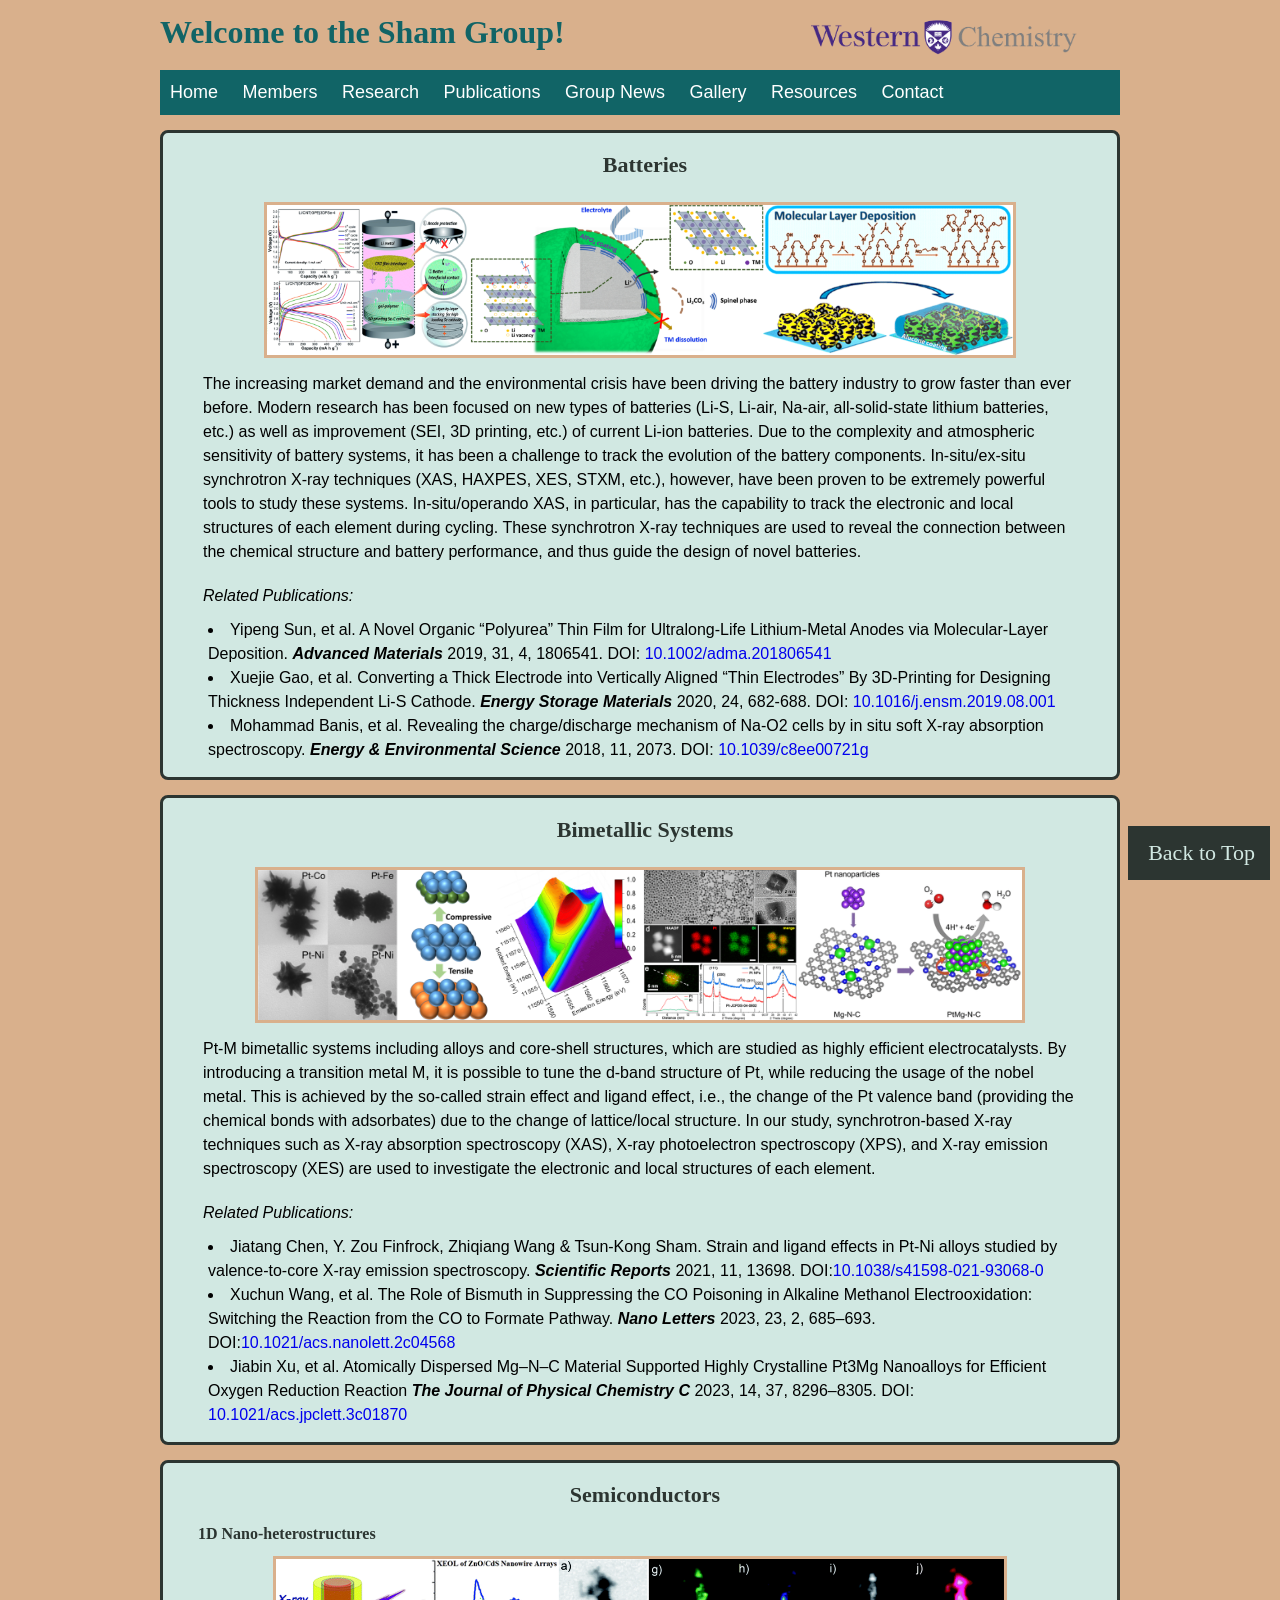
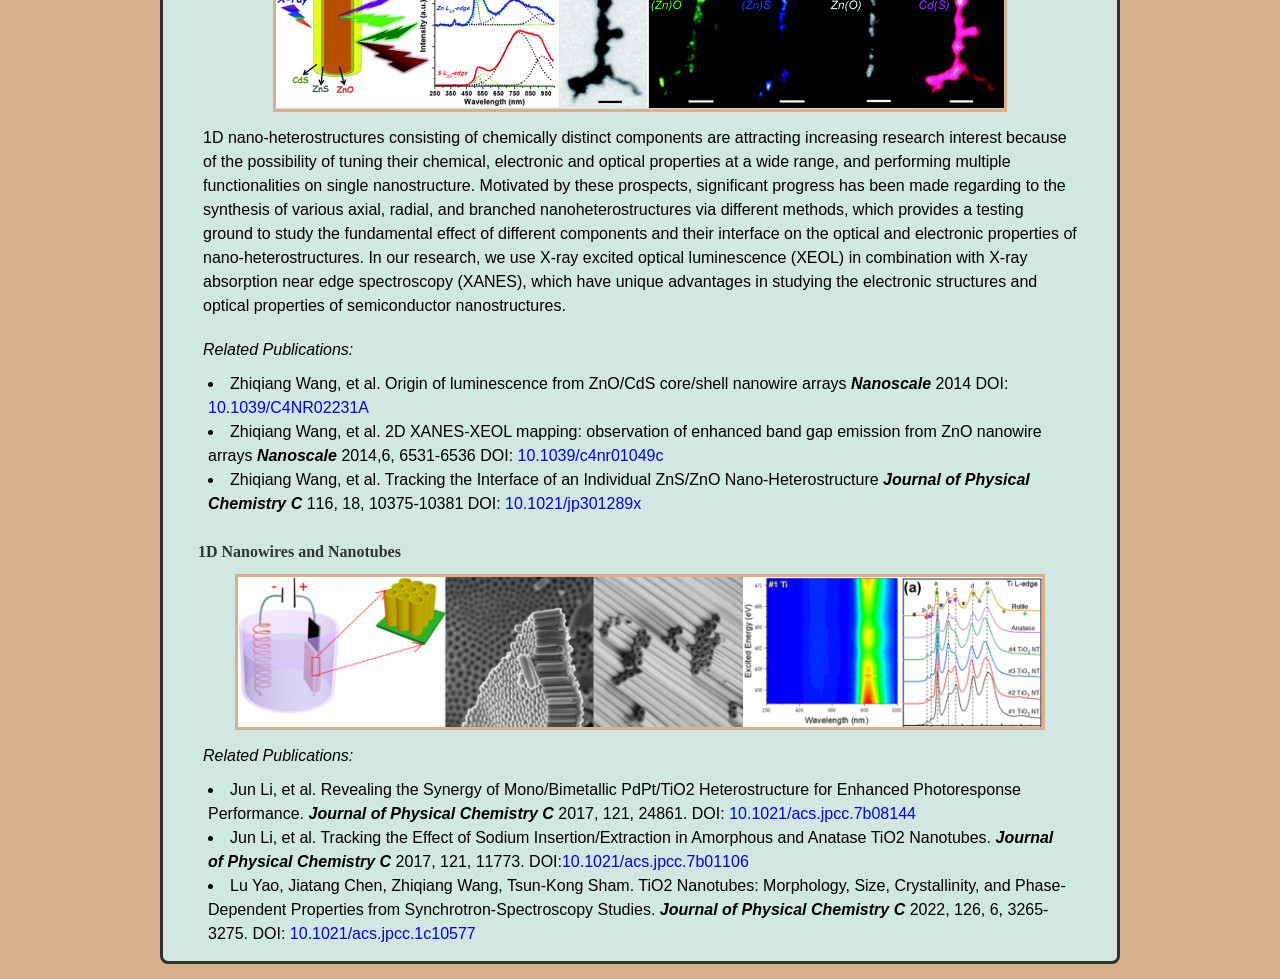
<file: research.html>
<!DOCTYPE html>
<html>
<head>
	<title>Sham Group</title>
	<link rel="stylesheet" type="text/css" href="css/style.css">
	<meta charset="UTF-8">	
</head>
<body>
	<a name="btop"></a>	
	<div class="container">
	
		<div id="left-block">
			<h1>Welcome to the Sham Group!</h1>
		</div>
		<div id="uwo-block"></div>
		
		<div class="clr"></div>

		<div class="strip">
			<div class="dropdown">
			 	<a href="./index.html" class="dropbtn">Home</a>
			</div>
			<div class="dropdown">
			 	<a href="./members.html" class="dropbtn">Members</a>
				<div class="dropdown-content">
					<a href="./members.html#PI">Principal Investigator</a>
					<a href="./members.html#PD">Post-docs/ Research Associates</a>
					<a href="./members.html#GS">Graduate Students</a>
					<a href="./members.html#US">Undergrad Students</a>						
					<a href="./members.html#VS">Visiting Scholars</a>
					<a href="./members.html#FM">Former Members</a>	
				</div>
			</div>
			
			<div class="dropdown">
			 	<a href="./research.html" class="dropbtn">Research</a>
					<div class="dropdown-content">
						<a href="./research.html#bBatteries">Batteries</a>
						<a href="./research.html#bBimetallics">Bimetalics Systems</a>						
						<a href="./research.html#bSemiconductors">Semiconductors</a>
				</div>
			</div>
			
			<div class="dropdown">
			 	<a href="./publications.html" class="dropbtn">Publications</a>
					<div class="dropdown-content">
						<a href="./publications.html#Present">2021 - Present</a>
						<a href="./publications.html#b2020">2016 - 2020</a>
						<a href="./publications.html#b2015">2011 - 2015</a>
						<a href="./publications.html#b2010">Before 2010</a>
				</div>
			</div>
			
			<div class="dropdown">
			 	<a href="./groupnews.html" class="dropbtn">Group News</a>
			</div>
			
			<div class="dropdown">
			 	<a href="./gallery.html" class="dropbtn">Gallery</a>
					<div class="dropdown-content">
						<a href="./gallery.html#bGroup">Group Photos</a>
						<a href="./gallery.html#bMoments">Moments</a>
					</div>
			</div>		
						
			<div class="dropdown">
			 	<a href="./resources.html" class="dropbtn">Resources</a>
					<div class="dropdown-content">
						<a href="./resources.html#bWorkshop">Workshop Presentations</a>
						<a href="./resources.html#bTerminology">Terminology</a>
						<a href="./resources.html#bNotes">Lecture Notes</a>
						<a href="./resources.html#bLinks">Links</a>
				</div>
			</div>
			
			<div class="dropdown">
			 	<a href="./contact.html" class="dropbtn">Contact</a>
			</div>			
		</div>
		
		<div class="box-top"><h3><a href="#btop">Back to Top</a></h3></div>
		
		<!--Batteries -->
		<div class="box-1">
			<h3 style="text-align: center"><a name="bBatteries"></a><strong>Batteries</strong></h3>
			<div class="researchphoto">
				<img src="./images/battery.png" alt="" />
			</div>	
			<p>The increasing market demand and the environmental crisis have been driving the battery industry to grow faster than ever before. Modern research has been focused on new types of batteries (Li-S, Li-air, Na-air, all-solid-state lithium batteries, etc.) as well as improvement (SEI, 3D printing, etc.) of current Li-ion batteries. Due to the complexity and atmospheric sensitivity of battery systems, it has been a challenge to track the evolution of the battery components. In-situ/ex-situ synchrotron X-ray techniques (XAS, HAXPES, XES, STXM, etc.), however, have been proven to be extremely powerful tools to study these systems. In-situ/operando XAS, in particular, has the capability to track the electronic and local structures of each element during cycling. These synchrotron X-ray techniques are used to reveal the connection between the chemical structure and battery performance, and thus guide the design of novel batteries.</p>
			<p><i>Related Publications:</i></p>
			<li>Yipeng Sun, et al. A Novel Organic  &ldquo;Polyurea&rdquo; Thin Film for Ultralong‐Life Lithium‐Metal Anodes via  Molecular‐Layer Deposition. <strong><em>Advanced  Materials </em></strong>2019, 31, 4, 1806541.  DOI: <a href="https://onlinelibrary.wiley.com/doi/abs/10.1002/adma.201806541">10.1002/adma.201806541</a></li>
			<li>Xuejie  Gao, et al. Converting a  Thick Electrode into Vertically Aligned &ldquo;Thin Electrodes&rdquo; By 3D-Printing for  Designing Thickness Independent Li-S Cathode. <strong><em>Energy Storage Materials</em></strong> 2020, 24, 682-688. DOI: <a href="https://doi.org/10.1016/j.ensm.2019.08.001">10.1016/j.ensm.2019.08.001</a></li>
			<li>Mohammad  Banis, et al. Revealing the  charge/discharge mechanism of Na-O2 cells by in situ soft X-ray  absorption spectroscopy. <strong><i>Energy &amp;  Environmental Science</i></strong> 2018, 11, 2073. DOI: <a href="https://doi.org/10.1039/c8ee00721g">10.1039/c8ee00721g</a></li>
		</div>
		
		<!--Bimetallics -->
		<div class="box-1">
			<h3 style="text-align: center"><a name="bBimetallics"></a><strong>Bimetallic Systems</strong></h3>
			<div class="researchphoto">
				<img src="./images/Bimetallic.png" alt="" />
			</div>			
		  	<p>Pt-M bimetallic systems including alloys and core-shell structures, which are studied as highly efficient electrocatalysts. By introducing a transition metal M, it is possible to tune the d-band structure of Pt, while reducing the usage of the nobel metal. This is achieved by the so-called strain effect and ligand effect, i.e., the change of the Pt valence band (providing the chemical bonds with adsorbates) due to the change of lattice/local structure. In our study, synchrotron-based X-ray techniques such as X-ray absorption spectroscopy (XAS), X-ray photoelectron spectroscopy (XPS), and X-ray emission spectroscopy (XES) are used to investigate the electronic and local structures of each element.</p>
			<p><i>Related Publications:</i></p>
		  	<li>Jiatang Chen, Y. Zou Finfrock, Zhiqiang Wang & Tsun-Kong Sham. Strain and ligand effects in Pt-Ni alloys studied by valence-to-core X-ray emission spectroscopy. <strong><i>Scientific Reports</i></strong> 2021, 11, 13698. DOI:<a href="https://doi.org/10.1038/s41598-021-93068-0">10.1038/s41598-021-93068-0</a></li>
			<li>Xuchun Wang, et al. The Role of Bismuth in Suppressing the CO Poisoning in Alkaline Methanol Electrooxidation: Switching the Reaction from the CO to Formate Pathway. <strong><i>Nano Letters</i></strong> 2023, 23, 2, 685–693. DOI:<a href="https://doi.org/10.1021/acs.nanolett.2c04568">10.1021/acs.nanolett.2c04568</a></li>
		  	<li>Jiabin Xu, et al. Atomically Dispersed Mg–N–C Material Supported Highly Crystalline Pt3Mg Nanoalloys for Efficient Oxygen Reduction Reaction <strong><i>The Journal of Physical Chemistry C</i></strong> 2023, 14, 37, 8296–8305. DOI: <a href="https://doi.org/10.1021/acs.jpclett.3c01870">10.1021/acs.jpclett.3c01870</a></li>
			
	  </div>
		
		<!--Semiconductors -->
		
		<div class="box-1">
			<h3 style="text-align: center"><a name="bSemiconductors"></a><strong>Semiconductors</strong></h3>
			<h4><strong>1D Nano-heterostructures</strong></h4>
			<div class="researchphoto">
				<img src="./images/heterostructure.png"  alt="">
			</div>
			<p>
			1D nano-heterostructures consisting of chemically distinct components are attracting increasing research interest because of the possibility of tuning their chemical, electronic and optical properties at a wide range, and performing multiple functionalities on single nanostructure. Motivated by these prospects, significant progress has been made regarding to the synthesis of various axial, radial, and branched nanoheterostructures via different methods, which provides a testing ground to study the fundamental effect of different components and their interface on the optical and electronic properties of nano-heterostructures. In our research, we use X-ray excited optical luminescence (XEOL) in combination with X-ray absorption near edge spectroscopy (XANES), which have unique advantages in studying the electronic structures and optical properties of semiconductor nanostructures.
			</p>
			<p><i>Related Publications:</i></p>
			<li>Zhiqiang  Wang, et al. Origin of luminescence from ZnO/CdS  core/shell nanowire arrays <strong><em>Nanoscale</em></strong> 2014 DOI: <a href="http://pubs.rsc.org/en/content/articlelanding/2014/nr/c4nr02231a#!divAbstract">10.1039/C4NR02231A</a></li>
			<li>Zhiqiang  Wang, et al. 2D XANES-XEOL mapping: observation of  enhanced band gap emission from ZnO nanowire arrays <strong><em>Nanoscale</em></strong> 2014,6,  6531-6536 DOI: <a href="http://pubs.rsc.org/en/Content/ArticleLanding/2014/NR/c4nr01049c#!divAbstract">10.1039/c4nr01049c</a></li>
			<li>Zhiqiang Wang, et al. Tracking the  Interface of an Individual ZnS/ZnO Nano-Heterostructure <strong><em>Journal of Physical Chemistry C</em></strong> 116, 18, 10375-10381 DOI: <a href="http://pubs.acs.org/doi/abs/10.1021/jp301289x">10.1021/jp301289x</a></li>
			
			<br>
			<h4><strong>1D Nanowires and Nanotubes</strong></h4>
			<div class="researchphoto">
				<img src="./images/nanowire.png"  alt="">
			</div>
			<p><i>Related Publications:</i></p>
			<li>Jun Li, et al. Revealing the Synergy  of Mono/Bimetallic PdPt/TiO2 Heterostructure for Enhanced  Photoresponse Performance. <strong><i>Journal of Physical Chemistry C </i></strong>2017, 121,  24861. DOI: <a href="http://pubs.acs.org/doi/abs/10.1021/acs.jpcc.7b08144">10.1021/acs.jpcc.7b08144</a></li>
			<li>Jun Li, et al. Tracking the Effect of Sodium  Insertion/Extraction in Amorphous and Anatase TiO2 Nanotubes. <strong><i>Journal of Physical Chemistry C</i></strong> 2017, 121, 11773. DOI:<a href="http://pubs.acs.org/doi/abs/10.1021/acs.jpcc.7b01106">10.1021/acs.jpcc.7b01106</a></li>
			<li>Lu Yao, Jiatang Chen, Zhiqiang Wang, Tsun-Kong Sham. TiO2 Nanotubes: Morphology, Size, Crystallinity, and Phase-Dependent Properties from Synchrotron-Spectroscopy Studies. <strong><i>Journal of Physical Chemistry C</i></strong> 2022, 126, 6, 3265-3275. DOI: <a href="http://pubs.acs.org/doi/abs/10.1021/acs.jpcc.1c10577">10.1021/acs.jpcc.1c10577</a></li>
			
			
		</div>

	</div> <!-- ./container -->
</body>
</html>
</file>
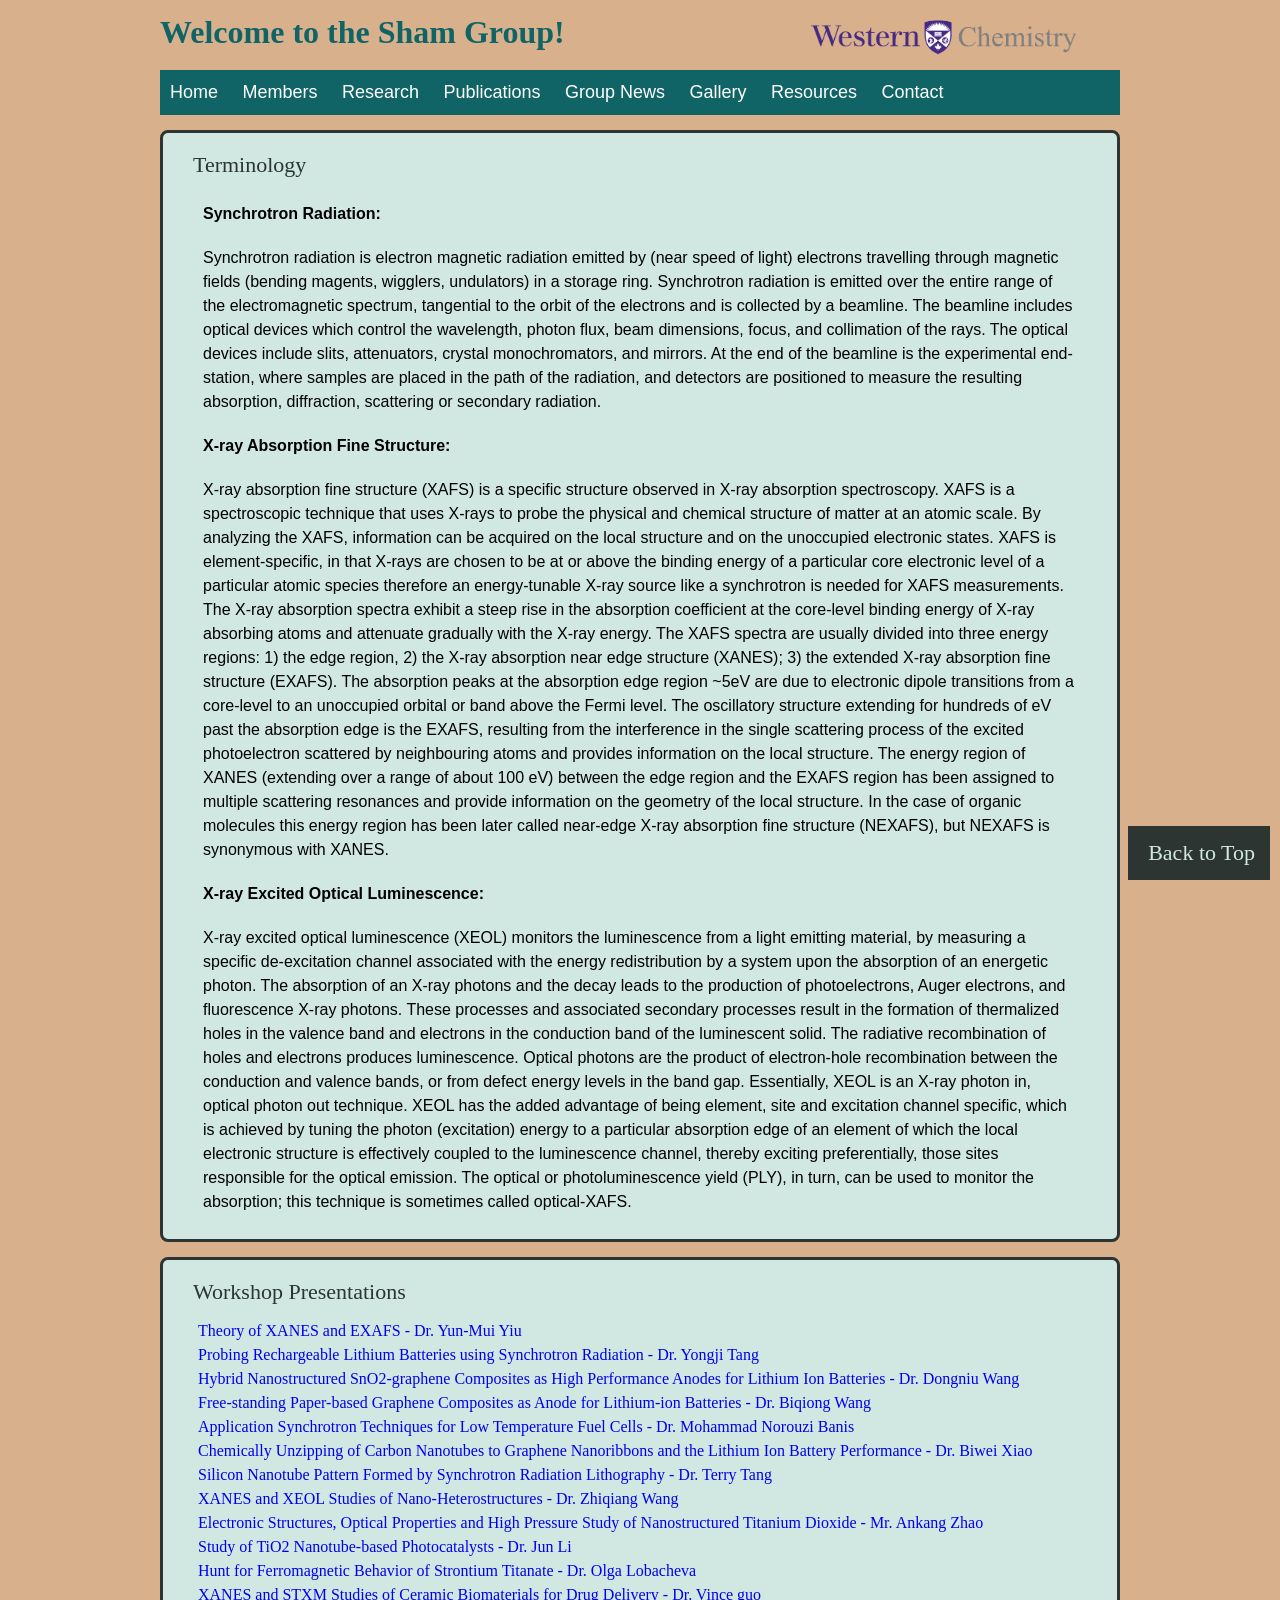
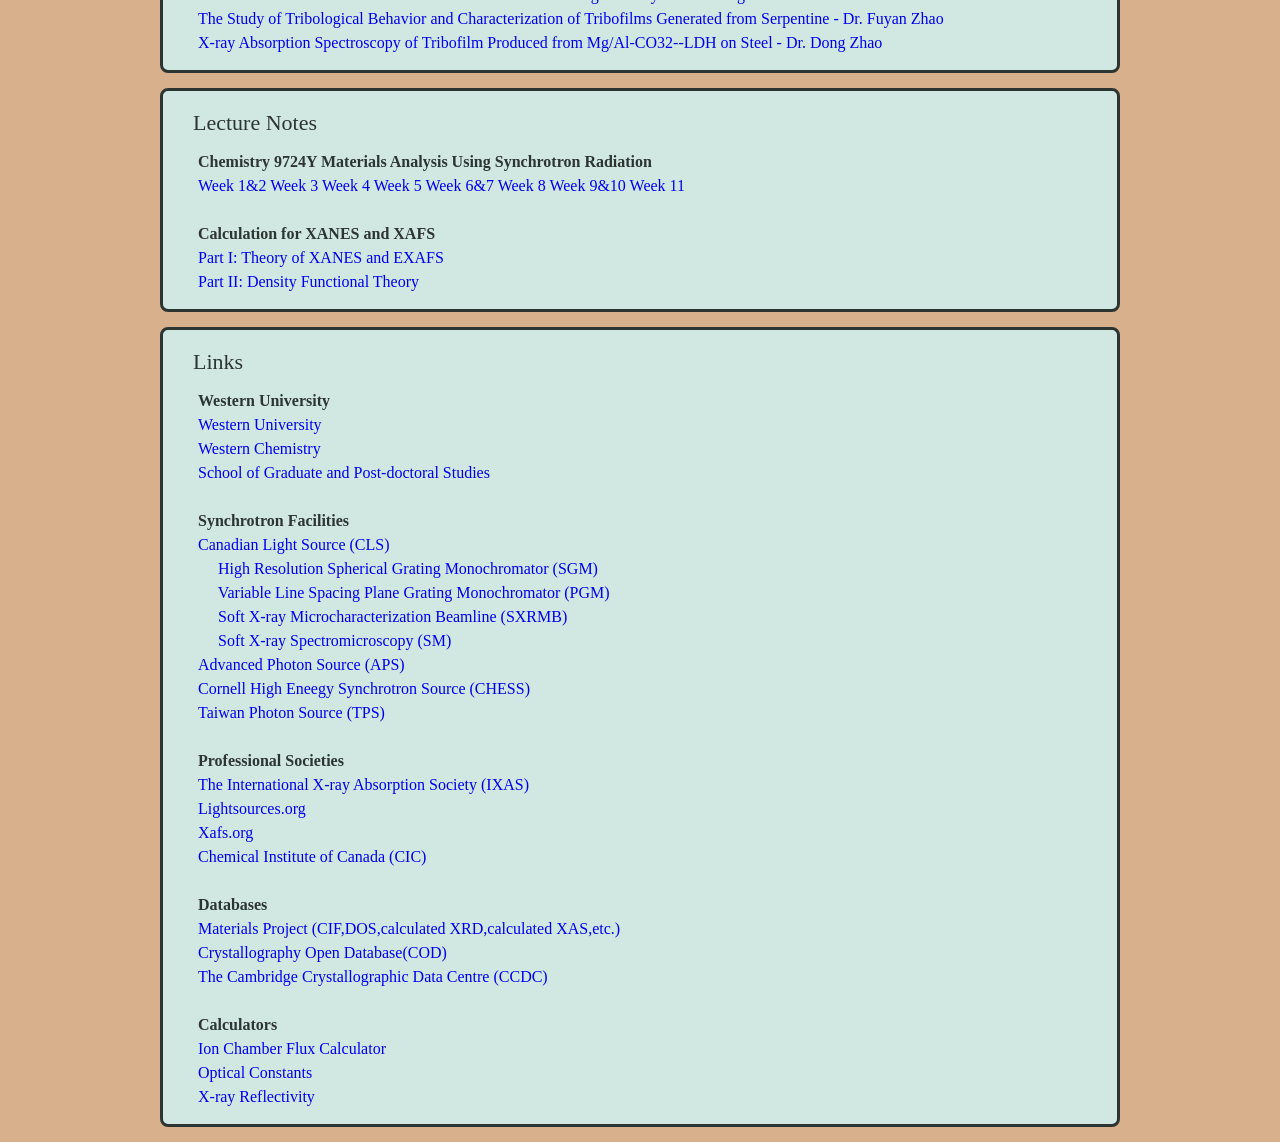
<file: resources.html>
<!DOCTYPE html>
<html>
<head>
	<title>Sham Group</title>
	<link rel="stylesheet" type="text/css" href="css/style.css">
	<meta charset="UTF-8">	

</head>
<body>
	<script src="js/script.js"></script>
	<a name="btop"></a>	
	<div class="container">
	
		<div id="left-block">
			<h1>Welcome to the Sham Group!</h1>
		</div>
		<div id="uwo-block"></div>
		
		<div class="clr"></div>

		<div class="strip">
			<div class="dropdown">
			 	<a href="./index.html" class="dropbtn">Home</a>
			</div>
			<div class="dropdown">
			 	<a href="./members.html" class="dropbtn">Members</a>
				<div class="dropdown-content">
					<a href="./members.html#PI">Principal Investigator</a>
					<a href="./members.html#PD">Post-docs/ Research Associates</a>
					<a href="./members.html#GS">Graduate Students</a>
					<a href="./members.html#US">Undergrad Students</a>						
					<a href="./members.html#VS">Visiting Scholars</a>
					<a href="./members.html#FM">Former Members</a>	
				</div>
			</div>
			
			<div class="dropdown">
			 	<a href="./research.html" class="dropbtn">Research</a>
					<div class="dropdown-content">
						<a href="./research.html#bBatteries">Batteries</a>
						<a href="./research.html#bBimetallics">Bimetalics Systems</a>						
						<a href="./research.html#bSemiconductors">Semiconductors</a>
				</div>
			</div>
			
			<div class="dropdown">
			 	<a href="./publications.html" class="dropbtn">Publications</a>
					<div class="dropdown-content">
						<a href="./publications.html#Present">2021 - Present</a>
						<a href="./publications.html#b2020">2016 - 2020</a>
						<a href="./publications.html#b2015">2011 - 2015</a>
						<a href="./publications.html#b2010">Before 2010</a>
				</div>
			</div>
			
			<div class="dropdown">
			 	<a href="./groupnews.html" class="dropbtn">Group News</a>
			</div>
			
			<div class="dropdown">
			 	<a href="./gallery.html" class="dropbtn">Gallery</a>
					<div class="dropdown-content">
						<a href="./gallery.html#bGroup">Group Photos</a>
						<a href="./gallery.html#bMoments">Moments</a>
					</div>
			</div>		
						
			<div class="dropdown">
			 	<a href="./resources.html" class="dropbtn">Resources</a>
					<div class="dropdown-content">
						<a href="./resources.html#bWorkshop">Workshop Presentations</a>
						<a href="./resources.html#bTerminology">Terminology</a>
						<a href="./resources.html#bNotes">Lecture Notes</a>
						<a href="./resources.html#bLinks">Links</a>
				</div>
			</div>
			
			<div class="dropdown">
			 	<a href="./contact.html" class="dropbtn">Contact</a>
			</div>			
		</div>
		
		<div class="box-top"><h3><a href="#btop">Back to Top</a></h3></div>	
		

		
		<div class="box-1">
			<h3><a name="bTerminology"></a>Terminology</h3>
			<p><strong>Synchrotron Radiation:</strong></p>
			<p>Synchrotron radiation is electron magnetic radiation emitted by (near speed of light) electrons travelling through magnetic fields (bending magents, wigglers, undulators) in a storage ring. Synchrotron radiation is emitted over the entire range of the electromagnetic spectrum, tangential to the orbit of the electrons and is collected by a beamline. The beamline includes optical devices which control the wavelength, photon flux, beam dimensions, focus, and collimation of the rays. The optical devices include slits, attenuators, crystal monochromators, and mirrors. At the end of the beamline is the experimental end-station, where samples are placed in the path of the radiation, and detectors are positioned to measure the resulting absorption, diffraction, scattering or secondary radiation.</p>
			
			<p><strong>X-ray Absorption Fine Structure:</strong></p>
			<p>X-ray absorption fine structure (XAFS) is a specific structure observed in X-ray absorption spectroscopy. XAFS is a spectroscopic technique that uses X-rays to probe the physical and chemical structure of matter at an atomic scale. By analyzing the XAFS, information can be acquired on the local structure and on the unoccupied electronic states. XAFS is element-specific, in that X-rays are chosen to be at or above the binding energy of a particular core electronic level of a particular atomic species therefore an energy-tunable X-ray source like a synchrotron is needed for XAFS measurements. <br> The X-ray absorption spectra exhibit a steep rise in the absorption coefficient at the core-level binding energy of X-ray absorbing atoms and attenuate gradually with the X-ray energy. The XAFS spectra are usually divided into three energy regions: 1) the edge region, 2) the X-ray absorption near edge structure (XANES); 3) the extended X-ray absorption fine structure (EXAFS). The absorption peaks at the absorption edge region ~5eV are due to electronic dipole transitions from a core-level to an unoccupied orbital or band above the Fermi level. The oscillatory structure extending for hundreds of eV past the absorption edge is the EXAFS, resulting from the interference in the single scattering process of the excited photoelectron scattered by neighbouring atoms and provides information on the local structure. The energy region of XANES (extending over a range of about 100 eV) between the edge region and the EXAFS region has been assigned to multiple scattering resonances and provide information on the geometry of the local structure. In the case of organic molecules this energy region has been later called near-edge X-ray absorption fine structure (NEXAFS), but NEXAFS is synonymous with XANES.</p>
			
			<p><strong>X-ray Excited Optical Luminescence:</strong></p>
			<p>X-ray excited optical luminescence (XEOL) monitors the luminescence from a light emitting material, by measuring a specific de-excitation channel associated with the energy redistribution by a system upon the absorption of an energetic photon. The absorption of an X-ray photons and the decay leads to the production of photoelectrons, Auger electrons, and fluorescence X-ray photons. These processes and associated secondary processes result in the formation of thermalized holes in the valence band and electrons in the conduction band of the luminescent solid. The radiative recombination of holes and electrons produces luminescence. Optical photons are the product of electron-hole recombination between the conduction and valence bands, or from defect energy levels in the band gap. Essentially, XEOL is an X-ray photon in, optical photon out technique. XEOL has the added advantage of being element, site and excitation channel specific, which is achieved by tuning the photon (excitation) energy to a particular absorption edge of an element of which the local electronic structure is effectively coupled to the luminescence channel, thereby exciting preferentially, those sites responsible for the optical emission. The optical or photoluminescence yield (PLY), in turn, can be used to monitor the absorption; this technique is sometimes called optical-XAFS.</p>

		</div>		
		<div class="box-1">

			<h3><a name="bWorkshop"></a>Workshop Presentations</h3>
			<h4><a href=".\Resources\TheoryXANES_GroupWorkShop_2013_3_web_NoPW.pdf">Theory of XANES and EXAFS - Dr. Yun-Mui Yiu</a></h4>
			<h4><a href=".\Resources\Yongji-Sham workshop.pdf">Probing Rechargeable Lithium Batteries using Synchrotron Radiation - Dr. Yongji Tang</a></h4>
			<h4><a href=".\Resources\workshop-david.pdf">Hybrid Nanostructured SnO2-graphene Composites as High Performance Anodes for Lithium Ion Batteries - Dr. Dongniu Wang</a></h4>
			<h4><a href=".\Resources\WBQ.pdf">Free-standing Paper-based Graphene Composites as Anode for Lithium-ion Batteries - Dr. Biqiong Wang</a></h4>
			<h4><a href=".\Resources\Mohammad-Synchrotron based methods for fuel cell application (Workshop).pdf">Application Synchrotron Techniques for Low Temperature Fuel Cells - Dr. Mohammad Norouzi Banis</a></h4>
			<h4><a href=".\Resources\Biwei-Graphene nanoribbons derived from carbon nanotubes-Prof. Sham's workshop.pdf">Chemically Unzipping of Carbon Nanotubes to Graphene Nanoribbons and the Lithium Ion Battery Performance - Dr. Biwei Xiao</a></h4>
			<h4><a href=".\Resources\Silicon  Nanotube Pattern Formed by Synchrotron Radiation Lithography.pdf">Silicon Nanotube Pattern Formed by Synchrotron Radiation Lithography - Dr. Terry Tang</a></h4>
			<h4><a href=".\Resources\Zhiqiang-Workshop_04152013.pdf">XANES and XEOL Studies of Nano-Heterostructures - Dr. Zhiqiang Wang</a></h4>
			<h4><a href=".\Resources\Ankang_Sham Group Workshop.pdf">Electronic Structures, Optical Properties and High Pressure Study of Nanostructured Titanium Dioxide - Mr. Ankang Zhao</a></h4>
			<h4><a href=".\Resources\workshop-Jun.pdf">Study of TiO2 Nanotube-based Photocatalysts - Dr. Jun Li</a></h4>
			<h4><a href=".\Resources\Olga-WS-April15-2013.pdf">Hunt for Ferromagnetic Behavior of Strontium Titanate - Dr. Olga Lobacheva</a></h4>
			<h4><a href=".\Resources\Vince-Study of Ceramic and Silica Biomaterials via Synchrotron.pdf">XANES and STXM Studies of Ceramic Biomaterials for Drug Delivery - Dr. Vince guo</a></h4>
			<h4><a href=".\Resources\Fuyan ZHAO.pdf">The Study of Tribological Behavior and Characterization of Tribofilms Generated from Serpentine - Dr. Fuyan Zhao</a></h4>
			<h4><a href=".\Resources\Workshop ppt of Dong Zhao.pdf">X-ray Absorption Spectroscopy of Tribofilm Produced from Mg/Al-CO32--LDH on Steel - Dr. Dong Zhao</a></h4>
		</div>

		<div class="box-1">
			<h3><a name="bNotes"></a>Lecture Notes</h3>
			<h4><strong>Chemistry 9724Y Materials Analysis Using Synchrotron Radiation</strong></h4>
			<h4><a href=".\Resources\SR notes-2014\Chem9724y-wk1&2.pdf">Week 1&2 </a>
				<a href=".\Resources\SR notes-2014\Chem9724y-wk3-rev.pdf">Week 3</a>
				<a href=".\Resources\SR notes-2014\Chem9724y-wk4-rev.pdf">Week 4</a>	
				<a href=".\Resources\SR notes-2014\Chem9724y-wk5-rev.pdf">Week 5</a>
				<a href=".\Resources\SR notes-2014\Chem9724y-wk6&7-rev.pdf">Week 6&7</a>
				<a href=".\Resources\SR notes-2014\Chem9724y-wk8.pdf">Week 8</a>
				<a href=".\Resources\SR notes-2014\Chem9724y-wk9-10-rev.pdf">Week 9&10</a>
				<a href=".\Resources\SR notes-2014\Chem9724y-special-topic-wk11.pdf">Week 11</a></h4>
			<br>
			<h4><strong>Calculation for XANES and XAFS</strong></h4>
			<h4><a href=".\Resources\Calculation\FEFF 9Calculation_GoupMeeting_2013_3.pdf">Part I: Theory of XANES and EXAFS</a></h4>
			<h4><a href=".\Resources\Calculation\WIENCalculation_2_GroupMeeting_web_2013_NoPW.pdf">Part II: Density Functional Theory</a></h4>
		</div>

		<div class="box-1">
			<h3><a name="bLinks"></a>Links</h3>
			<h4><strong>Western University</strong></h4>
			<h4><a href="http://www.uwo.ca">Western University</a></h4>
			<h4><a href="https://www.uwo.ca/chem/">Western Chemistry</a></h4>
			<h4><a href="https://grad.uwo.ca/">School of Graduate and Post-doctoral Studies</a></h4>
			
			<br>
			<h4><strong>Synchrotron Facilities</strong></h4>
			<h4><a href="https://www.lightsource.ca/">Canadian Light Source (CLS)</a></h4>
			<h4><a href="https://www.lightsource.ca/beamlines/details/high_resolution_spherical_grating_monochromator_sgm.html">&nbsp&nbsp&nbsp&nbsp High Resolution Spherical Grating Monochromator (SGM)</a></h4>
			<h4><a href="https://www.lightsource.ca/beamlines/details/variable_line_spacing_plane_grating_monochromator_vls_pgm.html">&nbsp&nbsp&nbsp&nbsp Variable Line Spacing Plane Grating Monochromator (PGM)</a></h4>
			<h4><a href="https://www.lightsource.ca/beamlines/details/soft_xray_microcharacterization_beamline_sxrmb.html">&nbsp&nbsp&nbsp&nbsp Soft X-ray Microcharacterization Beamline (SXRMB)</a></h4>
			<h4><a href="https://www.lightsource.ca/beamlines/details/soft_xray_spectromicroscopy_sm.html">&nbsp&nbsp&nbsp&nbsp Soft X-ray Spectromicroscopy (SM)</a></h4>
			<h4><a href="https://www.aps.anl.gov/">Advanced Photon Source (APS)</a></h4>
			<h4><a href="https://www.chess.cornell.edu/">Cornell High Eneegy Synchrotron Source (CHESS)</a></h4>
			<h4><a href="https://tpsbl.nsrrc.org.tw/index.aspx?lang=en">Taiwan Photon Source (TPS)</a></h4>
			
			<br>
			<h4><strong>Professional Societies</strong></h4>
			<h4><a href="https://xrayabsorption.org/">The International X-ray Absorption Society (IXAS)</a></h4>
			<h4><a href="https://lightsources.org/">Lightsources.org</a></h4>
			<h4><a href="https://xafs.org/">Xafs.org</a></h4>
			<h4><a href="https://www.cheminst.ca/">Chemical Institute of Canada (CIC)</a></h4>
			
			<br>
			<h4><strong>Databases</strong></h4>
			<h4><a href="https://materialsproject.org/">Materials Project (CIF,DOS,calculated XRD,calculated XAS,etc.)</a></h4>
			<h4><a href="https://www.crystallography.net/cod/browse.html">Crystallography Open Database(COD)
			</a></h4>			
			<h4><a href="https://www.ccdc.cam.ac.uk/structures/">The Cambridge Crystallographic Data Centre (CCDC)</a></h4>
			
			<br>
			<h4><strong>Calculators</strong></h4>
			<h4><a href="https://www.chess.cornell.edu/userstechnical-resourcescalculators/ion-chamber-flux-calculator">Ion Chamber Flux Calculator</a></h4>
			<h4><a href="https://henke.lbl.gov/optical_constants/">Optical Constants</a></h4>
			<h4><a href="https://xraydb.xrayabsorption.org/reflectivity/">X-ray Reflectivity</a></h4>
			
		</div>		

		
	</div> <!-- ./container -->
</body>
</html>
</file>
<file: css/style.css>
*{
	margin:0;
	padding:0;
}

body{
	background-color:#d9b08c;
	color:black;
	font-family: Arial,black,sans-serif;
	font-size:16px;
	font-weight:normal;
	line-height:1.5em;
}

h1{
	font-family: Tahoma;
	font-weight:800;
	color:#116466;
	padding-top:0;
	padding-bottom:20px;
}

h2{
	font-family:Tahoma;
	font-weight:600;
	color:#116466;
	padding:0;
	margin-bottom:10px;
}

h3{
	font-family:Tahoma;
	font-size: 22px;
	font-weight: 400;
	text-align: left;
	color:#2c3531;
	padding:5px;
	margin-bottom: 10px;
	margin-top: 10px;
	margin-left: 10px;
}

h4{
	font-family:Tahoma;
	font-size: 16px;
	font-weight: 400;
	text-align: left;
	color:#2c3531;
	padding:0px;
	margin-left:20px;
}

h5{
	font-family:"Times New Roman";
	font-size: 16px;
	font-weight: 600;
	text-align: center;
	color:red;
	margin-bottom: 10px;
	margin-top: 0px;
	
}

h3 a{
	color:#2c3531;
}

p{
	color:black;
	padding:10px;
}

a{
	text-decoration:none;
}

li{
	color:black;
}

ul{
	list-style-position:inside;
	list-style-type:disc;

}



img{
	display:block;
	margin-left:auto;
	margin-right:auto;
	margin-bottom:10px;
}

.center{
	display:block;
	margin-left:auto;
	margin-right:auto;
	margin-top:10px;
}

.photo{
	display:inline-block;
	margin-top:10px;
	margin-left:5px;
	width:160px;
	object-fit: contain;
}

.clr{
	clear:both;
}

.container{
	width:960px;
	margin:auto;
	padding-top:10px;
}

.strip{
	background-color:#116466;
	padding:0px;
}

.dropbtn {
  background-color: #116466;
  color: white;
  padding: 10px;
  font-size: 18px;
  border: none;
  cursor: pointer;
}
.dropbtn a:hover{
	color:white;
}

/* The container <div> - needed to position the dropdown content */
.dropdown {
  position: relative;
  display: inline-block;
  color: white;
  padding-top:10px;
  padding-bottom:10px;
}

/* Dropdown Content (Hidden by Default) */
.dropdown-content {
  display: none;
  font-size:16px;
  position: absolute;
  background-color:#D1e8e2;
  min-width: 160px;
  box-shadow: 10px 10px 16px 10px rgba(0,0,0,0.2);
  z-index: 1;
}

/* Links inside the dropdown */
.dropdown-content a {
	margin: 5px 5px;
	font-family:Benton Sans, Arial, sans-serif;
	color: #2c3531;
	padding: 12px 10px;
	font-weight:600;
	text-decoration: none;
	display: block;
}

/* Change color of dropdown links on hover */
.dropdown-content a:hover {
	background-color:#2c3531;
	color: white;
}

/* Show the dropdown menu on hover */
.dropdown:hover .dropdown-content {
  display: block;
}

/* Change the background color of the dropdown button when the dropdown content is shown */
.dropdown:hover .dropbtn {
	background-color: #2c3531;
}

.box-1{
	background-color:#D1e8e2;
	border:3px #2c3531 solid;
	padding:15px;
	margin:15px 0;
	border-radius:8px;
	max-width:100%;
}

.box-1 h3{
	margin-top:5px;
	padding-top:0;
}

.box-1 li{
	margin-left:20px;
	margin-right:20px;
	padding-left:10px;
	padding-right:10px;
	
}

.box-1 p{
	margin-left:15px;
	margin-right:15px;
}

.box-2{
	
	background-color:#D1e8e2;
	border:3px #2c3531 solid;
	padding:0 20px 20px 20px;
	margin:15px 0;
	border-radius:8px;
	max-width:100%;
	box-sizing: border-box;
}

.box-2 h3{
	margin-bottom: 0;
}

.box-2 p{

}

/*Gallery photo*/
.gphoto{
	display:inline-block;
	vertical-align: top;
/*	border: 2px solid #116466; */
	margin: 10px;
	padding: 0px;
	object-fit:contain;
	width:200px;

	
}

.gphoto img{
	
	object-fit: contain;
	width:200px;
	height:150px;
}

/*research photo*/
.researchphoto{
	display:block;
	margin-left:auto;
	margin-right:auto;
	padding: 10px;
	height:150px;

}

.researchphoto img{
	border: 3px solid #D9B08C;	
	object-fit:contain;
	height:150px;
}

.gphoto h4{
	font-size:15px;
	text-align: center;
	margin-bottom:0px;
	margin-left:0;
	padding:0px;
	line-height:1.2em;
}

.box-top{
	float:right;
	position:fixed;
	right:10px;
	bottom:20px;
	background-color:#2c3531;
	text-align:center;

}

.box-top h3 a{
	color:#D1e8e2;
	padding-left:5px;
	padding-right:5px;
	margin:5px 5px 5px 0;
}
.box-photo{
	display:inline-block;
	vertical-align: top;
	width:160px;
	margin:0 0 15px 0;
}

.box-member{
	display:inline-block;
	vertical-align: top;
	width:270px;
	margin-left:5px;
	margin-right:5px;
}

.box-member h3{
	color:#116466;
	font-size:20px;
	padding:0;
	margin:10px;
}

.box-member p{
	margin-left:10px;
	padding:0;
}

.categories{
	border:1px #2c3531 solid;
	padding:10px;
	border-radius:15px;
}

.categories h2{
	text-align:left;
}

.categories ul{
	padding:0;
	list-style:square;
	list-style:none;
}

.categories li{
	padding-bottom:6px;
	color:black;
}

.block{
	float:middle;
	width:100%;
	border:2px dashed #d9b08c;
	border-radius:5px;
	box-sizing:border-box;
	margin-left:auto;
	margin-right:auto;
	margin-bottom:10px;
}

.block h3{
	font-family:Cambria, 'Hoefler Text', 'Liberation Serif', Times, 'Times New Roman', 'serif';
	margin:10px 10px 0 10px;
	padding:0;
	font-size:18px;
	font-weight:600;
}

.main-block{
	float:right;
	width: 72%;
	box-sizing:border-box;
}

.side-block{
	display:inline-block;
	float:left;
	width: 27%;
	box-sizing: border-box;
	margin-top:15px;
}

.side-block h3{
	font-family:Cambria, "Hoefler Text", "Liberation Serif", Times, "Times New Roman", "serif";
	font-size:18px;
	font-weight: 600;
	text-align: center;
	margin-bottom:15px;
}

.side-block p{
	font-family:Cambria, 'Hoefler Text', 'Liberation Serif', Times, 'Times New Roman', 'serif';
	text-align:center;
	padding:7px;
}

#left-block{
	padding-top:10px;
	float:left;
	margin-top:0px;
	width:60%;
	box-sizing: border-box;
}

#uwo-block{
	float:right;
	margin-top:0;
	padding:0;
	width:35%;
	height:60px;
	top:0px;
	box-sizing: border-box;
	background-image:url('../images/uwochemistry.png');
	background-repeat:no-repeat;
	background-size:contain;
	background-position: center;

}

#uwochemistry{

}


.background-color p {
  color: #000;
  font-family: Bookman, URW Bookman L, serif;
  font-size: 50px;
  font-weight: bold;
  text-align: center; 
  margin-top:10px;
  padding-bottom: 15px;
  background: rgba(255, 0, 160, 1);
  background: -webkit-linear-gradient( left, #ff0000 0%, #ffa500 15%, #ffff00 30%, #008000 45%, #0000ff 65%, #4b0082 85%, #ff0000 100%) repeat;
  -webkit-background-clip: text;
  -ms-background-clip: text;
  -moz-background-clip: text;
  background-clip: text;
  -webkit-text-fill-color: transparent;
  -ms-text-fill-color: transparent;
  -moz-text-fill-color: transparent;
  text-fill-color: transparent;
  -webkit-animation-name: masked-animation;
  -webkit-animation-duration: 40s;
  -webkit-animation-iteration-count: infinite;
  -webkit-animation-timing-function: linear;
}

@-webkit-keyframes masked-animation {
  0% {
    background-position: 0 0;
  }
  100% {
    background-position: -5000px -3000px;
  }
}
</file>
